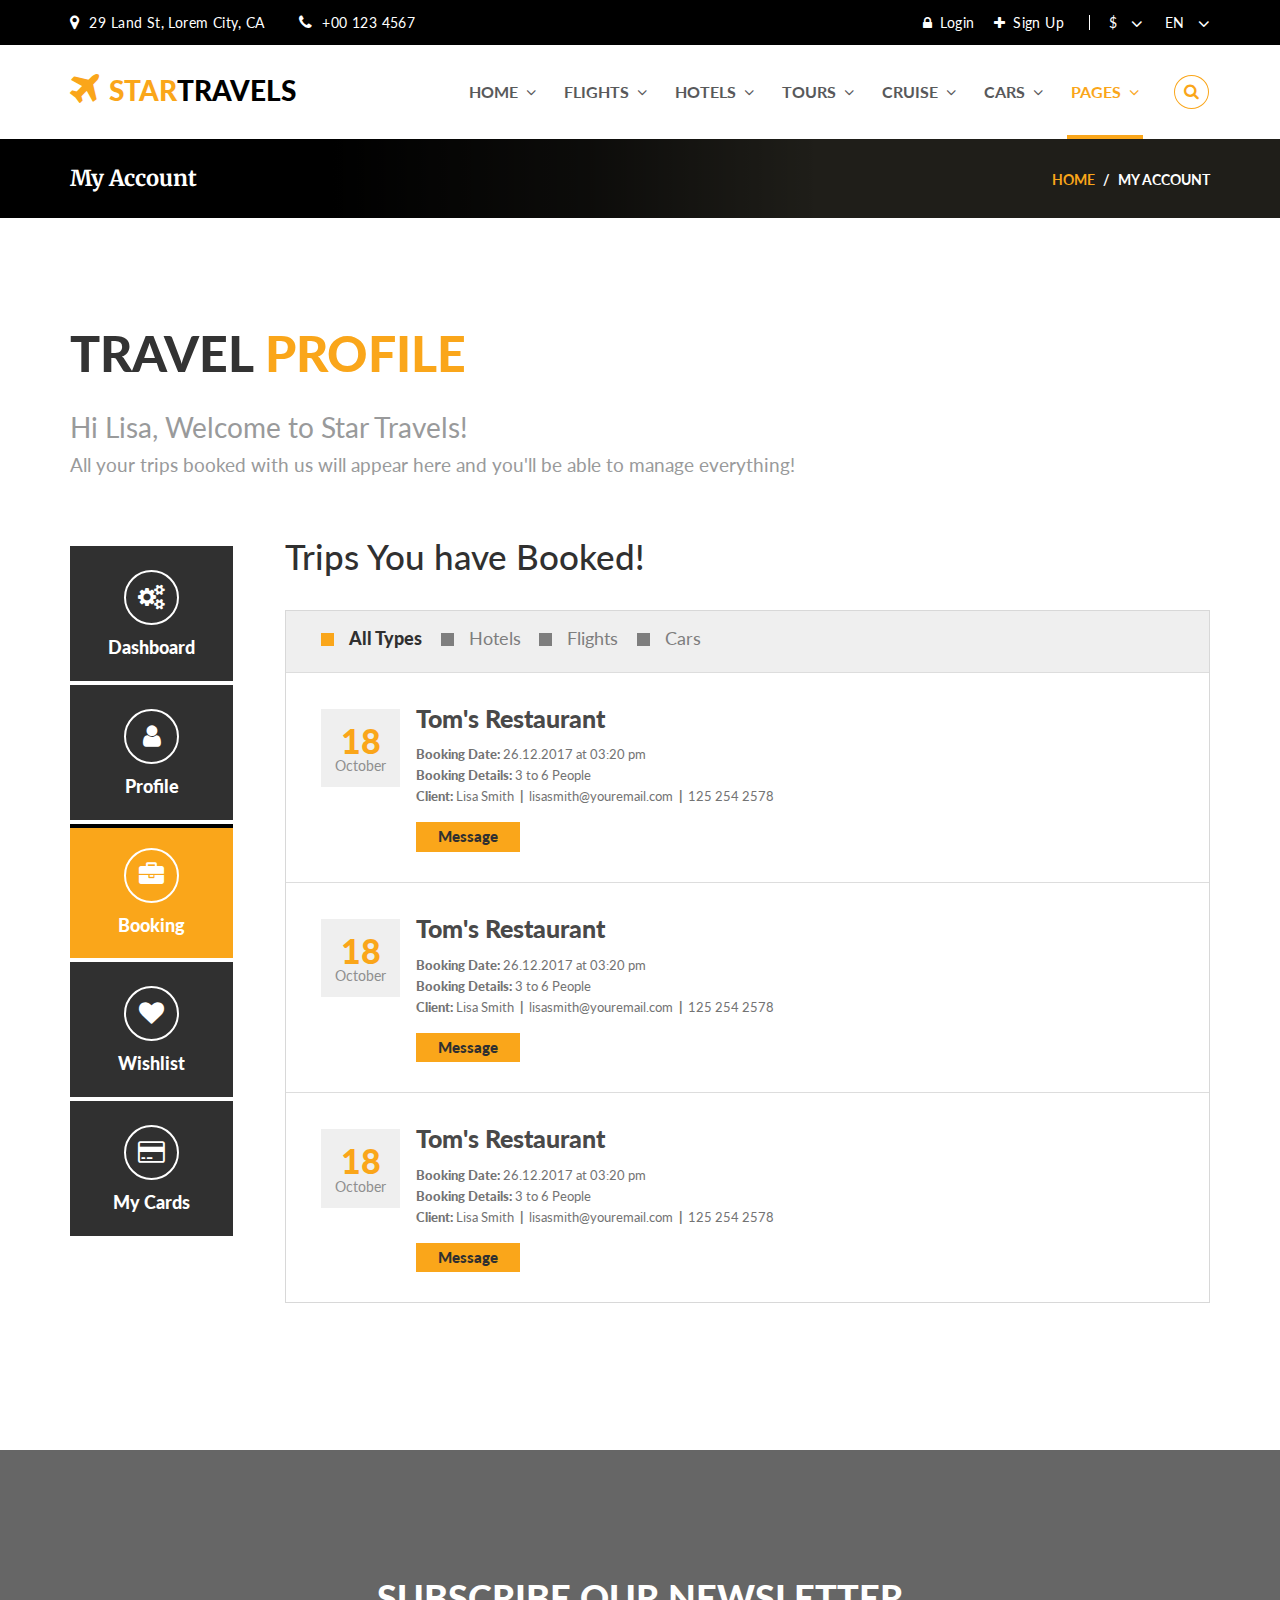
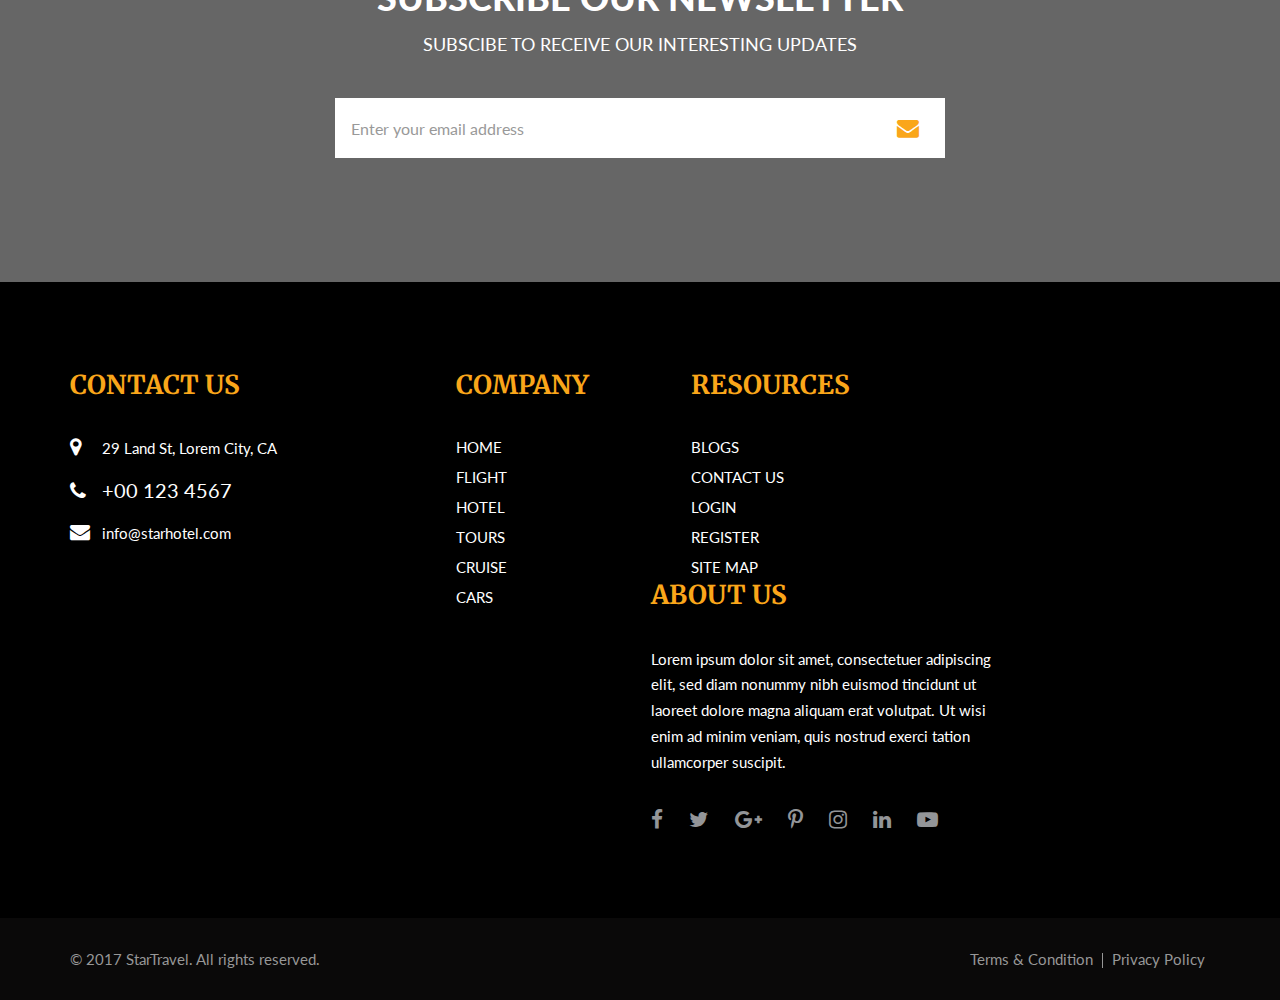
<file: web/user/booking.html>
<!doctype html>
<html lang="en">
    <head>
        <title>Bookings</title>
        <meta charset="utf-8">
        <meta name="viewport" content="width=device-width,initial-scale=1">
        <link rel="icon" href="images/favicon.png" type="image/x-icon">
        
        <!-- Google Fonts -->	
        <link href="https://fonts.googleapis.com/css?family=Lato:300,300i,400,400i,700,700i,900,900i%7CMerriweather:300,300i,400,400i,700,700i,900,900i" rel="stylesheet">
        
        <!-- Bootstrap Stylesheet -->	
        <link rel="stylesheet" href="css/bootstrap.min.css">
        
        <!-- Font Awesome Stylesheet -->
        <link rel="stylesheet" href="css/font-awesome.min.css">
            
        <!-- Custom Stylesheets -->	
        <link rel="stylesheet" href="css/style.css">
        <link rel="stylesheet" id="cpswitch" href="css/orange.css">
        <link rel="stylesheet" href="css/responsive.css">
    </head>
    
    
    <body id="booking">
    
        <!--====== LOADER =====-->
        <div class="loader"></div>
    
    
    	<!--======== SEARCH-OVERLAY =========-->       
        <div class="overlay">
            <a href="javascript:void(0)" id="close-button" class="closebtn">&times;</a>
            <div class="overlay-content">
                <div class="form-center">
                    <form>
                    	<div class="form-group">
                        	<div class="input-group">
                        		<input type="text" class="form-control" placeholder="Search..." required />
                            	<span class="input-group-btn"><button type="submit" class="btn"><span><i class="fa fa-search"></i></span></button></span>
                            </div><!-- end input-group -->
                        </div><!-- end form-group -->
                    </form>
                </div><!-- end form-center -->
            </div><!-- end overlay-content -->
        </div><!-- end overlay -->
        
        
        <!--============= TOP-BAR ===========-->
        <div id="top-bar" class="tb-text-white">
            <div class="container">
                <div class="row">          
                    <div class="col-xs-12 col-sm-6 col-md-6 col-lg-6">
                        <div id="info">
                            <ul class="list-unstyled list-inline">
                                <li><span><i class="fa fa-map-marker"></i></span>29 Land St, Lorem City, CA</li>
                                <li><span><i class="fa fa-phone"></i></span>+00 123 4567</li>
                            </ul>
                        </div><!-- end info -->
                    </div><!-- end columns -->
                    
                    <div class="col-xs-12 col-sm-6 col-md-6 col-lg-6">
                        <div id="links">
                            <ul class="list-unstyled list-inline">
                                <li><a href="login.html"><span><i class="fa fa-lock"></i></span>Login</a></li>
                                <li><a href="registration.html"><span><i class="fa fa-plus"></i></span>Sign Up</a></li>
                                <li>
                                	<form>
                                    	<ul class="list-inline">
                                        	<li>
                                                <div class="form-group currency">
                                                    <span><i class="fa fa-angle-down"></i></span>
                                                    <select class="form-control">
                                                        <option value="">$</option>
                                                        <option value="">£</option>
                                                    </select>
                                                </div><!-- end form-group -->
											</li>
                                            
                                            <li>
                                                <div class="form-group language">
                                                    <span><i class="fa fa-angle-down"></i></span>
                                                    <select class="form-control">
                                                        <option value="">EN</option>
                                                        <option value="">UR</option>
                                                        <option value="">FR</option>
                                                        <option value="">IT</option>
                                                    </select>
                                                </div><!-- end form-group -->
                                            </li>
										</ul>
                                    </form>
                                </li>
                            </ul>
                        </div><!-- end links -->
                    </div><!-- end columns -->				
                </div><!-- end row -->
            </div><!-- end container -->
        </div><!-- end top-bar -->

        <nav class="navbar navbar-default main-navbar navbar-custom navbar-white" id="mynavbar-1">
            <div class="container">
                <div class="navbar-header">
                    <button type="button" class="navbar-toggle" id="menu-button">
                      <span class="icon-bar"></span>
                      <span class="icon-bar"></span>
                      <span class="icon-bar"></span>                        
                    </button>
                    <div class="header-search hidden-lg">
                    	<a href="javascript:void(0)" class="search-button"><span><i class="fa fa-search"></i></span></a>
                    </div>
                    <a href="#" class="navbar-brand"><span><i class="fa fa-plane"></i>STAR</span>TRAVELS</a>
                </div><!-- end navbar-header -->
                
                <div class="collapse navbar-collapse" id="myNavbar1">
                    <ul class="nav navbar-nav navbar-right navbar-search-link">
                        <li class="dropdown"><a href="#" class="dropdown-toggle" data-toggle="dropdown">Home<span><i class="fa fa-angle-down"></i></span></a>
                            <ul class="dropdown-menu">
                                <li><a href="index.html">Main Homepage</a></li>
                                <li><a href="flight-homepage.html">Flight Homepage</a></li>
                                <li><a href="hotel-homepage.html">Hotel Homepage</a></li>
                                <li><a href="tour-homepage.html">Tour Homepage</a></li>
                                <li><a href="cruise-homepage.html">Cruise Homepage</a></li>
                                <li><a href="car-homepage.html">Car Homepage</a></li>
                                <li><a href="landing-page.html">Landing Page</a></li>
                            </ul>			
                        </li>
                        <li class="dropdown"><a href="#" class="dropdown-toggle" data-toggle="dropdown">Flights<span><i class="fa fa-angle-down"></i></span></a>
                            <ul class="dropdown-menu">
                            	<li><a href="flight-homepage.html">Flight Homepage</a></li>
                                <li><a href="flight-listing-left-sidebar.html">List View Left Sidebar</a></li>
                                <li><a href="flight-listing-right-sidebar.html">List View Right Sidebar</a></li>
                                <li><a href="flight-grid-left-sidebar.html">Grid View Left Sidebar</a></li>
                                <li><a href="flight-grid-right-sidebar.html">Grid View Right Sidebar</a></li>
                                <li><a href="flight-detail-left-sidebar.html">Detail Left Sidebar</a></li>
                                <li><a href="flight-detail-right-sidebar.html">Detail Right Sidebar</a></li>
                            </ul>			
                        </li>
                        <li class="dropdown"><a href="#" class="dropdown-toggle" data-toggle="dropdown">Hotels<span><i class="fa fa-angle-down"></i></span></a>
                            <ul class="dropdown-menu">
                            	<li><a href="hotel-homepage.html">Hotel Homepage</a></li>
                                <li><a href="hotel-listing-left-sidebar.html">List View Left Sidebar</a></li>
                                <li><a href="hotel-listing-right-sidebar.html">List View Right Sidebar</a></li>
                                <li><a href="hotel-grid-left-sidebar.html">Grid View Left Sidebar</a></li>
                                <li><a href="hotel-grid-right-sidebar.html">Grid View Right Sidebar</a></li>
                                <li><a href="hotel-detail-left-sidebar.html">Detail Left Sidebar</a></li>
                                <li><a href="hotel-detail-right-sidebar.html">Detail Right Sidebar</a></li>
                            </ul>			
                        </li>
                        <li class="dropdown"><a href="#" class="dropdown-toggle" data-toggle="dropdown">Tours<span><i class="fa fa-angle-down"></i></span></a>
                            <ul class="dropdown-menu">
                            	<li><a href="tour-homepage.html">Tour Homepage</a></li>
                                <li><a href="tour-listing-left-sidebar.html">List View Left Sidebar</a></li>
                                <li><a href="tour-listing-right-sidebar.html">List View Right Sidebar</a></li>
                                <li><a href="tour-grid-left-sidebar.html">Grid View Left Sidebar</a></li>
                                <li><a href="tour-grid-right-sidebar.html">Grid View Right Sidebar</a></li>
                                <li><a href="tour-detail-left-sidebar.html">Detail Left Sidebar</a></li>
                                <li><a href="tour-detail-right-sidebar.html">Detail Right Sidebar</a></li>
                            </ul>			
                        </li>
                        <li class="dropdown"><a href="#" class="dropdown-toggle" data-toggle="dropdown">Cruise<span><i class="fa fa-angle-down"></i></span></a>
                            <ul class="dropdown-menu">
                            	<li><a href="cruise-homepage.html">Cruise Homepage</a></li>
                                <li><a href="cruise-listing-left-sidebar.html">List View Left Sidebar</a></li>
                                <li><a href="cruise-listing-right-sidebar.html">List View Right Sidebar</a></li>
                                <li><a href="cruise-grid-left-sidebar.html">Grid View Left Sidebar</a></li>
                                <li><a href="cruise-grid-right-sidebar.html">Grid View Right Sidebar</a></li>
                                <li><a href="cruise-detail-left-sidebar.html">Detail Left Sidebar</a></li>
                                <li><a href="cruise-detail-right-sidebar.html">Detail Right Sidebar</a></li>
                            </ul>			
                        </li>
                        <li class="dropdown"><a href="#" class="dropdown-toggle" data-toggle="dropdown">Cars<span><i class="fa fa-angle-down"></i></span></a>
                            <ul class="dropdown-menu">
                            	<li><a href="car-homepage.html">Car Homepage</a></li>
                                <li><a href="car-listing-left-sidebar.html">List View Left Sidebar</a></li>
                                <li><a href="car-listing-right-sidebar.html">List View Right Sidebar</a></li>
                                <li><a href="car-grid-left-sidebar.html">Grid View Left Sidebar</a></li>
                                <li><a href="car-grid-right-sidebar.html">Grid View Right Sidebar</a></li>
                                <li><a href="car-detail-left-sidebar.html">Detail Left Sidebar</a></li>
                                <li><a href="car-detail-right-sidebar.html">Detail Right Sidebar</a></li>
                            </ul>			
                        </li>
                        <li class="dropdown active"><a href="#" class="dropdown-toggle" data-toggle="dropdown">Pages<span><i class="fa fa-angle-down"></i></span></a>
                            <ul class="dropdown-menu mega-dropdown-menu row">
                                <li>
                                    <div class="row">
                                        <div class="col-md-3">
                                            <ul class="list-unstyled">
                                                <li class="dropdown-header">Standard <span>Pages</span></li>
                                                <li><a href="about-us.html">About Us</a></li>
                                				<li><a href="contact-us.html">Contact Us</a></li>
                                                <li><a href="blog-listing-left-sidebar.html">Blog Listing Left Sidebar</a></li>
                                                <li><a href="blog-listing-right-sidebar.html">Blog Listing Right Sidebar</a></li>
                                                <li><a href="blog-detail-left-sidebar.html">Blog Detail Left Sidebar</a></li>
                                                <li><a href="blog-detail-right-sidebar.html">Blog Detail Right Sidebar</a></li>
                                            </ul>
                                        </div>
                                        
                                        <div class="col-md-3">
                                            <ul class="list-unstyled">	
                                                <li class="dropdown-header">User <span>Dashboard</span></li>
                                                <li><a href="dashboard.html">Dashboard</a></li>
                                                <li><a href="user-profile.html">User Profile</a></li>
                                                <li class="active"><a href="#">Booking</a></li>
                                                <li><a href="wishlist.html">Wishlist</a></li>
                                                <li><a href="cards.html">Cards</a></li>
                                            </ul>
                                        </div>
                                        
                                        <div class="col-md-3">
                                            <ul class="list-unstyled">
                                                <li class="dropdown-header">Special <span>Pages</span></li>
                                                <li><a href="login.html">Login</a></li>
                                                <li><a href="registration.html">Registration</a></li>
                                                <li><a href="forgot-password.html">Forgot Password</a></li>
                                                <li><a href="error-page.html">404 Page</a></li>
                                                <li><a href="coming-soon.html">Coming Soon</a></li>   
                                            </ul>
                                        </div>
                                        
                                        <div class="col-md-3">
                                            <ul class="list-unstyled">
                                                <li class="dropdown-header">Extra <span>Pages</span></li>
                                                <li><a href="before-you-fly.html">Before Fly</a></li>
                                                <li><a href="travel-insurance.html">Travel Insurance</a></li>
                                                <li><a href="holidays.html">Holidays</a></li>
                                                <li><a href="thank-you.html">Thank You</a></li>
                                            </ul>
                                        </div>
                                    </div>
                                </li>
                            </ul>			
                        </li>
                        <li><a href="javascript:void(0)" class="search-button"><span><i class="fa fa-search"></i></span></a></li>
                    </ul>
                </div><!-- end navbar collapse -->
            </div><!-- end container -->
        </nav><!-- end navbar -->
        
        <div class="sidenav-content">
            <div id="mySidenav" class="sidenav" >
                <h2 id="web-name"><span><i class="fa fa-plane"></i></span>Star Travel</h2>

                <div id="main-menu">
                	<div class="closebtn">
                        <button class="btn btn-default" id="closebtn">&times;</button>
                    </div><!-- end close-btn -->
                    
                    <div class="list-group panel">
                    
                        <a href="#home-links" class="list-group-item" data-toggle="collapse" data-parent="#main-menu"><span><i class="fa fa-home link-icon"></i></span>Home<span><i class="fa fa-chevron-down arrow"></i></span></a>
                        <div class="collapse sub-menu" id="home-links">
                            <a href="index.html" class="list-group-item">Main Homepage</a>
                            <a href="flight-homepage.html" class="list-group-item">Flight Homepage</a>
                            <a href="hotel-homepage.html" class="list-group-item">Hotel Homepage</a>
                            <a href="tour-homepage.html" class="list-group-item">Tour Homepage</a>
                            <a href="cruise-homepage.html" class="list-group-item">Cruise Homepage</a>
                            <a href="car-homepage.html" class="list-group-item">Car Homepage</a>
                            <a href="landing-page.html" class="list-group-item">Landing Page</a>
                        </div><!-- end sub-menu -->
                        
                        <a href="#flights-links" class="list-group-item" data-toggle="collapse" data-parent="#main-menu"><span><i class="fa fa-plane link-icon"></i></span>Flights<span><i class="fa fa-chevron-down arrow"></i></span></a>
                        <div class="collapse sub-menu" id="flights-links">
                            <a href="flight-homepage.html" class="list-group-item">Flight Homepage</a>
                            <a href="flight-listing-left-sidebar.html" class="list-group-item">List View Left Sidebar</a>
                            <a href="flight-listing-right-sidebar.html" class="list-group-item">List View Right Sidebar</a>
                            <a href="flight-grid-left-sidebar.html" class="list-group-item">Grid View Left Sidebar</a>
                            <a href="flight-grid-right-sidebar.html" class="list-group-item">Grid View Right Sidebar</a>
                            <a href="flight-detail-left-sidebar.html" class="list-group-item">Detail Left Sidebar</a>
                            <a href="flight-detail-right-sidebar.html" class="list-group-item">Detail Right Sidebar</a>
                        </div><!-- end sub-menu -->
                        
                        <a href="#hotels-links" class="list-group-item" data-toggle="collapse" data-parent="#main-menu"><span><i class="fa fa-building link-icon"></i></span>Hotels<span><i class="fa fa-chevron-down arrow"></i></span></a>
                        <div class="collapse sub-menu" id="hotels-links">
                            <a href="hotel-homepage.html" class="list-group-item">Hotel Homepage</a>
                            <a href="hotel-listing-left-sidebar.html" class="list-group-item">List View Left Sidebar</a>
                            <a href="hotel-listing-right-sidebar.html" class="list-group-item">List View Right Sidebar</a>
                            <a href="hotel-grid-left-sidebar.html" class="list-group-item">Grid View Left Sidebar</a>
                            <a href="hotel-grid-right-sidebar.html" class="list-group-item">Grid View Right Sidebar</a>
                            <a href="hotel-detail-left-sidebar.html" class="list-group-item">Detail Left Sidebar</a>
                            <a href="hotel-detail-right-sidebar.html" class="list-group-item">Detail Right Sidebar</a>
                        </div><!-- end sub-menu -->
                        
                        <a href="#tours-links" class="list-group-item" data-toggle="collapse" data-parent="#main-menu"><span><i class="fa fa-globe link-icon"></i></span>Tours<span><i class="fa fa-chevron-down arrow"></i></span></a>
                        <div class="collapse sub-menu" id="tours-links">
                            <a href="tour-homepage.html" class="list-group-item">Tour Homepage</a>
                            <a href="tour-listing-left-sidebar.html" class="list-group-item">List View Left Sidebar</a>
                            <a href="tour-listing-right-sidebar.html" class="list-group-item">List View Right Sidebar</a>
                            <a href="tour-grid-left-sidebar.html" class="list-group-item">Grid View Left Sidebar</a>
                            <a href="tour-grid-right-sidebar.html" class="list-group-item">Grid View Right Sidebar</a>
                            <a href="tour-detail-left-sidebar.html" class="list-group-item">Detail Left Sidebar</a>
                            <a href="tour-detail-right-sidebar.html" class="list-group-item">Detail Right Sidebar</a>
                        </div><!-- end sub-menu -->
                        
                        <a href="#cruise-links" class="list-group-item" data-toggle="collapse" data-parent="#main-menu"><span><i class="fa fa-ship link-icon"></i></span>Cruise<span><i class="fa fa-chevron-down arrow"></i></span></a>
                        <div class="collapse sub-menu" id="cruise-links">
                            <a href="cruise-homepage.html" class="list-group-item">Cruise Homepage</a>
                            <a href="cruise-listing-left-sidebar.html" class="list-group-item">List View Left Sidebar</a>
                            <a href="cruise-listing-right-sidebar.html" class="list-group-item">List View Right Sidebar</a>
                            <a href="cruise-grid-left-sidebar.html" class="list-group-item">Grid View Left Sidebar</a>
                            <a href="cruise-grid-right-sidebar.html" class="list-group-item">Grid View Right Sidebar</a>
                            <a href="cruise-detail-left-sidebar.html" class="list-group-item">Detail Left Sidebar</a>
                            <a href="cruise-detail-right-sidebar.html" class="list-group-item">Detail Right Sidebar</a>
                        </div><!-- end sub-menu -->
                        
                        <a href="#cars-links" class="list-group-item" data-toggle="collapse" data-parent="#main-menu"><span><i class="fa fa-car link-icon"></i></span>Cars<span><i class="fa fa-chevron-down arrow"></i></span></a>
                        <div class="collapse sub-menu" id="cars-links">
                            <a href="car-homepage.html" class="list-group-item">Car Homepage</a>
                            <a href="car-listing-left-sidebar.html" class="list-group-item">List View Left Sidebar</a>
                            <a href="car-listing-right-sidebar.html" class="list-group-item">List View Right Sidebar</a>
                            <a href="car-grid-left-sidebar.html" class="list-group-item">Grid View Left Sidebar</a>
                            <a href="car-grid-right-sidebar.html" class="list-group-item">Grid View Right Sidebar</a>
                            <a href="car-detail-left-sidebar.html" class="list-group-item">Detail Left Sidebar</a>
                            <a href="car-detail-right-sidebar.html" class="list-group-item">Detail Right Sidebar</a>
                        </div><!-- end sub-menu -->
                        
                        <a href="#pages-links" class="list-group-item active" data-toggle="collapse" data-parent="#main-menu"><span><i class="fa fa-clone link-icon"></i></span>Pages<span><i class="fa fa-chevron-down arrow"></i></span></a>
                        <div class="collapse sub-menu" id="pages-links">
                        	<div class="list-group-heading list-group-item">Standard <span>Pages</span></div>
                            <a href="about-us.html"  class="list-group-item">About Us</a>
                            <a href="contact-us.html"  class="list-group-item">Contact Us</a>
                            <a href="blog-listing-left-sidebar.html"  class="list-group-item">Blog Listing Left Sidebar</a>
                            <a href="blog-listing-right-sidebar.html"  class="list-group-item">Blog Listing Right Sidebar</a>
                            <a href="blog-detail-left-sidebar.html"  class="list-group-item">Blog Detail Left Sidebar</a>
                            <a href="blog-detail-right-sidebar.html"  class="list-group-item">Blog Detail Right Sidebar</a>
                            <div class="list-group-heading list-group-item">User <span>Dashboard</span></div>
                            <a href="dashboard.html"  class="list-group-item">Dashboard</a>
                            <a href="user-profile.html"  class="list-group-item">User Profile</a>
                            <a href="#"  class="list-group-item active">Booking</a>
                            <a href="wishlist.html"  class="list-group-item">Wishlist</a>
                            <a href="cards.html"  class="list-group-item">Cards</a>
                            <div class="list-group-heading list-group-item">Special <span>Pages</span></div>
                            <a href="login.html"  class="list-group-item">Login</a>
                            <a href="registration.html"  class="list-group-item">Registration</a>
                            <a href="forgot-password.html"  class="list-group-item">Forgot Password</a>
                            <a href="error-page.html"  class="list-group-item">404 Page</a>
                            <a href="coming-soon.html"  class="list-group-item">Coming Soon</a>
                            <div class="list-group-heading list-group-item">Extra <span>Pages</span></div>
                            <a href="before-you-fly.html" class="list-group-item">Before Fly</a>
                            <a href="travel-insurance.html" class="list-group-item">Travel Insurance</a>
                            <a href="holidays.html" class="list-group-item">Holidays</a>
                            <a href="thank-you.html" class="list-group-item">Thank You</a>
                        </div><!-- end sub-menu -->
                    </div><!-- end list-group -->
                </div><!-- end main-menu -->
            </div><!-- end mySidenav -->
        </div><!-- end sidenav-content -->
        
        
        <!--========= PAGE-COVER ==========-->
        <section class="page-cover dashboard">
            <div class="container">
                <div class="row">
                    <div class="col-sm-12">
                    	<h1 class="page-title">My Account</h1>
                        <ul class="breadcrumb">
                            <li><a href="#">Home</a></li>
                            <li class="active">My Account</li>
                        </ul>
                    </div><!-- end columns -->
                </div><!-- end row -->
            </div><!-- end container -->
        </section><!-- end page-cover -->
        
        
        <!--===== INNERPAGE-WRAPPER ====-->
        <section class="innerpage-wrapper">
        	<div id="dashboard" class="innerpage-section-padding">
                <div class="container">
                    <div class="row">
						<div class="col-xs-12 col-sm-12 col-md-12 col-lg-12">
                        	<div class="dashboard-heading">
                                <h2>Travel <span>Profile</span></h2>
                                <p>Hi Lisa, Welcome to Star Travels!</p>
                                <p>All your trips booked with us will appear here and you'll be able to manage everything!</p>
                            </div><!-- end dashboard-heading -->
                            
                            <div class="dashboard-wrapper">
                            	<div class="row">
                                
                                	<div class="col-xs-12 col-sm-2 col-md-2 dashboard-nav">
                                		<ul class="nav nav-tabs nav-stacked text-center">
                                    		<li><a href="dashboard.html"><span><i class="fa fa-cogs"></i></span>Dashboard</a></li>
                                        	<li><a href="user-profile.html"><span><i class="fa fa-user"></i></span>Profile</a></li>
                                            <li  class="active"><a href="#"><span><i class="fa fa-briefcase"></i></span>Booking</a></li>
                                            <li><a href="wishlist.html"><span><i class="fa fa-heart"></i></span>Wishlist</a></li>
                                            <li><a href="cards.html"><span><i class="fa fa-credit-card"></i></span>My Cards</a></li>
                                        </ul>
                                    </div><!-- end columns -->
                                    
                                    
                                    
                                    
                                    
                                    
                                    <div class="col-xs-12 col-sm-10 col-md-10 dashboard-content booking-trips">
                                		<h2 class="dash-content-title">Trips You have Booked!</h2>
                                        <div class="dashboard-listing booking-listing">
                                        	<div class="dash-listing-heading">
                                                <div class="custom-radio">
                                                    <input type="radio" id="radio01" name="radio" checked/>
                                                    <label for="radio01"><span></span>All Types</label>
                                                </div><!-- end custom-radio -->
                                                    
                                                <div class="custom-radio">
                                                    <input type="radio" id="radio02" name="radio" />
                                                    <label for="radio02"><span></span>Hotels</label>
                                                </div><!-- end custom-radio -->
                                                
                                                <div class="custom-radio">
                                                    <input type="radio" id="radio03" name="radio" />
                                                    <label for="radio03"><span></span>Flights</label>
                                                </div><!-- end custom-radio -->
                                                
                                                <div class="custom-radio">
                                                    <input type="radio" id="radio04" name="radio" />
                                                    <label for="radio04"><span></span>Cars</label>
                                                </div><!-- end custom-radio -->
                                            </div>
                                            
                                            <div class="table-responsive">
                                                <table class="table table-hover">
                                                    <tbody>
                                                        <tr>
                                                            <td class="dash-list-icon booking-list-date"><div class="b-date"><h3>18</h3><p>October</p></div></td>
                                                            <td class="dash-list-text booking-list-detail">
                                                            	<h3>Tom's Restaurant</h3>
                                                                <ul class="list-unstyled booking-info">
                                                                	<li><span>Booking Date:</span> 26.12.2017 at 03:20 pm</li>
                                                                    <li><span>Booking Details:</span> 3 to 6 People</li>
                                                                    <li><span>Client:</span> Lisa Smith<span class="line">|</span>lisasmith@youremail.com<span class="line">|</span>125 254 2578</li>
                                                                </ul>
                                                                <button class="btn btn-orange">Message</button>
                                                            </td>
                                                            <td class="dash-list-btn"><button class="btn btn-orange">Cancel</button><button class="btn">Approve</button></td>
                                                        </tr>
                                                        
                                                        <tr>
                                                            <td class="dash-list-icon booking-list-date"><div class="b-date"><h3>18</h3><p>October</p></div></td>
                                                            <td class="dash-list-text booking-list-detail">
                                                            	<h3>Tom's Restaurant</h3>
                                                                <ul class="list-unstyled booking-info">
                                                                	<li><span>Booking Date:</span> 26.12.2017 at 03:20 pm</li>
                                                                    <li><span>Booking Details:</span> 3 to 6 People</li>
                                                                    <li><span>Client:</span> Lisa Smith<span class="line">|</span>lisasmith@youremail.com<span class="line">|</span>125 254 2578</li>
                                                                </ul>
                                                                <button class="btn btn-orange">Message</button>
                                                            </td>
                                                            <td class="dash-list-btn"><button class="btn btn-orange">Cancel</button><button class="btn">Approve</button></td>
                                                        </tr>
                                                        
                                                        <tr>
                                                            <td class="dash-list-icon booking-list-date"><div class="b-date"><h3>18</h3><p>October</p></div></td>
                                                            <td class="dash-list-text booking-list-detail">
                                                            	<h3>Tom's Restaurant</h3>
                                                                <ul class="list-unstyled booking-info">
                                                                	<li><span>Booking Date:</span> 26.12.2017 at 03:20 pm</li>
                                                                    <li><span>Booking Details:</span> 3 to 6 People</li>
                                                                    <li><span>Client:</span> Lisa Smith<span class="line">|</span>lisasmith@youremail.com<span class="line">|</span>125 254 2578</li>
                                                                </ul>
                                                                <button class="btn btn-orange">Message</button>
                                                            </td>
                                                            <td class="dash-list-btn"><button class="btn btn-orange">Cancel</button><button class="btn">Approve</button></td>
                                                        </tr>
                                                    </tbody>
                                                </table>
                                            </div><!-- end table-responsive -->
                                        </div><!-- end booking-listings -->
                                        
                                    </div><!-- end columns -->
                                    
                                </div><!-- end row -->
                            </div><!-- end dashboard-wrapper -->
                        </div><!-- end columns -->
                    </div><!-- end row -->
                </div><!-- end container -->          
            </div><!-- end dashboard -->
        </section><!-- end innerpage-wrapper -->

        
        <!--========================= NEWSLETTER-1 ==========================-->
        <section id="newsletter-1" class="section-padding back-size newsletter"> 
            <div class="container">
                <div class="row">
                	<div class="col-xs-12 col-sm-12 col-md-12 col-lg-12 text-center">
                        <h2>Subscribe Our Newsletter</h2>
                        <p>Subscibe to receive our interesting updates</p>	
                        <form>
                            <div class="form-group">
                                <div class="input-group">
                                    <input type="email" class="form-control input-lg" placeholder="Enter your email address" required/>
                                    <span class="input-group-btn"><button class="btn btn-lg"><i class="fa fa-envelope"></i></button></span>
                                </div>
                            </div>
                        </form>
                    </div><!-- end columns -->
                </div><!-- end row -->
            </div><!-- end container -->
        </section><!-- end newsletter-1 -->
        
        
        <!--======================= FOOTER =======================-->
        <section id="footer" class="ftr-heading-o ftr-heading-mgn-1">
        
            <div id="footer-top" class="banner-padding ftr-top-black ftr-text-white">
                <div class="container">
                    <div class="row">
						
                        <div class="col-xs-12 col-sm-6 col-md-3 col-lg-3 footer-widget ftr-contact">
                            <h3 class="footer-heading">CONTACT US</h3>
                            <ul class="list-unstyled">
                            	<li><span><i class="fa fa-map-marker"></i></span>29 Land St, Lorem City, CA</li>
                            	<li><span><i class="fa fa-phone"></i></span>+00 123 4567</li>
                                <li><span><i class="fa fa-envelope"></i></span>info@starhotel.com</li>
                            </ul>
                        </div><!-- end columns -->
                        
                        <div class="col-xs-12 col-sm-6 col-md-2 col-lg-2 footer-widget ftr-links">
                            <h3 class="footer-heading">COMPANY</h3>
                            <ul class="list-unstyled">
                            	<li><a href="#">Home</a></li>
                            	<li><a href="#">Flight</a></li>
                                <li><a href="#">Hotel</a></li>
                                <li><a href="#">Tours</a></li>
                                <li><a href="#">Cruise</a></li>
                                <li><a href="#">Cars</a></li>
                            </ul>
                        </div><!-- end columns -->
                        
                        <div class="col-xs-12 col-sm-6 col-md-3 col-lg-3 footer-widget ftr-links ftr-pad-left">
                        	<h3 class="footer-heading">RESOURCES</h3>
                            <ul class="list-unstyled">
                            	<li><a href="#">Blogs</a></li>
                            	<li><a href="#">Contact Us</a></li>
                                <li><a href="#">Login</a></li>
                                <li><a href="#">Register</a></li>
                                <li><a href="#">Site Map</a></li>
                            </ul>
                        </div><!-- end columns -->

                        <div class="col-xs-12 col-sm-6 col-md-4 col-lg-4 footer-widget ftr-about">
                            <h3 class="footer-heading">ABOUT US</h3>
                            <p>Lorem ipsum dolor sit amet, consectetuer adipiscing elit, sed diam nonummy nibh euismod tincidunt ut laoreet dolore magna aliquam erat volutpat. Ut wisi enim ad minim veniam, quis nostrud exerci tation ullamcorper suscipit.</p>
                            <ul class="social-links list-inline list-unstyled">
                            	<li><a href="#"><span><i class="fa fa-facebook"></i></span></a></li>
                            	<li><a href="#"><span><i class="fa fa-twitter"></i></span></a></li>
                                <li><a href="#"><span><i class="fa fa-google-plus"></i></span></a></li>
                                <li><a href="#"><span><i class="fa fa-pinterest-p"></i></span></a></li>
                                <li><a href="#"><span><i class="fa fa-instagram"></i></span></a></li>
                                <li><a href="#"><span><i class="fa fa-linkedin"></i></span></a></li>
                                <li><a href="#"><span><i class="fa fa-youtube-play"></i></span></a></li>
                            </ul>
                        </div><!-- end columns -->
                        
                    </div><!-- end row -->
                </div><!-- end container -->
            </div><!-- end footer-top -->

            <div id="footer-bottom" class="ftr-bot-black">
                <div class="container">
                    <div class="row">
                        <div class="col-xs-12 col-sm-6 col-md-6 col-lg-6" id="copyright">
                            <p>© 2017 <a href="#">StarTravel</a>. All rights reserved.</p>
                        </div><!-- end columns -->
                        
                        <div class="col-xs-12 col-sm-6 col-md-6 col-lg-6" id="terms">
                            <ul class="list-unstyled list-inline">
                            	<li><a href="#">Terms & Condition</a></li>
                                <li><a href="#">Privacy Policy</a></li>
                            </ul>
                        </div><!-- end columns -->
                    </div><!-- end row -->
                </div><!-- end container -->
            </div><!-- end footer-bottom -->
            
        </section><!-- end footer -->
        
        
        <div id="edit-profile" class="modal card-modal fade" role="dialog">
            <div class="modal-dialog">
                <div class="modal-content">
                    <div class="modal-header">
                        <button type="button" class="close" data-dismiss="modal">&times;</button>
                        <h3 class="modal-title">Edit Profile</h3>
                    </div><!-- end modal-header -->
                    
                    <div class="modal-body">
                        <form>
                        	<div class="form-group">
                        		<label>Your Name</label>
                            	<input type="text" class="form-control" placeholder="Name" readonly/>
                            </div><!-- end form-group -->
                            
                        	<div class="form-group">
                        		<label>Date of Birth</label>
                            	<input type="text" class="form-control" placeholder="mm-dd-yy" />
                            </div><!-- end form-group -->
                            
                            <div class="form-group">
                        		<label>Your Email</label>
                            	<input type="email" class="form-control" placeholder="Email" />
                            </div><!-- end form-group -->
                            
                            <div class="form-group">
                        		<label>Your Phone</label>
                            	<input type="text" class="form-control" placeholder="Phone Number" />
                            </div><!-- end form-group -->
							
                            <div class="form-group">
                        		<label>Your Country</label>
                            	<input type="text" class="form-control" placeholder="Country" />
                            </div><!-- end form-group -->
                            
                            <div class="form-group">
                        		<label>Your Address</label>
                            	<input type="text" class="form-control" placeholder="Address" />
                            </div><!-- end form-group -->
                            
                            <button class="btn btn-orange">Save Changes</button>
                        </form>
                    </div><!-- end modal-bpdy -->
                </div><!-- end modal-content -->
            </div><!-- end modal-dialog -->
        </div><!-- end edit-profile -->
        
        
        <!-- Page Scripts Starts -->
        <script src="js/jquery.min.js"></script>
        <script src="js/bootstrap.min.js"></script>
        <script src="js/custom-navigation.js"></script>
        <!-- Page Scripts Ends -->
    </body>
</html>
</file>
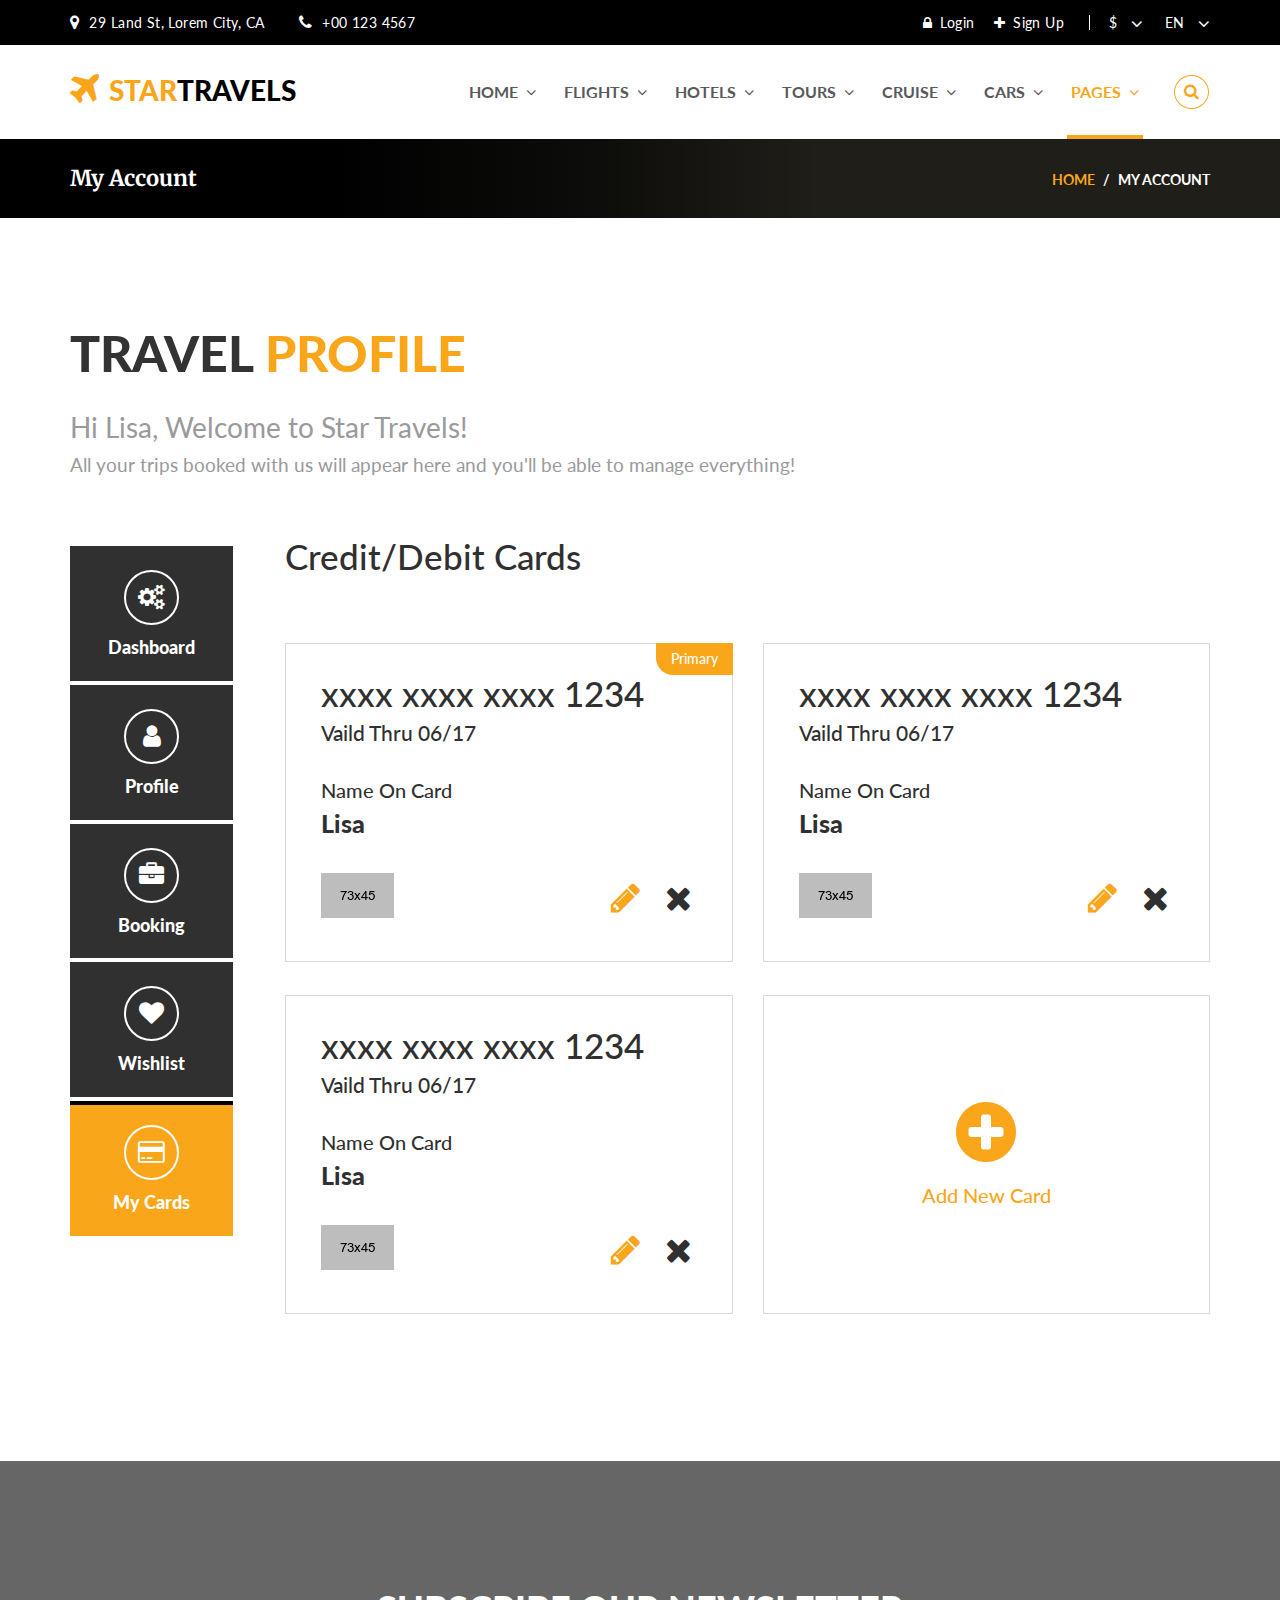
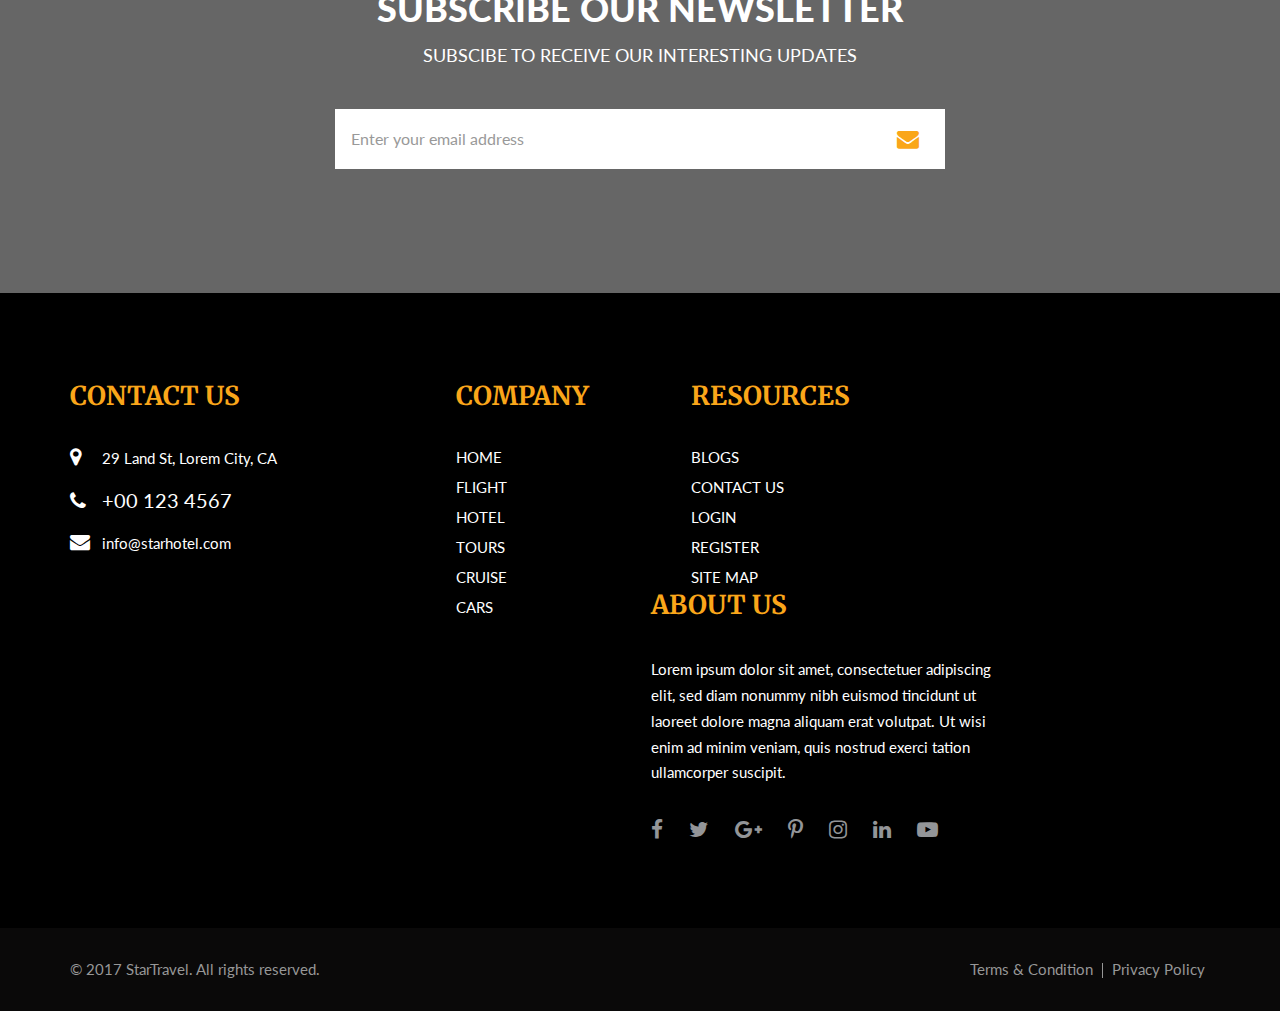
<file: web/user/cards.html>
<!doctype html>
<html lang="en">
    <head>
        <title>My Cards</title>
        <meta charset="utf-8">
        <meta name="viewport" content="width=device-width,initial-scale=1">
        <link rel="icon" href="images/favicon.png" type="image/x-icon">
        
        <!-- Google Fonts -->	
        <link href="https://fonts.googleapis.com/css?family=Lato:300,300i,400,400i,700,700i,900,900i%7CMerriweather:300,300i,400,400i,700,700i,900,900i" rel="stylesheet">
        
        <!-- Bootstrap Stylesheet -->	
        <link rel="stylesheet" href="css/bootstrap.min.css">
        
        <!-- Font Awesome Stylesheet -->
        <link rel="stylesheet" href="css/font-awesome.min.css">
            
        <!-- Custom Stylesheets -->	
        <link rel="stylesheet" href="css/style.css">
        <link rel="stylesheet" id="cpswitch" href="css/orange.css">
        <link rel="stylesheet" href="css/responsive.css">
    </head>
    
    
    <body>
    
        <!--====== LOADER =====-->
        <div class="loader"></div>
    
    
    	<!--======== SEARCH-OVERLAY =========-->       
        <div class="overlay">
            <a href="javascript:void(0)" id="close-button" class="closebtn">&times;</a>
            <div class="overlay-content">
                <div class="form-center">
                    <form>
                    	<div class="form-group">
                        	<div class="input-group">
                        		<input type="text" class="form-control" placeholder="Search..." required />
                            	<span class="input-group-btn"><button type="submit" class="btn"><span><i class="fa fa-search"></i></span></button></span>
                            </div><!-- end input-group -->
                        </div><!-- end form-group -->
                    </form>
                </div><!-- end form-center -->
            </div><!-- end overlay-content -->
        </div><!-- end overlay -->
        
        
        <!--============= TOP-BAR ===========-->
        <div id="top-bar" class="tb-text-white">
            <div class="container">
                <div class="row">          
                    <div class="col-xs-12 col-sm-6 col-md-6 col-lg-6">
                        <div id="info">
                            <ul class="list-unstyled list-inline">
                                <li><span><i class="fa fa-map-marker"></i></span>29 Land St, Lorem City, CA</li>
                                <li><span><i class="fa fa-phone"></i></span>+00 123 4567</li>
                            </ul>
                        </div><!-- end info -->
                    </div><!-- end columns -->
                    
                    <div class="col-xs-12 col-sm-6 col-md-6 col-lg-6">
                        <div id="links">
                            <ul class="list-unstyled list-inline">
                                <li><a href="login.html"><span><i class="fa fa-lock"></i></span>Login</a></li>
                                <li><a href="registration.html"><span><i class="fa fa-plus"></i></span>Sign Up</a></li>
                                <li>
                                	<form>
                                    	<ul class="list-inline">
                                        	<li>
                                                <div class="form-group currency">
                                                    <span><i class="fa fa-angle-down"></i></span>
                                                    <select class="form-control">
                                                        <option value="">$</option>
                                                        <option value="">£</option>
                                                    </select>
                                                </div><!-- end form-group -->
											</li>
                                            
                                            <li>
                                                <div class="form-group language">
                                                    <span><i class="fa fa-angle-down"></i></span>
                                                    <select class="form-control">
                                                        <option value="">EN</option>
                                                        <option value="">UR</option>
                                                        <option value="">FR</option>
                                                        <option value="">IT</option>
                                                    </select>
                                                </div><!-- end form-group -->
                                            </li>
										</ul>
                                    </form>
                                </li>
                            </ul>
                        </div><!-- end links -->
                    </div><!-- end columns -->				
                </div><!-- end row -->
            </div><!-- end container -->
        </div><!-- end top-bar -->

        <nav class="navbar navbar-default main-navbar navbar-custom navbar-white" id="mynavbar-1">
            <div class="container">
                <div class="navbar-header">
                    <button type="button" class="navbar-toggle" id="menu-button">
                      <span class="icon-bar"></span>
                      <span class="icon-bar"></span>
                      <span class="icon-bar"></span>                        
                    </button>
                    <div class="header-search hidden-lg">
                    	<a href="javascript:void(0)" class="search-button"><span><i class="fa fa-search"></i></span></a>
                    </div>
                    <a href="#" class="navbar-brand"><span><i class="fa fa-plane"></i>STAR</span>TRAVELS</a>
                </div><!-- end navbar-header -->
                
                <div class="collapse navbar-collapse" id="myNavbar1">
                    <ul class="nav navbar-nav navbar-right navbar-search-link">
                        <li class="dropdown"><a href="#" class="dropdown-toggle" data-toggle="dropdown">Home<span><i class="fa fa-angle-down"></i></span></a>
                            <ul class="dropdown-menu">
                                <li><a href="index.html">Main Homepage</a></li>
                                <li><a href="flight-homepage.html">Flight Homepage</a></li>
                                <li><a href="hotel-homepage.html">Hotel Homepage</a></li>
                                <li><a href="tour-homepage.html">Tour Homepage</a></li>
                                <li><a href="cruise-homepage.html">Cruise Homepage</a></li>
                                <li><a href="car-homepage.html">Car Homepage</a></li>
                                <li><a href="landing-page.html">Landing Page</a></li>
                            </ul>			
                        </li>
                        <li class="dropdown"><a href="#" class="dropdown-toggle" data-toggle="dropdown">Flights<span><i class="fa fa-angle-down"></i></span></a>
                            <ul class="dropdown-menu">
                            	<li><a href="flight-homepage.html">Flight Homepage</a></li>
                                <li><a href="flight-listing-left-sidebar.html">List View Left Sidebar</a></li>
                                <li><a href="flight-listing-right-sidebar.html">List View Right Sidebar</a></li>
                                <li><a href="flight-grid-left-sidebar.html">Grid View Left Sidebar</a></li>
                                <li><a href="flight-grid-right-sidebar.html">Grid View Right Sidebar</a></li>
                                <li><a href="flight-detail-left-sidebar.html">Detail Left Sidebar</a></li>
                                <li><a href="flight-detail-right-sidebar.html">Detail Right Sidebar</a></li>
                            </ul>			
                        </li>
                        <li class="dropdown"><a href="#" class="dropdown-toggle" data-toggle="dropdown">Hotels<span><i class="fa fa-angle-down"></i></span></a>
                            <ul class="dropdown-menu">
                            	<li><a href="hotel-homepage.html">Hotel Homepage</a></li>
                                <li><a href="hotel-listing-left-sidebar.html">List View Left Sidebar</a></li>
                                <li><a href="hotel-listing-right-sidebar.html">List View Right Sidebar</a></li>
                                <li><a href="hotel-grid-left-sidebar.html">Grid View Left Sidebar</a></li>
                                <li><a href="hotel-grid-right-sidebar.html">Grid View Right Sidebar</a></li>
                                <li><a href="hotel-detail-left-sidebar.html">Detail Left Sidebar</a></li>
                                <li><a href="hotel-detail-right-sidebar.html">Detail Right Sidebar</a></li>
                            </ul>			
                        </li>
                        <li class="dropdown"><a href="#" class="dropdown-toggle" data-toggle="dropdown">Tours<span><i class="fa fa-angle-down"></i></span></a>
                            <ul class="dropdown-menu">
                            	<li><a href="tour-homepage.html">Tour Homepage</a></li>
                                <li><a href="tour-listing-left-sidebar.html">List View Left Sidebar</a></li>
                                <li><a href="tour-listing-right-sidebar.html">List View Right Sidebar</a></li>
                                <li><a href="tour-grid-left-sidebar.html">Grid View Left Sidebar</a></li>
                                <li><a href="tour-grid-right-sidebar.html">Grid View Right Sidebar</a></li>
                                <li><a href="tour-detail-left-sidebar.html">Detail Left Sidebar</a></li>
                                <li><a href="tour-detail-right-sidebar.html">Detail Right Sidebar</a></li>
                            </ul>			
                        </li>
                        <li class="dropdown"><a href="#" class="dropdown-toggle" data-toggle="dropdown">Cruise<span><i class="fa fa-angle-down"></i></span></a>
                            <ul class="dropdown-menu">
                            	<li><a href="cruise-homepage.html">Cruise Homepage</a></li>
                                <li><a href="cruise-listing-left-sidebar.html">List View Left Sidebar</a></li>
                                <li><a href="cruise-listing-right-sidebar.html">List View Right Sidebar</a></li>
                                <li><a href="cruise-grid-left-sidebar.html">Grid View Left Sidebar</a></li>
                                <li><a href="cruise-grid-right-sidebar.html">Grid View Right Sidebar</a></li>
                                <li><a href="cruise-detail-left-sidebar.html">Detail Left Sidebar</a></li>
                                <li><a href="cruise-detail-right-sidebar.html">Detail Right Sidebar</a></li>
                            </ul>			
                        </li>
                        <li class="dropdown"><a href="#" class="dropdown-toggle" data-toggle="dropdown">Cars<span><i class="fa fa-angle-down"></i></span></a>
                            <ul class="dropdown-menu">
                            	<li><a href="car-homepage.html">Car Homepage</a></li>
                                <li><a href="car-listing-left-sidebar.html">List View Left Sidebar</a></li>
                                <li><a href="car-listing-right-sidebar.html">List View Right Sidebar</a></li>
                                <li><a href="car-grid-left-sidebar.html">Grid View Left Sidebar</a></li>
                                <li><a href="car-grid-right-sidebar.html">Grid View Right Sidebar</a></li>
                                <li><a href="car-detail-left-sidebar.html">Detail Left Sidebar</a></li>
                                <li><a href="car-detail-right-sidebar.html">Detail Right Sidebar</a></li>
                            </ul>			
                        </li>
                        <li class="dropdown active"><a href="#" class="dropdown-toggle" data-toggle="dropdown">Pages<span><i class="fa fa-angle-down"></i></span></a>
                            <ul class="dropdown-menu mega-dropdown-menu row">
                                <li>
                                    <div class="row">
                                        <div class="col-md-3">
                                            <ul class="list-unstyled">
                                                <li class="dropdown-header">Standard <span>Pages</span></li>
                                                <li><a href="about-us.html">About Us</a></li>
                                				<li><a href="contact-us.html">Contact Us</a></li>
                                                <li><a href="blog-listing-left-sidebar.html">Blog Listing Left Sidebar</a></li>
                                                <li><a href="blog-listing-right-sidebar.html">Blog Listing Right Sidebar</a></li>
                                                <li><a href="blog-detail-left-sidebar.html">Blog Detail Left Sidebar</a></li>
                                                <li><a href="blog-detail-right-sidebar.html">Blog Detail Right Sidebar</a></li>
                                            </ul>
                                        </div>
                                        
                                        <div class="col-md-3">
                                            <ul class="list-unstyled">	
                                                <li class="dropdown-header">User <span>Dashboard</span></li>
                                                <li><a href="dashboard.html">Dashboard</a></li>
                                                <li><a href="user-profile.html">User Profile</a></li>
                                                <li><a href="booking.html">Booking</a></li>
                                                <li><a href="wishlist.html">Wishlist</a></li>
                                                <li class="active"><a href="#">Cards</a></li>
                                            </ul>
                                        </div>
                                        
                                        <div class="col-md-3">
                                            <ul class="list-unstyled">
                                                <li class="dropdown-header">Special <span>Pages</span></li>
                                                <li><a href="login.html">Login</a></li>
                                                <li><a href="registration.html">Registration</a></li>
                                                <li><a href="forgot-password.html">Forgot Password</a></li>
                                                <li><a href="error-page.html">404 Page</a></li>
                                                <li><a href="coming-soon.html">Coming Soon</a></li>   
                                            </ul>
                                        </div>
                                        
                                        <div class="col-md-3">
                                            <ul class="list-unstyled">
                                                <li class="dropdown-header">Extra <span>Pages</span></li>
                                                <li><a href="before-you-fly.html">Before Fly</a></li>
                                                <li><a href="travel-insurance.html">Travel Insurance</a></li>
                                                <li><a href="holidays.html">Holidays</a></li>
                                                <li><a href="thank-you.html">Thank You</a></li>
                                            </ul>
                                        </div>
                                    </div>
                                </li>
                            </ul>			
                        </li>
                        <li><a href="javascript:void(0)" class="search-button"><span><i class="fa fa-search"></i></span></a></li>
                    </ul>
                </div><!-- end navbar collapse -->
            </div><!-- end container -->
        </nav><!-- end navbar -->
        
        <div class="sidenav-content">
            <div id="mySidenav" class="sidenav" >
                <h2 id="web-name"><span><i class="fa fa-plane"></i></span>Star Travel</h2>

                <div id="main-menu">
                	<div class="closebtn">
                        <button class="btn btn-default" id="closebtn">&times;</button>
                    </div><!-- end close-btn -->
                    
                    <div class="list-group panel">
                    
                        <a href="#home-links" class="list-group-item" data-toggle="collapse" data-parent="#main-menu"><span><i class="fa fa-home link-icon"></i></span>Home<span><i class="fa fa-chevron-down arrow"></i></span></a>
                        <div class="collapse sub-menu" id="home-links">
                            <a href="index.html" class="list-group-item">Main Homepage</a>
                            <a href="flight-homepage.html" class="list-group-item">Flight Homepage</a>
                            <a href="hotel-homepage.html" class="list-group-item">Hotel Homepage</a>
                            <a href="tour-homepage.html" class="list-group-item">Tour Homepage</a>
                            <a href="cruise-homepage.html" class="list-group-item">Cruise Homepage</a>
                            <a href="car-homepage.html" class="list-group-item">Car Homepage</a>
                            <a href="landing-page.html" class="list-group-item">Landing Page</a>
                        </div><!-- end sub-menu -->
                        
                        <a href="#flights-links" class="list-group-item" data-toggle="collapse" data-parent="#main-menu"><span><i class="fa fa-plane link-icon"></i></span>Flights<span><i class="fa fa-chevron-down arrow"></i></span></a>
                        <div class="collapse sub-menu" id="flights-links">
                            <a href="flight-homepage.html" class="list-group-item">Flight Homepage</a>
                            <a href="flight-listing-left-sidebar.html" class="list-group-item">List View Left Sidebar</a>
                            <a href="flight-listing-right-sidebar.html" class="list-group-item">List View Right Sidebar</a>
                            <a href="flight-grid-left-sidebar.html" class="list-group-item">Grid View Left Sidebar</a>
                            <a href="flight-grid-right-sidebar.html" class="list-group-item">Grid View Right Sidebar</a>
                            <a href="flight-detail-left-sidebar.html" class="list-group-item">Detail Left Sidebar</a>
                            <a href="flight-detail-right-sidebar.html" class="list-group-item">Detail Right Sidebar</a>
                        </div><!-- end sub-menu -->
                        
                        <a href="#hotels-links" class="list-group-item" data-toggle="collapse" data-parent="#main-menu"><span><i class="fa fa-building link-icon"></i></span>Hotels<span><i class="fa fa-chevron-down arrow"></i></span></a>
                        <div class="collapse sub-menu" id="hotels-links">
                            <a href="hotel-homepage.html" class="list-group-item">Hotel Homepage</a>
                            <a href="hotel-listing-left-sidebar.html" class="list-group-item">List View Left Sidebar</a>
                            <a href="hotel-listing-right-sidebar.html" class="list-group-item">List View Right Sidebar</a>
                            <a href="hotel-grid-left-sidebar.html" class="list-group-item">Grid View Left Sidebar</a>
                            <a href="hotel-grid-right-sidebar.html" class="list-group-item">Grid View Right Sidebar</a>
                            <a href="hotel-detail-left-sidebar.html" class="list-group-item">Detail Left Sidebar</a>
                            <a href="hotel-detail-right-sidebar.html" class="list-group-item">Detail Right Sidebar</a>
                        </div><!-- end sub-menu -->
                        
                        <a href="#tours-links" class="list-group-item" data-toggle="collapse" data-parent="#main-menu"><span><i class="fa fa-globe link-icon"></i></span>Tours<span><i class="fa fa-chevron-down arrow"></i></span></a>
                        <div class="collapse sub-menu" id="tours-links">
                            <a href="tour-homepage.html" class="list-group-item">Tour Homepage</a>
                            <a href="tour-listing-left-sidebar.html" class="list-group-item">List View Left Sidebar</a>
                            <a href="tour-listing-right-sidebar.html" class="list-group-item">List View Right Sidebar</a>
                            <a href="tour-grid-left-sidebar.html" class="list-group-item">Grid View Left Sidebar</a>
                            <a href="tour-grid-right-sidebar.html" class="list-group-item">Grid View Right Sidebar</a>
                            <a href="tour-detail-left-sidebar.html" class="list-group-item">Detail Left Sidebar</a>
                            <a href="tour-detail-right-sidebar.html" class="list-group-item">Detail Right Sidebar</a>
                        </div><!-- end sub-menu -->
                        
                        <a href="#cruise-links" class="list-group-item" data-toggle="collapse" data-parent="#main-menu"><span><i class="fa fa-ship link-icon"></i></span>Cruise<span><i class="fa fa-chevron-down arrow"></i></span></a>
                        <div class="collapse sub-menu" id="cruise-links">
                            <a href="cruise-homepage.html" class="list-group-item">Cruise Homepage</a>
                            <a href="cruise-listing-left-sidebar.html" class="list-group-item">List View Left Sidebar</a>
                            <a href="cruise-listing-right-sidebar.html" class="list-group-item">List View Right Sidebar</a>
                            <a href="cruise-grid-left-sidebar.html" class="list-group-item">Grid View Left Sidebar</a>
                            <a href="cruise-grid-right-sidebar.html" class="list-group-item">Grid View Right Sidebar</a>
                            <a href="cruise-detail-left-sidebar.html" class="list-group-item">Detail Left Sidebar</a>
                            <a href="cruise-detail-right-sidebar.html" class="list-group-item">Detail Right Sidebar</a>
                        </div><!-- end sub-menu -->
                        
                        <a href="#cars-links" class="list-group-item" data-toggle="collapse" data-parent="#main-menu"><span><i class="fa fa-car link-icon"></i></span>Cars<span><i class="fa fa-chevron-down arrow"></i></span></a>
                        <div class="collapse sub-menu" id="cars-links">
                            <a href="car-homepage.html" class="list-group-item">Car Homepage</a>
                            <a href="car-listing-left-sidebar.html" class="list-group-item">List View Left Sidebar</a>
                            <a href="car-listing-right-sidebar.html" class="list-group-item">List View Right Sidebar</a>
                            <a href="car-grid-left-sidebar.html" class="list-group-item">Grid View Left Sidebar</a>
                            <a href="car-grid-right-sidebar.html" class="list-group-item">Grid View Right Sidebar</a>
                            <a href="car-detail-left-sidebar.html" class="list-group-item">Detail Left Sidebar</a>
                            <a href="car-detail-right-sidebar.html" class="list-group-item">Detail Right Sidebar</a>
                        </div><!-- end sub-menu -->
                        
                        <a href="#pages-links" class="list-group-item active" data-toggle="collapse" data-parent="#main-menu"><span><i class="fa fa-clone link-icon"></i></span>Pages<span><i class="fa fa-chevron-down arrow"></i></span></a>
                        <div class="collapse sub-menu" id="pages-links">
                        	<div class="list-group-heading list-group-item">Standard <span>Pages</span></div>
                            <a href="about-us.html"  class="list-group-item">About Us</a>
                            <a href="contact-us.html"  class="list-group-item">Contact Us</a>
                            <a href="blog-listing-left-sidebar.html"  class="list-group-item">Blog Listing Left Sidebar</a>
                            <a href="blog-listing-right-sidebar.html"  class="list-group-item">Blog Listing Right Sidebar</a>
                            <a href="blog-detail-left-sidebar.html"  class="list-group-item">Blog Detail Left Sidebar</a>
                            <a href="blog-detail-right-sidebar.html"  class="list-group-item">Blog Detail Right Sidebar</a>
                            <div class="list-group-heading list-group-item">User <span>Dashboard</span></div>
                            <a href="dashboard.html"  class="list-group-item">Dashboard</a>
                            <a href="user-profile.html"  class="list-group-item">User Profile</a>
                            <a href="booking.html"  class="list-group-item">Booking</a>
                            <a href="wishlist.html"  class="list-group-item">Wishlist</a>
                            <a href="#"  class="list-group-item active">Cards</a>
                            <div class="list-group-heading list-group-item">Special <span>Pages</span></div>
                            <a href="login.html"  class="list-group-item">Login</a>
                            <a href="registration.html"  class="list-group-item">Registration</a>
                            <a href="forgot-password.html"  class="list-group-item">Forgot Password</a>
                            <a href="error-page.html"  class="list-group-item">404 Page</a>
                            <a href="coming-soon.html"  class="list-group-item">Coming Soon</a>
                            <div class="list-group-heading list-group-item">Extra <span>Pages</span></div>
                            <a href="before-you-fly.html" class="list-group-item">Before Fly</a>
                            <a href="travel-insurance.html" class="list-group-item">Travel Insurance</a>
                            <a href="holidays.html" class="list-group-item">Holidays</a>
                            <a href="thank-you.html" class="list-group-item">Thank You</a>
                        </div><!-- end sub-menu -->
                    </div><!-- end list-group -->
                </div><!-- end main-menu -->
            </div><!-- end mySidenav -->
        </div><!-- end sidenav-content -->
        
        
        <!--========== PAGE-COVER =========-->
        <section class="page-cover dashboard">
            <div class="container">
                <div class="row">
                    <div class="col-sm-12">
                    	<h1 class="page-title">My Account</h1>
                        <ul class="breadcrumb">
                            <li><a href="#">Home</a></li>
                            <li class="active">My Account</li>
                        </ul>
                    </div><!-- end columns -->
                </div><!-- end row -->
            </div><!-- end container -->
        </section><!-- end page-cover -->
        
        
        <!--===== INNERPAGE-WRAPPER ====-->
        <section class="innerpage-wrapper">
        	<div id="dashboard" class="innerpage-section-padding">
                <div class="container">
                    <div class="row">
						<div class="col-xs-12 col-sm-12 col-md-12 col-lg-12">
                        	<div class="dashboard-heading">
                                <h2>Travel <span>Profile</span></h2>
                                <p>Hi Lisa, Welcome to Star Travels!</p>
                                <p>All your trips booked with us will appear here and you'll be able to manage everything!</p>
                            </div><!-- end dashboard-heading -->
                            
                            <div class="dashboard-wrapper">
                            	<div class="row">
                                
                                	<div class="col-xs-12 col-sm-2 col-md-2 dashboard-nav">
                                		<ul class="nav nav-tabs nav-stacked text-center">
                                    		<li><a href="dashboard.html"><span><i class="fa fa-cogs"></i></span>Dashboard</a></li>
                                        	<li><a href="user-profile.html"><span><i class="fa fa-user"></i></span>Profile</a></li>
                                            <li><a href="booking.html"><span><i class="fa fa-briefcase"></i></span>Booking</a></li>
                                            <li><a href="wishlist.html"><span><i class="fa fa-heart"></i></span>Wishlist</a></li>
                                            <li class="active"><a href="#"><span><i class="fa fa-credit-card"></i></span>My Cards</a></li>
                                        </ul>
                                    </div><!-- end columns -->
                                    
                                    <div class="col-xs-12 col-sm-10 col-md-10 dashboard-content my-cards">
                                		<h2 class="dash-content-title">Credit/Debit Cards</h2>
                                        <div class="row">
                                        
                                        	<div class="col-sm-12 col-md-6">
                                        		<div class="card-block">
                                            		<h2 class="card-number">xxxx xxxx xxxx 1234</h2>
                                                    <h3 class="card-expiry">Vaild Thru 06/17</h3>
                                                	<div class="card-name">
                                                        <h4>Name On Card</h4>
                                                        <h3 class="user-name">Lisa</h3>
                                                    </div><!-- end card-name -->
                                                    
                                                    <div class="primary-tag">
                                                    	<h4>Primary</h4>
                                                    </div><!-- end primary-tag -->
                                                    
                                                    <ul class="list-unstyled list-inline">
                                                    	<li class="card-img"><img src="images/master-card.png" class="img-responsive" alt="card-img" /></li>
                                                        <li class="card-links"><button class="btn" data-toggle="modal" data-target="#edit-card" ><span><i class="fa fa-pencil"></i></span></button><button class="btn"><span><i class="fa fa-close"></i></span></button></li>
                                                    </ul>
                                                </div><!-- end card-block -->
                                            </div><!-- end columns -->
                                            
                                            <div class="col-sm-12 col-md-6">
                                        		<div class="card-block">
                                            		<h2 class="card-number">xxxx xxxx xxxx 1234</h2>
                                                    <h3 class="card-expiry">Vaild Thru 06/17</h3>
                                                	<div class="card-name">
                                                        <h4>Name On Card</h4>
                                                        <h3 class="user-name">Lisa</h3>
                                                    </div><!-- end card-name -->
                                                    
                                                    <ul class="list-unstyled list-inline">
                                                    	<li class="card-img"><img src="images/master-card.png" class="img-responsive" alt="card-img" /></li>
                                                        <li class="card-links"><button class="btn" data-toggle="modal" data-target="#edit-card" ><span><i class="fa fa-pencil"></i></span></button><button class="btn"><span><i class="fa fa-close"></i></span></button></li>
                                                    </ul>
                                                </div><!-- end card-block -->
                                            </div><!-- end columns -->
                                            
                                            <div class="col-sm-12 col-md-6">
                                        		<div class="card-block">
                                            		<h2 class="card-number">xxxx xxxx xxxx 1234</h2>
                                                    <h3 class="card-expiry">Vaild Thru 06/17</h3>
                                                	<div class="card-name">
                                                        <h4>Name On Card</h4>
                                                        <h3 class="user-name">Lisa</h3>
                                                    </div><!-- end card-name -->
                                                    
                                                    <ul class="list-unstyled list-inline">
                                                    	<li class="card-img"><img src="images/master-card.png" class="img-responsive" alt="card-img" /></li>
                                                        <li class="card-links"><button class="btn" data-toggle="modal" data-target="#edit-card" ><span><i class="fa fa-pencil"></i></span></button><button class="btn"><span><i class="fa fa-close"></i></span></button></li>
                                                    </ul>
                                                </div><!-- end card-block -->
                                            </div><!-- end columns -->
                                            
                                            <div class="col-sm-12 col-md-6">
                                            	<a href="#add-card" data-toggle="modal">
                                                    <div class="card-block add-card">
                                                        <span><i class="fa fa-plus-circle"></i></span> 
                                                        <h4>Add New Card</h4>
                                                    </div><!-- end card-block -->
                                                </a>
                                            </div><!-- end columns -->
                                            
                                        </div><!-- end row -->
                                    </div><!-- end columns -->
                                    
                                </div><!-- end row -->
                            </div><!-- end dashboard-wrapper -->
                        </div><!-- end columns -->
                    </div><!-- end row -->
                </div><!-- end container -->          
            </div><!-- end dashboard -->
        </section><!-- end innerpage-wrapper -->

        
        <!--========================= NEWSLETTER-1 ==========================-->
        <section id="newsletter-1" class="section-padding back-size newsletter"> 
            <div class="container">
                <div class="row">
                	<div class="col-xs-12 col-sm-12 col-md-12 col-lg-12 text-center">
                        <h2>Subscribe Our Newsletter</h2>
                        <p>Subscibe to receive our interesting updates</p>	
                        <form>
                            <div class="form-group">
                                <div class="input-group">
                                    <input type="email" class="form-control input-lg" placeholder="Enter your email address" required/>
                                    <span class="input-group-btn"><button class="btn btn-lg"><i class="fa fa-envelope"></i></button></span>
                                </div>
                            </div>
                        </form>
                    </div><!-- end columns -->
                </div><!-- end row -->
            </div><!-- end container -->
        </section><!-- end newsletter-1 -->
        
        
        <!--======================= FOOTER =======================-->
        <section id="footer" class="ftr-heading-o ftr-heading-mgn-1">
        
            <div id="footer-top" class="banner-padding ftr-top-black ftr-text-white">
                <div class="container">
                    <div class="row">
						
                        <div class="col-xs-12 col-sm-6 col-md-3 col-lg-3 footer-widget ftr-contact">
                            <h3 class="footer-heading">CONTACT US</h3>
                            <ul class="list-unstyled">
                            	<li><span><i class="fa fa-map-marker"></i></span>29 Land St, Lorem City, CA</li>
                            	<li><span><i class="fa fa-phone"></i></span>+00 123 4567</li>
                                <li><span><i class="fa fa-envelope"></i></span>info@starhotel.com</li>
                            </ul>
                        </div><!-- end columns -->
                        
                        <div class="col-xs-12 col-sm-6 col-md-2 col-lg-2 footer-widget ftr-links">
                            <h3 class="footer-heading">COMPANY</h3>
                            <ul class="list-unstyled">
                            	<li><a href="#">Home</a></li>
                            	<li><a href="#">Flight</a></li>
                                <li><a href="#">Hotel</a></li>
                                <li><a href="#">Tours</a></li>
                                <li><a href="#">Cruise</a></li>
                                <li><a href="#">Cars</a></li>
                            </ul>
                        </div><!-- end columns -->
                        
                        <div class="col-xs-12 col-sm-6 col-md-3 col-lg-3 footer-widget ftr-links ftr-pad-left">
                        	<h3 class="footer-heading">RESOURCES</h3>
                            <ul class="list-unstyled">
                            	<li><a href="#">Blogs</a></li>
                            	<li><a href="#">Contact Us</a></li>
                                <li><a href="#">Login</a></li>
                                <li><a href="#">Register</a></li>
                                <li><a href="#">Site Map</a></li>
                            </ul>
                        </div><!-- end columns -->

                        <div class="col-xs-12 col-sm-6 col-md-4 col-lg-4 footer-widget ftr-about">
                            <h3 class="footer-heading">ABOUT US</h3>
                            <p>Lorem ipsum dolor sit amet, consectetuer adipiscing elit, sed diam nonummy nibh euismod tincidunt ut laoreet dolore magna aliquam erat volutpat. Ut wisi enim ad minim veniam, quis nostrud exerci tation ullamcorper suscipit.</p>
                            <ul class="social-links list-inline list-unstyled">
                            	<li><a href="#"><span><i class="fa fa-facebook"></i></span></a></li>
                            	<li><a href="#"><span><i class="fa fa-twitter"></i></span></a></li>
                                <li><a href="#"><span><i class="fa fa-google-plus"></i></span></a></li>
                                <li><a href="#"><span><i class="fa fa-pinterest-p"></i></span></a></li>
                                <li><a href="#"><span><i class="fa fa-instagram"></i></span></a></li>
                                <li><a href="#"><span><i class="fa fa-linkedin"></i></span></a></li>
                                <li><a href="#"><span><i class="fa fa-youtube-play"></i></span></a></li>
                            </ul>
                        </div><!-- end columns -->
                        
                    </div><!-- end row -->
                </div><!-- end container -->
            </div><!-- end footer-top -->

            <div id="footer-bottom" class="ftr-bot-black">
                <div class="container">
                    <div class="row">
                        <div class="col-xs-12 col-sm-6 col-md-6 col-lg-6" id="copyright">
                            <p>© 2017 <a href="#">StarTravel</a>. All rights reserved.</p>
                        </div><!-- end columns -->
                        
                        <div class="col-xs-12 col-sm-6 col-md-6 col-lg-6" id="terms">
                            <ul class="list-unstyled list-inline">
                            	<li><a href="#">Terms & Condition</a></li>
                                <li><a href="#">Privacy Policy</a></li>
                            </ul>
                        </div><!-- end columns -->
                    </div><!-- end row -->
                </div><!-- end container -->
            </div><!-- end footer-bottom -->
            
        </section><!-- end footer -->
        
        <div id="add-card" class="modal custom-modal fade" role="dialog">
            <div class="modal-dialog">
                <div class="modal-content">
                    <div class="modal-header">
                        <button type="button" class="close" data-dismiss="modal">&times;</button>
                        <h3 class="modal-title">New Card</h3>
                    </div><!-- end modal-header -->
                    
                    <div class="modal-body">
                        <form>
                        	<div class="form-group">
                        		<label>Card Number</label>
                            	<input type="text" class="form-control" placeholder="XXXX XXXX XXXX XXXX" />
                            </div><!-- end form-group -->
                            
                            <div class="row">
                            	<div class="col-sm-8">
                                    <div class="form-group">
                                        <label>Cardholder Name</label>
                                        <input  type="text" class="form-control" placeholder="Your Name" />
                                    </div><!-- end form-group -->
                                </div><!-- end columns -->
                                
                                <div class="col-sm-4">
                                    <div class="form-group">
                                        <label>Valid Thru</label>
                                        <input  type="text" class="form-control" placeholder="mm/yy" />
                                    </div><!-- end form-group -->
                                </div><!-- end columns -->
                            </div><!-- end row -->
                            
                            <div class="custom-check"><input type="checkbox" id="check01" name="checkbox"/>
                                 <label for="check01"><span><i class="fa fa-check"></i></span>Set as primary</label>
                            </div><!-- end checkbox -->
                            
                            <button class="btn btn-orange">Add Card</button>
                        </form>
                    </div><!-- end modal-bpdy -->
                </div><!-- end modal-content -->
            </div><!-- end modal-dialog -->
        </div><!-- end add-card -->
        
        <div id="edit-card" class="modal custom-modal fade" role="dialog">
            <div class="modal-dialog">
                <div class="modal-content">
                    <div class="modal-header">
                        <button type="button" class="close" data-dismiss="modal">&times;</button>
                        <h3 class="modal-title">Edit Card</h3>
                    </div><!-- end modal-header -->
                    
                    <div class="modal-body">
                        <form>
                        	<div class="form-group">
                        		<label>Old Card Number</label>
                            	<input type="text" class="form-control" placeholder="XXXX XXXX XXXX 1234" readonly/>
                            </div><!-- end form-group -->
                            
                        	<div class="form-group">
                        		<label>New Card Number</label>
                            	<input type="text" class="form-control" placeholder="XXXX XXXX XXXX XXXX" />
                            </div><!-- end form-group -->
                            
                            <div class="row">
                            	<div class="col-sm-8">
                                    <div class="form-group">
                                        <label>Cardholder Name</label>
                                        <input  type="text" class="form-control" placeholder="Your Name" />
                                    </div><!-- end form-group -->
                                </div><!-- end columns -->
                                
                                <div class="col-sm-4">
                                    <div class="form-group">
                                        <label>Valid Thru</label>
                                        <input  type="text" class="form-control" placeholder="mm/yy" />
                                    </div><!-- end form-group -->
                                </div><!-- end columns -->
                            </div><!-- end row -->
                            
                            <div class="custom-check"><input type="checkbox" id="check02" name="checkbox"/>
                                 <label for="check02"><span><i class="fa fa-check"></i></span>Set as primary</label>
                            </div><!-- end checkbox -->
                            
                            <button class="btn btn-orange">Save Changes</button>
                        </form>
                    </div><!-- end modal-bpdy -->
                </div><!-- end modal-content -->
            </div><!-- end modal-dialog -->
        </div><!-- end edit-card -->
        
        
        <!-- Page Scripts Starts -->
        <script src="js/jquery.min.js"></script>
        <script src="js/bootstrap.min.js"></script>
        <script src="js/custom-navigation.js"></script>
        <!-- Page Scripts Ends -->
    </body>
</html>
</file>
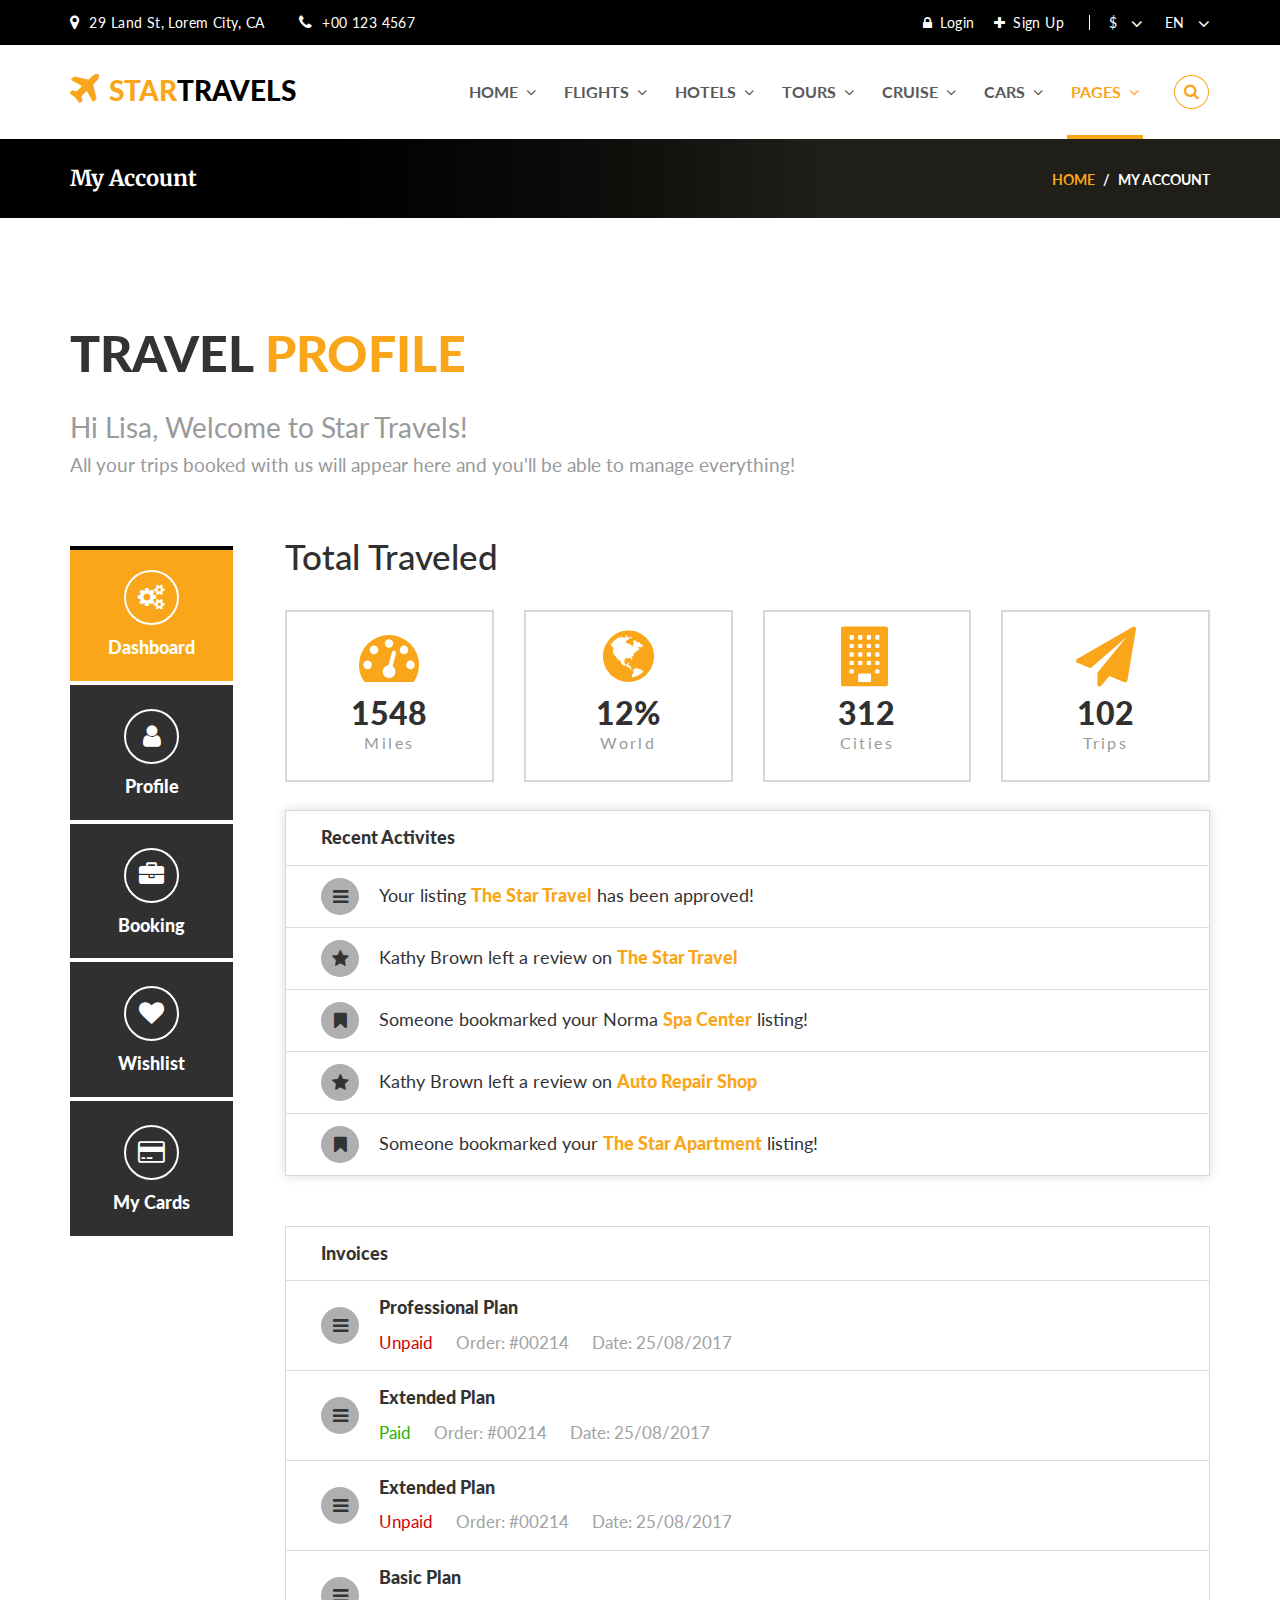
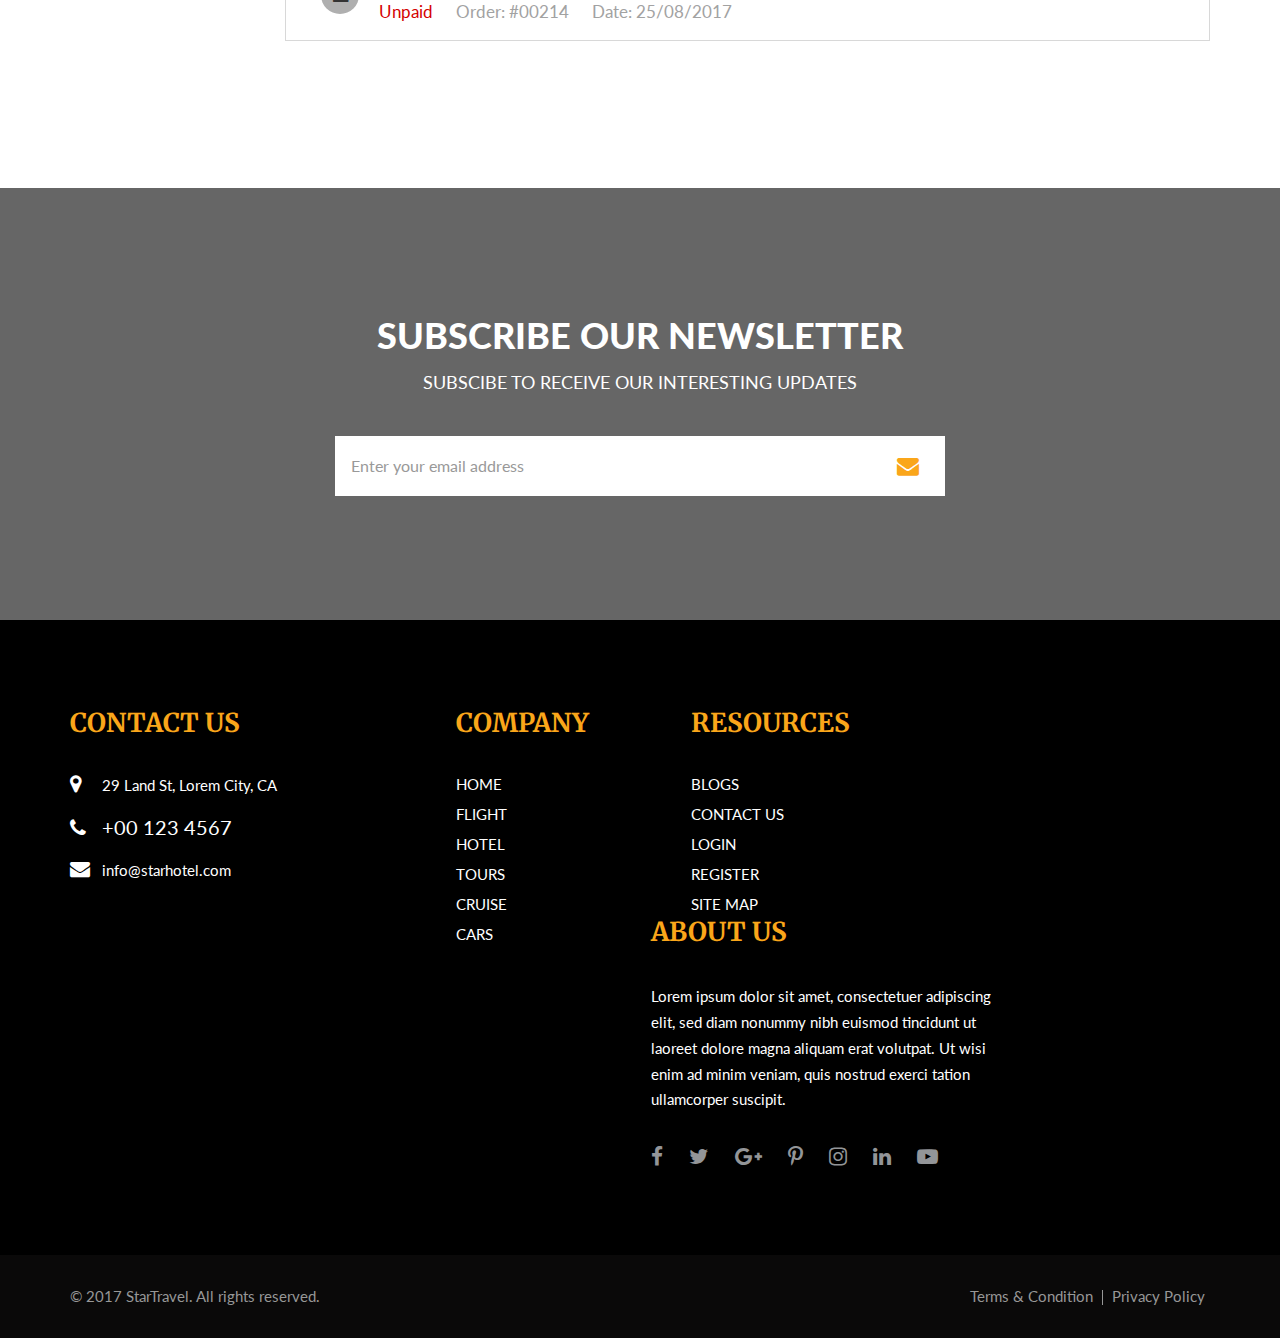
<file: web/user/dashboard.html>
<!doctype html>
<html lang="en">
    <head>
        <title>Dashboard</title>
        <meta charset="utf-8">
        <meta name="viewport" content="width=device-width,initial-scale=1">
        <link rel="icon" href="images/favicon.png" type="image/x-icon">
        
        <!-- Google Fonts -->	
        <link href="https://fonts.googleapis.com/css?family=Lato:300,300i,400,400i,700,700i,900,900i%7CMerriweather:300,300i,400,400i,700,700i,900,900i" rel="stylesheet">
        
        <!-- Bootstrap Stylesheet -->	
        <link rel="stylesheet" href="css/bootstrap.min.css">
        
        <!-- Font Awesome Stylesheet -->
        <link rel="stylesheet" href="css/font-awesome.min.css">
            
        <!-- Custom Stylesheets -->	
        <link rel="stylesheet" href="css/style.css">
        <link rel="stylesheet" id="cpswitch" href="css/orange.css">
        <link rel="stylesheet" href="css/responsive.css">
    </head>
    
    
    <body>
    
        <!--====== LOADER =====-->
        <div class="loader"></div>
    
    
    	<!--======== SEARCH-OVERLAY =========-->       
        <div class="overlay">
            <a href="javascript:void(0)" id="close-button" class="closebtn">&times;</a>
            <div class="overlay-content">
                <div class="form-center">
                    <form>
                    	<div class="form-group">
                        	<div class="input-group">
                        		<input type="text" class="form-control" placeholder="Search..." required />
                            	<span class="input-group-btn"><button type="submit" class="btn"><span><i class="fa fa-search"></i></span></button></span>
                            </div><!-- end input-group -->
                        </div><!-- end form-group -->
                    </form>
                </div><!-- end form-center -->
            </div><!-- end overlay-content -->
        </div><!-- end overlay -->
        
        
        <!--============= TOP-BAR ===========-->
        <div id="top-bar" class="tb-text-white">
            <div class="container">
                <div class="row">          
                    <div class="col-xs-12 col-sm-6 col-md-6 col-lg-6">
                        <div id="info">
                            <ul class="list-unstyled list-inline">
                                <li><span><i class="fa fa-map-marker"></i></span>29 Land St, Lorem City, CA</li>
                                <li><span><i class="fa fa-phone"></i></span>+00 123 4567</li>
                            </ul>
                        </div><!-- end info -->
                    </div><!-- end columns -->
                    
                    <div class="col-xs-12 col-sm-6 col-md-6 col-lg-6">
                        <div id="links">
                            <ul class="list-unstyled list-inline">
                                <li><a href="login.html"><span><i class="fa fa-lock"></i></span>Login</a></li>
                                <li><a href="registration.html"><span><i class="fa fa-plus"></i></span>Sign Up</a></li>
                                <li>
                                	<form>
                                    	<ul class="list-inline">
                                        	<li>
                                                <div class="form-group currency">
                                                    <span><i class="fa fa-angle-down"></i></span>
                                                    <select class="form-control">
                                                        <option value="">$</option>
                                                        <option value="">£</option>
                                                    </select>
                                                </div><!-- end form-group -->
											</li>
                                            
                                            <li>
                                                <div class="form-group language">
                                                    <span><i class="fa fa-angle-down"></i></span>
                                                    <select class="form-control">
                                                        <option value="">EN</option>
                                                        <option value="">UR</option>
                                                        <option value="">FR</option>
                                                        <option value="">IT</option>
                                                    </select>
                                                </div><!-- end form-group -->
                                            </li>
										</ul>
                                    </form>
                                </li>
                            </ul>
                        </div><!-- end links -->
                    </div><!-- end columns -->				
                </div><!-- end row -->
            </div><!-- end container -->
        </div><!-- end top-bar -->

        <nav class="navbar navbar-default main-navbar navbar-custom navbar-white" id="mynavbar-1">
            <div class="container">
                <div class="navbar-header">
                    <button type="button" class="navbar-toggle" id="menu-button">
                      <span class="icon-bar"></span>
                      <span class="icon-bar"></span>
                      <span class="icon-bar"></span>                        
                    </button>
                    <div class="header-search hidden-lg">
                    	<a href="javascript:void(0)" class="search-button"><span><i class="fa fa-search"></i></span></a>
                    </div>
                    <a href="#" class="navbar-brand"><span><i class="fa fa-plane"></i>STAR</span>TRAVELS</a>
                </div><!-- end navbar-header -->
                
                <div class="collapse navbar-collapse" id="myNavbar1">
                    <ul class="nav navbar-nav navbar-right navbar-search-link">
                        <li class="dropdown"><a href="#" class="dropdown-toggle" data-toggle="dropdown">Home<span><i class="fa fa-angle-down"></i></span></a>
                            <ul class="dropdown-menu">
                                <li><a href="index.html">Main Homepage</a></li>
                                <li><a href="flight-homepage.html">Flight Homepage</a></li>
                                <li><a href="hotel-homepage.html">Hotel Homepage</a></li>
                                <li><a href="tour-homepage.html">Tour Homepage</a></li>
                                <li><a href="cruise-homepage.html">Cruise Homepage</a></li>
                                <li><a href="car-homepage.html">Car Homepage</a></li>
                                <li><a href="landing-page.html">Landing Page</a></li>
                            </ul>			
                        </li>
                        <li class="dropdown"><a href="#" class="dropdown-toggle" data-toggle="dropdown">Flights<span><i class="fa fa-angle-down"></i></span></a>
                            <ul class="dropdown-menu">
                            	<li><a href="flight-homepage.html">Flight Homepage</a></li>
                                <li><a href="flight-listing-left-sidebar.html">List View Left Sidebar</a></li>
                                <li><a href="flight-listing-right-sidebar.html">List View Right Sidebar</a></li>
                                <li><a href="flight-grid-left-sidebar.html">Grid View Left Sidebar</a></li>
                                <li><a href="flight-grid-right-sidebar.html">Grid View Right Sidebar</a></li>
                                <li><a href="flight-detail-left-sidebar.html">Detail Left Sidebar</a></li>
                                <li><a href="flight-detail-right-sidebar.html">Detail Right Sidebar</a></li>
                            </ul>			
                        </li>
                        <li class="dropdown"><a href="#" class="dropdown-toggle" data-toggle="dropdown">Hotels<span><i class="fa fa-angle-down"></i></span></a>
                            <ul class="dropdown-menu">
                            	<li><a href="hotel-homepage.html">Hotel Homepage</a></li>
                                <li><a href="hotel-listing-left-sidebar.html">List View Left Sidebar</a></li>
                                <li><a href="hotel-listing-right-sidebar.html">List View Right Sidebar</a></li>
                                <li><a href="hotel-grid-left-sidebar.html">Grid View Left Sidebar</a></li>
                                <li><a href="hotel-grid-right-sidebar.html">Grid View Right Sidebar</a></li>
                                <li><a href="hotel-detail-left-sidebar.html">Detail Left Sidebar</a></li>
                                <li><a href="hotel-detail-right-sidebar.html">Detail Right Sidebar</a></li>
                            </ul>			
                        </li>
                        <li class="dropdown"><a href="#" class="dropdown-toggle" data-toggle="dropdown">Tours<span><i class="fa fa-angle-down"></i></span></a>
                            <ul class="dropdown-menu">
                            	<li><a href="tour-homepage.html">Tour Homepage</a></li>
                                <li><a href="tour-listing-left-sidebar.html">List View Left Sidebar</a></li>
                                <li><a href="tour-listing-right-sidebar.html">List View Right Sidebar</a></li>
                                <li><a href="tour-grid-left-sidebar.html">Grid View Left Sidebar</a></li>
                                <li><a href="tour-grid-right-sidebar.html">Grid View Right Sidebar</a></li>
                                <li><a href="tour-detail-left-sidebar.html">Detail Left Sidebar</a></li>
                                <li><a href="tour-detail-right-sidebar.html">Detail Right Sidebar</a></li>
                            </ul>			
                        </li>
                        <li class="dropdown"><a href="#" class="dropdown-toggle" data-toggle="dropdown">Cruise<span><i class="fa fa-angle-down"></i></span></a>
                            <ul class="dropdown-menu">
                            	<li><a href="cruise-homepage.html">Cruise Homepage</a></li>
                                <li><a href="cruise-listing-left-sidebar.html">List View Left Sidebar</a></li>
                                <li><a href="cruise-listing-right-sidebar.html">List View Right Sidebar</a></li>
                                <li><a href="cruise-grid-left-sidebar.html">Grid View Left Sidebar</a></li>
                                <li><a href="cruise-grid-right-sidebar.html">Grid View Right Sidebar</a></li>
                                <li><a href="cruise-detail-left-sidebar.html">Detail Left Sidebar</a></li>
                                <li><a href="cruise-detail-right-sidebar.html">Detail Right Sidebar</a></li>
                            </ul>			
                        </li>
                        <li class="dropdown"><a href="#" class="dropdown-toggle" data-toggle="dropdown">Cars<span><i class="fa fa-angle-down"></i></span></a>
                            <ul class="dropdown-menu">
                            	<li><a href="car-homepage.html">Car Homepage</a></li>
                                <li><a href="car-listing-left-sidebar.html">List View Left Sidebar</a></li>
                                <li><a href="car-listing-right-sidebar.html">List View Right Sidebar</a></li>
                                <li><a href="car-grid-left-sidebar.html">Grid View Left Sidebar</a></li>
                                <li><a href="car-grid-right-sidebar.html">Grid View Right Sidebar</a></li>
                                <li><a href="car-detail-left-sidebar.html">Detail Left Sidebar</a></li>
                                <li><a href="car-detail-right-sidebar.html">Detail Right Sidebar</a></li>
                            </ul>			
                        </li>
                        <li class="dropdown active"><a href="#" class="dropdown-toggle" data-toggle="dropdown">Pages<span><i class="fa fa-angle-down"></i></span></a>
                            <ul class="dropdown-menu mega-dropdown-menu row">
                                <li>
                                    <div class="row">
                                        <div class="col-md-3">
                                            <ul class="list-unstyled">
                                                <li class="dropdown-header">Standard <span>Pages</span></li>
                                                <li><a href="about-us.html">About Us</a></li>
                                				<li><a href="contact-us.html">Contact Us</a></li>
                                                <li><a href="blog-listing-left-sidebar.html">Blog Listing Left Sidebar</a></li>
                                                <li><a href="blog-listing-right-sidebar.html">Blog Listing Right Sidebar</a></li>
                                                <li><a href="blog-detail-left-sidebar.html">Blog Detail Left Sidebar</a></li>
                                                <li><a href="blog-detail-right-sidebar.html">Blog Detail Right Sidebar</a></li>
                                            </ul>
                                        </div>
                                        
                                        <div class="col-md-3">
                                            <ul class="list-unstyled">	
                                                <li class="dropdown-header">User <span>Dashboard</span></li>
                                                <li class="active"><a href="#">Dashboard</a></li>
                                                <li><a href="user-profile.html">User Profile</a></li>
                                                <li><a href="booking.html">Booking</a></li>
                                                <li><a href="wishlist.html">Wishlist</a></li>
                                                <li><a href="cards.html">Cards</a></li>
                                            </ul>
                                        </div>
                                        
                                        <div class="col-md-3">
                                            <ul class="list-unstyled">
                                                <li class="dropdown-header">Special <span>Pages</span></li>
                                                <li><a href="login.html">Login</a></li>
                                                <li><a href="registration.html">Registration</a></li>
                                                <li><a href="forgot-password.html">Forgot Password</a></li>
                                                <li><a href="error-page.html">404 Page</a></li>
                                                <li><a href="coming-soon.html">Coming Soon</a></li>   
                                            </ul>
                                        </div>
                                        
                                        <div class="col-md-3">
                                            <ul class="list-unstyled">
                                                <li class="dropdown-header">Extra <span>Pages</span></li>
                                                <li><a href="before-you-fly.html">Before Fly</a></li>
                                                <li><a href="travel-insurance.html">Travel Insurance</a></li>
                                                <li><a href="holidays.html">Holidays</a></li>
                                                <li><a href="thank-you.html">Thank You</a></li>
                                            </ul>
                                        </div>
                                    </div>
                                </li>
                            </ul>			
                        </li>
                        <li><a href="javascript:void(0)" class="search-button"><span><i class="fa fa-search"></i></span></a></li>
                    </ul>
                </div><!-- end navbar collapse -->
            </div><!-- end container -->
        </nav><!-- end navbar -->
        
        <div class="sidenav-content">
            <div id="mySidenav" class="sidenav" >
                <h2 id="web-name"><span><i class="fa fa-plane"></i></span>Star Travel</h2>

                <div id="main-menu">
                	<div class="closebtn">
                        <button class="btn btn-default" id="closebtn">&times;</button>
                    </div><!-- end close-btn -->
                    
                    <div class="list-group panel">
                    
                        <a href="#home-links" class="list-group-item" data-toggle="collapse" data-parent="#main-menu"><span><i class="fa fa-home link-icon"></i></span>Home<span><i class="fa fa-chevron-down arrow"></i></span></a>
                        <div class="collapse sub-menu" id="home-links">
                            <a href="index.html" class="list-group-item">Main Homepage</a>
                            <a href="flight-homepage.html" class="list-group-item">Flight Homepage</a>
                            <a href="hotel-homepage.html" class="list-group-item">Hotel Homepage</a>
                            <a href="tour-homepage.html" class="list-group-item">Tour Homepage</a>
                            <a href="cruise-homepage.html" class="list-group-item">Cruise Homepage</a>
                            <a href="car-homepage.html" class="list-group-item">Car Homepage</a>
                            <a href="landing-page.html" class="list-group-item">Landing Page</a>
                        </div><!-- end sub-menu -->
                        
                        <a href="#flights-links" class="list-group-item" data-toggle="collapse" data-parent="#main-menu"><span><i class="fa fa-plane link-icon"></i></span>Flights<span><i class="fa fa-chevron-down arrow"></i></span></a>
                        <div class="collapse sub-menu" id="flights-links">
                            <a href="flight-homepage.html" class="list-group-item">Flight Homepage</a>
                            <a href="flight-listing-left-sidebar.html" class="list-group-item">List View Left Sidebar</a>
                            <a href="flight-listing-right-sidebar.html" class="list-group-item">List View Right Sidebar</a>
                            <a href="flight-grid-left-sidebar.html" class="list-group-item">Grid View Left Sidebar</a>
                            <a href="flight-grid-right-sidebar.html" class="list-group-item">Grid View Right Sidebar</a>
                            <a href="flight-detail-left-sidebar.html" class="list-group-item">Detail Left Sidebar</a>
                            <a href="flight-detail-right-sidebar.html" class="list-group-item">Detail Right Sidebar</a>
                        </div><!-- end sub-menu -->
                        
                        <a href="#hotels-links" class="list-group-item" data-toggle="collapse" data-parent="#main-menu"><span><i class="fa fa-building link-icon"></i></span>Hotels<span><i class="fa fa-chevron-down arrow"></i></span></a>
                        <div class="collapse sub-menu" id="hotels-links">
                            <a href="hotel-homepage.html" class="list-group-item">Hotel Homepage</a>
                            <a href="hotel-listing-left-sidebar.html" class="list-group-item">List View Left Sidebar</a>
                            <a href="hotel-listing-right-sidebar.html" class="list-group-item">List View Right Sidebar</a>
                            <a href="hotel-grid-left-sidebar.html" class="list-group-item">Grid View Left Sidebar</a>
                            <a href="hotel-grid-right-sidebar.html" class="list-group-item">Grid View Right Sidebar</a>
                            <a href="hotel-detail-left-sidebar.html" class="list-group-item">Detail Left Sidebar</a>
                            <a href="hotel-detail-right-sidebar.html" class="list-group-item">Detail Right Sidebar</a>
                        </div><!-- end sub-menu -->
                        
                        <a href="#tours-links" class="list-group-item" data-toggle="collapse" data-parent="#main-menu"><span><i class="fa fa-globe link-icon"></i></span>Tours<span><i class="fa fa-chevron-down arrow"></i></span></a>


                        <div class="collapse sub-menu" id="tours-links">
                            <a href="tour-homepage.html" class="list-group-item">Tour Homepage</a>
                            <a href="tour-listing-left-sidebar.html" class="list-group-item">List View Left Sidebar</a>
                            <a href="tour-listing-right-sidebar.html" class="list-group-item">List View Right Sidebar</a>
                            <a href="tour-grid-left-sidebar.html" class="list-group-item">Grid View Left Sidebar</a>
                            <a href="tour-grid-right-sidebar.html" class="list-group-item">Grid View Right Sidebar</a>
                            <a href="tour-detail-left-sidebar.html" class="list-group-item">Detail Left Sidebar</a>
                            <a href="tour-detail-right-sidebar.html" class="list-group-item">Detail Right Sidebar</a>
                        </div><!-- end sub-menu -->
                        
                        <a href="#cruise-links" class="list-group-item" data-toggle="collapse" data-parent="#main-menu"><span><i class="fa fa-ship link-icon"></i></span>Cruise<span><i class="fa fa-chevron-down arrow"></i></span></a>
                        <div class="collapse sub-menu" id="cruise-links">
                            <a href="cruise-homepage.html" class="list-group-item">Cruise Homepage</a>
                            <a href="cruise-listing-left-sidebar.html" class="list-group-item">List View Left Sidebar</a>
                            <a href="cruise-listing-right-sidebar.html" class="list-group-item">List View Right Sidebar</a>
                            <a href="cruise-grid-left-sidebar.html" class="list-group-item">Grid View Left Sidebar</a>
                            <a href="cruise-grid-right-sidebar.html" class="list-group-item">Grid View Right Sidebar</a>
                            <a href="cruise-detail-left-sidebar.html" class="list-group-item">Detail Left Sidebar</a>
                            <a href="cruise-detail-right-sidebar.html" class="list-group-item">Detail Right Sidebar</a>
                        </div><!-- end sub-menu -->
                        
                        <a href="#cars-links" class="list-group-item" data-toggle="collapse" data-parent="#main-menu"><span><i class="fa fa-car link-icon"></i></span>Cars<span><i class="fa fa-chevron-down arrow"></i></span></a>
                        <div class="collapse sub-menu" id="cars-links">
                            <a href="car-homepage.html" class="list-group-item">Car Homepage</a>
                            <a href="car-listing-left-sidebar.html" class="list-group-item">List View Left Sidebar</a>
                            <a href="car-listing-right-sidebar.html" class="list-group-item">List View Right Sidebar</a>
                            <a href="car-grid-left-sidebar.html" class="list-group-item">Grid View Left Sidebar</a>
                            <a href="car-grid-right-sidebar.html" class="list-group-item">Grid View Right Sidebar</a>
                            <a href="car-detail-left-sidebar.html" class="list-group-item">Detail Left Sidebar</a>
                            <a href="car-detail-right-sidebar.html" class="list-group-item">Detail Right Sidebar</a>
                        </div><!-- end sub-menu -->
                        
                        <a href="#pages-links" class="list-group-item active" data-toggle="collapse" data-parent="#main-menu"><span><i class="fa fa-clone link-icon"></i></span>Pages<span><i class="fa fa-chevron-down arrow"></i></span></a>
                        <div class="collapse sub-menu" id="pages-links">
                        	<div class="list-group-heading list-group-item">Standard <span>Pages</span></div>
                            <a href="about-us.html"  class="list-group-item">About Us</a>
                            <a href="contact-us.html"  class="list-group-item">Contact Us</a>
                            <a href="blog-listing-left-sidebar.html"  class="list-group-item">Blog Listing Left Sidebar</a>
                            <a href="blog-listing-right-sidebar.html"  class="list-group-item">Blog Listing Right Sidebar</a>
                            <a href="blog-detail-left-sidebar.html"  class="list-group-item">Blog Detail Left Sidebar</a>
                            <a href="blog-detail-right-sidebar.html"  class="list-group-item">Blog Detail Right Sidebar</a>
                            <div class="list-group-heading list-group-item">User <span>Dashboard</span></div>
                            <a href="#"  class="list-group-item active">Dashboard</a>
                            <a href="user-profile.html"  class="list-group-item">User Profile</a>
                            <a href="booking.html"  class="list-group-item">Booking</a>
                            <a href="wishlist.html"  class="list-group-item">Wishlist</a>
                            <a href="cards.html"  class="list-group-item">Cards</a>
                            <div class="list-group-heading list-group-item">Special <span>Pages</span></div>
                            <a href="login.html"  class="list-group-item">Login</a>
                            <a href="registration.html"  class="list-group-item">Registration</a>
                            <a href="forgot-password.html"  class="list-group-item">Forgot Password</a>
                            <a href="error-page.html"  class="list-group-item">404 Page</a>
                            <a href="coming-soon.html"  class="list-group-item">Coming Soon</a>
                            <div class="list-group-heading list-group-item">Extra <span>Pages</span></div>
                            <a href="before-you-fly.html" class="list-group-item">Before Fly</a>
                            <a href="travel-insurance.html" class="list-group-item">Travel Insurance</a>
                            <a href="holidays.html" class="list-group-item">Holidays</a>
                            <a href="thank-you.html" class="list-group-item">Thank You</a>
                        </div><!-- end sub-menu -->
                    </div><!-- end list-group -->
                </div><!-- end main-menu -->
            </div><!-- end mySidenav -->
        </div><!-- end sidenav-content -->
        
        
        <!--========== PAGE-COVER =========-->
        <section class="page-cover dashboard">
            <div class="container">
                <div class="row">
                    <div class="col-sm-12">
                    	<h1 class="page-title">My Account</h1>
                        <ul class="breadcrumb">
                            <li><a href="#">Home</a></li>
                            <li class="active">My Account</li>
                        </ul>
                    </div><!-- end columns -->
                </div><!-- end row -->
            </div><!-- end container -->
        </section><!-- end page-cover -->
        
        
        <!--===== INNERPAGE-WRAPPER ====-->
        <section class="innerpage-wrapper">
        	<div id="dashboard" class="innerpage-section-padding">
                <div class="container">
                    <div class="row">
						<div class="col-xs-12 col-sm-12 col-md-12 col-lg-12">
                        	<div class="dashboard-heading">
                                <h2>Travel <span>Profile</span></h2>
                                <p>Hi Lisa, Welcome to Star Travels!</p>
                                <p>All your trips booked with us will appear here and you'll be able to manage everything!</p>
                            </div><!-- end dashboard-heading -->
                            
                            <div class="dashboard-wrapper">
                            	<div class="row">
                                
                                	<div class="col-xs-12 col-sm-2 col-md-2 dashboard-nav">
                                		<ul class="nav nav-tabs nav-stacked text-center">
                                    		<li class="active"><a href="#"><span><i class="fa fa-cogs"></i></span>Dashboard</a></li>
                                        	<li><a href="user-profile.html"><span><i class="fa fa-user"></i></span>Profile</a></li>
                                            <li><a href="booking.html"><span><i class="fa fa-briefcase"></i></span>Booking</a></li>
                                            <li><a href="wishlist.html"><span><i class="fa fa-heart"></i></span>Wishlist</a></li>
                                            <li><a href="cards.html"><span><i class="fa fa-credit-card"></i></span>My Cards</a></li>
                                        </ul>
                                    </div><!-- end columns -->
                                    
                                    <div class="col-xs-12 col-sm-10 col-md-10 dashboard-content">
                                		<h2 class="dash-content-title">Total Traveled</h2>
                                        <div class="row info-stat">
                                        
                                        	<div class="col-sm-6 col-md-3">
                                            	<div class="stat-block">
                                                	<span><i class="fa fa-tachometer"></i></span>
                                                    <h3>1548</h3>
                                                    <p>Miles</p>
                                                </div><!-- end stat-block -->
                                            </div><!-- end columns -->
                                            
                                            <div class="col-sm-6 col-md-3">
                                            	<div class="stat-block">
                                                	<span><i class="fa fa-globe"></i></span>
                                                    <h3>12%</h3>
                                                    <p>World</p>
                                                </div><!-- end stat-block -->
                                            </div><!-- end columns -->
                                            
                                            <div class="col-sm-6 col-md-3">
                                            	<div class="stat-block">
                                                	<span><i class="fa fa-building"></i></span>
                                                    <h3>312</h3>
                                                    <p>Cities</p>
                                                </div><!-- end stat-block -->
                                            </div><!-- end columns -->
                                            
                                            <div class="col-sm-6 col-md-3">
                                            	<div class="stat-block">
                                                	<span><i class="fa fa-paper-plane"></i></span>
                                                    <h3>102</h3>
                                                    <p>Trips</p>
                                                </div><!-- end stat-block -->
                                            </div><!-- end columns -->
                                            
                                        </div><!-- end row -->
                                        
                                        <div class="dashboard-listing recent-activity">
                                        	<h3 class="dash-listing-heading">Recent Activites</h3>
                                            <div class="table-responsive">
                                                <table class="table table-hover">
                                                    <tbody>
                                                        <tr>
                                                            <td class="dash-list-icon recent-ac-icon"><i class="fa fa-bars"></i></td>
                                                            <td class="dash-list-text recent-ac-text">Your listing <span>The Star Travel</span> has been approved!</td>
                                                            <td class="dash-list-btn del-field"><button class="btn">X</button></td>
                                                        </tr>
                                                        
                                                        <tr>
                                                            <td class="dash-list-icon recent-ac-icon"><i class="fa fa-star"></i></td>
                                                            <td class="dash-list-text recent-ac-text">Kathy Brown left a review on <span>The Star Travel</span></td>
                                                            <td class="dash-list-btn del-field"><button class="btn">X</button></td>
                                                        </tr>
                                                        
                                                        <tr>
                                                            <td class="dash-list-icon recent-ac-icon"><i class="fa fa-bookmark"></i></td>
                                                            <td class="dash-list-text recent-ac-text">Someone bookmarked your Norma <span>Spa Center</span> listing!</td>
                                                            <td class="dash-list-btn del-field"><button class="btn">X</button></td>
                                                        </tr>
                                                        
                                                        <tr>
                                                            <td class="dash-list-icon recent-ac-icon"><i class="fa fa-star"></i></td>
                                                            <td class="dash-list-text recent-ac-text">Kathy Brown left a review on <span>Auto Repair Shop</span></td>
                                                            <td class="dash-list-btn del-field"><button class="btn">X</button></td>
                                                        </tr>
                                                        
                                                        <tr>
                                                            <td class="dash-list-icon recent-ac-icon"><i class="fa fa-bookmark"></i></td>
                                                            <td class="dash-list-text recent-ac-text">Someone bookmarked your <span>The Star Apartment</span> listing!</td>
                                                            <td class="dash-list-btn del-field"><button class="btn">X</button></td>
                                                        </tr>
                                                    </tbody>
                                                </table>
                                            </div><!-- end table-responsive -->
                                        </div><!-- end recent-activity -->
                                        
                                        <div class="dashboard-listing invoices">
                                        	<h3 class="dash-listing-heading">Invoices</h3>
                                            <div class="table-responsive">
                                                <table class="table table-hover">
                                                    <tbody>
                                                        <tr>
                                                            <td class="dash-list-icon invoice-icon"><i class="fa fa-bars"></i></td>
                                                            <td class="dash-list-text invoice-text">
                                                            	<h4 class="invoice-title">Professional Plan</h4>
                                                                <ul class="list-unstyled list-inline invoice-info">
                                                                	<li class="invoice-status red">Unpaid</li>
                                                                    <li class="invoice-order"> Order: #00214</li>
                                                                    <li class="invoice-date"> Date: 25/08/2017</li>
                                                                </ul>
                                                            </td>
                                                            <td class="dash-list-btn"><button class="btn btn-orange">View Invoice</button></td>
                                                        </tr>
                                                        
                                                        <tr>
                                                            <td class="dash-list-icon invoice-icon"><i class="fa fa-bars"></i></td>
                                                            <td class="dash-list-text invoice-text">
                                                            	<h4>Extended Plan</h4>
                                                                <ul class="list-unstyled list-inline invoice-info">
                                                                	<li class="invoice-status green">Paid</li>
                                                                    <li class="invoice-order"> Order: #00214</li>
                                                                    <li class="invoice-date"> Date: 25/08/2017</li>
                                                                </ul>
                                                            </td>
                                                            <td class="dash-list-btn"><button class="btn btn-orange">View Invoice</button></td>
                                                        </tr>
                                                        
                                                        <tr>
                                                            <td class="dash-list-icon invoice-icon"><i class="fa fa-bars"></i></td>
                                                            <td class="dash-list-text invoice-text">
                                                            	<h4>Extended Plan</h4>
                                                                <ul class="list-unstyled list-inline invoice-info">
                                                                	<li class="invoice-status red">Unpaid</li>
                                                                    <li class="invoice-order"> Order: #00214</li>
                                                                    <li class="invoice-date"> Date: 25/08/2017</li>
                                                                </ul>
                                                            </td>
                                                            <td class="dash-list-btn"><button class="btn btn-orange">View Invoice</button></td>
                                                        </tr>
                                                        
                                                        <tr>
                                                            <td class="dash-list-icon invoice-icon"><i class="fa fa-bars"></i></td>
                                                            <td class="dash-list-text invoice-text">
                                                            	<h4>Basic Plan</h4>
                                                            	<ul class="list-unstyled list-inline invoice-info">
                                                                	<li class="invoice-status red">Unpaid</li>
                                                                    <li class="invoice-order"> Order: #00214</li>
                                                                    <li class="invoice-date"> Date: 25/08/2017</li>
                                                                </ul>
                                                            </td>
                                                            <td class="dash-list-btn"><button class="btn btn-orange">View Invoice</button></td>
                                                        </tr>
                                                    </tbody>
                                                </table>
                                            </div><!-- end table-responsive -->
                                        </div><!-- end invoices -->
                                    </div><!-- end columns -->
                                    
                                </div><!-- end row -->
                            </div><!-- end dashboard-wrapper -->
                        </div><!-- end columns -->
                    </div><!-- end row -->
                </div><!-- end container -->          
            </div><!-- end dashboard -->
        </section><!-- end innerpage-wrapper -->

        
        <!--========================= NEWSLETTER-1 ==========================-->
        <section id="newsletter-1" class="section-padding back-size newsletter"> 
            <div class="container">
                <div class="row">
                	<div class="col-xs-12 col-sm-12 col-md-12 col-lg-12 text-center">
                        <h2>Subscribe Our Newsletter</h2>
                        <p>Subscibe to receive our interesting updates</p>	
                        <form>
                            <div class="form-group">
                                <div class="input-group">
                                    <input type="email" class="form-control input-lg" placeholder="Enter your email address" required/>
                                    <span class="input-group-btn"><button class="btn btn-lg"><i class="fa fa-envelope"></i></button></span>
                                </div>
                            </div>
                        </form>
                    </div><!-- end columns -->
                </div><!-- end row -->
            </div><!-- end container -->
        </section><!-- end newsletter-1 -->
        
        
        <!--======================= FOOTER =======================-->
        <section id="footer" class="ftr-heading-o ftr-heading-mgn-1">
        
            <div id="footer-top" class="banner-padding ftr-top-black ftr-text-white">
                <div class="container">
                    <div class="row">
						
                        <div class="col-xs-12 col-sm-6 col-md-3 col-lg-3 footer-widget ftr-contact">
                            <h3 class="footer-heading">CONTACT US</h3>
                            <ul class="list-unstyled">
                            	<li><span><i class="fa fa-map-marker"></i></span>29 Land St, Lorem City, CA</li>
                            	<li><span><i class="fa fa-phone"></i></span>+00 123 4567</li>
                                <li><span><i class="fa fa-envelope"></i></span>info@starhotel.com</li>
                            </ul>
                        </div><!-- end columns -->
                        
                        <div class="col-xs-12 col-sm-6 col-md-2 col-lg-2 footer-widget ftr-links">
                            <h3 class="footer-heading">COMPANY</h3>
                            <ul class="list-unstyled">
                            	<li><a href="#">Home</a></li>
                            	<li><a href="#">Flight</a></li>
                                <li><a href="#">Hotel</a></li>
                                <li><a href="#">Tours</a></li>
                                <li><a href="#">Cruise</a></li>
                                <li><a href="#">Cars</a></li>
                            </ul>
                        </div><!-- end columns -->
                        
                        <div class="col-xs-12 col-sm-6 col-md-3 col-lg-3 footer-widget ftr-links ftr-pad-left">
                        	<h3 class="footer-heading">RESOURCES</h3>
                            <ul class="list-unstyled">
                            	<li><a href="#">Blogs</a></li>
                            	<li><a href="#">Contact Us</a></li>
                                <li><a href="#">Login</a></li>
                                <li><a href="#">Register</a></li>
                                <li><a href="#">Site Map</a></li>
                            </ul>
                        </div><!-- end columns -->

                        <div class="col-xs-12 col-sm-6 col-md-4 col-lg-4 footer-widget ftr-about">
                            <h3 class="footer-heading">ABOUT US</h3>
                            <p>Lorem ipsum dolor sit amet, consectetuer adipiscing elit, sed diam nonummy nibh euismod tincidunt ut laoreet dolore magna aliquam erat volutpat. Ut wisi enim ad minim veniam, quis nostrud exerci tation ullamcorper suscipit.</p>
                            <ul class="social-links list-inline list-unstyled">
                            	<li><a href="#"><span><i class="fa fa-facebook"></i></span></a></li>
                            	<li><a href="#"><span><i class="fa fa-twitter"></i></span></a></li>
                                <li><a href="#"><span><i class="fa fa-google-plus"></i></span></a></li>
                                <li><a href="#"><span><i class="fa fa-pinterest-p"></i></span></a></li>
                                <li><a href="#"><span><i class="fa fa-instagram"></i></span></a></li>
                                <li><a href="#"><span><i class="fa fa-linkedin"></i></span></a></li>
                                <li><a href="#"><span><i class="fa fa-youtube-play"></i></span></a></li>
                            </ul>
                        </div><!-- end columns -->
                        
                    </div><!-- end row -->
                </div><!-- end container -->
            </div><!-- end footer-top -->

            <div id="footer-bottom" class="ftr-bot-black">
                <div class="container">
                    <div class="row">
                        <div class="col-xs-12 col-sm-6 col-md-6 col-lg-6" id="copyright">
                            <p>© 2017 <a href="#">StarTravel</a>. All rights reserved.</p>
                        </div><!-- end columns -->
                        
                        <div class="col-xs-12 col-sm-6 col-md-6 col-lg-6" id="terms">
                            <ul class="list-unstyled list-inline">
                            	<li><a href="#">Terms & Condition</a></li>
                                <li><a href="#">Privacy Policy</a></li>
                            </ul>
                        </div><!-- end columns -->
                    </div><!-- end row -->
                </div><!-- end container -->
            </div><!-- end footer-bottom -->
            
        </section><!-- end footer -->
        
        
        <!-- Page Scripts Starts -->
        <script src="js/jquery.min.js"></script>
        <script src="js/bootstrap.min.js"></script>
        <script src="js/custom-navigation.js"></script>
        <!-- Page Scripts Ends -->
    </body>
</html>
</file>
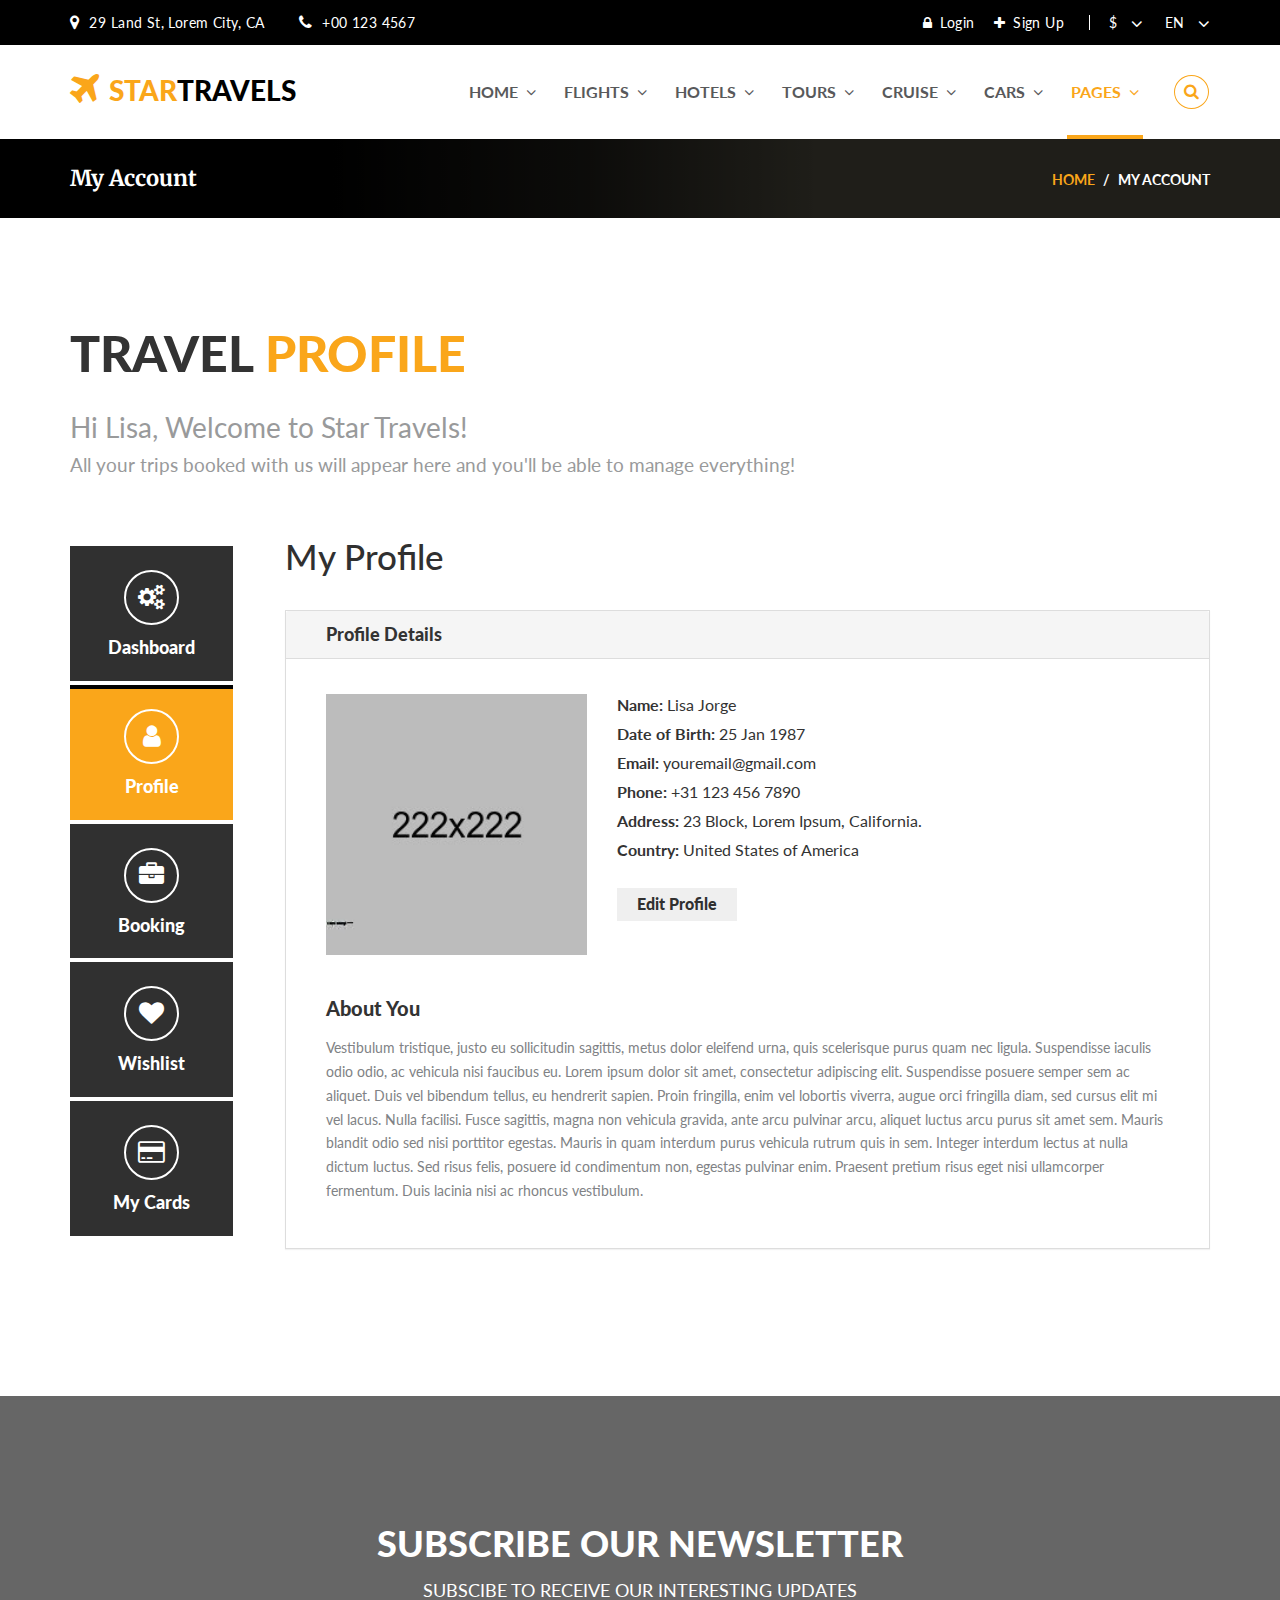
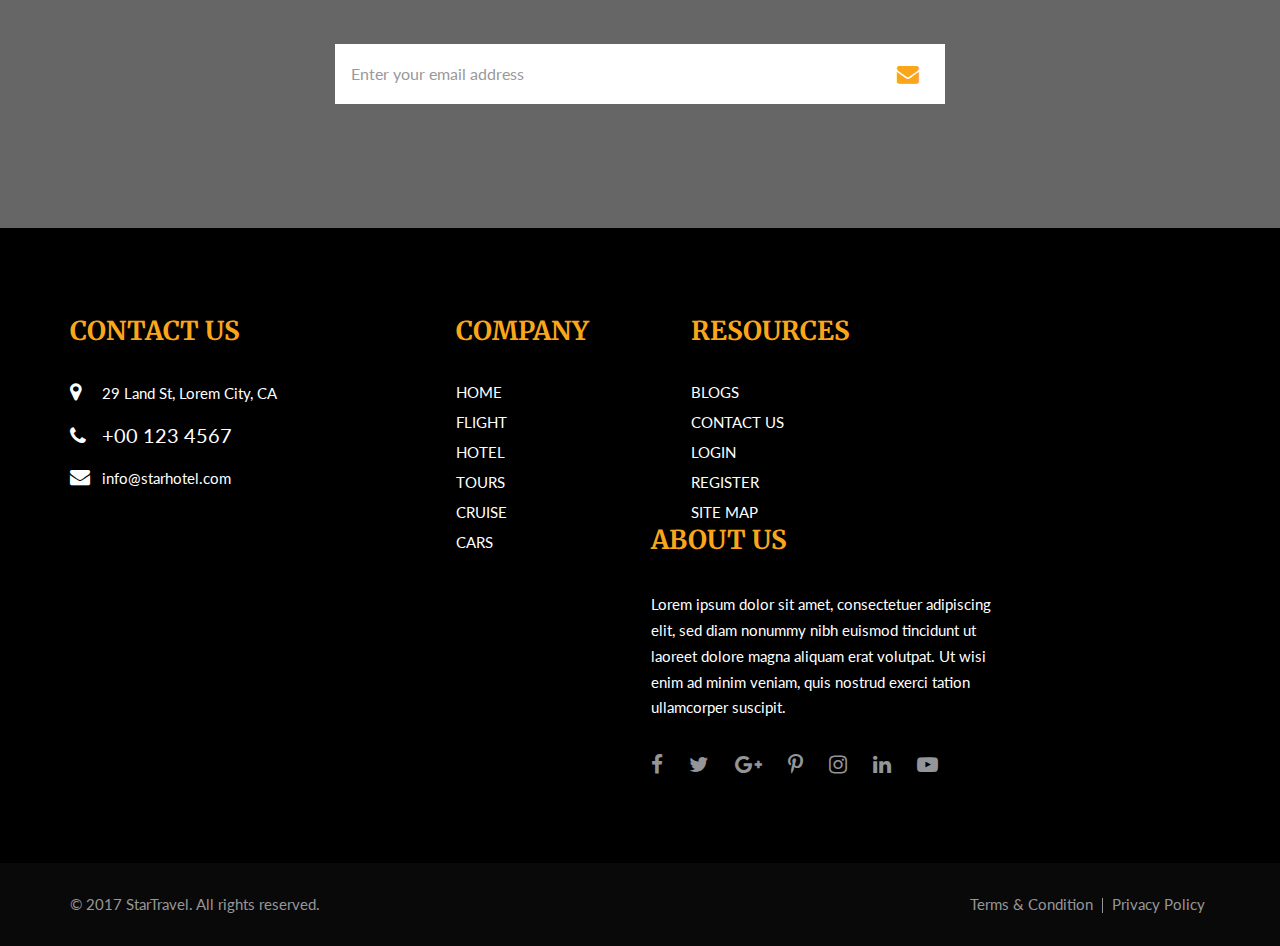
<file: web/user/user-profile.html>
<!doctype html>
<html lang="en">
    <head>
        <title>User Profile</title>
        <meta charset="utf-8">
        <meta name="viewport" content="width=device-width,initial-scale=1">
        <link rel="icon" href="images/favicon.png" type="image/x-icon">
        
        <!-- Google Fonts -->	
        <link href="https://fonts.googleapis.com/css?family=Lato:300,300i,400,400i,700,700i,900,900i%7CMerriweather:300,300i,400,400i,700,700i,900,900i" rel="stylesheet">
        
        <!-- Bootstrap Stylesheet -->	
        <link rel="stylesheet" href="css/bootstrap.min.css">
        
        <!-- Font Awesome Stylesheet -->
        <link rel="stylesheet" href="css/font-awesome.min.css">
            
        <!-- Custom Stylesheets -->	
        <link rel="stylesheet" href="css/style.css">
        <link rel="stylesheet" id="cpswitch" href="css/orange.css">
        <link rel="stylesheet" href="css/responsive.css">
    </head>
    
    
    <body>
    
        <!--====== LOADER =====-->
        <div class="loader"></div>
    
    
    	<!--======== SEARCH-OVERLAY =========-->       
        <div class="overlay">
            <a href="javascript:void(0)" id="close-button" class="closebtn">&times;</a>
            <div class="overlay-content">
                <div class="form-center">
                    <form>
                    	<div class="form-group">
                        	<div class="input-group">
                        		<input type="text" class="form-control" placeholder="Search..." required />
                            	<span class="input-group-btn"><button type="submit" class="btn"><span><i class="fa fa-search"></i></span></button></span>
                            </div><!-- end input-group -->
                        </div><!-- end form-group -->
                    </form>
                </div><!-- end form-center -->
            </div><!-- end overlay-content -->
        </div><!-- end overlay -->
        
        
        <!--============= TOP-BAR ===========-->
        <div id="top-bar" class="tb-text-white">
            <div class="container">
                <div class="row">          
                    <div class="col-xs-12 col-sm-6 col-md-6 col-lg-6">
                        <div id="info">
                            <ul class="list-unstyled list-inline">
                                <li><span><i class="fa fa-map-marker"></i></span>29 Land St, Lorem City, CA</li>
                                <li><span><i class="fa fa-phone"></i></span>+00 123 4567</li>
                            </ul>
                        </div><!-- end info -->
                    </div><!-- end columns -->
                    
                    <div class="col-xs-12 col-sm-6 col-md-6 col-lg-6">
                        <div id="links">
                            <ul class="list-unstyled list-inline">
                                <li><a href="login.html"><span><i class="fa fa-lock"></i></span>Login</a></li>
                                <li><a href="registration.html"><span><i class="fa fa-plus"></i></span>Sign Up</a></li>
                                <li>
                                	<form>
                                    	<ul class="list-inline">
                                        	<li>
                                                <div class="form-group currency">
                                                    <span><i class="fa fa-angle-down"></i></span>
                                                    <select class="form-control">
                                                        <option value="">$</option>
                                                        <option value="">£</option>
                                                    </select>
                                                </div><!-- end form-group -->
											</li>
                                            
                                            <li>
                                                <div class="form-group language">
                                                    <span><i class="fa fa-angle-down"></i></span>
                                                    <select class="form-control">
                                                        <option value="">EN</option>
                                                        <option value="">UR</option>
                                                        <option value="">FR</option>
                                                        <option value="">IT</option>
                                                    </select>
                                                </div><!-- end form-group -->
                                            </li>
										</ul>
                                    </form>
                                </li>
                            </ul>
                        </div><!-- end links -->
                    </div><!-- end columns -->				
                </div><!-- end row -->
            </div><!-- end container -->
        </div><!-- end top-bar -->

        <nav class="navbar navbar-default main-navbar navbar-custom navbar-white" id="mynavbar-1">
            <div class="container">
                <div class="navbar-header">
                    <button type="button" class="navbar-toggle" id="menu-button">
                      <span class="icon-bar"></span>
                      <span class="icon-bar"></span>
                      <span class="icon-bar"></span>                        
                    </button>
                    <div class="header-search hidden-lg">
                    	<a href="javascript:void(0)" class="search-button"><span><i class="fa fa-search"></i></span></a>
                    </div>
                    <a href="#" class="navbar-brand"><span><i class="fa fa-plane"></i>STAR</span>TRAVELS</a>
                </div><!-- end navbar-header -->
                
                <div class="collapse navbar-collapse" id="myNavbar1">
                    <ul class="nav navbar-nav navbar-right navbar-search-link">
                        <li class="dropdown"><a href="#" class="dropdown-toggle" data-toggle="dropdown">Home<span><i class="fa fa-angle-down"></i></span></a>
                            <ul class="dropdown-menu">
                                <li><a href="index.html">Main Homepage</a></li>
                                <li><a href="flight-homepage.html">Flight Homepage</a></li>
                                <li><a href="hotel-homepage.html">Hotel Homepage</a></li>
                                <li><a href="tour-homepage.html">Tour Homepage</a></li>
                                <li><a href="cruise-homepage.html">Cruise Homepage</a></li>
                                <li><a href="car-homepage.html">Car Homepage</a></li>
                                <li><a href="landing-page.html">Landing Page</a></li>
                            </ul>			
                        </li>
                        <li class="dropdown"><a href="#" class="dropdown-toggle" data-toggle="dropdown">Flights<span><i class="fa fa-angle-down"></i></span></a>
                            <ul class="dropdown-menu">
                            	<li><a href="flight-homepage.html">Flight Homepage</a></li>
                                <li><a href="flight-listing-left-sidebar.html">List View Left Sidebar</a></li>
                                <li><a href="flight-listing-right-sidebar.html">List View Right Sidebar</a></li>
                                <li><a href="flight-grid-left-sidebar.html">Grid View Left Sidebar</a></li>
                                <li><a href="flight-grid-right-sidebar.html">Grid View Right Sidebar</a></li>
                                <li><a href="flight-detail-left-sidebar.html">Detail Left Sidebar</a></li>
                                <li><a href="flight-detail-right-sidebar.html">Detail Right Sidebar</a></li>
                            </ul>			
                        </li>
                        <li class="dropdown"><a href="#" class="dropdown-toggle" data-toggle="dropdown">Hotels<span><i class="fa fa-angle-down"></i></span></a>
                            <ul class="dropdown-menu">
                            	<li><a href="hotel-homepage.html">Hotel Homepage</a></li>
                                <li><a href="hotel-listing-left-sidebar.html">List View Left Sidebar</a></li>
                                <li><a href="hotel-listing-right-sidebar.html">List View Right Sidebar</a></li>
                                <li><a href="hotel-grid-left-sidebar.html">Grid View Left Sidebar</a></li>
                                <li><a href="hotel-grid-right-sidebar.html">Grid View Right Sidebar</a></li>
                                <li><a href="hotel-detail-left-sidebar.html">Detail Left Sidebar</a></li>
                                <li><a href="hotel-detail-right-sidebar.html">Detail Right Sidebar</a></li>
                            </ul>			
                        </li>
                        <li class="dropdown"><a href="#" class="dropdown-toggle" data-toggle="dropdown">Tours<span><i class="fa fa-angle-down"></i></span></a>
                            <ul class="dropdown-menu">
                            	<li><a href="tour-homepage.html">Tour Homepage</a></li>
                                <li><a href="tour-listing-left-sidebar.html">List View Left Sidebar</a></li>
                                <li><a href="tour-listing-right-sidebar.html">List View Right Sidebar</a></li>
                                <li><a href="tour-grid-left-sidebar.html">Grid View Left Sidebar</a></li>
                                <li><a href="tour-grid-right-sidebar.html">Grid View Right Sidebar</a></li>
                                <li><a href="tour-detail-left-sidebar.html">Detail Left Sidebar</a></li>
                                <li><a href="tour-detail-right-sidebar.html">Detail Right Sidebar</a></li>
                            </ul>			
                        </li>
                        <li class="dropdown"><a href="#" class="dropdown-toggle" data-toggle="dropdown">Cruise<span><i class="fa fa-angle-down"></i></span></a>
                            <ul class="dropdown-menu">
                            	<li><a href="cruise-homepage.html">Cruise Homepage</a></li>
                                <li><a href="cruise-listing-left-sidebar.html">List View Left Sidebar</a></li>
                                <li><a href="cruise-listing-right-sidebar.html">List View Right Sidebar</a></li>
                                <li><a href="cruise-grid-left-sidebar.html">Grid View Left Sidebar</a></li>
                                <li><a href="cruise-grid-right-sidebar.html">Grid View Right Sidebar</a></li>
                                <li><a href="cruise-detail-left-sidebar.html">Detail Left Sidebar</a></li>
                                <li><a href="cruise-detail-right-sidebar.html">Detail Right Sidebar</a></li>
                            </ul>			
                        </li>
                        <li class="dropdown"><a href="#" class="dropdown-toggle" data-toggle="dropdown">Cars<span><i class="fa fa-angle-down"></i></span></a>
                            <ul class="dropdown-menu">
                            	<li><a href="car-homepage.html">Car Homepage</a></li>
                                <li><a href="car-listing-left-sidebar.html">List View Left Sidebar</a></li>
                                <li><a href="car-listing-right-sidebar.html">List View Right Sidebar</a></li>
                                <li><a href="car-grid-left-sidebar.html">Grid View Left Sidebar</a></li>
                                <li><a href="car-grid-right-sidebar.html">Grid View Right Sidebar</a></li>
                                <li><a href="car-detail-left-sidebar.html">Detail Left Sidebar</a></li>
                                <li><a href="car-detail-right-sidebar.html">Detail Right Sidebar</a></li>
                            </ul>			
                        </li>
                        <li class="dropdown active"><a href="#" class="dropdown-toggle" data-toggle="dropdown">Pages<span><i class="fa fa-angle-down"></i></span></a>
                            <ul class="dropdown-menu mega-dropdown-menu row">
                                <li>
                                    <div class="row">
                                        <div class="col-md-3">
                                            <ul class="list-unstyled">
                                                <li class="dropdown-header">Standard <span>Pages</span></li>
                                                <li><a href="about-us.html">About Us</a></li>
                                				<li><a href="contact-us.html">Contact Us</a></li>
                                                <li><a href="blog-listing-left-sidebar.html">Blog Listing Left Sidebar</a></li>
                                                <li><a href="blog-listing-right-sidebar.html">Blog Listing Right Sidebar</a></li>
                                                <li><a href="blog-detail-left-sidebar.html">Blog Detail Left Sidebar</a></li>
                                                <li><a href="blog-detail-right-sidebar.html">Blog Detail Right Sidebar</a></li>
                                            </ul>
                                        </div>
                                        
                                        <div class="col-md-3">
                                            <ul class="list-unstyled">	
                                                <li class="dropdown-header">User <span>Dashboard</span></li>
                                                <li><a href="dashboard.html">Dashboard</a></li>
                                                <li class="active"><a href="#">User Profile</a></li>
                                                <li><a href="booking.html">Booking</a></li>
                                                <li><a href="wishlist.html">Wishlist</a></li>
                                                <li><a href="cards.html">Cards</a></li>
                                            </ul>
                                        </div>
                                        
                                        <div class="col-md-3">
                                            <ul class="list-unstyled">
                                                <li class="dropdown-header">Special <span>Pages</span></li>
                                                <li><a href="login.html">Login</a></li>
                                                <li><a href="registration.html">Registration</a></li>
                                                <li><a href="forgot-password.html">Forgot Password</a></li>
                                                <li><a href="error-page.html">404 Page</a></li>
                                                <li><a href="coming-soon.html">Coming Soon</a></li>   
                                            </ul>
                                        </div>
                                        
                                        <div class="col-md-3">
                                            <ul class="list-unstyled">
                                                <li class="dropdown-header">Extra <span>Pages</span></li>
                                                <li><a href="before-you-fly.html">Before Fly</a></li>
                                                <li><a href="travel-insurance.html">Travel Insurance</a></li>
                                                <li><a href="holidays.html">Holidays</a></li>
                                                <li><a href="thank-you.html">Thank You</a></li>
                                            </ul>
                                        </div>
                                    </div>
                                </li>
                            </ul>			
                        </li>
                        <li><a href="javascript:void(0)" class="search-button"><span><i class="fa fa-search"></i></span></a></li>
                    </ul>
                </div><!-- end navbar collapse -->
            </div><!-- end container -->
        </nav><!-- end navbar -->
        
        <div class="sidenav-content">
            <div id="mySidenav" class="sidenav" >
                <h2 id="web-name"><span><i class="fa fa-plane"></i></span>Star Travel</h2>

                <div id="main-menu">
                	<div class="closebtn">
                        <button class="btn btn-default" id="closebtn">&times;</button>
                    </div><!-- end close-btn -->
                    
                    <div class="list-group panel">
                    
                        <a href="#home-links" class="list-group-item" data-toggle="collapse" data-parent="#main-menu"><span><i class="fa fa-home link-icon"></i></span>Home<span><i class="fa fa-chevron-down arrow"></i></span></a>
                        <div class="collapse sub-menu" id="home-links">
                            <a href="index.html" class="list-group-item">Main Homepage</a>
                            <a href="flight-homepage.html" class="list-group-item">Flight Homepage</a>
                            <a href="hotel-homepage.html" class="list-group-item">Hotel Homepage</a>
                            <a href="tour-homepage.html" class="list-group-item">Tour Homepage</a>
                            <a href="cruise-homepage.html" class="list-group-item">Cruise Homepage</a>
                            <a href="car-homepage.html" class="list-group-item">Car Homepage</a>
                            <a href="landing-page.html" class="list-group-item">Landing Page</a>
                        </div><!-- end sub-menu -->
                        
                        <a href="#flights-links" class="list-group-item" data-toggle="collapse" data-parent="#main-menu"><span><i class="fa fa-plane link-icon"></i></span>Flights<span><i class="fa fa-chevron-down arrow"></i></span></a>
                        <div class="collapse sub-menu" id="flights-links">
                            <a href="flight-homepage.html" class="list-group-item">Flight Homepage</a>
                            <a href="flight-listing-left-sidebar.html" class="list-group-item">List View Left Sidebar</a>
                            <a href="flight-listing-right-sidebar.html" class="list-group-item">List View Right Sidebar</a>
                            <a href="flight-grid-left-sidebar.html" class="list-group-item">Grid View Left Sidebar</a>
                            <a href="flight-grid-right-sidebar.html" class="list-group-item">Grid View Right Sidebar</a>
                            <a href="flight-detail-left-sidebar.html" class="list-group-item">Detail Left Sidebar</a>
                            <a href="flight-detail-right-sidebar.html" class="list-group-item">Detail Right Sidebar</a>
                        </div><!-- end sub-menu -->
                        
                        <a href="#hotels-links" class="list-group-item" data-toggle="collapse" data-parent="#main-menu"><span><i class="fa fa-building link-icon"></i></span>Hotels<span><i class="fa fa-chevron-down arrow"></i></span></a>
                        <div class="collapse sub-menu" id="hotels-links">
                            <a href="hotel-homepage.html" class="list-group-item">Hotel Homepage</a>
                            <a href="hotel-listing-left-sidebar.html" class="list-group-item">List View Left Sidebar</a>
                            <a href="hotel-listing-right-sidebar.html" class="list-group-item">List View Right Sidebar</a>
                            <a href="hotel-grid-left-sidebar.html" class="list-group-item">Grid View Left Sidebar</a>
                            <a href="hotel-grid-right-sidebar.html" class="list-group-item">Grid View Right Sidebar</a>
                            <a href="hotel-detail-left-sidebar.html" class="list-group-item">Detail Left Sidebar</a>
                            <a href="hotel-detail-right-sidebar.html" class="list-group-item">Detail Right Sidebar</a>
                        </div><!-- end sub-menu -->
                        
                        <a href="#tours-links" class="list-group-item" data-toggle="collapse" data-parent="#main-menu"><span><i class="fa fa-globe link-icon"></i></span>Tours<span><i class="fa fa-chevron-down arrow"></i></span></a>


                        <div class="collapse sub-menu" id="tours-links">
                            <a href="tour-homepage.html" class="list-group-item">Tour Homepage</a>
                            <a href="tour-listing-left-sidebar.html" class="list-group-item">List View Left Sidebar</a>
                            <a href="tour-listing-right-sidebar.html" class="list-group-item">List View Right Sidebar</a>
                            <a href="tour-grid-left-sidebar.html" class="list-group-item">Grid View Left Sidebar</a>
                            <a href="tour-grid-right-sidebar.html" class="list-group-item">Grid View Right Sidebar</a>
                            <a href="tour-detail-left-sidebar.html" class="list-group-item">Detail Left Sidebar</a>
                            <a href="tour-detail-right-sidebar.html" class="list-group-item">Detail Right Sidebar</a>
                        </div><!-- end sub-menu -->
                        
                        <a href="#cruise-links" class="list-group-item" data-toggle="collapse" data-parent="#main-menu"><span><i class="fa fa-ship link-icon"></i></span>Cruise<span><i class="fa fa-chevron-down arrow"></i></span></a>
                        <div class="collapse sub-menu" id="cruise-links">
                            <a href="cruise-homepage.html" class="list-group-item">Cruise Homepage</a>
                            <a href="cruise-listing-left-sidebar.html" class="list-group-item">List View Left Sidebar</a>
                            <a href="cruise-listing-right-sidebar.html" class="list-group-item">List View Right Sidebar</a>
                            <a href="cruise-grid-left-sidebar.html" class="list-group-item">Grid View Left Sidebar</a>
                            <a href="cruise-grid-right-sidebar.html" class="list-group-item">Grid View Right Sidebar</a>
                            <a href="cruise-detail-left-sidebar.html" class="list-group-item">Detail Left Sidebar</a>
                            <a href="cruise-detail-right-sidebar.html" class="list-group-item">Detail Right Sidebar</a>
                        </div><!-- end sub-menu -->
                        
                        <a href="#cars-links" class="list-group-item" data-toggle="collapse" data-parent="#main-menu"><span><i class="fa fa-car link-icon"></i></span>Cars<span><i class="fa fa-chevron-down arrow"></i></span></a>
                        <div class="collapse sub-menu" id="cars-links">
                            <a href="car-homepage.html" class="list-group-item">Car Homepage</a>
                            <a href="car-listing-left-sidebar.html" class="list-group-item">List View Left Sidebar</a>
                            <a href="car-listing-right-sidebar.html" class="list-group-item">List View Right Sidebar</a>
                            <a href="car-grid-left-sidebar.html" class="list-group-item">Grid View Left Sidebar</a>
                            <a href="car-grid-right-sidebar.html" class="list-group-item">Grid View Right Sidebar</a>
                            <a href="car-detail-left-sidebar.html" class="list-group-item">Detail Left Sidebar</a>
                            <a href="car-detail-right-sidebar.html" class="list-group-item">Detail Right Sidebar</a>
                        </div><!-- end sub-menu -->
                        
                        <a href="#pages-links" class="list-group-item active" data-toggle="collapse" data-parent="#main-menu"><span><i class="fa fa-clone link-icon"></i></span>Pages<span><i class="fa fa-chevron-down arrow"></i></span></a>
                        <div class="collapse sub-menu" id="pages-links">
                        	<div class="list-group-heading list-group-item">Standard <span>Pages</span></div>
                            <a href="about-us.html"  class="list-group-item">About Us</a>
                            <a href="contact-us.html"  class="list-group-item">Contact Us</a>
                            <a href="blog-listing-left-sidebar.html"  class="list-group-item">Blog Listing Left Sidebar</a>
                            <a href="blog-listing-right-sidebar.html"  class="list-group-item">Blog Listing Right Sidebar</a>
                            <a href="blog-detail-left-sidebar.html"  class="list-group-item">Blog Detail Left Sidebar</a>
                            <a href="blog-detail-right-sidebar.html"  class="list-group-item">Blog Detail Right Sidebar</a>
                            <div class="list-group-heading list-group-item">User <span>Dashboard</span></div>
                            <a href="dashboard.html"  class="list-group-item">Dashboard</a>
                            <a href="#"  class="list-group-item active">User Profile</a>
                            <a href="booking.html"  class="list-group-item">Booking</a>
                            <a href="wishlist.html"  class="list-group-item">Wishlist</a>
                            <a href="cards.html"  class="list-group-item">Cards</a>
                            <div class="list-group-heading list-group-item">Special <span>Pages</span></div>
                            <a href="login.html"  class="list-group-item">Login</a>
                            <a href="registration.html"  class="list-group-item">Registration</a>
                            <a href="forgot-password.html"  class="list-group-item">Forgot Password</a>
                            <a href="error-page.html"  class="list-group-item">404 Page</a>
                            <a href="coming-soon.html"  class="list-group-item">Coming Soon</a>
                            <div class="list-group-heading list-group-item">Extra <span>Pages</span></div>
                            <a href="before-you-fly.html" class="list-group-item">Before Fly</a>
                            <a href="travel-insurance.html" class="list-group-item">Travel Insurance</a>
                            <a href="holidays.html" class="list-group-item">Holidays</a>
                            <a href="thank-you.html" class="list-group-item">Thank You</a>
                        </div><!-- end sub-menu -->
                    </div><!-- end list-group -->
                </div><!-- end main-menu -->
            </div><!-- end mySidenav -->
        </div><!-- end sidenav-content -->
        
        
        <!--========== PAGE-COVER =========-->
        <section class="page-cover dashboard">
            <div class="container">
                <div class="row">
                    <div class="col-sm-12">
                    	<h1 class="page-title">My Account</h1>
                        <ul class="breadcrumb">
                            <li><a href="#">Home</a></li>
                            <li class="active">My Account</li>
                        </ul>
                    </div><!-- end columns -->
                </div><!-- end row -->
            </div><!-- end container -->
        </section><!-- end page-cover -->
        
        
        <!--===== INNERPAGE-WRAPPER ====-->
        <section class="innerpage-wrapper">
        	<div id="dashboard" class="innerpage-section-padding">
                <div class="container">
                    <div class="row">
						<div class="col-xs-12 col-sm-12 col-md-12 col-lg-12">
                        	<div class="dashboard-heading">
                                <h2>Travel <span>Profile</span></h2>
                                <p>Hi Lisa, Welcome to Star Travels!</p>
                                <p>All your trips booked with us will appear here and you'll be able to manage everything!</p>
                            </div><!-- end dashboard-heading -->
                            
                            <div class="dashboard-wrapper">
                            	<div class="row">
                                
                                	<div class="col-xs-12 col-sm-2 col-md-2 dashboard-nav">
                                		<ul class="nav nav-tabs nav-stacked text-center">
                                    		<li><a href="dashboard.html"><span><i class="fa fa-cogs"></i></span>Dashboard</a></li>
                                        	<li class="active"><a href="#"><span><i class="fa fa-user"></i></span>Profile</a></li>
                                            <li><a href="booking.html"><span><i class="fa fa-briefcase"></i></span>Booking</a></li>
                                            <li><a href="wishlist.html"><span><i class="fa fa-heart"></i></span>Wishlist</a></li>
                                            <li><a href="cards.html"><span><i class="fa fa-credit-card"></i></span>My Cards</a></li>
                                        </ul>
                                    </div><!-- end columns -->
                                    
                                    <div class="col-xs-12 col-sm-10 col-md-10 dashboard-content user-profile">
                                		<h2 class="dash-content-title">My Profile</h2>
                                        <div class="panel panel-default">
                                            <div class="panel-heading"><h4>Profile Details</h4></div>
                                            <div class="panel-body">
                                            	<div class="row">
                                                	<div class="col-sm-5 col-md-4 user-img">
                                                        <img src="images/user-profile.jpg" class="img-responsive" alt="user-img" />
                                                    </div><!-- end columns -->
                                                    
                                                    <div class="col-sm-7 col-md-8  user-detail">
                                                        <ul class="list-unstyled">
                                                            <li><span>Name:</span> Lisa Jorge</li>
                                                            <li><span>Date of Birth:</span> 25 Jan 1987</li>
                                                            <li><span>Email:</span> youremail@gmail.com</li>
                                                            <li><span>Phone:</span> +31 123 456 7890</li>
                                                            <li><span>Address:</span> 23 Block, Lorem Ipsum, California.</li>
                                                            <li><span>Country:</span> United States of America</li>
                                                        </ul>
                                                        <button class="btn" data-toggle="modal" data-target="#edit-profile">Edit Profile</button>
                                                   	</div><!-- end columns -->
                                                    
                                                    <div class="col-sm-12 user-desc">
                                                    	<h4>About You</h4>
                                                    	<p>Vestibulum tristique, justo eu sollicitudin sagittis, metus dolor eleifend urna, quis scelerisque purus quam nec ligula. Suspendisse iaculis odio odio, ac vehicula nisi faucibus eu. Lorem ipsum dolor sit amet, consectetur adipiscing elit. Suspendisse posuere semper sem ac aliquet. Duis vel bibendum tellus, eu hendrerit sapien. Proin fringilla, enim vel lobortis viverra, augue orci fringilla diam, sed cursus elit mi vel lacus. Nulla facilisi. Fusce sagittis, magna non vehicula gravida, ante arcu pulvinar arcu, aliquet luctus arcu purus sit amet sem. Mauris blandit odio sed nisi porttitor egestas. Mauris in quam interdum purus vehicula rutrum quis in sem. Integer interdum lectus at nulla dictum luctus. Sed risus felis, posuere id condimentum non, egestas pulvinar enim. Praesent pretium risus eget nisi ullamcorper fermentum. Duis lacinia nisi ac rhoncus vestibulum.</p>
                                                    
                                                    </div><!-- end columns -->
                                                </div><!-- end row -->
                                                
                                            </div><!-- end panel-body -->
                                        </div><!-- end panel-detault -->
                                    </div><!-- end columns -->
                                    
                                </div><!-- end row -->
                            </div><!-- end dashboard-wrapper -->
                        </div><!-- end columns -->
                    </div><!-- end row -->
                </div><!-- end container -->          
            </div><!-- end dashboard -->
        </section><!-- end innerpage-wrapper -->

        
        <!--========================= NEWSLETTER-1 ==========================-->
        <section id="newsletter-1" class="section-padding back-size newsletter"> 
            <div class="container">
                <div class="row">
                	<div class="col-xs-12 col-sm-12 col-md-12 col-lg-12 text-center">
                        <h2>Subscribe Our Newsletter</h2>
                        <p>Subscibe to receive our interesting updates</p>	
                        <form>
                            <div class="form-group">
                                <div class="input-group">
                                    <input type="email" class="form-control input-lg" placeholder="Enter your email address" required/>
                                    <span class="input-group-btn"><button class="btn btn-lg"><i class="fa fa-envelope"></i></button></span>
                                </div>
                            </div>
                        </form>
                    </div><!-- end columns -->
                </div><!-- end row -->
            </div><!-- end container -->
        </section><!-- end newsletter-1 -->
        
        
        <!--======================= FOOTER =======================-->
        <section id="footer" class="ftr-heading-o ftr-heading-mgn-1">
        
            <div id="footer-top" class="banner-padding ftr-top-black ftr-text-white">
                <div class="container">
                    <div class="row">
						
                        <div class="col-xs-12 col-sm-6 col-md-3 col-lg-3 footer-widget ftr-contact">
                            <h3 class="footer-heading">CONTACT US</h3>
                            <ul class="list-unstyled">
                            	<li><span><i class="fa fa-map-marker"></i></span>29 Land St, Lorem City, CA</li>
                            	<li><span><i class="fa fa-phone"></i></span>+00 123 4567</li>
                                <li><span><i class="fa fa-envelope"></i></span>info@starhotel.com</li>
                            </ul>
                        </div><!-- end columns -->
                        
                        <div class="col-xs-12 col-sm-6 col-md-2 col-lg-2 footer-widget ftr-links">
                            <h3 class="footer-heading">COMPANY</h3>
                            <ul class="list-unstyled">
                            	<li><a href="#">Home</a></li>
                            	<li><a href="#">Flight</a></li>
                                <li><a href="#">Hotel</a></li>
                                <li><a href="#">Tours</a></li>
                                <li><a href="#">Cruise</a></li>
                                <li><a href="#">Cars</a></li>
                            </ul>
                        </div><!-- end columns -->
                        
                        <div class="col-xs-12 col-sm-6 col-md-3 col-lg-3 footer-widget ftr-links ftr-pad-left">
                        	<h3 class="footer-heading">RESOURCES</h3>
                            <ul class="list-unstyled">
                            	<li><a href="#">Blogs</a></li>
                            	<li><a href="#">Contact Us</a></li>
                                <li><a href="#">Login</a></li>
                                <li><a href="#">Register</a></li>
                                <li><a href="#">Site Map</a></li>
                            </ul>
                        </div><!-- end columns -->

                        <div class="col-xs-12 col-sm-6 col-md-4 col-lg-4 footer-widget ftr-about">
                            <h3 class="footer-heading">ABOUT US</h3>
                            <p>Lorem ipsum dolor sit amet, consectetuer adipiscing elit, sed diam nonummy nibh euismod tincidunt ut laoreet dolore magna aliquam erat volutpat. Ut wisi enim ad minim veniam, quis nostrud exerci tation ullamcorper suscipit.</p>
                            <ul class="social-links list-inline list-unstyled">
                            	<li><a href="#"><span><i class="fa fa-facebook"></i></span></a></li>
                            	<li><a href="#"><span><i class="fa fa-twitter"></i></span></a></li>
                                <li><a href="#"><span><i class="fa fa-google-plus"></i></span></a></li>
                                <li><a href="#"><span><i class="fa fa-pinterest-p"></i></span></a></li>
                                <li><a href="#"><span><i class="fa fa-instagram"></i></span></a></li>
                                <li><a href="#"><span><i class="fa fa-linkedin"></i></span></a></li>
                                <li><a href="#"><span><i class="fa fa-youtube-play"></i></span></a></li>
                            </ul>
                        </div><!-- end columns -->
                        
                    </div><!-- end row -->
                </div><!-- end container -->
            </div><!-- end footer-top -->

            <div id="footer-bottom" class="ftr-bot-black">
                <div class="container">
                    <div class="row">
                        <div class="col-xs-12 col-sm-6 col-md-6 col-lg-6" id="copyright">
                            <p>© 2017 <a href="#">StarTravel</a>. All rights reserved.</p>
                        </div><!-- end columns -->
                        
                        <div class="col-xs-12 col-sm-6 col-md-6 col-lg-6" id="terms">
                            <ul class="list-unstyled list-inline">
                            	<li><a href="#">Terms & Condition</a></li>
                                <li><a href="#">Privacy Policy</a></li>
                            </ul>
                        </div><!-- end columns -->
                    </div><!-- end row -->
                </div><!-- end container -->
            </div><!-- end footer-bottom -->
            
        </section><!-- end footer -->
        
        
        <div id="edit-profile" class="modal custom-modal fade" role="dialog">
            <div class="modal-dialog">
                <div class="modal-content">
                    <div class="modal-header">
                        <button type="button" class="close" data-dismiss="modal">&times;</button>
                        <h3 class="modal-title">Edit Profile</h3>
                    </div><!-- end modal-header -->
                    
                    <div class="modal-body">
                        <form>
                        	<div class="form-group">
                        		<label>Your Name</label>
                            	<input type="text" class="form-control" placeholder="Name"/>
                            </div><!-- end form-group -->
                            
                        	<div class="form-group">
                        		<label>Date of Birth</label>
                            	<input type="text" class="form-control" placeholder="mm-dd-yy" />
                            </div><!-- end form-group -->
                            
                            <div class="form-group">
                        		<label>Your Email</label>
                            	<input type="email" class="form-control" placeholder="Email" />
                            </div><!-- end form-group -->
                            
                            <div class="form-group">
                        		<label>Your Phone</label>
                            	<input type="text" class="form-control" placeholder="Phone Number" />
                            </div><!-- end form-group -->
							
                            <div class="form-group">
                        		<label>Your Country</label>
                            	<input type="text" class="form-control" placeholder="Country" />
                            </div><!-- end form-group -->
                            
                            <div class="form-group">
                        		<label>Your Address</label>
                            	<input type="text" class="form-control" placeholder="Address" />
                            </div><!-- end form-group -->
                            
                            <button class="btn btn-orange">Save Changes</button>
                        </form>
                    </div><!-- end modal-bpdy -->
                </div><!-- end modal-content -->
            </div><!-- end modal-dialog -->
        </div><!-- end edit-profile -->
        
        
        <!-- Page Scripts Starts -->
        <script src="js/jquery.min.js"></script>
        <script src="js/bootstrap.min.js"></script>
        <script src="js/custom-navigation.js"></script>
        <!-- Page Scripts Ends -->
    </body>
</html>
</file>
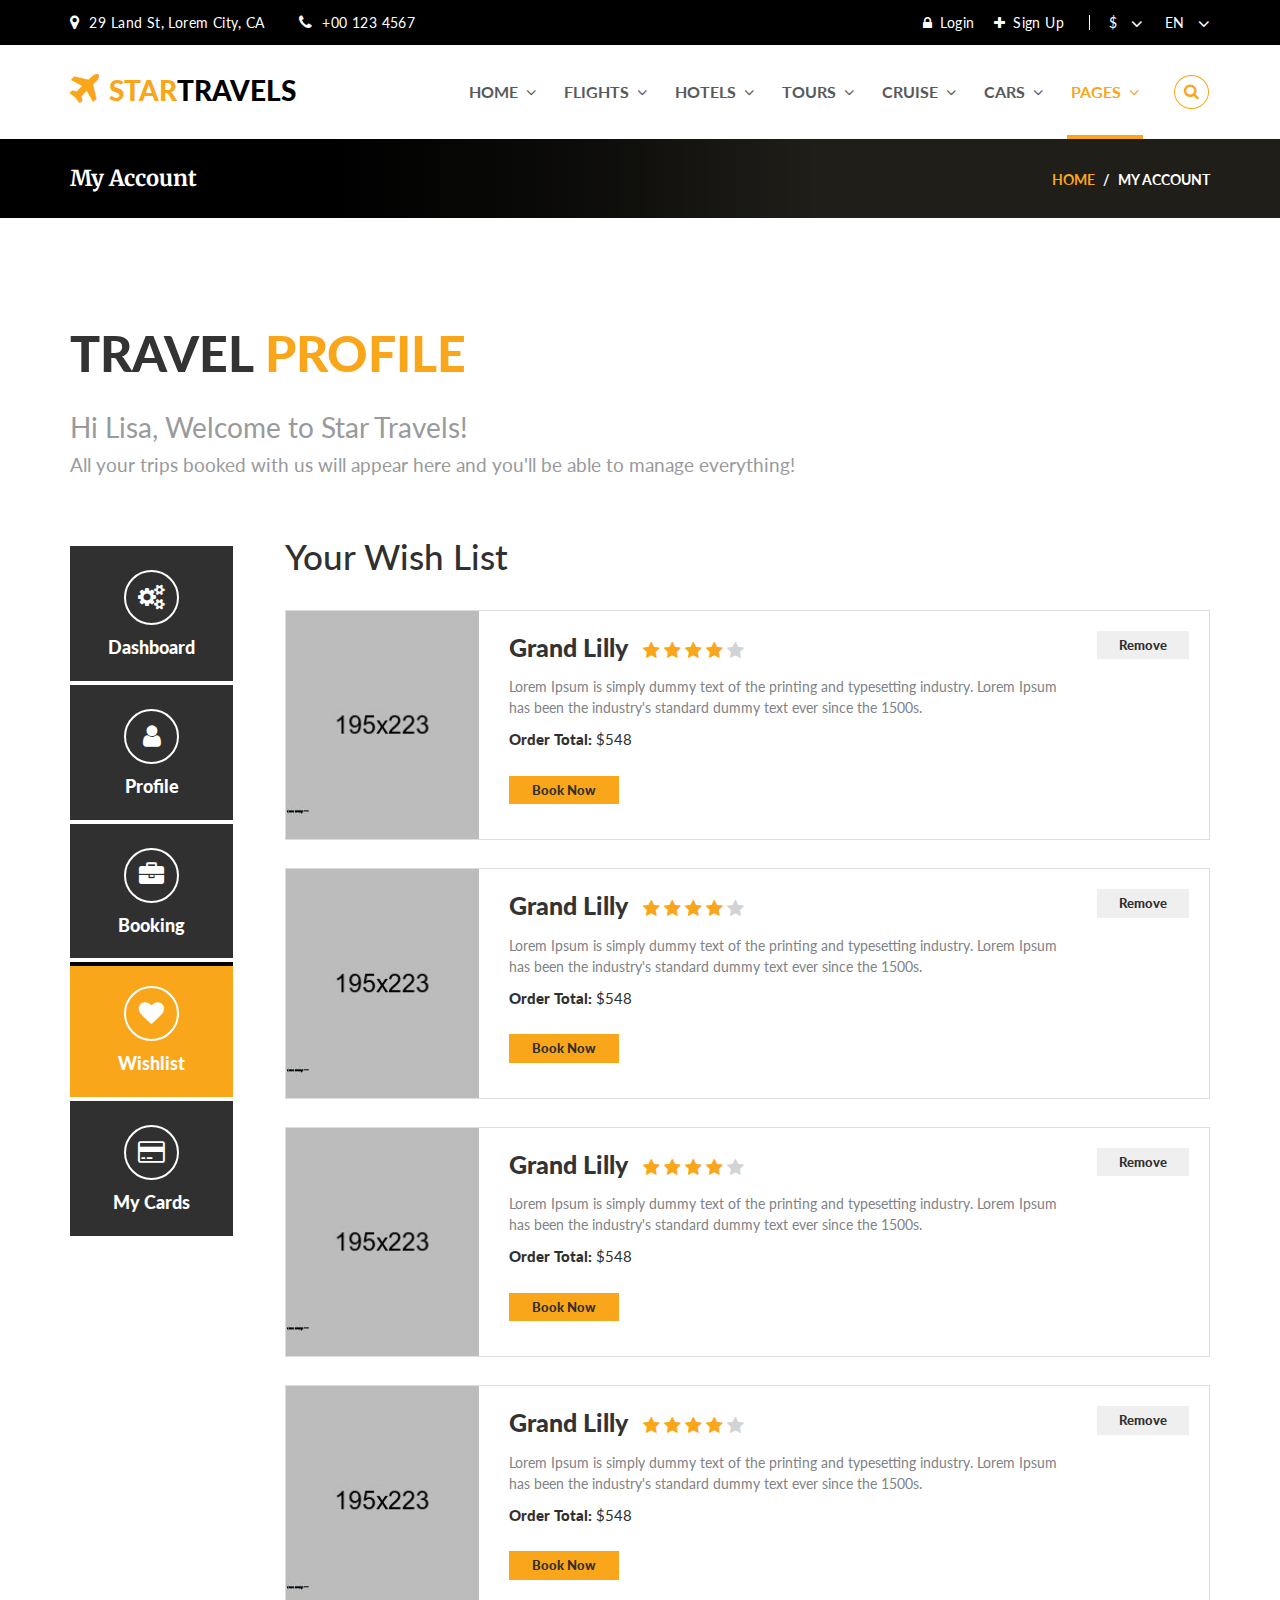
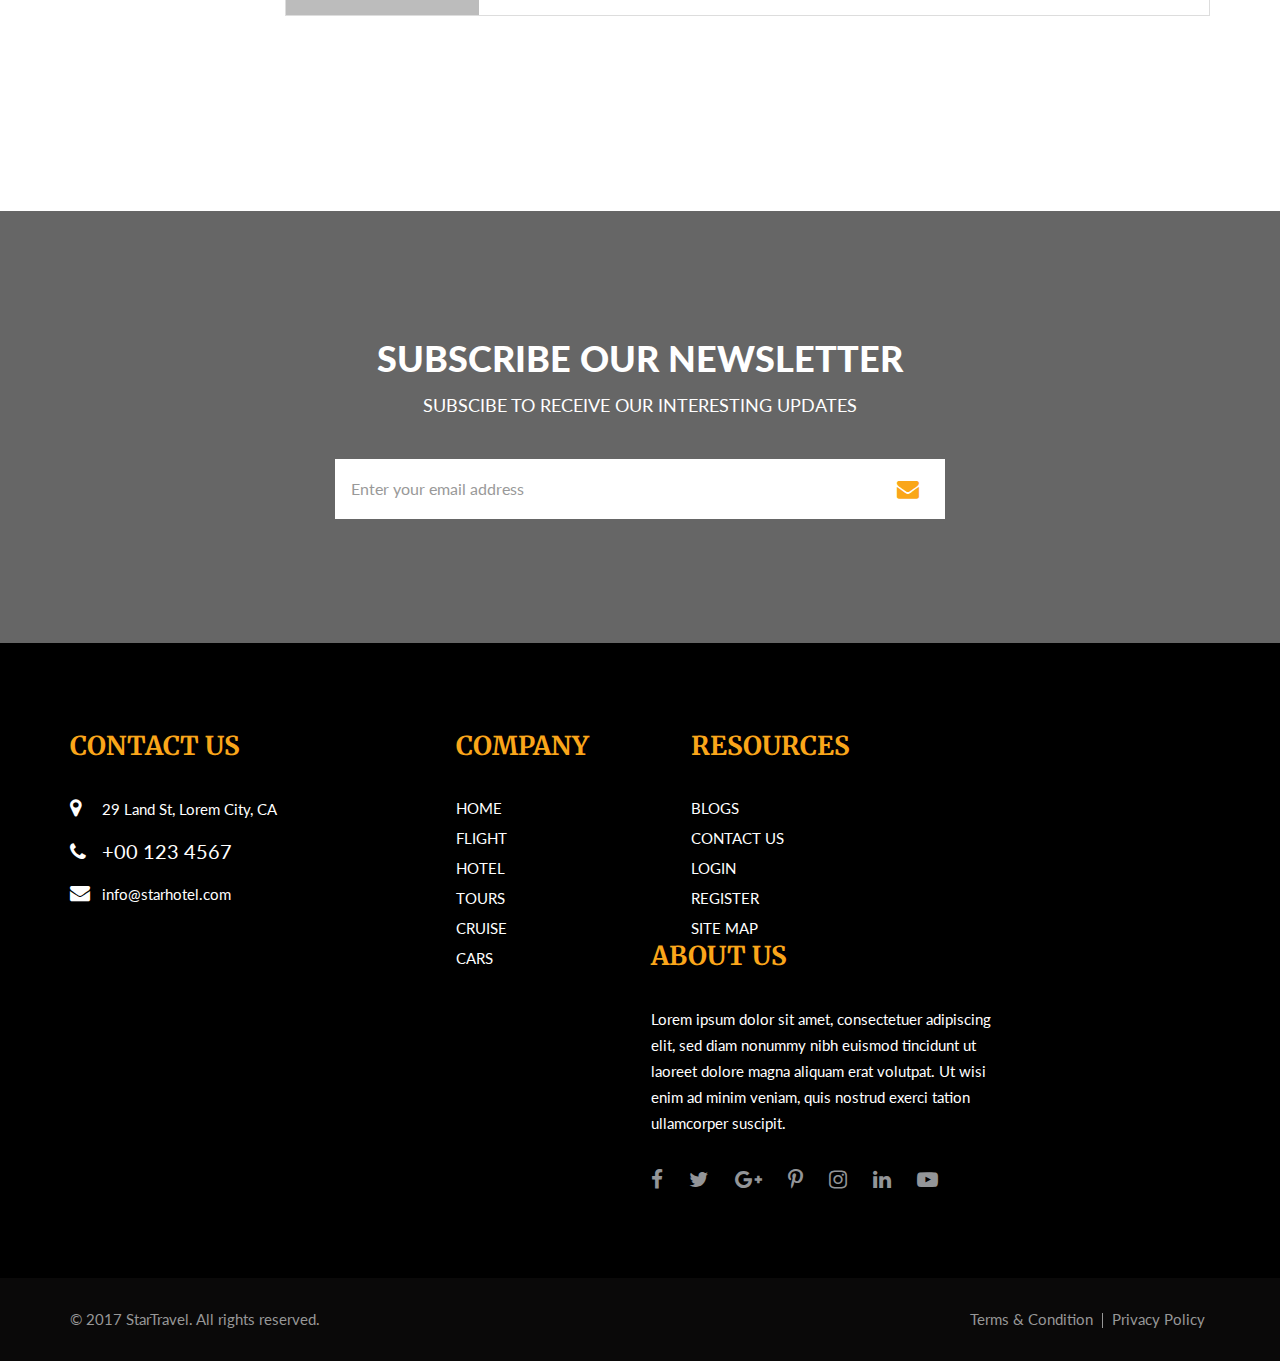
<file: web/user/wishlist.html>
<!doctype html>
<html lang="en">
    <head>
        <title>Wishlist</title>
        <meta charset="utf-8">
        <meta name="viewport" content="width=device-width,initial-scale=1">
        <link rel="icon" href="images/favicon.png" type="image/x-icon">
        
        <!-- Google Fonts -->	
        <link href="https://fonts.googleapis.com/css?family=Lato:300,300i,400,400i,700,700i,900,900i%7CMerriweather:300,300i,400,400i,700,700i,900,900i" rel="stylesheet">
        
        <!-- Bootstrap Stylesheet -->	
        <link rel="stylesheet" href="css/bootstrap.min.css">
        
        <!-- Font Awesome Stylesheet -->
        <link rel="stylesheet" href="css/font-awesome.min.css">
            
        <!-- Custom Stylesheets -->	
        <link rel="stylesheet" href="css/style.css">
        <link rel="stylesheet" id="cpswitch" href="css/orange.css">
        <link rel="stylesheet" href="css/responsive.css">
    </head>
    
    
    <body>
    
        <!--====== LOADER =====-->
        <div class="loader"></div>
    
    
    	<!--======== SEARCH-OVERLAY =========-->       
        <div class="overlay">
            <a href="javascript:void(0)" id="close-button" class="closebtn">&times;</a>
            <div class="overlay-content">
                <div class="form-center">
                    <form>
                    	<div class="form-group">
                        	<div class="input-group">
                        		<input type="text" class="form-control" placeholder="Search..." required />
                            	<span class="input-group-btn"><button type="submit" class="btn"><span><i class="fa fa-search"></i></span></button></span>
                            </div><!-- end input-group -->
                        </div><!-- end form-group -->
                    </form>
                </div><!-- end form-center -->
            </div><!-- end overlay-content -->
        </div><!-- end overlay -->
        
        
        <!--============= TOP-BAR ===========-->
        <div id="top-bar" class="tb-text-white">
            <div class="container">
                <div class="row">          
                    <div class="col-xs-12 col-sm-6 col-md-6 col-lg-6">
                        <div id="info">
                            <ul class="list-unstyled list-inline">
                                <li><span><i class="fa fa-map-marker"></i></span>29 Land St, Lorem City, CA</li>
                                <li><span><i class="fa fa-phone"></i></span>+00 123 4567</li>
                            </ul>
                        </div><!-- end info -->
                    </div><!-- end columns -->
                    
                    <div class="col-xs-12 col-sm-6 col-md-6 col-lg-6">
                        <div id="links">
                            <ul class="list-unstyled list-inline">
                                <li><a href="login.html"><span><i class="fa fa-lock"></i></span>Login</a></li>
                                <li><a href="registration.html"><span><i class="fa fa-plus"></i></span>Sign Up</a></li>
                                <li>
                                	<form>
                                    	<ul class="list-inline">
                                        	<li>
                                                <div class="form-group currency">
                                                    <span><i class="fa fa-angle-down"></i></span>
                                                    <select class="form-control">
                                                        <option value="">$</option>
                                                        <option value="">£</option>
                                                    </select>
                                                </div><!-- end form-group -->
											</li>
                                            
                                            <li>
                                                <div class="form-group language">
                                                    <span><i class="fa fa-angle-down"></i></span>
                                                    <select class="form-control">
                                                        <option value="">EN</option>
                                                        <option value="">UR</option>
                                                        <option value="">FR</option>
                                                        <option value="">IT</option>
                                                    </select>
                                                </div><!-- end form-group -->
                                            </li>
										</ul>
                                    </form>
                                </li>
                            </ul>
                        </div><!-- end links -->
                    </div><!-- end columns -->				
                </div><!-- end row -->
            </div><!-- end container -->
        </div><!-- end top-bar -->

        <nav class="navbar navbar-default main-navbar navbar-custom navbar-white" id="mynavbar-1">
            <div class="container">
                <div class="navbar-header">
                    <button type="button" class="navbar-toggle" id="menu-button">
                      <span class="icon-bar"></span>
                      <span class="icon-bar"></span>
                      <span class="icon-bar"></span>                        
                    </button>
                    <div class="header-search hidden-lg">
                    	<a href="javascript:void(0)" class="search-button"><span><i class="fa fa-search"></i></span></a>
                    </div>
                    <a href="#" class="navbar-brand"><span><i class="fa fa-plane"></i>STAR</span>TRAVELS</a>
                </div><!-- end navbar-header -->
                
                <div class="collapse navbar-collapse" id="myNavbar1">
                    <ul class="nav navbar-nav navbar-right navbar-search-link">
                        <li class="dropdown"><a href="#" class="dropdown-toggle" data-toggle="dropdown">Home<span><i class="fa fa-angle-down"></i></span></a>
                            <ul class="dropdown-menu">
                                <li><a href="index.html">Main Homepage</a></li>
                                <li><a href="flight-homepage.html">Flight Homepage</a></li>
                                <li><a href="hotel-homepage.html">Hotel Homepage</a></li>
                                <li><a href="tour-homepage.html">Tour Homepage</a></li>
                                <li><a href="cruise-homepage.html">Cruise Homepage</a></li>
                                <li><a href="car-homepage.html">Car Homepage</a></li>
                                <li><a href="landing-page.html">Landing Page</a></li>
                            </ul>			
                        </li>
                        <li class="dropdown"><a href="#" class="dropdown-toggle" data-toggle="dropdown">Flights<span><i class="fa fa-angle-down"></i></span></a>
                            <ul class="dropdown-menu">
                            	<li><a href="flight-homepage.html">Flight Homepage</a></li>
                                <li><a href="flight-listing-left-sidebar.html">List View Left Sidebar</a></li>
                                <li><a href="flight-listing-right-sidebar.html">List View Right Sidebar</a></li>
                                <li><a href="flight-grid-left-sidebar.html">Grid View Left Sidebar</a></li>
                                <li><a href="flight-grid-right-sidebar.html">Grid View Right Sidebar</a></li>
                                <li><a href="flight-detail-left-sidebar.html">Detail Left Sidebar</a></li>
                                <li><a href="flight-detail-right-sidebar.html">Detail Right Sidebar</a></li>
                            </ul>			
                        </li>
                        <li class="dropdown"><a href="#" class="dropdown-toggle" data-toggle="dropdown">Hotels<span><i class="fa fa-angle-down"></i></span></a>
                            <ul class="dropdown-menu">
                            	<li><a href="hotel-homepage.html">Hotel Homepage</a></li>
                                <li><a href="hotel-listing-left-sidebar.html">List View Left Sidebar</a></li>
                                <li><a href="hotel-listing-right-sidebar.html">List View Right Sidebar</a></li>
                                <li><a href="hotel-grid-left-sidebar.html">Grid View Left Sidebar</a></li>
                                <li><a href="hotel-grid-right-sidebar.html">Grid View Right Sidebar</a></li>
                                <li><a href="hotel-detail-left-sidebar.html">Detail Left Sidebar</a></li>
                                <li><a href="hotel-detail-right-sidebar.html">Detail Right Sidebar</a></li>
                            </ul>			
                        </li>
                        <li class="dropdown"><a href="#" class="dropdown-toggle" data-toggle="dropdown">Tours<span><i class="fa fa-angle-down"></i></span></a>
                            <ul class="dropdown-menu">
                            	<li><a href="tour-homepage.html">Tour Homepage</a></li>
                                <li><a href="tour-listing-left-sidebar.html">List View Left Sidebar</a></li>
                                <li><a href="tour-listing-right-sidebar.html">List View Right Sidebar</a></li>
                                <li><a href="tour-grid-left-sidebar.html">Grid View Left Sidebar</a></li>
                                <li><a href="tour-grid-right-sidebar.html">Grid View Right Sidebar</a></li>
                                <li><a href="tour-detail-left-sidebar.html">Detail Left Sidebar</a></li>
                                <li><a href="tour-detail-right-sidebar.html">Detail Right Sidebar</a></li>
                            </ul>			
                        </li>
                        <li class="dropdown"><a href="#" class="dropdown-toggle" data-toggle="dropdown">Cruise<span><i class="fa fa-angle-down"></i></span></a>
                            <ul class="dropdown-menu">
                            	<li><a href="cruise-homepage.html">Cruise Homepage</a></li>
                                <li><a href="cruise-listing-left-sidebar.html">List View Left Sidebar</a></li>
                                <li><a href="cruise-listing-right-sidebar.html">List View Right Sidebar</a></li>
                                <li><a href="cruise-grid-left-sidebar.html">Grid View Left Sidebar</a></li>
                                <li><a href="cruise-grid-right-sidebar.html">Grid View Right Sidebar</a></li>
                                <li><a href="cruise-detail-left-sidebar.html">Detail Left Sidebar</a></li>
                                <li><a href="cruise-detail-right-sidebar.html">Detail Right Sidebar</a></li>
                            </ul>			
                        </li>
                        <li class="dropdown"><a href="#" class="dropdown-toggle" data-toggle="dropdown">Cars<span><i class="fa fa-angle-down"></i></span></a>
                            <ul class="dropdown-menu">
                            	<li><a href="car-homepage.html">Car Homepage</a></li>
                                <li><a href="car-listing-left-sidebar.html">List View Left Sidebar</a></li>
                                <li><a href="car-listing-right-sidebar.html">List View Right Sidebar</a></li>
                                <li><a href="car-grid-left-sidebar.html">Grid View Left Sidebar</a></li>
                                <li><a href="car-grid-right-sidebar.html">Grid View Right Sidebar</a></li>
                                <li><a href="car-detail-left-sidebar.html">Detail Left Sidebar</a></li>
                                <li><a href="car-detail-right-sidebar.html">Detail Right Sidebar</a></li>
                            </ul>			
                        </li>
                        <li class="dropdown active"><a href="#" class="dropdown-toggle" data-toggle="dropdown">Pages<span><i class="fa fa-angle-down"></i></span></a>
                            <ul class="dropdown-menu mega-dropdown-menu row">
                                <li>
                                    <div class="row">
                                        <div class="col-md-3">
                                            <ul class="list-unstyled">
                                                <li class="dropdown-header">Standard <span>Pages</span></li>
                                                <li><a href="about-us.html">About Us</a></li>
                                				<li><a href="contact-us.html">Contact Us</a></li>
                                                <li><a href="blog-listing-left-sidebar.html">Blog Listing Left Sidebar</a></li>
                                                <li><a href="blog-listing-right-sidebar.html">Blog Listing Right Sidebar</a></li>
                                                <li><a href="blog-detail-left-sidebar.html">Blog Detail Left Sidebar</a></li>
                                                <li><a href="blog-detail-right-sidebar.html">Blog Detail Right Sidebar</a></li>
                                            </ul>
                                        </div>
                                        
                                        <div class="col-md-3">
                                            <ul class="list-unstyled">	
                                                <li class="dropdown-header">User <span>Dashboard</span></li>
                                                <li><a href="dashboard.html">Dashboard</a></li>
                                                <li><a href="user-profile.html">User Profile</a></li>
                                                <li><a href="booking.html">Booking</a></li>
                                                <li class="active"><a href="#">Wishlist</a></li>
                                                <li><a href="cards.html">Cards</a></li>
                                            </ul>
                                        </div>
                                        
                                        <div class="col-md-3">
                                            <ul class="list-unstyled">
                                                <li class="dropdown-header">Special <span>Pages</span></li>
                                                <li><a href="login.html">Login</a></li>
                                                <li><a href="registration.html">Registration</a></li>
                                                <li><a href="forgot-password.html">Forgot Password</a></li>
                                                <li><a href="error-page.html">404 Page</a></li>
                                                <li><a href="coming-soon.html">Coming Soon</a></li>   
                                            </ul>
                                        </div>
                                        
                                        <div class="col-md-3">
                                            <ul class="list-unstyled">
                                                <li class="dropdown-header">Extra <span>Pages</span></li>
                                                <li><a href="before-you-fly.html">Before Fly</a></li>
                                                <li><a href="travel-insurance.html">Travel Insurance</a></li>
                                                <li><a href="holidays.html">Holidays</a></li>
                                                <li><a href="thank-you.html">Thank You</a></li>
                                            </ul>
                                        </div>
                                    </div>
                                </li>
                            </ul>			
                        </li>
                        <li><a href="javascript:void(0)" class="search-button"><span><i class="fa fa-search"></i></span></a></li>
                    </ul>
                </div><!-- end navbar collapse -->
            </div><!-- end container -->
        </nav><!-- end navbar -->
        
        <div class="sidenav-content">
            <div id="mySidenav" class="sidenav" >
                <h2 id="web-name"><span><i class="fa fa-plane"></i></span>Star Travel</h2>

                <div id="main-menu">
                	<div class="closebtn">
                        <button class="btn btn-default" id="closebtn">&times;</button>
                    </div><!-- end close-btn -->
                    
                    <div class="list-group panel">
                    
                        <a href="#home-links" class="list-group-item" data-toggle="collapse" data-parent="#main-menu"><span><i class="fa fa-home link-icon"></i></span>Home<span><i class="fa fa-chevron-down arrow"></i></span></a>
                        <div class="collapse sub-menu" id="home-links">
                            <a href="index.html" class="list-group-item">Main Homepage</a>
                            <a href="flight-homepage.html" class="list-group-item">Flight Homepage</a>
                            <a href="hotel-homepage.html" class="list-group-item">Hotel Homepage</a>
                            <a href="tour-homepage.html" class="list-group-item">Tour Homepage</a>
                            <a href="cruise-homepage.html" class="list-group-item">Cruise Homepage</a>
                            <a href="car-homepage.html" class="list-group-item">Car Homepage</a>
                            <a href="landing-page.html" class="list-group-item">Landing Page</a>
                        </div><!-- end sub-menu -->
                        
                        <a href="#flights-links" class="list-group-item" data-toggle="collapse" data-parent="#main-menu"><span><i class="fa fa-plane link-icon"></i></span>Flights<span><i class="fa fa-chevron-down arrow"></i></span></a>
                        <div class="collapse sub-menu" id="flights-links">
                            <a href="flight-homepage.html" class="list-group-item">Flight Homepage</a>
                            <a href="flight-listing-left-sidebar.html" class="list-group-item">List View Left Sidebar</a>
                            <a href="flight-listing-right-sidebar.html" class="list-group-item">List View Right Sidebar</a>
                            <a href="flight-grid-left-sidebar.html" class="list-group-item">Grid View Left Sidebar</a>
                            <a href="flight-grid-right-sidebar.html" class="list-group-item">Grid View Right Sidebar</a>
                            <a href="flight-detail-left-sidebar.html" class="list-group-item">Detail Left Sidebar</a>
                            <a href="flight-detail-right-sidebar.html" class="list-group-item">Detail Right Sidebar</a>
                        </div><!-- end sub-menu -->
                        
                        <a href="#hotels-links" class="list-group-item" data-toggle="collapse" data-parent="#main-menu"><span><i class="fa fa-building link-icon"></i></span>Hotels<span><i class="fa fa-chevron-down arrow"></i></span></a>
                        <div class="collapse sub-menu" id="hotels-links">
                            <a href="hotel-homepage.html" class="list-group-item">Hotel Homepage</a>
                            <a href="hotel-listing-left-sidebar.html" class="list-group-item">List View Left Sidebar</a>
                            <a href="hotel-listing-right-sidebar.html" class="list-group-item">List View Right Sidebar</a>
                            <a href="hotel-grid-left-sidebar.html" class="list-group-item">Grid View Left Sidebar</a>
                            <a href="hotel-grid-right-sidebar.html" class="list-group-item">Grid View Right Sidebar</a>
                            <a href="hotel-detail-left-sidebar.html" class="list-group-item">Detail Left Sidebar</a>
                            <a href="hotel-detail-right-sidebar.html" class="list-group-item">Detail Right Sidebar</a>
                        </div><!-- end sub-menu -->
                        
                        <a href="#tours-links" class="list-group-item" data-toggle="collapse" data-parent="#main-menu"><span><i class="fa fa-globe link-icon"></i></span>Tours<span><i class="fa fa-chevron-down arrow"></i></span></a>


                        <div class="collapse sub-menu" id="tours-links">
                            <a href="tour-homepage.html" class="list-group-item">Tour Homepage</a>
                            <a href="tour-listing-left-sidebar.html" class="list-group-item">List View Left Sidebar</a>
                            <a href="tour-listing-right-sidebar.html" class="list-group-item">List View Right Sidebar</a>
                            <a href="tour-grid-left-sidebar.html" class="list-group-item">Grid View Left Sidebar</a>
                            <a href="tour-grid-right-sidebar.html" class="list-group-item">Grid View Right Sidebar</a>
                            <a href="tour-detail-left-sidebar.html" class="list-group-item">Detail Left Sidebar</a>
                            <a href="tour-detail-right-sidebar.html" class="list-group-item">Detail Right Sidebar</a>
                        </div><!-- end sub-menu -->
                        
                        <a href="#cruise-links" class="list-group-item" data-toggle="collapse" data-parent="#main-menu"><span><i class="fa fa-ship link-icon"></i></span>Cruise<span><i class="fa fa-chevron-down arrow"></i></span></a>
                        <div class="collapse sub-menu" id="cruise-links">
                            <a href="cruise-homepage.html" class="list-group-item">Cruise Homepage</a>
                            <a href="cruise-listing-left-sidebar.html" class="list-group-item">List View Left Sidebar</a>
                            <a href="cruise-listing-right-sidebar.html" class="list-group-item">List View Right Sidebar</a>
                            <a href="cruise-grid-left-sidebar.html" class="list-group-item">Grid View Left Sidebar</a>
                            <a href="cruise-grid-right-sidebar.html" class="list-group-item">Grid View Right Sidebar</a>
                            <a href="cruise-detail-left-sidebar.html" class="list-group-item">Detail Left Sidebar</a>
                            <a href="cruise-detail-right-sidebar.html" class="list-group-item">Detail Right Sidebar</a>
                        </div><!-- end sub-menu -->
                        
                        <a href="#cars-links" class="list-group-item" data-toggle="collapse" data-parent="#main-menu"><span><i class="fa fa-car link-icon"></i></span>Cars<span><i class="fa fa-chevron-down arrow"></i></span></a>
                        <div class="collapse sub-menu" id="cars-links">
                            <a href="car-homepage.html" class="list-group-item">Car Homepage</a>
                            <a href="car-listing-left-sidebar.html" class="list-group-item">List View Left Sidebar</a>
                            <a href="car-listing-right-sidebar.html" class="list-group-item">List View Right Sidebar</a>
                            <a href="car-grid-left-sidebar.html" class="list-group-item">Grid View Left Sidebar</a>
                            <a href="car-grid-right-sidebar.html" class="list-group-item">Grid View Right Sidebar</a>
                            <a href="car-detail-left-sidebar.html" class="list-group-item">Detail Left Sidebar</a>
                            <a href="car-detail-right-sidebar.html" class="list-group-item">Detail Right Sidebar</a>
                        </div><!-- end sub-menu -->
                        
                        <a href="#pages-links" class="list-group-item active" data-toggle="collapse" data-parent="#main-menu"><span><i class="fa fa-clone link-icon"></i></span>Pages<span><i class="fa fa-chevron-down arrow"></i></span></a>
                        <div class="collapse sub-menu" id="pages-links">
                        	<div class="list-group-heading list-group-item">Standard <span>Pages</span></div>
                            <a href="about-us.html"  class="list-group-item">About Us</a>
                            <a href="contact-us.html"  class="list-group-item">Contact Us</a>
                            <a href="blog-listing-left-sidebar.html"  class="list-group-item">Blog Listing Left Sidebar</a>
                            <a href="blog-listing-right-sidebar.html"  class="list-group-item">Blog Listing Right Sidebar</a>
                            <a href="blog-detail-left-sidebar.html"  class="list-group-item">Blog Detail Left Sidebar</a>
                            <a href="blog-detail-right-sidebar.html"  class="list-group-item">Blog Detail Right Sidebar</a>
                            <div class="list-group-heading list-group-item">User <span>Dashboard</span></div>
                            <a href="dashboard.html"  class="list-group-item">Dashboard</a>
                            <a href="user-profile.html"  class="list-group-item">User Profile</a>
                            <a href="booking.html"  class="list-group-item">Booking</a>
                            <a href="#"  class="list-group-item active">Wishlist</a>
                            <a href="cards.html"  class="list-group-item">Cards</a>
                            <div class="list-group-heading list-group-item">Special <span>Pages</span></div>
                            <a href="login.html"  class="list-group-item">Login</a>
                            <a href="registration.html"  class="list-group-item">Registration</a>
                            <a href="forgot-password.html"  class="list-group-item">Forgot Password</a>
                            <a href="error-page.html"  class="list-group-item">404 Page</a>
                            <a href="coming-soon.html"  class="list-group-item">Coming Soon</a>
                            <div class="list-group-heading list-group-item">Extra <span>Pages</span></div>
                            <a href="before-you-fly.html" class="list-group-item">Before Fly</a>
                            <a href="travel-insurance.html" class="list-group-item">Travel Insurance</a>
                            <a href="holidays.html" class="list-group-item">Holidays</a>
                            <a href="thank-you.html" class="list-group-item">Thank You</a>
                        </div><!-- end sub-menu -->
                    </div><!-- end list-group -->
                </div><!-- end main-menu -->
            </div><!-- end mySidenav -->
        </div><!-- end sidenav-content -->
        
        
        <!--========== PAGE-COVER =========-->
        <section class="page-cover dashboard">
            <div class="container">
                <div class="row">
                    <div class="col-sm-12">
                    	<h1 class="page-title">My Account</h1>
                        <ul class="breadcrumb">
                            <li><a href="#">Home</a></li>
                            <li class="active">My Account</li>
                        </ul>
                    </div><!-- end columns -->
                </div><!-- end row -->
            </div><!-- end container -->
        </section><!-- end page-cover -->
        
        
        <!--===== INNERPAGE-WRAPPER ====-->
        <section class="innerpage-wrapper">
        	<div id="dashboard" class="innerpage-section-padding">
                <div class="container">
                    <div class="row">
						<div class="col-xs-12 col-sm-12 col-md-12 col-lg-12">
                        	<div class="dashboard-heading">
                                <h2>Travel <span>Profile</span></h2>
                                <p>Hi Lisa, Welcome to Star Travels!</p>
                                <p>All your trips booked with us will appear here and you'll be able to manage everything!</p>
                            </div><!-- end dashboard-heading -->
                            
                            <div class="dashboard-wrapper">
                            	<div class="row">
                                
                                	<div class="col-xs-12 col-sm-2 col-md-2 dashboard-nav">
                                		<ul class="nav nav-tabs nav-stacked text-center">
                                    		<li><a href="dashboard.html"><span><i class="fa fa-cogs"></i></span>Dashboard</a></li>
                                        	<li><a href="user-profile.html"><span><i class="fa fa-user"></i></span>Profile</a></li>
                                            <li><a href="booking.html"><span><i class="fa fa-briefcase"></i></span>Booking</a></li>
                                            <li class="active"><a href="#"><span><i class="fa fa-heart"></i></span>Wishlist</a></li>
                                            <li><a href="cards.html"><span><i class="fa fa-credit-card"></i></span>My Cards</a></li>
                                        </ul>
                                    </div><!-- end columns -->
                                    
                                    <div class="col-xs-12 col-sm-10 col-md-10 dashboard-content wishlist">
                                		<h2 class="dash-content-title">Your Wish List</h2>
										<div class="table-responsive">
                                            <table class="table table-hover">
                                                <tbody>
                                                    <tr class="list-content">
                                                        <td class="list-img wishlist-img"><img src="images/wishlist.jpg" class="img-responsive" alt="wishlist-img" /></td>
                                                        <td class="list-text wishlist-text">
                                                            <h3>Grand Lilly
                                                            	<span class="rating">
                                                                    <i class="fa fa-star orange"></i>
                                                                    <i class="fa fa-star orange"></i>
                                                                    <i class="fa fa-star orange"></i>
                                                                    <i class="fa fa-star orange"></i>
                                                                    <i class="fa fa-star lightgrey"></i>
                                                                </span>
                                                            </h3>
                                                            <p>Lorem Ipsum is simply dummy text of the printing and typesetting industry. Lorem Ipsum has been the industry's standard dummy text ever since the 1500s.</p>
                                                            <p class="order"><span>Order Total:</span> $548</p>
                                                            <button class="btn btn-orange">Book Now</button>
                                                            <button class="btn btn-lightgrey visible-sm pull-right">Remove</button>
                                                        </td>
                                                        <td class="wishlist-btn hidden-sm"><button class="btn btn-lightgrey">Remove</button></td>
                                                    </tr>
                                                    
                                                    <tr class="list-content">
                                                        <td class="list-img wishlist-img"><img src="images/wishlist.jpg" class="img-responsive" alt="wishlist-img" /></td>
                                                        <td class="list-text wishlist-text">
                                                            <h3>Grand Lilly
                                                            	<span class="rating">
                                                                    <i class="fa fa-star orange"></i>
                                                                    <i class="fa fa-star orange"></i>
                                                                    <i class="fa fa-star orange"></i>
                                                                    <i class="fa fa-star orange"></i>
                                                                    <i class="fa fa-star lightgrey"></i>
                                                                </span>
                                                            </h3>
                                                            <p>Lorem Ipsum is simply dummy text of the printing and typesetting industry. Lorem Ipsum has been the industry's standard dummy text ever since the 1500s.</p>
                                                            <p class="order"><span>Order Total:</span> $548</p>
                                                            <button class="btn btn-orange">Book Now</button>
                                                            <button class="btn btn-lightgrey visible-sm pull-right">Remove</button>
                                                        </td>
                                                        <td class="wishlist-btn hidden-sm"><button class="btn btn-lightgrey">Remove</button></td>
                                                    </tr>
                                                    
                                                    <tr class="list-content">
                                                        <td class="list-img wishlist-img"><img src="images/wishlist.jpg" class="img-responsive" alt="wishlist-img" /></td>
                                                        <td class="list-text wishlist-text">
                                                            <h3>Grand Lilly
                                                            	<span class="rating">
                                                                    <i class="fa fa-star orange"></i>
                                                                    <i class="fa fa-star orange"></i>
                                                                    <i class="fa fa-star orange"></i>
                                                                    <i class="fa fa-star orange"></i>
                                                                    <i class="fa fa-star lightgrey"></i>
                                                                </span>
                                                            </h3>
                                                            <p>Lorem Ipsum is simply dummy text of the printing and typesetting industry. Lorem Ipsum has been the industry's standard dummy text ever since the 1500s.</p>
                                                            <p class="order"><span>Order Total:</span> $548</p>
                                                            <button class="btn btn-orange">Book Now</button>
                                                            <button class="btn btn-lightgrey visible-sm pull-right">Remove</button>
                                                        </td>
                                                        <td class="wishlist-btn hidden-sm"><button class="btn btn-lightgrey">Remove</button></td>
                                                    </tr>
                                                    
                                                    <tr class="list-content">
                                                        <td class="list-img wishlist-img"><img src="images/wishlist.jpg" class="img-responsive" alt="wishlist-img" /></td>
                                                        <td class="list-text wishlist-text">
                                                            <h3>Grand Lilly
                                                            	<span class="rating">
                                                                    <i class="fa fa-star orange"></i>
                                                                    <i class="fa fa-star orange"></i>
                                                                    <i class="fa fa-star orange"></i>
                                                                    <i class="fa fa-star orange"></i>
                                                                    <i class="fa fa-star lightgrey"></i>
                                                                </span>
                                                            </h3>
                                                            <p>Lorem Ipsum is simply dummy text of the printing and typesetting industry. Lorem Ipsum has been the industry's standard dummy text ever since the 1500s.</p>
                                                            <p class="order"><span>Order Total:</span> $548</p>
                                                            <button class="btn btn-orange">Book Now</button>
                                                            <button class="btn btn-lightgrey visible-sm pull-right">Remove</button>
                                                        </td>
                                                        <td class="wishlist-btn hidden-sm"><button class="btn btn-lightgrey">Remove</button></td>
                                                    </tr>
                                                 </tbody>
                                             </table>
                                        </div><!-- end table-responsive -->
                                    </div><!-- end columns -->
                                    
                                </div><!-- end row -->
                            </div><!-- end dashboard-wrapper -->
                        </div><!-- end columns -->
                    </div><!-- end row -->
                </div><!-- end container -->          
            </div><!-- end dashboard -->
        </section><!-- end innerpage-wrapper -->

        
        <!--========================= NEWSLETTER-1 ==========================-->
        <section id="newsletter-1" class="section-padding back-size newsletter"> 
            <div class="container">
                <div class="row">
                	<div class="col-xs-12 col-sm-12 col-md-12 col-lg-12 text-center">
                        <h2>Subscribe Our Newsletter</h2>
                        <p>Subscibe to receive our interesting updates</p>	
                        <form>
                            <div class="form-group">
                                <div class="input-group">
                                    <input type="email" class="form-control input-lg" placeholder="Enter your email address" required/>
                                    <span class="input-group-btn"><button class="btn btn-lg"><i class="fa fa-envelope"></i></button></span>
                                </div>
                            </div>
                        </form>
                    </div><!-- end columns -->
                </div><!-- end row -->
            </div><!-- end container -->
        </section><!-- end newsletter-1 -->
        
        
        <!--======================= FOOTER =======================-->
        <section id="footer" class="ftr-heading-o ftr-heading-mgn-1">
        
            <div id="footer-top" class="banner-padding ftr-top-black ftr-text-white">
                <div class="container">
                    <div class="row">
						
                        <div class="col-xs-12 col-sm-6 col-md-3 col-lg-3 footer-widget ftr-contact">
                            <h3 class="footer-heading">CONTACT US</h3>
                            <ul class="list-unstyled">
                            	<li><span><i class="fa fa-map-marker"></i></span>29 Land St, Lorem City, CA</li>
                            	<li><span><i class="fa fa-phone"></i></span>+00 123 4567</li>
                                <li><span><i class="fa fa-envelope"></i></span>info@starhotel.com</li>
                            </ul>
                        </div><!-- end columns -->
                        
                        <div class="col-xs-12 col-sm-6 col-md-2 col-lg-2 footer-widget ftr-links">
                            <h3 class="footer-heading">COMPANY</h3>
                            <ul class="list-unstyled">
                            	<li><a href="#">Home</a></li>
                            	<li><a href="#">Flight</a></li>
                                <li><a href="#">Hotel</a></li>
                                <li><a href="#">Tours</a></li>
                                <li><a href="#">Cruise</a></li>
                                <li><a href="#">Cars</a></li>
                            </ul>
                        </div><!-- end columns -->
                        
                        <div class="col-xs-12 col-sm-6 col-md-3 col-lg-3 footer-widget ftr-links ftr-pad-left">
                        	<h3 class="footer-heading">RESOURCES</h3>
                            <ul class="list-unstyled">
                            	<li><a href="#">Blogs</a></li>
                            	<li><a href="#">Contact Us</a></li>
                                <li><a href="#">Login</a></li>
                                <li><a href="#">Register</a></li>
                                <li><a href="#">Site Map</a></li>
                            </ul>
                        </div><!-- end columns -->

                        <div class="col-xs-12 col-sm-6 col-md-4 col-lg-4 footer-widget ftr-about">
                            <h3 class="footer-heading">ABOUT US</h3>
                            <p>Lorem ipsum dolor sit amet, consectetuer adipiscing elit, sed diam nonummy nibh euismod tincidunt ut laoreet dolore magna aliquam erat volutpat. Ut wisi enim ad minim veniam, quis nostrud exerci tation ullamcorper suscipit.</p>
                            <ul class="social-links list-inline list-unstyled">
                            	<li><a href="#"><span><i class="fa fa-facebook"></i></span></a></li>
                            	<li><a href="#"><span><i class="fa fa-twitter"></i></span></a></li>
                                <li><a href="#"><span><i class="fa fa-google-plus"></i></span></a></li>
                                <li><a href="#"><span><i class="fa fa-pinterest-p"></i></span></a></li>
                                <li><a href="#"><span><i class="fa fa-instagram"></i></span></a></li>
                                <li><a href="#"><span><i class="fa fa-linkedin"></i></span></a></li>
                                <li><a href="#"><span><i class="fa fa-youtube-play"></i></span></a></li>
                            </ul>
                        </div><!-- end columns -->
                        
                    </div><!-- end row -->
                </div><!-- end container -->
            </div><!-- end footer-top -->

            <div id="footer-bottom" class="ftr-bot-black">
                <div class="container">
                    <div class="row">
                        <div class="col-xs-12 col-sm-6 col-md-6 col-lg-6" id="copyright">
                            <p>© 2017 <a href="#">StarTravel</a>. All rights reserved.</p>
                        </div><!-- end columns -->
                        
                        <div class="col-xs-12 col-sm-6 col-md-6 col-lg-6" id="terms">
                            <ul class="list-unstyled list-inline">
                            	<li><a href="#">Terms & Condition</a></li>
                                <li><a href="#">Privacy Policy</a></li>
                            </ul>
                        </div><!-- end columns -->
                    </div><!-- end row -->
                </div><!-- end container -->
            </div><!-- end footer-bottom -->
            
        </section><!-- end footer -->
        
        
        <div id="edit-profile" class="modal card-modal fade" role="dialog">
            <div class="modal-dialog">
                <div class="modal-content">
                    <div class="modal-header">
                        <button type="button" class="close" data-dismiss="modal">&times;</button>
                        <h3 class="modal-title">Edit Profile</h3>
                    </div><!-- end modal-header -->
                    
                    <div class="modal-body">
                        <form>
                        	<div class="form-group">
                        		<label>Your Name</label>
                            	<input type="text" class="form-control" placeholder="Name" readonly/>
                            </div><!-- end form-group -->
                            
                        	<div class="form-group">
                        		<label>Date of Birth</label>
                            	<input type="text" class="form-control" placeholder="mm-dd-yy" />
                            </div><!-- end form-group -->
                            
                            <div class="form-group">
                        		<label>Your Email</label>
                            	<input type="email" class="form-control" placeholder="Email" />
                            </div><!-- end form-group -->
                            
                            <div class="form-group">
                        		<label>Your Phone</label>
                            	<input type="text" class="form-control" placeholder="Phone Number" />
                            </div><!-- end form-group -->
							
                            <div class="form-group">
                        		<label>Your Country</label>
                            	<input type="text" class="form-control" placeholder="Country" />
                            </div><!-- end form-group -->
                            
                            <div class="form-group">
                        		<label>Your Address</label>
                            	<input type="text" class="form-control" placeholder="Address" />
                            </div><!-- end form-group -->
                            
                            <button class="btn btn-orange">Save Changes</button>
                        </form>
                    </div><!-- end modal-bpdy -->
                </div><!-- end modal-content -->
            </div><!-- end modal-dialog -->
        </div><!-- end edit-profile -->
        
        
        <!-- Page Scripts Starts -->
        <script src="js/jquery.min.js"></script>
        <script src="js/bootstrap.min.js"></script>
        <script src="js/custom-navigation.js"></script>
        <!-- Page Scripts Ends -->
    </body>
</html>
</file>
<file: web/user/css/style.css>
/* ----------------------------------------------------
Theme Name:		Star Travel - HTML Template
Version:		1.0.1
Author:			Star Travel
------------------------------------------------------- */


/* ======================================================
	TABLE OF CONTENTS
   ====================================================== */

/**

* 1.0	Settings
* 1.1	Top Bar
* 1.2	Navbar
* 1.3	Slider
* 1.4	Search Tabs
* 1.5	Main Block
* 1.6	Hotel Block
* 1.7	Tour Block
* 1.8	Cruise Block
* 1.9	Flight Block
* 1.10	Destination Block
* 1.11	Vehicle Block
* 1.12	Best Features
* 1.13	Luxury Offers
* 1.14	Highlights
* 1.15	Banners
* 1.16	Testimonials
* 1.17	Latest Blog
* 1.18	Packages
* 1.19	Newsletter
* 1.20	Footer
* 1.21	Page Cover
* 1.22	Sidebar
* 1.23	Grid Block
* 1.24	List Block
* 1.25	Pagination
* 1.26	Detail Pages Tabs
* 1.27	Detail Pages Slider
* 1.28	Custom Form
* 1.29	Extra Pages
* 1.30	Contact Us

**/

/* -----------------------------------------------------
		Settings
   ----------------------------------------------------- */

html,body{
	height:100%;
	position:relative;
}

p,ul,a,.btn,span,input,select,textarea,label, table, .meta h2, blockquote, small, .newsletter h2, .cruise-offer-text h3, .package h2, .welcome-message h2, #hot-tour h3, #hot-tour h2, #message-banner h2, .member-name h3, #error-text h2, .company-name, #coming-soon-text h2, .booking-form-block .selected-price, #dashboard h2, #dashboard h3, #dashboard h4, #web-name, .tvl-insurance-info .innerpage-heading h1, .big-heading h2, .traveler-info h3, .list-group-heading{
	font-family: 'Lato', sans-serif;
}

p,ul{
	line-height:1.5em;
	font-size:14px;
}

ul{
	margin-bottom:0px;
}

h1,h2,h3,h4,h5,h6,.main-title a, .flight-info h3 .flight-destination,.blog-post-title a, .block-title a{
	font-family: 'Merriweather', serif;
	margin-top:0;
	line-height:1.3em;
}

.page-heading{
	text-align:center;
	margin-bottom:40px;
}

.page-heading h2{
	text-transform: capitalize;
	font-size:36px;
	font-weight:bold;
	margin-bottom:14px;
}

.page-heading .heading-line{
	width:50px;
	margin:0px auto;
}

.page-heading p{
	width:65%;
	margin:0 auto;
	font-size:18px;
}

.innerpage-heading h1{
	text-transform:uppercase;
	font-weight:bold;
	margin-bottom:20px;
	font-size:35px;
}

.innerpage-heading p{
	width:65%;
	margin:20px auto 50px;
	font-size:18px;
}

.trip-heading span{
	margin-right:15px;
}

.trip-heading h2{
	margin-bottom:0px;
}

.trip-heading p{
	margin-bottom:0px;
}

.innerpage-wrapper .butn .btn{
	width:218px;
}

.btn{
	font-size:14px;
	text-transform:uppercase;
	font-weight:bold;
}

.section-padding{
	padding-top:124px;
	padding-bottom:124px;
}

.banner-padding{
	padding-top:86px;
	padding-bottom:86px;
}

.innerpage-section-padding{
	padding-top:103px;
	padding-bottom:147px;
}

.innerpage-banner-padding{
	padding-top:100px;
	padding-bottom:100px;
}

.yellow-line{
	width:130px;
	margin:0 auto 40px;
}

.btn-padding{
	padding:12px 48px;
}

.no-padding{
	padding-left:0px !important;
	padding-right:0px !important;
}

.no-pd-top{
	padding-top:0px;
}

.no-pd-bottom{
	padding-bottom:0px;
}

.mg-bot-60{
	margin-bottom:60px;
}

.butn .btn{
	margin-top:70px;
	width:265px;
	padding:16px 0px;
}

.col-xs-15,
.col-sm-15,
.col-md-15,
.col-lg-15 {
    position: relative;
    min-height: 1px;
    padding-right: 15px;
    padding-left: 15px;
}

.col-xs-15 {
    width: 20%;
    float: left;
}

#colorPanel{
	z-index:300;
}

.view-all{
	margin-top:80px;
}

.view-all .btn{
	padding:10px 50px;
	font-size:15px;
}

.owl-carousel.owl-custom-arrow .owl-controls .owl-buttons{
	position:absolute;
	top:45%;
	transform:translateY(-45%);
	left:0;
	width:100%;
}

.owl-carousel.owl-custom-arrow .owl-controls .owl-buttons div{
	font-size:20px;
	padding:0px 10px;
	opacity:1;
}

.owl-carousel.owl-custom-arrow .owl-controls .owl-buttons div .fa{
	margin-bottom:5px;
}

.owl-carousel.owl-custom-arrow .owl-controls .owl-buttons .owl-prev{
	left:-20px;
	position:absolute;
}

.owl-carousel.owl-custom-arrow .owl-controls .owl-buttons .owl-next{
	right:-20px;
	position:absolute;
}

.map iframe{
	width:100%;
}

#colorPanel{
	z-index:300;
}

/* -----------------------------------------------------
		Top Bar
   ----------------------------------------------------- */

#top-bar{
	padding:10px 0px 10px 0px;
}

#top-bar ul{
	margin-bottom:0px;
	letter-spacing:0.03em;
	font-size:14px;
	line-height:1.8em;
}

#top-bar #info li:first-child{
	margin-right:20px;
}
	
#top-bar #info ul li .fa{
	padding-right:10px;
	font-size:16px;
}

#top-bar #links{
	float:right;
}

#top-bar #links a{
	padding-bottom:0px;
}

#top-bar #links a .fa{
	padding-left:10px;
	font-size:14px;
	margin-right:8px;
}

#top-bar #links ul li{
	padding-left:0px;
}

#top-bar #links ul li:last-child{
	padding-right:0px;
}

#top-bar form ul li:last-child{
	margin-left:12px;
}

#top-bar #links > ul > li form{
	position:relative;
	padding-left:25px;
}

#top-bar #links > ul > li form:after{
	position:absolute;
	content:'';
	height:15px;
	width:1px;
	display:block;
	top:5px;
	left:0px;
}

#top-bar .form-group{
	margin-bottom:0px;
}

#top-bar .form-group{
    font-size:15px;
	position:relative;
	text-transform:uppercase;
	width:45px;
}

#top-bar .form-group.currency{
	width:35px;
}

#top-bar .form-group .fa{
	position:absolute;
	right:0px;
	top:2px;
	font-size:18px;
	pointer-events:none;
}

#top-bar .form-group select {
	z-index:9999;
	padding:0px;
	height:auto;
	z-index:1;
}

/* -----------------------------------------------------
		Navbar
   ----------------------------------------------------- */

.navbar{
	margin-bottom:0px;
	z-index:200;
}

.affix{
	position:fixed;
	top:0;
	left:0;
	width:100%;
	z-index:200;
}

.affix ~ section{
	position:relative;
	top:51px;
}

.main-navbar .navbar-header{
	position:relative;
}

.main-navbar .header-search{
	float:right;
	margin-top:17px;
}

.main-navbar .navbar-brand .fa{
	margin-right:10px;
	position:relative;
	top:2px;
}

.main-navbar .nav > li > a{
	font-size:16px;
	font-weight:bold;
	text-transform:uppercase;
}

.main-navbar .navbar-nav > li{
	position:relative;
}

.main-navbar .navbar-nav > li::before{
	width: 0;
	height: 4px;
	transition: all 0.25s linear;
	position: absolute;
	content: "";
	z-index: -1;
	left: 0px;
	top: auto;
	bottom:0px;
	right: 0px;
	-webkit-transition: all 0.25s linear;
	z-index:1;
	margin:0 auto;
}

.main-navbar .navbar-nav > li.active::before{
	width: 100%;
}

.main-navbar .nav > li > a .fa-angle-down{
	margin-left:8px;
}

.main-navbar .navbar-search-link > li:last-child a{
	height:34px;
	width:35px;
	text-align:center;
	padding:0px;
	margin-top:2px;
}

.main-navbar .navbar-search-link > li:last-child .fa{
	margin-top:7px;
}

.main-navbar .navbar-nav li .dropdown-menu {
	width: 250px;
	padding: 0;
}

.main-navbar .navbar-nav li .dropdown-menu li a {
	padding-top: 10px;
	padding-bottom: 10px;
	font-size: 14px;
}

.main-navbar .mega-dropdown-menu{
	padding:50px 20px 40px !important;
}

.main-navbar .mega-dropdown-menu .row{
	margin-left:0px;
	margin-right:0px;
}

.main-navbar .mega-dropdown-menu .dropdown-header{
	font-size:16px;
	font-weight:900;
	margin-bottom:18px;
	text-transform:uppercase;
	padding:3px 16px;
}

.main-navbar .navbar-nav li .mega-dropdown-menu ul li a{
	display:block;
	text-decoration:none;
	padding-left:15px;
	margin-top:1px;
}

.header-absolute{
	position:absolute;
	top:0;
	left:0;
	z-index:100;
	width:100%;
}

/************* CRUISE HOMEPAGE *************/

#cruise-homepage #top-bar{
	padding-left:15px;
	padding-right:15px;
}

#cruise-homepage .main-navbar .navbar-nav > li:last-child{
	margin-right:15px;
}

#close-button{
	position:fixed;
	right:50px;
	top:40px;
	color:black;
	z-index:1;
	font-size:40px;
	cursor:pointer;
	text-decoration:none;
}

.overlay {
    height: 100%;
    width: 100%;
    position: fixed;
    z-index:1000;
    top: 0;
    left: 0;
    overflow-y: hidden;
    transition: 0.5s;
	transform:translateY(-120%);
}

.overlay-content {
    position: relative;
	height:100%;
    width: 100%;
    text-align: center;
	display:table;
}

.overlay-content .form-center{
	display:table-cell;
	vertical-align:middle;
}

.overlay-content form .form-group{
	width:610px;
	margin:0 auto;
}

.overlay-content form input{
	font-size:20px;
}

.overlay-content form .input-group-btn .btn{
	font-size:22px;
	width:75px;
	position:relative;
}

.overlay-content form input,
.overlay-content form .input-group-btn .btn{
	height:60px;
}

/*************** SIDEBAR NAV ***************/

#mySidenav{
	overflow-Y:auto;
	overflow-X:hidden;
	width:250px;
	transition:.4s;
	transform:translateX(120%);
}

.sidenav .closebtn {
	position:absolute;
	top:1px;
	right:9px;
	width:100%;
	text-align:right;
}

.sidenav #closebtn {
    font-size: 30px;
	text-decoration:none;
	padding:0px;
	line-height:1.0em;
}

#mySidenav #web-name{
	text-transform:uppercase;
	text-align:center;
	padding:40px 0px;
	margin-bottom:0px;
	font-size:22px;
	font-weight:bold;
	position:relative;
}

#mySidenav #web-name::after{
	position:absolute;
	content:'';
	display:block;
	height:45px;
	width:140px;
	top:-20px;
	right:-40px;
}

#mySidenav #web-name .fa{
	margin-right:8px;
	font-size:30px;
	position:relative;
	top:2px;	
}

.sidenav {
    height: 100%;
    width: 0;
    position: fixed;
    z-index: 300;
    top: 0;
    right: 0;
    transition: 0.5s;
}

#main-menu .list-group > .list-group-item{
	padding:13px 15px 13px 20px;
	font-size:15px;
}

#main-menu .list-group-item .link-icon{
	width:10px;
	text-align:center;
	margin-right:18px;
	font-size:15px;
}

#mySidenav .list-group-item .arrow{
	float:right;
	margin-top:3px;
	font-size:14px;
}

#main-menu .list-group .sub-menu > .list-group-item{
	padding-left:46px;
}

#main-menu .list-group .sub-menu .list-group-heading{
	pointer-events:none;
	font-weight:900;
	font-size:15px;
	text-transform:uppercase;
	padding-top:35px;
}

/* -----------------------------------------------------
		Slider
   ----------------------------------------------------- */

.flexslider-container{
	position:relative;
}

.flexslider {
	margin: 0; 
	padding: 0; 
	width: 100%;  
	border: 0px; 
	overflow: hidden;
	position:relative;
}

.flexslider .slides > li { 
	background-position: center;
	width: 100%;
	display: none; 
	-webkit-backface-visibility: hidden;
	-webkit-background-size: cover;
	-moz-background-size: cover;
	-o-background-size: cover;
	background-size: cover;
}

.flexslider ul.slides {
	margin: 0;
	padding: 0;
}

.flexslider li {
	position: relative;
}

.flexslider li .meta .highlight-price{
	text-transform:uppercase;
	font-size:18px;
	font-weight:bold;
	padding:6px 16px;
}

.flexslider li .meta h1,
.flexslider li .meta h2,
.flexslider li .meta p,
.flexslider li .meta .highlight-price,
.flexslider li .meta .btn {
	-webkit-animation-duration: .6s;
	animation-duration: .6s;
	-webkit-animation-fill-mode: both;
	animation-fill-mode: both;
	-webkit-animation-name: fadeOutTop;
	animation-name: fadeOutTop;
}

.flexslider li.flex-active-slide .meta h1,
.flexslider li.flex-active-slide .meta h2,
.flexslider li.flex-active-slide .meta p,
.flexslider li.flex-active-slide .meta .highlight-price,
.flexslider li.flex-active-slide .meta .btn {
	-webkit-animation-delay: .4s;
	animation-delay: .4s;
	-webkit-animation-duration: .6s;
	animation-duration: .6s;
	-webkit-animation-fill-mode: both;
	animation-fill-mode: both;
	-webkit-animation-name: fadeInTop;
	animation-name: fadeInTop;
}

.flexslider li.flex-active-slide .meta h2 {
	-webkit-animation-delay: .5s;
	animation-delay: .5s;
}

.flexslider li.flex-active-slide .meta p,
.flexslider li.flex-active-slide .meta .btn {
	-webkit-animation-delay: .8s;
	animation-delay: .8s;
}

.flexslider li.flex-active-slide .meta .highlight-price{
	-webkit-animation-delay: 1.2s;
	animation-delay: 1.2s;
}

.flexslider li.flex-active-slide .meta .highlight-price.highlight-2{
	-webkit-animation-delay: .4s;
	animation-delay: .4s;
}

.flex-direction-nav {
	display:none;		
}

@-webkit-keyframes fadeInTop {
	
	0% {
		opacity: 0;
		-webkit-transform: translate3d(0, -50%, 0);
		transform: translate3d(0, -50%, 0);
	}
	
	100% {
		opacity: 1;
		-webkit-transform: none;
		transform: none;
	}
}

@keyframes fadeInTop {
	
	0% {
		opacity: 0;
		-webkit-transform: translate3d(0, -50%, 0);
		transform: translate3d(0, -50%, 0);
	}
	
	100% {
		opacity: 1;
		-webkit-transform: none;
		transform: none;
	}
}

@-webkit-keyframes fadeOutTop {
	
	0% {
		opacity: 1;
	}
	
	100% {
		opacity: 0;
		-webkit-transform: translate3d(0, -50%, 0);
		transform: translate3d(0, -50%, 0);
	}
}

@keyframes fadeOutTop {
	
	0% {
		opacity: 1;
	}
	
	100% {
		opacity: 0;
		-webkit-transform: translate3d(0, -50%, 0);
		transform: translate3d(0, -50%, 0);
	}
}

/************* SLIDER-1 *************/

#slider-1 li .meta {
	position: absolute;
	height:100%;
	width:100%;
	text-align:center;
	padding-top:120px;
}

#slider-1 li .meta h1 {
	margin: 0;
	font-size: 80px;
	font-weight: 300;
	text-transform:uppercase;
	margin-bottom:22px;
}

#slider-1 li .meta h2 {
	font-size: 66px;
	margin: 0;
	font-weight: 400;
	text-transform:uppercase;
	letter-spacing:0.20em;
	margin-bottom:-10px;
}

#slider-1 li .meta .btn{
	font-weight:bold;
	padding:8px 23px;
	font-size:14px;
}

/************* SLIDER-2 *************/

#slider-2 li .meta {
	position: absolute;
	height:100%;
	width:100%;
	text-align:center;
	padding-top:160px;
}

#slider-2 li .meta h2{
	font-size:60px;
	font-weight:300;
	text-transform:uppercase;
	margin-bottom:0px;
}

#slider-2 li .meta p{
	width:650px;
	margin:0 auto;
}

/************* SLIDER-4 *************/

#slider-4 li .meta {
	padding-top:140px;
}

/************* SLIDER-5 *************/

#slider-5 li .meta {
	position: absolute;
	height:100%;
	width:100%;
	text-align:center;
	display:flex;
	align-items:center;
	justify-content:center;
}

#slider-5 li .meta h2{
	font-size:70px;
	font-weight:900;
	margin-bottom:3px;
}

#slider-5 li .meta p{
	font-size:16px;
	width:560px;
	margin:0 auto 40px;
	font-weight:bold;
}

/************* SLIDER-6 *************/

#slider-6 .slides > li { 
  background-position: center;
  height: 100%;
  width: 100%;
  display: none; 
  -webkit-backface-visibility: hidden;
  -webkit-background-size: cover;
  -moz-background-size: cover;
  -o-background-size: cover;
  background-size: cover;
}

#flexslider-container-6, 
#slider-6 .slides, 
#slider-6 .flex-viewport {
    height: 100%;
}

#slider-6 {
  width: 100%; 
  height: 100%; 
}

#slider-6 li .meta {
	display:flex;
	align-items:center;
	justify-content:center;
}

/************* TOUR-SLIDER *************/

.tour-slider li .meta {
	position: absolute;
	height:100%;
	width:100%;
}

.tour-slider li .meta h2{
	font-size:70px;
	font-weight:900;
	text-transform:uppercase;
	margin-top:8px;
	margin-bottom:1px;
}

.tour-slider li .meta p{
	font-weight:bold;
	width:520px;
}

/* -----------------------------------------------------
		Search Tabs
   ----------------------------------------------------- */

.search-tabs{
	position:absolute;
	bottom:190px;
	left:0px;
	width:100%;
}

.search-tabs .nav-tabs{
	text-align:center;
	font-size:0px;
	margin-bottom:-2px;
}

.center-tabs li{
	display:inline-block;
	float:none;
}

.search-tabs .nav-tabs li{
	text-transform:uppercase;
	font-size:14px;
	font-weight:bold;
}

.search-tabs .nav-tabs li a{
	padding:8px 20px;
}

.search-tabs .nav-tabs li.active a{
	padding:8px 25px 11px;
}

.search-tabs .nav-tabs li .fa{
	margin-right:7px;
	font-size:15px;
}

.search-tabs .tab-content .tab-pane{
	padding:35px 30px 20px;
}

.search-tabs .tab-content .tab-pane input,
.search-tabs .tab-content .tab-pane select{
	text-transform:uppercase;
	font-size:13px;
}

.search-tabs .tab-content .tab-pane .form-group,
.search-tabs .tab-content .tab-pane .form-group{
	position:relative;
}

.search-tabs .tab-content .tab-pane .form-group.left-icon input{
	padding-left:38px;
}

.search-tabs .tab-content .tab-pane .form-group.left-icon .fa{
	left:15px;
}

.search-tabs .tab-content .tab-pane .form-group.right-icon .fa{
	right:11px;
}

.search-tabs .tab-content .tab-pane .form-group.left-icon .fa,
.search-tabs .tab-content .tab-pane .form-group.right-icon .fa{
	position:absolute;
	pointer-events:none;
}

.search-tabs .tab-content .tab-pane .btn{
	padding:8px 45px;
}

/************* SEARCH-TABS-3 *************/

#search-tabs-3.search-tabs{
	bottom:148px;
}

#search-tabs-3 .nav-tabs li{
	font-size:13px;
	margin-bottom:1px;
}

#search-tabs-3 .nav-tabs li a,
#search-tabs-3 .nav-tabs li.active a{
	padding:10px 15px;
	border:0px;
}

#search-tabs-3 .tab-content .tab-pane{
	padding:35px 30px;
}

#search-tabs-3 .tab-content .tab-pane .btn{
	margin-top:15px;
}

#search-tabs-3 .tab-content .tab-pane .form-group label{
	text-transform:uppercase;
	font-weight:400;
}

#search-tabs-3 .tab-pane form input,
#search-tabs-3 .tab-pane form input::placeholder,
#search-tabs-3 .tab-pane form select{
	text-transform: none;
}
	
.welcome-message{
	padding:43px 55px;
	margin-top:38px;
}

.welcome-message h2{
	font-weight:bold;
	font-size:28px;
	margin-bottom:15px;
}

.welcome-message p{
	font-weight:bold;
	font-size:15px;
	margin-bottom:22px;
}

.welcome-message p:nth-child(odd){
	font-weight:normal;
}

.welcome-message .btn{
	margin-top:10px;
	padding:8px 27px 9px;
}

/************* SEARCH-TABS-4 *************/

#search-tabs-4.search-tabs{
	bottom:0px;
}

/************* SEARCH-TABS-5 *************/

#search-tabs-5.search-tabs{
	bottom:0px;
}

/* -----------------------------------------------------
		Main Block
   ----------------------------------------------------- */

.main-block{
	transition:.4s;
}

.main-img{
	position:relative;
	overflow:hidden;
}

.main-img img{
	width:100%;
	transition:.4s;
}

.main-info .main-title a{
	text-decoration:none;
}

.main-title p{
	text-transform:uppercase;
	font-weight:bold;
	margin-bottom:0px;
	margin-top:-2px;
}

.arrow .fa{
	height:28px;
	width:28px;
	text-align:center;
	padding-top:2px;
	font-size:20px;
	margin-top:11px;
}

/************** OFFER-PRICE-1 *************/

.offer-price-1{
	font-size:14px;
	margin:0px;
	text-transform:uppercase;
	font-weight:bold;
	padding:14px 18px 11px;
}

.offer-price-1 li.price{
	font-size:22px;
	font-weight:bold;
}

.offer-price-1 li.price .pkg{
	font-size:14px;
	position:relative;
	top:-3px;
}

.offer-price-1 li.price .divider{
	margin:0px 8px;
	font-size:14px;
	position:relative;
	top:-3px;
}

.offer-price-1 li.rating{
	float:right;
	font-size:0.98em;
}

/************** OFFER-PRICE-2 *************/

.offer-price-2 li.price{
	font-size:22px;
	font-weight:bold;
}

.offer-price-2 ul li .fa{
	margin-top:0px;
}

.offer-price-2{
	padding:14px 20px;
}

.offer-price-2 li .arrow{
	float:right;
	margin-top:-3px;
}

/* -----------------------------------------------------
		Hotel Block
   ----------------------------------------------------- */

#owl-hotel-offers .item{
	padding:10px 15px;
}
  
.main-img .main-mask{
	position:absolute;
	bottom:0px;
	width:100%;
}

.hotel-info{
	padding:15px 22px 18px;
	position:relative;
}

.hotel-info .hotel-title{
	font-size:1.42em;
	overflow:hidden;
}

.hotel-info .arrow{
	overflow:hidden;
	float:right;
}

/* -----------------------------------------------------
		Tour Block
   ----------------------------------------------------- */

#owl-tour-offers .item{
	padding:10px 15px;
}

.tour-info .tour-title{
	text-align:center;
	padding:22px 20px;
}

.tour-info .tour-title a{
	font-size:21px;
}

.tour-info .tour-title p{
	font-size:1.17em;
	margin-top:6px;
	margin-bottom:8px;
}

/* -----------------------------------------------------
		Cruise Block
   ----------------------------------------------------- */

.cruise-block{
	margin:15px 0px;
}

.cruise-info{
	padding:30px;
}

.cruise-title a{
	font-size:20px;
	font-weight:bold;
}

.cruise-title p{
	font-size:15px;
	margin-top:2px;
	margin-bottom:20px;
}

.cruise-title .rating{
	margin-bottom:3px;
}

.cruise-title .cruise-price{
	font-size:24px;
	font-weight:bold;
}

.main-img .cruise-mask{
	position:absolute;
	top:11px;
	right:12px;
	padding:6px 12px;
}

.cruise-mask p{
	margin-bottom:0px;
	text-transform:uppercase;
	font-weight:bold;
}

#owl-cruise-offers .grid{
	margin:0px 15px 30px 15px;
}

#owl-cruise-offers .owl-controls .owl-buttons{
	top:44%;
	transform:translateY(-44%);
}

#owl-cruise-offers .owl-controls .owl-buttons div{
	padding:0px 11px;
}

/* -----------------------------------------------------
		Flight Block
   ----------------------------------------------------- */

.flight-block{
	margin:15px 0px;
}

.flight-block a{
	text-decoration:none;
}

.flight-img{
	text-align:center;
	padding:40px 0px;
}

.flight-img img{
	display:inline-block;
	max-height:90px;
}

.flight-title{
	padding:20px 20px 12px;
}

.flight-info h3{
	margin-bottom:0px;
}

.flight-info h3 .flight-destination{
	font-size:24px;
	position:relative;
	top:-3px;
	margin-right:8px;
}

.flight-info h3 .flight-type{
	font-size:14px;
	text-transform:uppercase;
	position:relative;
	top:-4px;
	margin-left:8px;
}

.flight-timing{
	overflow:hidden;
}

.flight-timing li{
	font-size:12px;
	text-align:center;
	padding:10px 5px 12px;
}

.flight-timing li .fa{
	margin-right:8px;
	font-size:19px;
	position:relative;
	top:3px;
}

.flight-timing li .date{
	font-weight:bold;
}

.flight-info .offer-price-1{
	padding:14px 15px 11px;
}

.flight-info .offer-price-1 li.price .pkg{
	margin-left:8px;
	font-size:12px;
	top:-4px;
}

/* -----------------------------------------------------
		Destination Block
   ----------------------------------------------------- */

.destination-block{
	margin:15px 0px;
}

.destination-img img{
	max-height:350px;
}

.destination-info{
	text-align:center;
	padding:40px 15px;
}

.destination-title > a{
	font-size:19px;
	font-weight:bold;
	text-transform:uppercase;
	text-decoration:none;
}

.destination-title .country{
	text-transform:uppercase;
	font-weight:bold;
	margin-top:2px;
	margin-bottom:12px;
}

.destination-title p{
	line-height:1.3em;
}

.destination-title .destination-price{
	font-size:18px;
	font-weight:bold;
	display:block;
	margin-top:14px;
}

.destination-title .btn{
	font-size:13px;
	margin-top:22px;
	padding:8px 20px;
}

/* -----------------------------------------------------
		Vehicle Block
   ----------------------------------------------------- */

.vehicle-block{
	margin:15px 0px;
}

.vehicle-time{
	position:absolute;
	top:27px;
	left:0px;
	padding:5px 10px;
}

.vehicle-time .fa{
	margin-right:5px;
}

.vehicle-time p{
	margin-bottom:0px;
	font-size:16px;
}

.vehicle-info{
	text-align:center;
	padding:22px 10px;
}

.vehicle-info .vehicle-title a{
	font-size:20px;
	font-weight:bold;
	text-transform:uppercase;
}

.vehicle-info .vehicle-title p{
	font-size:16px;
	margin-bottom:12px;
	margin-top:0px;
}

/************* CAR-OFFER-BLOCK *************/

#owl-car-offers .item{
	padding:15px;
}

.car-offer-info{
	padding:18px 22px;
}

.car-offer-info li a{
	text-decoration:none;
}

.car-offer-info li h4{
	display:inline;
	text-transform:uppercase;
	font-weight:bold;
}

.car-offer-info li .car-offer-price{
	float:right;
	margin-bottom:0px;
}

.car-offer-info li .car-offer-price{
	font-size:22px;
	font-weight:bold;
	position:relative;
}

.car-offer-info li .limit{
	font-size:14px;
	text-transform:uppercase;
	position:relative;
	top:-3px;
}

.car-offer-info li .divider{
	margin:0px 5px;
}

/* -----------------------------------------------------
		Best Features
   ----------------------------------------------------- */

.b-feature-block{
	text-align:center;
}

.b-feature-block .fa{
	height:70px;
	width:65px;
	text-align:center;
	padding-top:15px;
	font-size:35px;
	margin-bottom:28px;
	transition:.4s;
}

.b-feature-block h3{
	font-size:22px;
	font-weight:bold;
	margin-bottom:6px;
}

.b-feature-block p{
	margin-bottom:0px;
}

/* -----------------------------------------------------
		Luxury Offers
   ----------------------------------------------------- */

.luxury-img img{
	width:100%;
}

.luxury-text h2{
	font-size:30px;
	font-weight:bold;
	margin-bottom:15px;
}

.luxury-text p{
	margin-bottom:27px;
	width:92%;
}
   
.luxury-text .btn{
	text-transform:capitalize;
	height:47px;
	margin-top:10px;
}

.luxury-text .btn-black{
	font-size:22px;
	padding:7px 25px;
}

.luxury-text .btn-o-border{
	font-size:16px;
	padding:11px 50px;
	margin-left:2px;
	margin-right:2px;
}

/*************** ROOMS-OFFER ***************/

.luxury-room-imgs{
	padding:31px;
	overflow:hidden;
}

.luxury-room-block img{
	padding:1px;
}

.luxury-room-block:nth-child(odd){
	padding-right:0px;
}

.luxury-room-block:nth-child(even){
	padding-left:0px;
}

.luxury-room-imgs ul li{
	float:left;
	margin:1px;
}

.luxury-room-text{
	padding:90px 60px 110px;
	overflow:hidden;
}

/*************** TOUR-OFFER ****************/

#hot-tour .row{
	margin-left:0px;
	margin-right:0px;
}

.hot-tour-carousel{
	padding-left:0px;
	padding-right:0px;
}

#hot-tour-carousel .item img{
	width:100%;	
}

#hot-tour-carousel .carousel-control{
	opacity:1;
	width:auto;
}

#hot-tour-carousel .carousel-control.left,
#hot-tour-carousel .carousel-control.right{
	background:none;
	margin-top:-30px;
}

#hot-tour-carousel .carousel-control.left{
	left:40px;
}

#hot-tour-carousel .carousel-control.right{
	right:40px;
}

#hot-tour-carousel .carousel-control .glyphicon{
	font-weight:100;
	font-size:20px;
	height:60px;
	width:60px;
	text-align:center;
	padding-top:19px;
	background:rgba(0,0,0,0.7);
	border-radius:100%;
}

.hot-tour-text{
	text-align:center;
	padding:80px 20px 69px;
}

.hot-tour-text h3{
	text-transform:uppercase;
	font-weight:bold;
	font-size:28px;
	margin-bottom:11px;
}

.hot-tour-text .hot-tour-title{
	font-size:55px;
	font-weight:100;
	margin-bottom:26px;
	line-height:1.25em;
}

.hot-tour-text p{
	font-size:20px;
	text-transform:uppercase;
	margin-bottom:60px;
}

.hot-tour-text .btn{
	padding:11px 32px;
	font-size:18px;
	margin:8px 4px;
}

.hot-tour-text .btn-details{
	padding:11px 31px;
}

/************** CRUISE-OFFER ***************/

.cruise-offer-img img{
	display:inline-block;
}

.cruise-offer-text{
	padding:110px 0px 0px 50px;
}

.cruise-offer-text h2{
	font-size:55px;
	font-weight:bold;
}

.cruise-offer-text h3{
	font-size:28px;
	font-weight:bold;
	margin-bottom:0px;
}

.cruise-offer-text .cruise-offer-dur{
	font-size:20px;
	text-transform:uppercase;
}

.cruise-offer-text .cruise-offer-price{
	font-size:36px;
	text-transform:uppercase;
	font-weight:bold;
	margin:25px 0px 50px 0px;
}

.cruise-offer-text .btn{
	font-size:1.4em;
	padding:17px 50px;
}

/**************** CAR-OFFER ****************/

.luxury-car-text{
	padding:50px 55px 60px;
	overflow:hidden;
}

/* -----------------------------------------------------
		Banners
   ----------------------------------------------------- */

/************** VIDEO-BANNER **************/

#video-banner{
	text-align:center;
}

#video-banner h2{
	font-size:40px;
	font-weight:bold;
	margin-bottom:15px;
}

#video-banner p{
	font-size:19px;
	width:65%;
	margin:0 auto;
}

#video-banner #play-button .fa{
	font-size:33px;
	width:110px;
	height:110px;
	padding-top:33px;
	text-align:center;
	margin-top:50px;
}

/************* MESSAGE-BANNER *************/

#message-banner{
	overflow:hidden;
}

#message-banner h2{
	font-size:38px;
	font-weight:900;
	margin-bottom:8px;
}

#message-banner p{
	font-size:18px;
	margin-bottom:0px;
}

#message-banner .btn{
	padding:18px 31px;
	font-size:20px;
	font-weight:900;
	margin-top:17px;
}

/* -----------------------------------------------------
		Highlights
   ----------------------------------------------------- */

.highlight-box .h-icon{
	float:left;
	width:87px;
	font-size:70px;
}

.highlight-box .h-icon .fa-plane{
	margin-top:27px;
}

.highlight-box .h-text.cruise,
.highlight-box .h-text.taxi{
	padding-left:12px;
}

.highlight-box .h-icon .fa-ship,
.highlight-box .h-icon .fa-taxi{
	font-size:65px;
	margin-top:27px;
}

.highlight-box .h-text{
	overflow:hidden;
}

.highlight-box .h-text .numbers{
	font-size:50px;
	font-weight:bold;
}

.highlight-box .h-text p{
	text-transform:uppercase;
	font-size:18px;
	margin-top:2px;
	margin-bottom:0px;
}

/************* HIGHLIGHTS-2 *************/

#highlights.highlights-2{
	padding:62px 0px;
}

#highlights.highlights-2 .highlight-box .h-text p{
	margin-top:-8px;
}

/* -----------------------------------------------------
		Testimonials
   ----------------------------------------------------- */

#testimonials .page-heading h2,
#testimonials-2 .page-heading h2{
	font-size:52px;
}

/************* QUOTE-CAROUSEL *************/

#quote-carousel .item blockquote{
	padding:0px 200px;
	text-align:center;
	font-size:17px;
	line-height:1.8em;
}

#quote-carousel .item .rating{
	margin-bottom:10px;
}

#quote-carousel .item small{
	font-size:25px;
	font-weight:bold;
	text-transform:uppercase;
}

#quote-carousel .carousel-indicators {
    position: relative;
    right: 50%;
    top: auto;
    bottom: 0px;
    margin-top: 35px;
    margin-right: -19px;
}

#quote-carousel .carousel-indicators li {
    width: 80px;
    height: 80px;
    cursor: pointer;
    opacity: 0.4;
    overflow: hidden;
    transition: all .4s;
    vertical-align: middle;
}

#quote-carousel .carousel-indicators li img{
	width:100%;
}

#quote-carousel .carousel-indicators li.active {
    width: 110px;
    height: 110px;
    opacity: 1;
    transition: all .2s;
	margin-right:6px;
	margin-left:2px;
}

/************* CRUISE HOMEPAGE *************/

#cruise-homepage #quote-carousel .item blockquote{
	padding:0px 150px;
	text-align:center;
	font-size:18px;
	line-height:1.4em;
	margin-bottom:50px;
}

#cruise-homepage #quote-carousel .item .rating{
	margin:20px 0px 30px;
}

#cruise-homepage #quote-carousel .item .rating .fa{
	font-size:22px;
}

#cruise-homepage #quote-carousel .item .position{
	font-size:16px;
}

/************* OWL-TESTIMONIALS *************/

#owl-testimonials{
	margin-top:50px;
}

#owl-testimonials .item{
	text-align:center;
	padding:0px 10px;
}

#owl-testimonials .review-block img{
	display:inline-block;
	margin-bottom:23px;
}

#owl-testimonials .review-block p{
	font-size:18px;
	width:740px;
	margin:0px auto 27px;
}

#owl-testimonials .review-block small{
	font-size:24px;
	font-weight:bold;
	text-transform:uppercase;
}

#owl-testimonials .review-block .position{
	font-size:16px;
	text-transform:uppercase;
}

#owl-testimonials .owl-controls{
	margin-top:35px;
}

#owl-testimonials .owl-pagination .owl-page span{
	height:17px;
	width:17px;
}

/* -----------------------------------------------------
		Latest Blog
   ----------------------------------------------------- */

.latest-block{
	margin:15px 0px;
}

.latest-info{
	padding:14px 20px;
}

.latest-info li{
	font-size:12px;
}

.latest-info li .fa{
	font-size:14px;
	margin-right:8px;
}

.latest-info li .author{
	float:right;
	font-size:14px;
}

.latest-desc{
	padding:20px;
	position:relative;
}

.latest-desc a{
	font-size:18px;
}

.latest-desc p{
	margin-top:7px;
	font-weight:normal;
	font-size:14px;
	text-transform:none;
	line-height:1.4em;
}

.latest-desc .arrow .fa{
	position:absolute;
	bottom:20px;
	right:20px;
}

/* -----------------------------------------------------
		Packages
   ----------------------------------------------------- */

.package .pkg-features li{
	font-size:15px;
	padding-top:7px;
	padding-bottom:7px;
	text-transform:uppercase;
}

.package .btn{
	margin-top:5px;
	text-transform:uppercase;
	font-size:15px;
	padding:10px 28px;
	font-weight:normal;
}

/************* HOTEL-PACKAGES *************/

.hotel-package{
	padding:40px 15px 50px;
	transition:.4s;
}

.h-pkg-title{
	font-size:26px;
	font-weight:300;
	text-transform:uppercase;
	margin-bottom:25px;
}

.h-pkg-price{
	font-size:38px;
	font-weight:bold;
	margin-bottom:0px;
	text-transform:uppercase;
	height:142px;
	width:142px;
	display:inline-block;
	padding-top:40px;
	transition:.4s;
}

.h-pkg-price span{
	display:block;
	font-size:18px;
	margin-top:-20px;
}

.hotel-package .pkg-features{
	padding:23px 35px;
}

/*************** TOUR-PACKAGES *************/

.tour-package{
	margin-top:30px;
	transition:.4s;
}

.tour-package .t-pkg-heading{
	padding:51px 20px;
}

.tour-package .t-pkg-title{
	font-size:34px;
	font-weight:900;
	text-transform:uppercase;
	margin-bottom:5px;
}

.tour-package .t-pkg-price{
	font-size:22px;	
	text-transform:uppercase;
	margin-bottom:0px;
}

.tour-package .pkg-features{
	padding:30px 48px 53px 48px;
}

.tour-package .pkg-features li{
	padding-top:8px;
	padding-bottom:8px;
}

.tour-package .pkg-features .btn{
	margin-top:42px;
}

/* -----------------------------------------------------
		Newsletter
   ----------------------------------------------------- */

.newsletter h2{
	font-weight:900;
	text-transform:uppercase;
}

.newsletter form input{
	font-size:16px;
}

/************* NEWSLETTER-1 *************/

#newsletter-1 h2{
	font-size:36px;
}

#newsletter-1 p{
	font-size:18px;
	margin-bottom:40px;
	text-transform:uppercase;
}

#newsletter-1 form .form-group{
	width:610px;
	margin:0 auto;
}

#newsletter-1 form .input-group-btn .btn{
	font-size:22px;
	width:75px;
}

#newsletter-1 form input,
#newsletter-1 form .input-group-btn .btn{
	height:60px;
}

/************* NEWSLETTER-2 *************/

#newsletter-2{
	padding:38px 0px;
}

#newsletter-2 h2{
	font-size:2.25em;
	margin-bottom:0px;
	margin-top:5px;
}

#newsletter-2 form .form-group{
	margin-bottom:0px;
}

#newsletter-2 form .input-group-btn .btn{
	font-size:20px;
	width:60px;
}

#newsletter-2 form input,
#newsletter-2 form .input-group-btn .btn{
	height:52px;
}

/* -----------------------------------------------------
		Contact Form
   ----------------------------------------------------- */

#contact-form .page-heading h2{
	font-size:52px;
}

#contact-form form{
	padding:50px 30px;
	margin-top:30px;
}

#contact-form form .form-group{
	position:relative;
}

#contact-form .form-group input,
#contact-form form .btn{
	height:45px;
}

#contact-form .form-group input,
#contact-form .form-group textarea{
	padding-left:35px;
}

#contact-form .form-group textarea{
	padding-top:12px;
}

#contact-form .form-group .fa{
	position:absolute;
	top:16px;
	left:12px;
}

.contact-block{
	margin-top:30px;
	padding:31px 30px;
	position:relative;
	overflow:hidden;
}

.contact-block:before{
	content:'';
	position:absolute;
	left:0px;
	top:0px;
	width:1px;
	height:79%;
}

.contact-block:after{
	content:'';
	position:absolute;
	left:0px;
	top:0px;
	width:89%;
	height:1px;
}

.border-shape:before{
	content:'';
	position:absolute;
	right:0px;
	bottom:0px;
	width:1px;
	height:79%;
}

.border-shape:after{
	content:'';
	position:absolute;
	right:0px;
	bottom:0px;
	width:89%;
	height:1px;
}

.contact-block .fa{
	font-size:40px;
	margin-bottom:20px;
}

.contact-block p{
	font-size:20px;
	margin-bottom:0px;
}

/* -----------------------------------------------------
		Footer
   ----------------------------------------------------- */

#footer.ftr-heading-mgn-1 .footer-heading{
	margin-bottom:35px;
}

#footer.ftr-heading-mgn-2 .footer-heading{
	margin-bottom:20px;
}

.footer-widget .footer-heading{
	font-size:26px;
	font-weight:bold;
}

.footer-widget ul li,
.footer-widget a,
.footer-widget p{
	font-size:15px;
}

.footer-widget ul li:last-child{
	margin-bottom:0px;
}

.footer-widget.ftr-contact li{
	margin-bottom:21px;
}

.footer-widget.ftr-contact li:nth-child(2){
	font-size:20px;
}

.footer-widget.ftr-contact li .fa{
	font-size:20px;
	width:25px;
	margin-right:7px;
}

.footer-widget.ftr-links li{
	text-transform:uppercase;
	margin-bottom:9px;
}

.instagram-list li{
	margin-top:8px;
	padding-right:10px;
}

.instagram-list li:nth-child(n+4){
	margin-top:14px;
}

.footer-widget.ftr-about p{
	line-height:1.72em;
}

.footer-widget.ftr-about .social-links{
	margin-top:22px;
}

.footer-widget.ftr-about .social-links li a{
	font-size:21px;
}

.footer-widget.ftr-about .social-links li{
	margin-right:12px;
	margin-top:10px;
}

.footer-widget.ftr-in-touch form{
	margin-top:26px;
}

.footer-widget.ftr-in-touch input{
	height:37px;
}

.footer-widget.ftr-in-touch textarea{
	height:155px;
	padding-top:10px;
	padding-left:15px;
}

.footer-widget.ftr-in-touch input,
.footer-widget.ftr-in-touch textarea{
	text-transform:uppercase;
	margin-bottom:22px;
}

.footer-widget.ftr-in-touch .btn{
	padding:7px 70px;
	font-size:16px;
	margin-top:5px;
	float:right;
}

.footer-widget.ftr-newsletter form{
	margin-top:30px;
}

.footer-widget.ftr-newsletter input{
	font-size:14px;
}

.footer-widget.ftr-newsletter .input-group-btn .btn{
	font-size:20px;
	height:46px;
}

.footer-widget.ftr-map iframe{
	height:270px;
}

#footer-bottom{
	padding-top:30px;
	padding-bottom:30px;
}

#footer-bottom p,
#footer-bottom ul{
	margin-bottom:0px;
	font-size:15px;
}

#footer-bottom li:first-child{
	position:relative;
	padding-right:10px;
}

#footer-bottom li:first-child:after{
	content:"";
	position:absolute;
	right:0;
	top:5px;
	height:15px;
	width:1px;
	display:block;
}

/* -----------------------------------------------------
		Page Cover
   ----------------------------------------------------- */

.page-cover{
	padding:70px 0px;
	position:relative;
}

.page-cover::before{
	content:'';
	display:block;
	position:absolute;
	top:0;
	left:0;
	height:100%;	
	width:100%;
}

.page-cover h1{
	font-size:32px;
	font-weight:bold;
	margin-bottom:6px;
}

.page-cover .breadcrumb{
	padding:0px;
	margin:0px;
	font-size:14px;
	font-weight:300;
}

.page-cover .breadcrumb li a{
	text-decoration:none;
}

/* -----------------------------------------------------
		Sidebar
   ----------------------------------------------------- */

/******** GRID/LIST PAGE SIDEBAR ********/

.side-bar-block{
	margin-bottom:40px;
}

.side-bar-block:last-child{
	margin-bottom:0px;
}

.side-bar .filter-block{
	padding:33px 25px 50px;
}

.side-bar .filter-block h3{
	font-weight:bold;
	font-size:25px;
	margin-bottom:0px;
}

.side-bar .filter-block p{
	font-size:13px;
}

.side-bar .filter-block .panels-group{
	margin:30px 0px 25px;
}

.side-bar .filter-block .panel-default{
	margin-bottom:13px;
}

.side-bar .filter-block .panel-heading{
	padding:0px;
	position:relative;
}

.side-bar .filter-block .panel-heading a{
	display:block;
	padding:8px 12px;
	font-size:14px;
	text-decoration:none;
	text-transform:uppercase;
}

.side-bar .filter-block .panel-heading span{
	position:absolute;
	font-size:16px;
	right:10px;
	top:6px;
}

.side-bar .filter-block .panel-heading .fa-angle-down{
	font-size:22px;
	margin-top:2px;
}

.side-bar .filter-block .panel-body ul li label input{
	margin-right:10px;
}

.side-bar .filter-block .panel-body ul li label{
	font-weight:normal;
	font-size:13px;
}

.side-bar .filter-block .price-slider input{
	text-align:center;
	width:100%;
	font-size:26px;
	font-weight:bold;
	margin-bottom:20px;
}

.side-bar .filter-block .ui-slider-horizontal{
	height:.4em;
}

.side-bar .filter-block .ui-slider .ui-slider-handle{
	width:.85em;
	height:.93em;
}

.side-bar .support-block{
	padding:33px 25px 50px;
}

.side-bar .support-block h3{
	font-size:25px;
	font-weight:bold;
}

.side-bar .support-block p{
	font-size:13px;
}

.side-bar .support-contact span{
	font-size:22px;
	margin-right:13px;
	float:left;
}

.side-bar .support-contact p{
	font-size:22px;
	font-weight:bold;
	overflow:hidden;
}

.side-bar .ad-img{
	position:relative;
}

.side-bar .ad-mask{
	position:absolute;
	top:0;
	left:0;
	width:100%;
	height:100%;
	display:flex;
	align-items:center;
	justify-content:center;
}

.side-bar .ad-mask .ad-text{
	height:150px;
	width:150px;
	text-align:center;
	padding-top:28px;
	text-transform:uppercase;
}

.side-bar .ad-mask .ad-text h2{
	font-weight:900;
	margin:-10px 0px -13px;
	font-size:46px;
}

.side-bar .ad-mask .ad-text span{
	font-size:16px;
	font-weight:bold;
}

.side-bar .ad-mask .ad-text span:nth-of-type(2){
	font-size:24px;
}

/********* DETAIL PAGES SIDEBAR *********/

.side-bar .booking-form-block{
	margin-bottom:60px;
}

.side-bar .booking-form-block .selected-price{
	font-size:26px;
	font-weight:bold;
	margin-bottom:0px;
	padding:8px 23px 6px;
}

.side-bar .booking-form-block .selected-price span{
	font-size:14px;
	font-weight:normal;
	position:relative;
	top:-3px;
	margin-left:5px;
}

.side-bar .booking-form{
	padding:35px 23px 40px;
}

.side-bar .booking-form h3{
	font-weight:bold;
	font-size:22px;
	text-transform:uppercase;
	margin-bottom:0px;
}

.side-bar .booking-form form{
	margin-top:23px;
}

.side-bar .booking-form .form-group{
	position:relative;
	margin-bottom:13px;
}

.side-bar .booking-form .form-group .fa{
	position:absolute;
	right:15px;
	top:10px;
	pointer-events:none;
	font-size:14px;
}

.side-bar .booking-form .form-group .fa-angle-down{
	right:10px;
	top:10px;
	font-size:18px;
}

.side-bar .booking-form .form-group input,
.side-bar .booking-form .form-group select,
.side-bar .booking-form .btn{
	height:36px;
}

.side-bar .booking-form .checkbox{
	margin:30px 0px 40px;
}

.side-bar .booking-form .checkbox label{
	font-size:12px;
	line-height:1.6em;
	padding-left:0px;
}

.side-bar .booking-form .custom-check label span {
    margin: -2px 10px 0 0;
	width:13px;
    height:13px;
	font-size:10px;
}

/********** BLOG PAGES SIDEBAR **********/

.side-bar-heading{
	font-size:22px;
	font-weight:bold;
	text-transform:uppercase;
	margin-bottom:25px;
}

.side-bar .categories,
.side-bar .instagram,
.side-bar .contact,
.side-bar .recent-post,
.side-bar .follow-us{
	margin-bottom:90px;
}

.side-bar .instagram li{
	padding-right:0px;
	padding-left:5px;
	margin-bottom:2px;
	width:31%;
}

.side-bar .contact .c-list{
	margin-top:26px;
	line-height:1.2em;
}

.side-bar .contact .c-list .icon{
	font-size:20px;
	float:left;
	margin-right:13px;
	text-align:center;
}

.side-bar .contact .c-list .fa{
	width:36px;
	height:36px;
	padding-top:7px;
}

.side-bar .contact .c-list .text{
	overflow:hidden;
}

.side-bar .contact .c-list .text p{
	font-size:14px;
	line-height:1.27em;
	margin-bottom:0px;
}

.side-bar .contact .c-list:nth-of-type(1) .text p{
	padding-top:6px;
}

.side-bar .contact .c-list:nth-of-type(2) .text p{
	font-weight:bold;
	font-size:18px;
	line-height:.9em;
	padding-top:8px;
}

.side-bar .recent-post .recent-block{
	margin-top:40px;
}

.side-bar .recent-post .recent-block .recent-img{
	float:left;
	margin-right:12px;
}

.side-bar .recent-post .recent-block .recent-img img{
	max-height:100px;
}

.side-bar .recent-post .recent-block .recent-text{
	overflow:hidden;
	padding-top:10px;
}
.side-bar .recent-post .recent-block .recent-text h5{
	font-weight:bold;
	font-size:14px;
	text-transform:uppercase;
	margin-bottom:2px;
}

.side-bar .recent-post .recent-block .recent-text p{
	font-size:14px;
	margin-bottom:10px;
	line-height:1.4em;
}

.side-bar .follow-us li{
	margin:0px 13px 13px 0px;
}

.side-bar .follow-us li a{
	font-size:30px;
}

.side-bar .tags li{
	padding-left:7px;
	padding-right:0px;
	margin-bottom:9px;
}

.side-bar .tags li .btn-g-border{
	font-weight:normal;
	font-size:11px;
}

.side-bar .categories li{
	font-size:16px;
	margin:0px;
}

.side-bar .categories li .fa{
	margin-right:15px;
}

#byf-guidelines .side-bar .follow-us{
	margin-bottom:0px;
}

/* -----------------------------------------------------
		Grid Block
   ----------------------------------------------------- */
   
.block-info{
	padding:12px 19px 19px;
}

.block-info a{
	text-decoration:none;
}

.block-title{
	font-size:20px;
	margin-bottom:0px;
}

.block-minor{
	font-size:14px;
	text-transform:uppercase;
	margin-bottom:7px;
}

.block-minor span{
	font-weight:bold;
}

.grid-block{
	margin-bottom:30px;
}

.grid-block .block-title{
	margin-top:10px;
}

.grid-block .offer-price-1{
	padding:14px 15px 11px;
}

.grid-block .offer-price-1 li.price{
	font-size:22px;
}

.grid-block .offer-price-1 li.price .pkg{
	font-size:14px;
	top:-3px;
}

.grid-block .offer-price-1 li.price .divider{
	margin:0px 8px;
	top:-3px;
}
	
.grid-btn .btn{
	padding:9px;
	margin-top:20px;
}   

/*********** FLIGHT-GRID BLOCK **********/

.f-img{
	padding:26px 26px;
	text-align:center;
}

.f-img img{
	max-width:180px;
	display:inline-block;	
}

.f-grid-info.block-info{
	padding:0px;
}

.f-grid-desc{
	padding:12px 19px;
}

.f-grid-info .f-grid-time{
	font-size:13px;
	font-weight:bold;
}

.f-grid-info .f-grid-time .fa{
	font-size:18px;
	margin-right:7px;
	top:1px;
	position:relative;
}

.f-grid-info .block-minor{
	font-size:12px;
	margin-bottom:10px;
}

.f-grid-desc p:nth-of-type(2){
	margin-bottom:0px;
}

.f-grid-timing{
	margin:5px 0px 4px;
}

.f-grid-timing li{
	font-size:12px;
	padding:10px 18px;
}

.f-grid-timing li .fa{
	font-size:19px;
	margin-right:8px;
	position:relative;
	top:3px;
}

.f-grid-timing li .date{
	font-size:14px;
	font-weight:bold;
}

.f-grid-info .grid-btn{
	padding:19px 18px;
}

.f-grid-info .grid-btn .btn{
	margin-top:0px;
}

/*********** HOTEL-GRID BLOCK ***********/
   
.h-grid-info .block-minor{
	font-size:13px;
	font-weight:bold;
}

/************ TOUR-GRID BLOCK ***********/
   
.t-grid-info .block-minor{
	font-size:13px;
}

/********** CRUISE-GRID BLOCK ***********/

.crs-grid-info .block-title{
	font-size:17px;
}

.crs-grid-info .block-minor{
	font-size:12px;
}

/************ CAR-GRID BLOCK ************/

.car-features{
	margin-bottom:-6px;
	margin-left:1px;
}

.car-features li{
	text-transform:uppercase;
	font-size:12px;
	padding-left:0px;
	padding-right:1px;
	margin-top:8px;
	text-align:center;
}

.car-features li .fa{
	display:block;
	width:41px;
	height:37px;
	padding-top:10px;
	font-size:15px;
}

/* -----------------------------------------------------
		List Block
   ----------------------------------------------------- */

.list-block{
	margin-bottom:40px;
}

.list-block .main-mask{
	bottom:20px;
}

.list-block .list-img{
	width:100%;
}

.list-block .list-info{
	padding:30px;
}

.list-block .list-info a{
	text-decoration:none;
}

.list-block .list-info .block-title{
	font-size:24px;
}

.list-block .list-info .block-minor{
	font-weight:normal;
	margin-bottom:10px;
}

.list-block .list-info .btn{
	padding:6px 21px 7px;
	font-size:12px;
	margin-top:15px;
}

/*********** FLIGHT-LIST BLOCK **********/

.f-list-img .f-img{
	padding:28px 26px;
	text-align:center;
}

.f-list-info{
	padding:20px 30px;
}

.f-list-info h3{
	font-size:24px;
}

.f-list-info .block-minor{
	font-size:14px;
}

.f-list-info .btn{
	margin-top:17px;
	font-size:12px;
	padding:6px 22px;
}

.f-list-img .offer-price-1 .duration{
	font-size:13px;
	text-transform:none;
}

.f-list-img .offer-price-1 .duration i{
	font-size:20px;
	margin-right:8px;
}

.f-list-img .offer-price-1 .duration span{
	position:relative;
	top:-2px;
}

.f-list-img .offer-price-1 .price{
	float:right;
	margin-top:0px;
}

/************ CAR-LIST BLOCK ************/

.cr-list-info .car-features{
	margin:23px 0px 15px;
}

.cr-list-info .car-features li{
	text-transform:uppercase;
	font-size:13px;
	padding-left:0px;
	padding-right:13px;
	margin-top:8px;
}

.cr-list-info .car-features li .fa{
	width:55px;
	height:49px;	
	font-size:20px;
	margin-bottom:5px;
	padding-top:13px;
}

/* -----------------------------------------------------
		Pagination
   ----------------------------------------------------- */

.pages{
	text-align:center;
}

.pages .pagination{
	margin:40px 0px 0px;
}

.pages .pagination li a{
	margin-top:14px;
}

.pages .pagination li a{
	font-size:18px;
	margin-left:6px;
	margin-right:6px;
	padding:6px 14px;
}

.pages .pagination li:first-child a,
.pages .pagination li:last-child a{
	padding:6px 16px;
}
   
/* -----------------------------------------------------
		Detail Pages Tabs
   ----------------------------------------------------- */

.detail-tabs{
	margin:88px 0px;
}

.detail-tabs .nav-tabs li a{
	font-size:12px;
	font-weight:bold;
	text-transform:uppercase;
	padding:13px 10px;
}

.detail-tabs .tab-content .tab-pane{
	padding:35px 30px;
}

.detail-tabs .tab-pane .tab-img img{
	width:100%;
}

.detail-tabs .tab-pane .tab-text{
	padding-top:25px;
}

.detail-tabs .tab-pane .tab-text h3{
	font-weight:bold;
	text-transform:uppercase;
	font-size:20px;
	margin-bottom:13px;
}

.detail-tabs .tab-pane .tab-text p{
	width:95%;
	line-height:1.55em;
}

.available-blocks h2{
	font-size:28px;
	font-weight:bold;
	margin-bottom:45px;
}

/* -----------------------------------------------------
		Detail Pages Slider
   ----------------------------------------------------- */
   
.detail-slider{
	position:relative;
}

.detail-slider .features{
	position:absolute;
	top:40px;
	left:0;
}

.detail-slider .features li{
	padding:18px 22px;
	min-width:165px;
	margin-bottom:6px;
}

.detail-slider .features li .f-icon{
	float:left;
	font-size:28px;
	width:37px;
	position:relative;
	top:5px;
}

.detail-slider .features li .f-text{
	overflow:hidden;
}

.detail-slider .features li .f-text p{
	margin-bottom:0px;
}

.detail-slider .features li .f-text p.f-heading{
	font-size:14px;
	text-transform:uppercase;
	font-weight:bold;
}

.detail-slider .features li .f-text p.f-data{
	font-size:14px;
	margin-top:-2px;
}

.feature-slider-nav .slick-list{
	margin:0px 33px;
}

.feature-slider .slick-list .slick-slide img,
.feature-slider-nav .slick-list .slick-slide img{
	width:100%;
}

.feature-slider-nav .slick-list .slick-slide img{
	padding:0px 15px;
}

.feature-slider-nav .slick-slide{
	cursor:pointer;
}

.feature-slider-nav .slick-arrow{
	height:60px;
	width:23px;
}

.feature-slider-nav .slick-prev{
	left:0px;
	z-index:1;
}

.feature-slider-nav .slick-next{
	right:-1px;
}

.feature-slider-nav .slick-prev::before,
.feature-slider-nav .slick-next::before{
	font-family: FontAwesome;
	font-size:22px;
}

.feature-slider-nav .slick-prev::before{
	content: '\f104';
}

.feature-slider-nav .slick-next::before{
	content: '\f105';
}

.feature-slider{
	margin-bottom:35px;
}

.flight-features li:first-child .f-icon{
	font-size:33px;
}

.flight-features li:nth-child(2) .fa-plane{
	transform:rotate(85deg);
}

/* -----------------------------------------------------
		Custom Form
   ----------------------------------------------------- */

.custom-form{
	padding:45px 40px 55px;
}

.custom-form h3{
	font-size:25px;
	text-transform:uppercase;
	margin-bottom:10px;
}

.custom-form p{
	line-height:1.3em;
	font-size:13px;
}

.custom-form form{
	margin-top:40px;
}

.custom-form .form-group{
	position:relative;
}

.custom-form .form-group .fa{
	position:absolute;
	top:14px;
	left:15px;
	font-size:18px;
}

.custom-form .form-group .fa-envelope{
	font-size:15px;
	top:15px;
}

.custom-form .form-group input{
	height:45px;
	padding-left:40px;
}

.custom-form .form-group textarea{
	padding-left:40px;
	padding-top:14px;
	height:97px;
}

.custom-form .checkbox{
	margin-bottom:40px;
	font-size:13px;
}

.custom-form .checkbox input{
	top:-2px;
}

.custom-form button{
	height:45px;
	font-size:16px;
	margin-top:25px;
}

.custom-form .other-links{
	text-align:center;
	margin-top:27px;
}

.custom-form .link-line{
	font-size:14px;
	margin-bottom:0px;
}

.custom-form .link-line > a{
	font-weight:bold;
}

.custom-form .simple-link{
	text-decoration:underline;
	display:inline-block;
	margin-top:20px;
}

.custom-check input[type="checkbox"] {
    display:none;
}

.custom-check input[type="checkbox"] + label {
	font-weight:normal;
	cursor:pointer;
}

.custom-check input[type="checkbox"]:not(:checked) + label .fa-check{
	display:none;
}

.custom-check input[type="checkbox"]:checked + label .fa-check{
	display:block;
}

.custom-check input[type="checkbox"] + label span {
    display:inline-block;
    width:15px;
    height:15px;
    margin:-2px 15px 0 0;
    vertical-align:middle;
    cursor:pointer;
	text-align:center;
	font-size:12px;
	padding-top:1px;
}

/* -----------------------------------------------------
		Extra Pages
   ----------------------------------------------------- */

/************ ABOUT US PAGE *************/

#about-content .about-img img{
	width:100%;
}

#about-content .about-detail{
	padding:63px 47px 63px;
}

#about-content .about-detail h2{
	font-size:32px;
	font-weight:bold;
	text-transform:uppercase;
	margin-bottom:18px;
}

#about-content .about-detail p:nth-of-type(1){
	font-size:16px;
	line-height:1.35em;
	margin-bottom:23px;
}

#about-content .about-detail p:nth-of-type(2){
	font-size:15px;
	margin-bottom:0px;
}

#owl-team .item{
	padding:15px;
	text-align:center;
}

.member-block{
	transition:.4s;
}

.member-img{
	padding:23px;
}

.member-img img{
	display:inline-block;
	margin-bottom:15px;
}

.member-img .contact-links li{
	font-size:27px;
	margin-top:15px;
}

.member-name{
	padding:16px;
}

.member-name h3{
	margin-bottom:2px;
	font-weight:bold;
}

.member-name p{
	text-transform:uppercase;
	font-size:15px;
	margin-bottom:0px;
}

#owl-team .owl-controls{
	margin-top:30px;
}

/************** ERROR PAGE **************/

#error-text{
	text-align:center;
}

.company-name{
	font-size:38px;
	text-transform:uppercase;
	font-weight:900;
	margin-bottom:-15px;
}

.company-name .fa{
	font-size:55px;
	margin-right:13px;
	position:relative;
	top:5px;
}

#error-text h2{
	font-size:316px;
	font-weight:300;
	margin-bottom:-55px;
}

#error-text p{
	font-size:30px;
	text-transform:uppercase;
	width:510px;
	margin:0 auto 70px;
	line-height:1.35em;
}

#error-text .btn{
	font-size:20px;
	padding:14px 50px;
}

/********** COMING SOON PAGE ************/

#coming-soon-text{
	text-align:center;
}

#coming-soon-text h2{
	font-size:92px;
	font-weight:300;
	text-transform:uppercase;
	margin-top:83px;
}

#coming-soon-text p{
	font-size:30px;
	text-transform:uppercase;
}

#coming-soon-text form .form-group{
	width:360px;
	margin:60px auto 95px;
}

#coming-soon-text form input{
	font-size:15px;
	height:42px;
}

#coming-soon-text .input-group-btn .btn{
	height:42px;
	width:52px;
	font-size:28px;
}

#coming-soon-text .input-group-btn .btn i{
	position:relative;
	top:-7px;
}

#coming-soon-text .timer li{
	height:112px;
	width:112px;
	font-size:16px;
	padding-top:28px;
	margin:20px 14px; 
	overflow:hidden;
}

#coming-soon-text .timer li .digit{
	font-size:54px;
	font-weight:300;
	display:block;
	margin-bottom:23px;
}

/********* BLOG LISTINGS PAGE ***********/

.blog-list{
	transition:.4s;
	margin-bottom:60px;
}

.blog-post:last-child{
	margin-bottom:0px;
}

.blog-post-img{
	overflow:hidden;
}

.blog-post .blog-post-img img{
	width:100%;
	transition:.4s;
	max-height:440px;
}

.blog-post-img .main-mask{
	padding:15px 43px;
}

.blog-post-img .main-mask .blog-post-info li{
	text-transform:uppercase;
	font-size:13px;
}

.blog-post-img .main-mask .blog-post-info li .fa{
	margin-right:10px;
	font-size:14px;
}

.blog-post-img .main-mask .blog-post-info li:nth-child(2){
	margin-left:13px;
}

.blog-post-img .main-mask .blog-post-info li:nth-child(2) a{
	font-weight:bold;
}

.blog-post-detail{
	padding:45px 40px;
}

.blog-post-detail .blog-post-title{
	font-size:22px;
	margin-bottom:7px;
}

.blog-post-detail .blog-post-title a{
	text-decoration:none;
	display:inline-block;
}

.blog-post-detail p{
	line-height:1.6em;
}

.blog-post-detail .btn{
	font-size:12px;
	padding:6px 22px;
	margin-top:12px;
}

#blog-listings .side-bar .ad-block,
#blog-details .side-bar .ad-block{
	margin-bottom:90px;
}

/********** BLOG DETAILS PAGE ***********/

#blog-details .blog-post-detail{
	padding-bottom:60px;
}

#blog-details .blog-post-detail p{
	font-size:15px;
	margin-bottom:20px;
	line-height:1.5em;
}

#blog-details .content-side{
	margin-top:0px;
}

#blog-details .side-bar-block{
	margin-bottom:90px;
}

#blog-details .side-bar-block.search{
	margin-bottom:60px;
}

#blog-details .blog-list-detail .list-title{
	margin-bottom:20px;
}

#blog-details .blog-list-block p{
	margin-bottom:25px;
}

#comments{
	margin-top:120px;
	width:95%;
}

.comment-block{
	margin-bottom:85px;
}

.comment-block .user-img{
	float:left;
	margin-right:28px;
	margin-top:7px;
}

.comment-block .user-text{
	overflow:hidden;
}

.comment-block .user-text ul .user-name{
	font-size:20px;
	font-weight:bold;
	text-transform:uppercase;
	position:relative;
	padding-right:12px;
}

.comment-block .user-text ul .user-name:after{
	content:"";
	position:absolute;
	right:0;
	top:1px;
	height:20px;
	width:2px;
	display:block;
}

.comment-block .user-text ul .date{
	font-size:16px;
	padding-left:10px;
}

.comment-block .user-text p{
	font-size:14px;
	margin-top:12px;
	margin-bottom:20px;
	line-height:1.43em;
}

.comment-block .user-text a{
	font-size:15px;
	text-decoration:none;
}

.comment-block .user-text .fa{
	font-size:18px;
	margin-right:10px;
}

.reply-block{
	padding-left:100px;
	margin-top:75px;
}

#comment-form{
	margin-top:115px;
}

#comment-form .innerpage-heading h1{
	font-size:26px;
	margin-bottom:38px;
	text-transform:capitalize;
}

#comment-form .form-group{
	margin-bottom:27px;
}

#comment-form input{
	font-size:14px;
	padding-left:15px;
}

#comment-form textarea{
	font-size:14px;
	padding-top:15px;
}

#comment-form .btn{
	font-size:16px;
	margin-top:35px;
	padding:7px 40px;
}

/************** DASHOBARD ***************/

.page-cover.dashboard{
	padding:25px 0px;
}

.page-cover.dashboard .page-title{
	display:inline-block;
	font-size:22px;
	margin-bottom:0px;
}

.page-cover.dashboard .breadcrumb{
	float:right;
	text-transform:uppercase;
	font-weight:bold;
	margin-top:5px;
}

.dashboard-heading h2{
	font-size:50px;
	font-weight:900;
	text-transform:uppercase;
	margin-bottom:20px;
}

.dashboard-heading p:nth-of-type(1){
	font-size:28.24px;
	margin-bottom:3px;
}

.dashboard-heading p:nth-of-type(2){
	font-size:18.76px;
}

.dashboard-wrapper{
	margin-top:55px;
}

.dashboard-nav .nav-tabs{
	margin-top:12px;
}

.dashboard-nav .nav-stacked > li + li {
    margin-top: 0px;
}

.dashboard-nav .nav-tabs li a{
	font-size:18px;
	font-weight:900;
	padding:20px 0px;
	margin-bottom:5px;
}

.dashboard-nav .nav-tabs li .fa{
	display:block;
	font-size:25px;
	margin:0 auto 10px;
	height:55px;
	width:55px;
	text-align:center;
	padding-top:13px;
}

.dashboard-content .btn{
	text-transform:none;
	font-weight:900;
}

.dash-content-title{
	font-size:35px;	
	margin-bottom:30px;
}

.info-stat .stat-block{
	text-align:center;
	padding:15px 0px;
	margin-bottom:28px;
}

.info-stat .stat-block .fa{
	font-size:60px;
	margin-bottom:5px;
}

.info-stat .stat-block h3{
	font-size:32px;
	font-weight:900;
	margin-bottom:-2px;
}

.info-stat .stat-block p{
	font-size:16px;
	letter-spacing:0.15em;
}

.dashboard-listing table{
	margin-bottom:0px;
}

.dashboard-listing .dash-listing-heading{
	font-size:18px;
	font-weight:900;	
	padding:15px 35px;
	margin-bottom:0px;
}

.dashboard-listing table td.dash-list-icon{
	width:85px;
	padding-left:35px;
}

.dashboard-listing table td.dash-list-icon .fa{
	font-size:18px;
	height:37px;
	width:38px;
	text-align:center;
	padding-top:10px;
}

.dashboard-listing table td.dash-list-text{
	padding-left:8px;
	padding-right:8px;
}

.dashboard-listing table td.dash-list-btn{
	text-align:right;
}

.dashboard-listing table td.dash-list-btn .btn{
	opacity:0;
}

.recent-activity td.recent-ac-icon{
	padding:12px 8px 12px 35px;
}

.recent-activity td.recent-ac-text{
	font-size:18px;
	padding:17px 8px 12px 8px;
}

.recent-activity td.recent-ac-text span{
	font-weight:900;
}

.recent-activity td.del-field{
	padding:17px 25px 12px 8px;
}

.dashboard-listing.invoices{
	margin-top:50px;
}

.invoices td.invoice-icon{
	padding-top:26px;
}

.invoices td.invoice-text{
	padding:15px 0px;
}

.invoices td.invoice-text h4{
	font-weight:900;
}

.invoices td.invoice-text .invoice-info{
	font-size:17px;
}

.invoices td.invoice-text .invoice-info li{
	position:relative;
	padding-right:12px;
	margin-right:2px;
}

.invoices td.invoice-text .invoice-info li:after{
	content:'';
	position:absolute;
	top:5px;
	right:0;
	display:block;
	height:16px;
	width:1px;
}

.invoices td.invoice-text .invoice-info li:last-child:after{
	display:none;
}

.invoices td.dash-list-btn{
	padding-top:30px;
	padding-right:40px;
}

.invoices td.dash-list-btn .btn-orange{
	font-size:14px;
	text-transform:none;
	padding:5px 8px;
}

/************** PROFILE PAGE **************/

.user-profile .panel-default{
	margin-bottom:0px;
}

.user-profile .panel-default .panel-heading{
	padding:12px 40px;
}

.user-profile .panel-default .panel-heading h4{
	font-weight:900;
	font-size:18px;
	margin-bottom:0px;
}

.user-profile .panel-default .panel-body{
	padding:35px 40px;
}

.user-profile .panel-body .user-img img{
	width:100%;
}

.user-profile .panel-body .user-detail li{
	font-size:16px;
	margin-bottom:8px;
}

.user-profile .panel-body .user-detail li span{
	font-weight:bold;
}

.user-profile .panel-body .user-detail .btn{
	margin-top:20px;
	font-size:16px;
	padding:5px 20px;
}

.user-profile .panel-body .user-desc{
	margin-top:40px;
}

.user-profile .panel-body .user-desc h4{
	font-weight:900;
	font-size:20px;
	margin-bottom:15px;
}

.user-profile .panel-body .user-desc p{
	font-size:14px;
	line-height:1.7em;
}

/************** BOOKING PAGE ************/

.booking-trips .dash-listing-heading .custom-radio {
	margin:0 0.75em 0 0;
	display:inline;
}

.booking-trips .dash-listing-heading input[type="radio"] {
    display:none;
}

.booking-trips .dash-listing-heading input[type="radio"] + label {
	font-weight:normal;
	cursor:pointer;
}

.booking-trips .dash-listing-heading input[type="radio"]:checked + label{
	font-weight:900;
}

.booking-trips .dash-listing-heading input[type="radio"] + label span {
    display:inline-block;
    width:13px;
    height:13px;
    margin:-2px 15px 0 0;
    vertical-align:middle;
    cursor:pointer;
}

.booking-listing td.booking-list-date,
.booking-listing td.booking-list-detail,
.booking-listing td.dash-list-btn{
	padding-top:30px;
	padding-bottom:30px;	
}

.booking-listing td.booking-list-date{
	text-align:center;
}

.booking-listing td.booking-list-date .b-date{
	padding:11px 14px;
	margin-top:6px;
}

.booking-listing td.booking-list-date h3{
	font-size:33.57px;
	font-weight:900;
	margin-bottom:-8px;
}

.booking-listing td.booking-list-date p{
	margin-bottom:0px;
}

.booking-listing td.booking-list-detail h3{
	font-size:24.5px;
	font-weight:900;
}

.booking-listing td.booking-list-detail li{
	font-size:13.12px;
}

.booking-listing td.booking-list-detail li span{
	font-weight:900;
}

.booking-listing td.booking-list-detail li .line{
	margin:0px 6px;
}

.booking-listing td.booking-list-detail .btn{
	margin-top:15px;
	font-size:15px;
	padding:4px 22px;
}

.booking-listing td.dash-list-btn{
	padding-right:30px;
}

.booking-listing td.dash-list-btn .btn{
	font-size:13px;
	padding:4px 0px;
	width:90px;
	margin-bottom:15px;
}

.booking-listing td.dash-list-btn .btn:nth-child(2){
	margin-left:15px;
}

/************* WISHLIST PAGE ************/

.wishlist table tr{
	margin-bottom:28px;
}

.wishlist table tr td{
	padding:0px;
}

.wishlist td.wishlist-img img{
	width:100%;
}

.wishlist-text h3{
	font-size:25px;
	font-weight:900;
}

.wishlist-text h3 .rating{
	margin-left:10px;
	font-size:18px;
}

.wishlist td.wishlist-text{
	padding:20px 30px 35px;
}

.wishlist td.wishlist-text .order{
	font-size:15px;
}

.wishlist td.wishlist-text .order span{
	font-weight:900;
}

.wishlist td.wishlist-text .btn{
	margin-top:15px;
	padding:5px 22px;
	font-size:13px;
	width:110px;
}

.wishlist td.wishlist-btn{
	padding:20px 20px 20px 8px;
}

.wishlist td.wishlist-btn .btn{
	padding:5px 22px;
	font-size:13px;
}

/************** CARD PAGE **************/

.my-cards a{
	text-decoration:none;
}

.card-block{
	padding:28px 35px;
	margin-top:33px;
	min-height:319px;
	position:relative;
}

.card-block .card-number{
	font-size:34.59px;
	margin-bottom:3px;
}

.card-block .card-expiry{
	font-size:21.14px;
	margin-bottom:30px;
}

.card-block .primary-tag{
	position:absolute;
	right:-1px;
	top:-1px;
	padding:7px 15px 7px;
}

.card-block .primary-tag h4{
	font-size:14px;
	margin-bottom:0px;
}

.card-block h4{
	font-size:20px;
	margin-bottom:4px;
}

.card-block .card-name{
	margin-bottom:33px;
}

.card-block .user-name{
	font-size:24.98px;
	font-weight:900;
}

.card-block ul li.card-links{
	float:right;
}

.card-block ul li.card-links .btn{
	margin-left:25px;
	font-size:34px;
	padding:0px;
}

.card-block.add-card{
	display:flex;
	align-items:center;
	justify-content:center;
	flex-direction:column;
	text-align:center;
}

.card-block.add-card .fa{
	font-size:70px;
	margin-bottom:15px;
}

.custom-modal .modal-content{
	position:relative;
	overflow:hidden;
}

.custom-modal .modal-content:after{
	content:'';
	position:absolute;
	display:block;
	height:100px;
	width:100px;
	right:-50px;
	bottom:-50px;
	transform:rotate(-45deg);
}

.custom-modal .modal-content{
	padding:20px 30px 30px;
}

.custom-modal .modal-body label{
	font-weight:400;
	margin-top:10px;
}

.custom-modal .modal-body .btn{
	margin-top:25px;
	padding:8px 25px;
}

/************** LOGIN PAGE **************/
   
#login .custom-form .link-line{
	font-size:15px;
}

/******** FORGOT PASSWORD PAGE **********/
   
#forgot-password .custom-form .other-links{
	margin-top:40px;
}

#forgot-password .custom-form .link-line{
	margin-top:17px;
}

/********* BEFORE YOU FLY PAGE **********/

.byf-info .nav-tabs li a{
	font-size:16px;
}

.byf-info .nav-tabs li .fa{
	margin-right:8px;
	width:20px;
}

.byf-info .tab-pane{
	padding:50px 40px;
}

.byf-info .tab-pane .byf-info-wrap{
	margin-bottom:50px;
}

.byf-info .tab-pane .byf-info-wrap img{
	width:100%;
}

.byf-info .tab-pane .byf-info-wrap img + h3{
	margin-top:50px;
}

.byf-info .tab-pane .byf-info-wrap .byf-info-heading{
	margin-bottom:15px;
}

.byf-info .tab-pane .byf-info-wrap ul{
	line-height:1.8em;
	margin:20px 0px;
}

.tab-pane .byf-info-wrap:last-child,
.tab-pane .byf-info-wrap p:last-child{
	margin-bottom:0px;
}

/********* TRAVEL INSURANCE PAGE *********/

.tvl-insurance-info .innerpage-heading h1{
	font-size:30px;
	padding-left:15px;
}

.tvl-insurance-info .innerpage-heading p{
	width:100%;
	margin-bottom:30px;
}

.tvl-insurance-info .innerpage-heading p + img{
	margin-bottom:30px;
}

.insurance-desc .innerpage-heading + ul li{
	font-size:16px;
	position:relative;
	padding-left:25px;
	line-height:1.8em;
}

.insurance-desc .innerpage-heading + ul li:before{
	content:'\f101';
	font-family: "FontAwesome";
	position:absolute;
	top:0px;
	left:0px;
	font-size:20px;
}

.in-feature-block{
	margin-top:25px;
}

.in-feature-block .fa{
	font-size:40px;
	width:90px;
	height:90px;
	text-align:center;
	padding-top:24px;
	margin-bottom:20px;
	transition:.4s;
	position:relative;
	z-index:1;
}

.in-feature-block .fa::after{
	position:absolute;
	content:'';
	top:0px;
	left:0px;
	bottom:0px;
	right:0px;
	z-index:-1;
}

.in-feature-block h4{
	font-weight:bold;
	font-size:21px;
	margin-bottom:10px;
}

.in-feature-block p{
	font-size:15px;
}

/************* HOLIDAYS PAGE *************/

#holiday-trips .owl-holidays .item{
	padding:15px;
}

.big-heading h2{
	font-size:80px;
	font-weight:900;
	text-transform:uppercase;
	text-align:center;
	line-height:0.73em;
	margin-top:-145px;
	margin-bottom:70px;
}

#popular-destinations li{
	margin-top:15px;
	position:relative;
	padding-left:25px;
}

#popular-destinations li:before{
	content:'\f101';
	font-family: "FontAwesome";
	position:absolute;
	top:0px;
	left:0px;
	font-size:20px;
}

#popular-destinations li a{
	font-size:17px;
	font-weight:bold;
	text-decoration:none;
}

/************ THNAK YOU PAGE *************/

.thank-you-note{
	position:relative;
	padding:0px 0px 30px 140px;
}

.thank-you-note:before{
	content:'\f087 ';
	font-family: "FontAwesome";
	position:absolute;
	top:-30px;
	left:0px;
	font-size:130px;
	z-index:-1;
}

.thank-you-note h3{
	margin-bottom:4px;
}

.thank-you-note p{
	font-size:16px;
	margin-bottom:20px;
}

.thank-you-note .btn{
	padding:9px 20px;
}

.t-info-heading{
	margin:60px 0px 40px 0px;
	font-weight:900;
	font-size:24px;
}

.t-info-heading span{
	margin-right:10px;
	padding-bottom:10px;
}

.traveler-info .table-responsive{
	border:0px;
}

.traveler-info table tr td:nth-child(2){
	font-weight:bold;	
}

.traveler-info table tr td:first-child{
	padding-left:0px;
}

.payment-method p{
	font-size:16px;
	margin-bottom:20px;
}

.payment-method ul li{
	margin-right:5px;
}

.payment-method ul li img{
	max-width:100px;
	margin-top:10px;
}

/* -----------------------------------------------------
		Contact Us
   ----------------------------------------------------- */

#contact-us .map iframe{
	min-height:563px;
	max-height:563px;
}
</file>
<file: web/user/css/orange.css>
/* ----------------------------------------------------
Theme Name:		Star Travel - HTML Template
Version:		1.0.1
Author:			Star Travel
------------------------------------------------------- */


/* ======================================================
	TABLE OF CONTENTS
   ====================================================== */

/**

* 1.0	Settings
* 1.1	Top Bar
* 1.2	Navbar
* 1.3	Slider
* 1.4	Search Tabs
* 1.5	Main Block
* 1.6	Hotel Block
* 1.7	Tour Block
* 1.8	Cruise Block
* 1.9	Flight Block
* 1.10	Destination Block
* 1.11	Vehicle Block
* 1.12	Best Features
* 1.13	Luxury Offers
* 1.14	Highlights
* 1.15	Banners
* 1.16	Testimonials
* 1.17	Latest Blog
* 1.18	Packages
* 1.19	Newsletter
* 1.20	Footer
* 1.21	Page Cover
* 1.22	Sidebar
* 1.23	Grid Block
* 1.24	List Block
* 1.25	Pagination
* 1.26	Detail Pages Tabs
* 1.27	Detail Pages Slider
* 1.28	Custom Form
* 1.29	Extra Pages

**/

/* -----------------------------------------------------
		Settings
   ----------------------------------------------------- */

.loader {
	position: fixed;
	left: 0px;
	top: 0px;
	width: 100%;
	height: 100%;
	z-index: 9999;
	background: url(../images/loader-orange.gif) center no-repeat #fff;
}

p{
	color:#808285;
}

.page-heading h2{
	color:#231f20;
}

.page-heading.white-heading h2{
	color:white;
}


.page-heading .heading-line{
	border-color:#faa61a;
	border-width:medium;
}

.innerpage-heading h1{
	color:#000000;
}

.trip-heading span{
	color:#faa61a;
}

.yellow-line{
	border-color:#faa61a;
	border-width:5px;
}

.bg-grey{
	background:#f1f2f2;
}

.btn{
	border-radius:0px;
	border:0px;
}

.btn-orange,
.btn-orange:focus{
	background:#faa61a;
	color:white;
}

.btn-orange:hover{
	background:#010101;
	color:white;
}

.btn-black,
.btn-black:focus{
	background:#000;
	color:white;
}

.btn-black:hover{
	background:#faa61a;
	color:white;
}

.btn-o-border{
	border:1px solid #faa61a;
	color:#faa61a;
}

.btn-o-border:hover{
	border-color:#faa61a;
	color:white;
	background:#faa61a;
}

.btn-w-border{
	border:1px solid #e2e1e1;
	color:white;
}

.btn-w-border:hover{
	border:1px solid white;
	color:black;
	background:white;
}

.btn-g-border,
.btn-g-border:focus{
	border:1px solid #939598;
	color:#565656;
}

.btn-g-border:hover{
	border:1px solid black;
	color:white;
	background:black;
}

.btn-white,
.btn-white:focus{
	background:white;
	color:#000;
}

.btn-white:hover{
	background:#faa61a;
	color:#000;
}

.btn-lightgrey,
.btn-lightgrey:focus{
	background:#efefef;
	color:#000;
}

.btn-lightgrey:hover{
	background:#303030;
	color:white;
}

.owl-carousel.owl-custom-arrow .owl-controls .owl-buttons .owl-prev,
.owl-carousel.owl-custom-arrow .owl-controls .owl-buttons .owl-next{
	border-radius:0px;
	background:#faa61a;
}

.map iframe{
	border:0px;
}

@media(max-width:991px){
	
	.back-size{
		background-size:cover !important;
	}
}

/* -----------------------------------------------------
		Top Bar
   ----------------------------------------------------- */

#top-bar{
	background-color:#000;
}

#top-bar .form-group select{
    background:none;
    -webkit-appearance: none;
    -moz-appearance: none;
	border:0px;
	box-shadow:none;
}

#top-bar .form-group select option{
	color:black;
}

#top-bar.tb-text-white #links ul li a,
#top-bar.tb-text-white #info ul li,
#top-bar.tb-text-white .form-group select,
#top-bar.tb-text-white .form-group .fa {
	color:white;
}

#top-bar.tb-text-white #links > ul > li form:after{
	background:white;
}

#top-bar.tb-text-grey #links ul li a,
#top-bar.tb-text-grey #info ul li,
#top-bar.tb-text-grey .form-group select,
#top-bar.tb-text-grey .form-group .fa{
	color:#939598;
}

#top-bar.tb-text-grey #links > ul > li form:after{
	background:#939598;
}

#flight-homepage #top-bar{
	background:#faa61a;
}

#cruise-homepage #top-bar{
	background:rgba(0,0,0,0.7);
}

/* -----------------------------------------------------
		Navbar
   ----------------------------------------------------- */

.navbar-white{
	background:white;
}

/************* MAIN NAVBAR *************/

.main-navbar{
	border:0px;
	border-radius:0px;
}
  
.main-navbar .navbar-header .navbar-brand {
  color:#000;
  font-weight:900;
}

.main-navbar .navbar-header .navbar-brand span{
  color:#faa61a;
}

.main-navbar .navbar-header .header-search .fa{
	color:#faa61a;
}

.main-navbar .navbar-header .navbar-toggle {
	background:none;
	border:0;
}

.main-navbar .navbar-header .navbar-toggle span{
	background:#000;
}

.main-navbar .navbar-collapse{
	border-color:#f2f2f2;
}

.main-navbar .nav > li > a{
	color:#58595b;
}

.main-navbar .navbar-nav > li::before{
	background:#faa61a;
}

.main-navbar .navbar-nav > li::before{
	background:#faa61a;
}

.main-navbar .nav > li > a:hover,
.main-navbar .nav > li > a:focus,
.main-navbar .nav > li > a:focus:hover,
.main-navbar .nav > li.active > a,
.main-navbar .nav > li.active > a:focus,
.main-navbar .nav > li.active > a:hover,
.main-navbar .nav > li.active > a:focus:hover {
	color: #faa61a;
	background-color: transparent;
}

.main-navbar .navbar-search-link > li:last-child a{
	border:1px solid #faa61a;
	color:#faa61a;
	border-radius:100%;
}

.main-navbar .navbar-search-link > li:last-child a:hover{
	background:#faa61a;
	color:white;
}

.main-navbar .navbar-nav > li.dropdown.active.open > a, 
.main-navbar .navbar-nav > li.dropdown.active > a:hover,
.main-navbar .navbar-nav > li.dropdown.open > a, 
.main-navbar .navbar-nav > li.dropdown.open > ul.dropdown-menu > a:hover{
	color:#faa61a;
  	background:none;
}

.main-navbar .navbar-nav li .dropdown-menu{
	border-radius:0px;
	background:#f6f6f6;
	border-color:#f2f2f2;
	border-bottom:0px;
}

.main-navbar .navbar-nav li .dropdown-menu li a:hover,
.main-navbar .navbar-nav li .dropdown-menu li a:focus,
.main-navbar .navbar-nav li .dropdown-menu li.active a,
.main-navbar .navbar-nav li .dropdown-menu li.active a:hover {
	background:#faa61a;
	color:black;
}

.main-navbar .mega-dropdown-menu{
	background:linear-gradient(rgba(242, 242, 242,0.85),rgba(242, 242, 242,0.85)),url('../images/megamenu.jpg') 65% 50% !important;
}

.main-navbar .mega-dropdown-menu .dropdown-header{
	color:#333;
}

.main-navbar .navbar-nav li .mega-dropdown-menu ul li a{
	color:#333;
	border-bottom:0px;
}

.main-navbar .mega-dropdown-menu .dropdown-header span{
	color:#faa61a;
}

@media(min-width:768px){

	.main-navbar.affix {
		box-shadow:0px 2px 5px rgba(0,0,0,0.2);
	}
	
	.main-navbar .navbar-nav li .dropdown-menu li a{
		border-bottom:1px solid #ebebeb;
	}
}

@media(max-width:767px){

	.main-navbar{
		background:white;
	}
	
	.main-navbar.affix{
		box-shadow:0px 2px 5px rgba(0,0,0,0.2);
	}
}

/************* NAVBAR-TRANSPARENT *************/

@media(min-width:1200px){
	
	.main-navbar.navbar-transparent .navbar-nav > li > a{
		color:white;
	}
	
	.main-navbar.navbar-transparent .navbar-nav > li:last-child > a{
		color:#faa61a;
	}
	
	.main-navbar.navbar-transparent .nav > li > a:hover,
	.main-navbar.navbar-transparent .nav > li > a:focus,
	.main-navbar.navbar-transparent .nav > li > a:focus:hover,
	.main-navbar.navbar-transparent .nav > li.active > a,
	.main-navbar.navbar-transparent .nav > li.active > a:focus,
	.main-navbar.navbar-transparent .nav > li.active > a:hover,
	.main-navbar.navbar-transparent .nav > li.active > a:focus:hover  {
		color: #faa61a;
	}
	
	.main-navbar.navbar-transparent.affix .navbar-nav > li > a{
		color:#58595b;
	}
	
	.main-navbar.navbar-transparent.affix .nav > li > a:hover,
	.main-navbar.navbar-transparent.affix .nav > li > a:focus,
	.main-navbar.navbar-transparent.affix .nav > li > a:focus:hover,
	.main-navbar.navbar-transparent.affix .nav > li.active > a,
	.main-navbar.navbar-transparent.affix .nav > li.active > a:focus,
	.main-navbar.navbar-transparent.affix .nav > li.active > a:hover,
	.main-navbar.navbar-transparent.affix .nav > li.active > a:focus:hover  {
		color: #faa61a;
	}
}

@media(min-width:768px){
	
	.main-navbar.navbar-transparent{
		background:transparent;
	}
	
	.main-navbar.navbar-transparent .navbar-brand{
		color:white;
	}
	
	.main-navbar.navbar-transparent .navbar-toggle span{
		background:white;
	}
	
	.main-navbar.navbar-transparent.affix{
		background:white;
	}
	
	.main-navbar.navbar-transparent.affix .navbar-brand{
		color:#000;
	}
	
	.main-navbar.navbar-transparent.affix .navbar-toggle span{
		background:#000;
	}
}

/************ NAVBAR-COLORED *************/

.navbar-colored{
	background:#faa61a;
}

.main-navbar.navbar-colored .navbar-header .navbar-brand {
  color:white;
}

.main-navbar.navbar-colored .navbar-header .navbar-brand span{
  color:#000;
}

.main-navbar.navbar-colored .nav > li > a{
	color:white;
}

.main-navbar.navbar-colored .navbar-nav > li::before{
	background:#000;
}

.main-navbar.navbar-colored .navbar-nav > li::before{
	background:#000;
}

.main-navbar.navbar-colored .nav > li > a:hover,
.main-navbar.navbar-colored .nav > li > a:focus,
.main-navbar.navbar-colored .nav > li > a:focus:hover,
.main-navbar.navbar-colored .nav > li.active > a,
.main-navbar.navbar-colored .nav > li.active > a:focus,
.main-navbar.navbar-colored .nav > li.active > a:hover,
.main-navbar.navbar-colored .nav > li.active > a:focus:hover {
	color:#000;
	background-color: transparent;
}

.main-navbar.navbar-colored .navbar-nav > li.dropdown.active.open > a, 
.main-navbar.navbar-colored .navbar-nav > li.dropdown.active > a:hover,
.main-navbar.navbar-colored .navbar-nav > li.dropdown.open > a, 
.main-navbar.navbar-colored .navbar-nav > li.dropdown.open > ul.dropdown-menu > a:hover{
	color:#000;
  	background:none;
}

.main-navbar.navbar-colored .navbar-nav li .dropdown-menu li a:hover,
.main-navbar.navbar-colored .navbar-nav li .dropdown-menu li a:focus,
.main-navbar.navbar-colored .navbar-nav li .dropdown-menu li.active a,
.main-navbar.navbar-colored .navbar-nav li .dropdown-menu li.active a:hover {
	background:#000;
	color:#f2f2f2;
}

.main-navbar.navbar-colored .navbar-search-link > li:last-child a{
	border:1px solid white;
	color:white;
	border-radius:100%;
}

.main-navbar.navbar-colored .navbar-search-link > li:last-child a:hover{
	background:white;
	color:#000;
}

.main-navbar.navbar-colored .navbar-header .header-search .fa{
	color:#000;
}

@media(max-width:767px){
	
	.main-navbar.navbar-colored{
		background:#faa61a;
	}
}

/************* NAVBAR-BLACK *************/

.navbar-black{
	background:rgba(0,0,0,0.4);
}

.main-navbar.navbar-black.affix{
	background:#000;
}

.main-navbar.navbar-black .navbar-header .navbar-brand {
  color:white;
}

.main-navbar.navbar-black .navbar-header .navbar-brand span{
  color:#faa61a;
}

.main-navbar.navbar-black .navbar-header .navbar-toggle span{
	background:white;
}

.main-navbar.navbar-black .nav > li > a{
	color:white;
}

.main-navbar.navbar-black .nav > li > a:hover,
.main-navbar.navbar-black .nav > li > a:focus,
.main-navbar.navbar-black .nav > li > a:focus:hover,
.main-navbar.navbar-black .nav > li.active > a,
.main-navbar.navbar-black .nav > li.active > a:focus,
.main-navbar.navbar-black .nav > li.active > a:hover,
.main-navbar.navbar-black .nav > li.active > a:focus:hover {
	color:#faa61a;
	background-color: transparent;
}

@media(max-width:767px){
	
	.navbar-black{
		background:rgba(0,0,0,0.4);
	}
}

/************* SEARCH-OVERLAY *************/

.overlay {
    background-color: rgb(0,0,0);
    background-color: rgba(0,0,0, 0.9);
}

#menu-button{
	color:black;
}

#close-button{
	color:#818181;
}

#close-button:hover{
	color:#f1f1f1;
}

.overlay-content form input{
	background:rgba(255,255,255,0.2);
	border:0px;
	border-radius:0px;
	color:white;
}

.overlay-content form input:focus{
	box-shadow:none;
	border-color:white;
}

.overlay-content form .input-group-btn .btn{
	background:#818181;
}

.overlay-content form .input-group-btn .btn:hover{
	background:white;
}

.overlay-content form input,
.overlay-content form .input-group-btn .btn{
	height:60px;
}

/*************** SIDEBAR NAV ***************/

#mySidenav{
	background:white;
	box-shadow:0px 0px 20px rgba(0,0,0,0.3);
	transform:translateX(120%);
}

#mySidenav::-webkit-scrollbar{
    width: 0.5em;
	background:#f2f2f2;
}
 
#mySidenav::-webkit-scrollbar-track{
    -webkit-box-shadow: inset 0 0 6px rgba(0,0,0,0.3);
}

#mySidenav::-webkit-scrollbar-thumb{
	background-color:#303030;
	outline: 1px solid slategrey;
}

#mySidenav #web-name{
	background:#faa61a;
	color:white;
}

#mySidenav #web-name::after{
	background:#303030;
	transform:rotate(43deg);
}

.sidenav #closebtn{
	color:white;
	background:transparent;
}

#main-menu .list-group.panel{
	border:0px;
}

#main-menu .list-group > .list-group-item{
	border-radius:0px;
	border-left:0px;
	border-right:0px;
	border-color:#f6f6f6;
	color:#303030;
}

#main-menu .list-group > .list-group-item:first-child{
	border-top:0px;
}

#main-menu .list-group > .list-group-item.active,
#main-menu .list-group > .list-group-item:focus,
#main-menu .list-group > .list-group-item:hover{
	background:#303030;
	color:white;
}

#main-menu .list-group-item .link-icon{
	color:#faa61a;
}

#mySidenav .list-group-item .arrow{
	color:#faa61a;
}

#main-menu .list-group .sub-menu .list-group-heading span{
	color:#faa61a;
}

#main-menu .list-group .sub-menu > .list-group-item{
	background:#f8f8f8;
	border-color:#f1f1f1;
	border-radius:0px;
}

#main-menu .list-group .sub-menu > .list-group-item.active,
#main-menu .list-group .sub-menu > .list-group-item:hover,
#main-menu .list-group .sub-menu > .list-group-item:focus{
	background:#e6e6e6;	
	color:#303030;
}

@media(min-width:1200px){
	
	#mySidenav{
		transform:translateX(120%) !important;
	}
}
	
/* -----------------------------------------------------
		Slider
   ----------------------------------------------------- */

.flexslider.slider{
	border:0px;
	border-radius:0px;
	background:none;
}

.flexslider li .meta,
.flexslider li .meta p{
	color:white;
}

.flexslider li .meta .highlight-price{
	background:#faa61a;
}

.flexslider li .meta .btn{
	background:transparent;
	color:white;
	border:1px solid white;
}

.flexslider li .meta .btn:hover{
	background:white;
	color:#333;
	border:1px solid white;
}

/* -----------------------------------------------------
		Search Tabs
   ----------------------------------------------------- */

.search-tabs .nav-tabs li a{
	background:#000;
	border-radius:0px;
	color:white;
}

.search-tabs .nav-tabs li:hover a{
	border-color:transparent;
}

.search-tabs .nav-tabs li.active a{
	background:white;
	border-radius:0px;
	color:#808285;
	border:2px solid white;
	border-bottom:0px;
}

.search-tabs .nav-tabs li .fa{
	color:#faa61a;
}

.search-tabs .tab-content .tab-pane{
	background:white;
}

.search-tabs .tab-content .tab-pane .form-group .fa{
	color:#faa61a;
}

.search-tabs .tab-content .tab-pane input,
.search-tabs .tab-content .tab-pane select{
	border-radius:0px;
	color:#000;
	border-color:#e2e3e4;
	box-shadow:none;
}

.search-tabs .tab-content .tab-pane input::placeholder{
	color:#000;
}

.search-tabs .tab-content .tab-pane select {
    -webkit-appearance: none;
    -moz-appearance: none;
}

/************* SEARCH-TABS-2 *************/

#search-tabs-2 .nav-tabs li.active a,
#search-tabs-2 .nav-tabs li.active .fa{
	color:#66686a;
}

/************* SEARCH-TABS-3 *************/

#search-tabs-3 .nav-tabs{
	border-bottom-color:transparent;
}

#search-tabs-3 .nav-tabs li a,
#search-tabs-3 .nav-tabs li.active a{
	border:0px;
}

#search-tabs-3 .nav-tabs li.active a,
#search-tabs-3 .nav-tabs li.active .fa{
	color:#66686a;
}

#search-tabs-3 .nav-tabs li.active a{
	background:rgba(255,255,255,0.9);
}

#search-tabs-3 .tab-pane{
	background:rgba(255,255,255,0.9);
}

#search-tabs-3 .tab-pane form input,
#search-tabs-3 .tab-pane form input::placeholder,
#search-tabs-3 .tab-pane form select{
	color:#8c8d8f;	
}

#search-tabs-3 .tab-pane form select option{
	color:#000;
}

.welcome-message{
	background:rgba(0,0,0,0.8);
	color:#faa61a;
}

.welcome-message p{
	color:white;
}

/************* SEARCH-TABS-4 *************/

#search-tabs-4 .nav-tabs li.active a,
#search-tabs-4 .nav-tabs li.active .fa{
	color:#66686a;
}

#search-tabs-4 .tab-pane{
	border-bottom:1px solid #e2e3e4;
}

/************* SEARCH-TABS-5 *************/

#search-tabs-5 .tab-pane{
	background:#efeff0;
}

/* -----------------------------------------------------
		Main Block
   ----------------------------------------------------- */

.main-block:hover{
	transform:translateY(-10px);
}

.main-block:hover .main-img img{
	transform:scale(1.15);
} 

.main-info{
	background:white;
}

.main-info .main-title a{
	color:#000;
}

.rating .fa.lightgrey{
	color:#d1d3d4;
}

.rating .fa.orange{
	color:#faa61a;
}

.rating .fa.grey{
	color:#8b8e90;
}

.arrow .fa{
	background:#8e8f91;
	color:white;
	border-radius:100%;
}

.arrow .fa:hover{
	background:#faa61a;
	color:white;
}

/************** OFFER-PRICE-1 *************/

.offer-price-1 li.price{
	color:white;
}

.offer-price-1 li.price .divider,
.offer-price-1 li.price .pkg{
	color:#b6b6b6;
}

/************** OFFER-PRICE-2 *************/

.offer-price-2{
	background:#000;
	color:white;
}

.offer-price-2 .arrow .fa{
	background:#faa61a;
}

/* -----------------------------------------------------
		Hotel Block
   ----------------------------------------------------- */

.hotel-block:hover .hotel-info{
	box-shadow:0px 4px 8px rgba(0,0,0,0.15);
}

.main-mask{
	background:rgba(0,0,0,0.8);
}

.hotel-info{
	box-shadow:0px 4px 6px rgba(0,0,0,0.07);
	border:1px solid #e6e7e8;
}

/************* HOTEL-HOMEPAGE *************/

#hotel-homepage #hotel-offers{
	background:linear-gradient(rgba(0,0,0,0.5), rgba(0,0,0,0.5)),url(../images/hotel-offers.jpg) 50% 80%;
	background-size:cover;
}


/* -----------------------------------------------------
		Tour Block
   ----------------------------------------------------- */

#main-homepage #tour-offers{
	background:linear-gradient(rgba(0,0,0,0.3),rgba(0,0,0,0.3)),url(../images/tour-offers.jpg) 50% 0%;
	background-size:cover;
	background-attachment:fixed;
}

.tour-block:hover{
	box-shadow:0px 0px 16px rgba(0,0,0,0.15);
}

.tour-block .tour-info{
	border:1px solid #e6e7e8;
}

/************* TOUR-HOMEPAGE *************/

#tour-homepage #tour-offers .tour-block .tour-info{
	background:#f8f8f8;
}

/* -----------------------------------------------------
		Cruise Block
   ----------------------------------------------------- */

.cruise-block:hover{
	box-shadow:0px 0px 16px rgba(0,0,0,0.15);
}

.cruise-block{
	border:1px solid #e6e7e8;
}

.cruise-info .cruise-title a{
	color:#231f20;
}

.cruise-price{
	color:#104096;
}

.cruise-mask{
	background:white;
}

.cruise-mask p{
	color:#2d2d2d;
}

#owl-cruise-offers .owl-controls .owl-buttons .owl-prev,
#owl-cruise-offers .owl-controls .owl-buttons .owl-next{
	border-radius:100%;
}

/* -----------------------------------------------------
		Flight Block
   ----------------------------------------------------- */

.flight-block:hover{
	box-shadow:0px 0px 16px rgba(0,0,0,0.15);
}

.flight-img{
	border:1px solid #e6e7e8;
	background:white;
}

.flight-title{
	background:#faa61a;
	color:#1e1e1e;
}

.flight-timing{
	background:#ededee;
	color:#6d6e71;
}

.flight-timing ul{
	background:#ededee;
}

.flight-timing{
	border-left:1px solid #e6e7e8;
	border-right:1px solid #e6e7e8;
}

.flight-timing li:first-child{
	border-right:1px solid #dedfe0;
}

.flight-timing li .fa{
	color:#faa61a;
}

.flight-timing li:nth-child(2) .fa{
	transform:rotate(83deg);
}

.flight-info .offer-price-1{
	background:#1e1e1e;
}

.flight-info .offer-price-1 li.price .pkg{
	color:white;
}

@media(min-width:992px) and (max-width:1199px){
	
	.flight-timing li:first-child{
		border-right:0px;
	}
}

@media(max-width:420px){
	
	.flight-timing li:first-child{
		border-right:0px;
	}
}

/*********** FLIGHT-HOMEPAGE ***********/

#flight-homepage #flight-offers{
	background:#f1f1f1;
}

#flight-homepage .flight-img{
	border:0px;
}

/* -----------------------------------------------------
		Destination Block
   ----------------------------------------------------- */
   
.destination-block{
	border:1px solid #e6e7e8;
}

.destination-block:hover{
	box-shadow:0px 0px 16px rgba(0,0,0,0.15);
}

.destination-info{
	background:white;
}

.destination-title a,
.destination-title .country{
	color:#000;
}

.destination-title .destination-price{
	color:#faa61a;
}
 
.destination-title .btn{
	color:white;
}

/* -----------------------------------------------------
		Vehicle Block
   ----------------------------------------------------- */

.vehicle-time{
	background:white;
	border:1px solid #e6e7e8;
}

.vehicle-info{
	box-shadow:0px 4px 6px rgba(0,0,0,0.07);
	border:1px solid #e6e7e8;
}

.vehicle-block:hover .vehicle-info{
	box-shadow:0px 4px 8px rgba(0,0,0,0.15);
}

.vehicle-info .vehicle-title p{
	color:#a7a9ac;
}

/************* CAR-OFFER-BLOCK *************/

.car-offer-block:hover{
	box-shadow:0px 4px 16px rgba(0,0,0,0.15);
}

.car-offer-info{
	background:#efeff0;
}

.car-offer-info li a{
	color:#000;
}

.car-offer-info li .car-offer-price{
	color:#faa61a;
}

.car-offer-info li .limit{
	color:#575757;
}

#owl-car-offers .owl-controls .owl-buttons .owl-prev,
#owl-car-offers .owl-controls .owl-buttons .owl-next{
	border-radius:100%;
}

/* -----------------------------------------------------
		Best Features
   ----------------------------------------------------- */

.b-feature-block:hover .fa{
	transform:rotateY(180deg);
}

/************* BLACK-FEATURES *************/

#best-features.black-features{
     background: linear-gradient(rgba(0, 0, 0,0.8),rgba(0, 0, 0,0.8));
    background-size: 145%;
    background-attachment: fixed;
    color: white;
}
 

#best-features.black-features .b-feature-block .fa{
	border:3px solid #faa61a;
	color:#faa61a;
}

#best-features.black-features .b-feature-block:hover .fa{
	background:#faa61a;
	color:white;
}

#best-features.black-features .b-feature-block p{
	color:white;
}

/*********** LIGHTGREY-FEATURES ***********/

#best-features.lightgrey-features{	
	background:#f5f5f5;
	color:#000;
}

#best-features.lightgrey-features .b-feature-block .fa{
	border:3px solid #000;
	color:white;
	background:#000;
}

#best-features.lightgrey-features .b-feature-block:hover .fa{
	color:#000;
	background:transparent;
}

#best-features.lightgrey-features .b-feature-block p{
	color:#000;
}

/************* ORANGE FEATURES ************/

#best-features.orange-features{
	background:#faa61a;
	color:#000;
}

#best-features.orange-features .b-feature-block .fa{
	border:3px solid #000;
	color:white;
	background:#000;
}

#best-features.orange-features .b-feature-block:hover .fa{
	color:#000;
	background:transparent;
}

#best-features.orange-features .b-feature-block p{
	color:#000;
}

/* -----------------------------------------------------
		Luxury Offers
   ----------------------------------------------------- */

.luxury-text h2,
.luxury-text p{
	color:#000;
}

/*************** ROOMS-OFFER ***************/

#luxury-rooms .row{
	background:#faa61a;
}

.luxury-room-text{
	background:#efeff0;
	color:#000;
}

.luxury-room-text .btn-black:hover{
	background:white;
	color:#000;
}

/*************** TOUR-OFFER ****************/

#hot-tour .row{
	background:#f1f2f2;
	margin-left:0px;
	margin-right:0px;
}

.hot-tour-text p{
	color:#949494;
}

.hot-tour-text .btn-details{
	background:#a7a7a7;
	color:white;
}

.hot-tour-text .btn-details:hover{
	background:#000;
	color:white;
}

/************** CRUISE-OFFER ***************/

#cruise-offer-banner{
	background:#faa61a;
	color:white;
}

#cruise-offer-banner p{
	color:white;
}

.cruise-offer-text .btn:hover{
	background:white;
	color:#faa61a;
}

/**************** CAR-OFFER ****************/

.luxury-car-text{
	border:3px solid #faa61a;
}

/* -----------------------------------------------------
		Banners
   ----------------------------------------------------- */

/************** VIDEO-BANNER **************/
  
#video-banner{
	background: linear-gradient(rgba(0, 0, 0,0.6),rgba(0, 0, 0,0.6)),url('../images/video-banner.jpg') 50% 37%;
	background-size:140%;
}

#video-banner h2,
#video-banner p{
	color:white;
}

#video-banner #play-button .fa{
	border-radius:100%;
	background:rgba(44, 38, 34,0.79);
	border:4px solid #faa61a;
	color:#faa61a;
}

/************* MESSAGE-BANNER *************/

#message-banner{
	background: linear-gradient(rgba(0, 0, 0,0.76),rgba(0, 0, 0,0.76)),url('../images/message-banner.jpg') 50% 66%;
	background-size:140%;
	color:white;
}

#message-banner p{
	color:white;
}

/* -----------------------------------------------------
		Highlights
   ----------------------------------------------------- */

#highlights{
	background: linear-gradient(rgba(0, 0, 0,0.6),rgba(0, 0, 0,0.6)),url('../images/highlights.jpg') 50% 87%;
	background-size:145%;
	color:white;
}

.highlight-box .h-icon{
	color:#faa61a;
}

.highlight-box .h-text p{
	color:white;
}

/************** HIGHLIGHTS-2 ***************/

#highlights.highlights-2{
	background:white;
}

#highlights.highlights-2 .highlight-box .h-text .numbers,
#highlights.highlights-2 .highlight-box .h-text p{
	color:#808285;
}

/************* CRUISE HOMEPAGE *************/

#cruise-homepage #highlights{
	background:#f2f2f2;
}

/* -----------------------------------------------------
		Testimonials
   ----------------------------------------------------- */

#testimonials{
	background: linear-gradient(rgba(0, 0, 0,0.8),rgba(0, 0, 0,0.8)),url('../images/testimonials1111.jpg') 50% 87%;
	background-size:145%;
	background-attachment:fixed;
	color:white;
}

/************* QUOTE-CAROUSEL *************/

#quote-carousel .item blockquote{
	border-left:0px;
}

#quote-carousel .carousel-indicators li {
    border: 2px solid #CCC;
    border-radius: 50px;
}

#quote-carousel .carousel-indicators .active {
    background: #333333;
    border-radius: 100px;
    border: 4px solid #faa61a;
}

/************* FLIGHT-HOMEPAGE *************/

#flight-homepage #testimonials{
	background: linear-gradient(rgba(0, 0, 0,0.7),rgba(0, 0, 0,0.7)),url('../images/flight-testimonials.jpg') center center;
	background-size:cover;
	background-attachment:fixed;
	color:white;
}

/************** HOTEL-HOMEPAGE *************/

#hotel-homepage #testimonials{
	background:#000;
}

#hotel-homepage #quote-carousel .item blockquote,
#hotel-homepage #quote-carousel small{
	color:#939598;
}

/************** TOUR-HOMEPAGE **************/

#tour-homepage #testimonials{
	background: linear-gradient(rgba(0, 0, 0,0.7),rgba(0, 0, 0,0.7)),url('../images/tour-testimonials.jpg') center center;
	background-size:cover;
	background-attachment:fixed;
	color:white;
}

/************* CRUISE-HOMEPAGE *************/

#cruise-homepage #testimonials{
	background:white;
	color:#595b5c;
}

#cruise-homepage #quote-carousel .item .position{
	color:#87888b;
}

/************* OWL-TESTIMONIALS *************/

#owl-testimonials .review-block img{
	border:4px solid #faa61a;
}

#owl-testimonials .owl-pagination .owl-page span{
	background:#000;
	opacity:1;
}

#owl-testimonials .owl-pagination .owl-page.active span{
	background:#faa61a;
}

/* -----------------------------------------------------
		Latest Blog
   ----------------------------------------------------- */

.latest-block:hover{
	box-shadow:0px 4px 8px rgba(0,0,0,0.15);
}

.latest-info{
	background:#090909;
	color:white;
}

.latest-info li .author a{
	color:white;
}

.latest-desc{
	border:1px solid #e6e7e8;
}

.latest-desc .arrow .fa{
	background:#6e6e6e;
}

.latest-desc .arrow .fa:hover{
	background:#faa61a;
}

/* -----------------------------------------------------
		Packages
   ----------------------------------------------------- */

.package{
	background:white;
}

.package .pkg-features li{
	color:#6d6e71;
	border-bottom:1px solid #d1d3d4;
}

.package .pkg-features li:last-child{
	border-bottom:0px;
}

/************* HOTEL-PACKAGES *************/

#hotel-packages{
	background:#eeeeee;	
}

.hotel-package:hover{
	box-shadow:0px 0px 16px rgba(0,0,0,0.15);
}

.hotel-package.best-package{
	background:#faa61a;
	color:white
}

.hotel-package.best-package .h-pkg-price{
	background:white;
	color:#faa61a;
}

.hotel-package:hover .h-pkg-price{
	transform:rotate(360deg);
	box-shadow:0px 0px 16px rgba(0,0,0,0.15);
}

.hotel-package.best-package .pkg-features li{
	color:white;
	border-bottom:1px solid white;
}

.h-pkg-price{
	background:#faa61a;
	border-radius:100%;
	color:white;
}

.hotel-package.best-package .btn{
	background:#000;
}

.hotel-package.best-package .btn:hover{
	background:white;
	color:#000;
}

.hotel-package .btn{
	background:#727272;
	color:white;
}

.hotel-package .btn:hover{
	background:#000;
	color:white;
}

/*************** TOUR-PACKAGES *************/

#tour-packages{
	background:#ededed;
}

.tour-package:hover{
	box-shadow:0px 0px 16px rgba(0,0,0,0.15);
	transform:translateY(-10px);
}

.tour-package.best-package .t-pkg-heading{
	background:#bb7a0f;
}

.tour-package .t-pkg-heading{
	background:#faa61a;
	color:white;
}

.tour-package .btn{
	background:#313131;
	color:white;
}

.tour-package .btn:hover{
	background:#faa61a;
	color:white;
}

/************* CAR-HOMEPAGE *************/

#car-homepage #car-packages{
	background:linear-gradient(rgba(0, 0, 0,0.6),rgba(0, 0, 0,0.6)),url('../images/car-packages.jpg') center center;
	background-size:cover;
}

/* -----------------------------------------------------
		Newsletter
   ----------------------------------------------------- */


.newsletter form input{
	box-shadow:none;
	border-radius:0px;
}

.newsletter form input,
.newsletter form .input-group-btn .btn{
	border:0px;
}

.newsletter form .input-group-btn .btn{
	background:white;
	color:#faa61a;
}

/************* NEWSLETTER-1 *************/

#newsletter-1{
	background:linear-gradient(rgba(0, 0, 0,0.6),rgba(0, 0, 0,0.6));
	background-size:140%;
	color:white;
}

#newsletter-1 p{
	color:white;
}

#newsletter-1 form .input-group-btn .btn:hover{
	background:#faa61a;
	color:#000;
}

/************* NEWSLETTER-2 *************/

#newsletter-2{
	background:#faa61a;
	color:#000;
}

#newsletter-2 form .input-group-btn .btn:hover{
	background:#000;
	color:white;
}

/* -----------------------------------------------------
		Contact Form
   ----------------------------------------------------- */

#contact-form{
	background:linear-gradient(rgba(0, 0, 0,0.6),rgba(0, 0, 0,0.6)),url('../images/contact-form.jpg') 50% 50%;
	background-size:cover;
	color:white;
}

#contact-form form{
	background:rgba(255,255,255,0.25);
}

#contact-form .form-group .fa{
	color:grey;
}

#contact-form .form-group input,
#contact-form .form-group textarea{
	border-radius:0px;
	border:0px;
}

.contact-block{
	color:#faa61a;
}

.contact-block:before,
.contact-block:after,
.border-shape:before,
.border-shape:after{
	background:#faa61a;
}

.contact-block p{
	color:white;
}

/* -----------------------------------------------------
		Footer
   ----------------------------------------------------- */

.ftr-top-grey{
	background:#231f20;
}

.ftr-top-black{
	background:#000;
}

.ftr-bot-black{
	background:#0a0909;
}

#footer.ftr-heading-o .footer-heading{
	color:#faa61a;
}

#footer.ftr-heading-w .footer-heading{
	color:white;
}

#footer-top.ftr-text-white,
#footer-top.ftr-text-white p,
#footer-top.ftr-text-white a{
	color:white;
}

#footer-top.ftr-text-grey,
#footer-top.ftr-text-grey p,
#footer-top.ftr-text-grey ul li{
	color:#828282;
}

.footer-widget.ftr-about .social-links li .fa{
	color:#939598;
}

.footer-widget.ftr-about .social-links li .fa:hover{
	color:#faa61a;
}

.footer-widget.ftr-in-touch input,
.footer-widget.ftr-in-touch textarea{
	border-radius:0px;
	border:0px;
	background:#f2f2f2;
}

.footer-widget.ftr-in-touch .btn{
	color:#000;
}

.footer-widget.ftr-in-touch .btn:hover{
	color:#000;
	background:#f49a04;
}

.footer-widget.ftr-newsletter input{
	border:0px;
	border-radius:0px;
}

.footer-widget.ftr-newsletter .input-group-btn .btn{
	background:white;
	color:#faa61a;
}

.footer-widget.ftr-newsletter .input-group-btn .btn:hover{
	background:#faa61a;
	color:#000;
}

.footer-widget.ftr-map iframe{
	border:8px solid white;
}

.instagram-list li:hover img{
	opacity:0.7;
}

#footer-bottom p,
#footer-bottom a,
#footer-bottom .line{
	color:#979797;
}

#footer-bottom li:first-child:after{
	background:#979797;
}

/* -----------------------------------------------------
		Page Cover
   ----------------------------------------------------- */
   
.page-cover{
	color:white;
}

.page-cover::before{
	background:linear-gradient( to right, rgba(0, 0, 0,1) 0%,rgba(0, 0, 0,1) 26%, rgba(0, 0, 0,0.6) 46%, rgba(0, 0, 0,0) 64%,rgba(0, 0, 0,0) 100%);	
}

.page-cover .breadcrumb{
	background:none;
}

.page-cover .breadcrumb li a{
	color:#faa61a;
}

.page-cover .breadcrumb > li + li::before,
.page-cover .breadcrumb li.active{
	color:white;
}

@media(max-width:768px){
	
	.page-cover::before{
		background:linear-gradient( to right, rgba(0, 0, 0,1) 0%,rgba(0, 0, 0,1) 26%, rgba(0, 0, 0,0.6) 66%, rgba(0, 0, 0,0) 84%,rgba(0, 0, 0,0) 100%);	
	}
}

/********** COVER FLIGHT PAGES **********/

#cover-flight-grid-list{
	background:url('../images/cover-flight-grid-list.jpg') 50% 40%;
	background-size:140%;
	color:white;
}

#cover-flight-detail{
	background:url('../images/cover-flight-detail.jpg') 50% 20%;
	background-size:140%;
	color:white;
}

/*********** COVER HOTEL PAGES **********/

#cover-hotel-grid-list{
	background:url('../images/cover-hotel-grid-list.jpg') 50% 20%;
	background-size:140%;
	color:white;
}

#cover-hotel-detail{
	background:url('../images/cover-hotel-detail.jpg') 50% 55%;
	background-size:140%;
	color:white;
}

/*********** COVER TOUR PAGES ***********/

#cover-tour-grid-list{
	background:url('../images/cover-tour-grid-list.jpg') 50% 84%;
	background-size:140%;
	color:white;
}

#cover-tour-detail{
	background:url('../images/cover-tour-detail.jpg') 50% 56%;
	background-size:140%;
	color:white;
}

/********** COVER CRUISE PAGES **********/

#cover-cruise-grid-list{
	background:url('../images/cover-cruise-grid-list.jpg') 50% 45%;
	background-size:cover;
	color:white;
}

#cover-cruise-detail{
	background:url('../images/cover-cruise-detail.jpg') 50% 25%;
	background-size:140%;
	color:white;
}

/************ COVER CAR PAGES ***********/

#cover-car-grid-list{
	background:url('../images/cover-car-grid-list.jpg') 50% 45%;
	background-size:cover;
	color:white;
}

#cover-car-detail{
	background:url('../images/cover-car-detail.jpg') 50% 30%;
	background-size:140%;
	color:white;
}

/************ COVER ABOUT US ************/

#cover-about-us{
	background:url('../images/cover-about-us.jpg') 50% 45%;
	background-size:cover;
	color:white;
}

/********** COVER BLOG PAGES ************/

#cover-blog-listing{
	background:url('../images/cover-blog-listing.jpg') 50% 90%;
	background-size:cover;
}

#cover-blog-details{
	background:url('../images/cover-blog-details.jpg') 50% 90%;
	background-size:cover;
}

/******* COVER REGISTRATION PAGE ********/

#cover-registration{
	background:url('../images/cover-registration.jpg') 50% 36%;
	background-size:145%;
}

/********** COVER LOGIN PAGE ************/

#cover-login{
	background:url('../images/cover-login.jpg') 50% 76%;
	background-size:145%;
}

/****** COVER FORGOT PASSWORD PAGE ******/

#cover-forgot-password{
	background:url('../images/cover-forgot-password.jpg') 50% 32%;
	background-size:140%;
}

/********** BEFORE YOU FLY PAGE *********/

#cover-byf-info{
	background:url('../images/cover-byf-info.jpg') center center;
	background-size:cover;
}

/********* TRAVEL INSURANCE PAGE ********/

#cover-travel-insurance{
	background:url('../images/cover-travel-insurance.jpg') 50% 20%;
	background-size:cover;
}

/************* HOLIDAYS PAGE ************/

#cover-holiday{
	background:url('../images/cover-holiday.jpg') 50% 30%;
	background-size:cover;
}

/************* THANK YOU PAGE ***********/

#cover-thank-you{
	background:url('../images/cover-thank-you.jpg') 50% 50%;
	background-size:cover;
}

/********** COVER CONTACT US ************/

#cover-contact-us{
	background:url('../images/cover-contact-us.jpg') 50% 20%;
	background-size:cover;
}

/* -----------------------------------------------------
		Sidebar
   ----------------------------------------------------- */

.side-bar .side-bar-heading{
	color:#444546;
}

/******** GRID/LIST PAGES SIDEBAR ********/

.side-bar .filter-block{
	background:#6d6d6d;
}

.side-bar .filter-block h3,
.side-bar .filter-block p{
	color:white;
}

.side-bar .filter-block .panel-default{
	border-radius:0px;
	border:0px;
}

.side-bar .filter-block .panel-heading span{
	color:#faa61a;
}

.side-bar .filter-block .panel-heading{
	background:white;
	border:0px;
}

.side-bar .filter-block .panel-heading a{
	color:#808285;
}

.side-bar .filter-block .panel-body{
	border-top:1px solid #808285;
	background:#f5f5f5;
}
  
.side-bar .filter-block .price-slider input{
	background:transparent;
	border:0px;
}

.side-bar .filter-block .price-slider .ui-widget.ui-widget-content{
	border-radius:0px;
	border:0px;
	background:#9b9b9b;
}

.side-bar .filter-block .price-slider .ui-widget-header{
	background:#faa61a;
	border:1px solid #faa61a;
}

.side-bar .filter-block .ui-state-default, .filter-block .ui-widget-content .ui-state-default{
	border:0px;
	background:#faa61a;
}

.side-bar .filter-block .ui-corner-all{
	border-radius:0px;
}

.side-bar .support-block{
	background:#f1f2f2;
	color:#808285;
}

.side-bar .support-block p{
	color:#808285;
}

.side-bar .ad-block:hover .ad-mask .ad-text{
	background:rgba(250, 166, 26,1);
}

.side-bar .ad-mask{
	background:rgba(0,0,0,0.2);
}

.side-bar .ad-mask .ad-text{
	background:rgba(250, 166, 26,0.9);
	color:black;
	border-radius:100%;
}

/********* DETAIL PAGES SIDEBAR *********/

.side-bar .booking-form-block{
	border:1px solid #e6e7e8;;
}

.side-bar .booking-form-block .selected-price{
	background:#faa61a;
	color:white;
}

.side-bar .booking-form .form-group .fa{
	color:#808285;
}

.side-bar .booking-form .form-group .fa-angle-down{
	color:#faa61a;
}

.side-bar .booking-form .form-group input,
.side-bar .booking-form .form-group input::placeholder,
.side-bar .booking-form .form-group select{
	color:#808285;	
}

.side-bar .booking-form .form-group select option{
	color:#333;
}

.side-bar .booking-form input,
.side-bar .booking-form select{
	background:#f6f6f6;
	border-radius:0px;
	box-shadow:none;
	border-color:#e6e7e8;
}

.side-bar .booking-form select{
	-webkit-appearance: none;
    -moz-appearance: none;
}

.side-bar .booking-form .checkbox label{
	color:#808285;
}

.side-bar .booking-form .checkbox label a{
	color:#454545;
}

/********** BLOG PAGES SIDEBAR **********/

.side-bar .instagram li:hover{
	opacity:0.8;
}

.side-bar .contact .c-list .icon .fa{
	background:#e8e8e8;
	color:#585858;
}

.side-bar .recent-post .recent-block .recent-text h5{
	color:#383838;
}

.side-bar .recent-post .recent-block .recent-text span{
	color:#696868;
}

.side-bar .follow-us li a{
	color:#a9a9a9;
}

.side-bar .follow-us li a:hover{
	color:#faa61a;
}

.side-bar .tags li .btn-g-border{
	border-color:#9b9b9b;
	color:#464646;
}

.side-bar .tags li .btn-g-border:hover{
	border-color:#faa61a;
	background:#faa61a;
	color:white;
}

.side-bar .categories li a{
	color:#696868;
	border-radius:0px;
	border-bottom:1px solid #e8e8e8;
}

.side-bar .categories li:first-child a{
	border-top:1px solid #e8e8e8;
}

.side-bar .categories li:hover a,
.side-bar .categories li.active a{
	color:#1a1a1a;
	background:none;
	border-bottom-color:#1a1a1a;
}

/* -----------------------------------------------------
		Grid Block
   ----------------------------------------------------- */

.block-title a{
	color:#000;	
}

.block-info{
	background:#f8f8f8;
	border:1px solid #e6e7e8;
}

.block-info p{
	color:#949597;
}

.block-info .block-minor{
	color:#8c8d8f;
}

.grid-block:hover{
	box-shadow:0px 0px 16px rgba(0,0,0,0.15);
}

/*********** FLIGHT-GRID BLOCK **********/

.f-grid-block .f-img{
	border:1px solid #e6e7e8;
	background:white;
}

.f-grid-block .offer-price-1{
	background:#000;
}

.f-grid-info .f-grid-time{
	color:#858585;
}

.f-grid-info .f-grid-time .fa{
	color:#faa61a;
}

.f-grid-desc .f-grid-code{
	color:#57585a;
}

.f-grid-info .f-grid-timing{
	background:white;
}

.f-grid-timing li{
	border-top:1px solid #e6e7e8;
	border-bottom:1px solid #e6e7e8;
	color:#6d6e71;
}

.f-grid-timing li .fa{
	color:#faa61a;
}

.f-grid-timing li:first-child{
	border-bottom:0px;
}

.f-grid-timing li:nth-child(2) .fa{
	transform:rotate(83deg);
}

/************ CAR-GRID BLOCK ************/

.car-features li{
	color:#58595b;
}

.car-features li .fa{
	border:1px solid #e6e7e8;
	background:white;
	color:#58595b;
}

.car-features li:hover .fa{
	border-color:#58595b;
	background:#58595b;
	color:white;
}

/* -----------------------------------------------------
		List Block
   ----------------------------------------------------- */

.list-block:hover{
	box-shadow:0px 0px 16px rgba(0,0,0,0.15);
}

.list-info{
	border:1px solid #e6e7e8;
}

.list-info .block-minor{
	color:#6d6e71;
}

/*********** FLIGHT-LIST BLOCK **********/

.f-list-block{
	border:1px solid #e6e7e8;
}

.f-list-block .offer-price-1{
	background:#000;
}

.f-list-img .offer-price-1 .duration{
	color:white;
}

.f-list-info{
	border:0px;
	background:#f6f6f6;
	border-left:1px solid #e6e7e8;
}

.f-list-block .flight-timing{
	border:0px;
	background:white;
}

@media(max-width:991px){
	
	.f-list-block .flight-timing li:first-child{
		border-right:0px;
	}
}

/************ CAR-LIST BLOCK ************/

.cr-list-info{
	background:#f1f2f2;
}

/* -----------------------------------------------------
		Pagination
   ----------------------------------------------------- */
   
.pages .pagination li a{
	border-radius:0px;
	background:#e6e7e8;
	color:#808285;
	border:0px;
}

.pages .pagination li a:hover,
.pages .pagination li.active a{
	background:#5a5a5a;
	color:white;
}

.pages .pagination li:first-child a:hover,
.pages .pagination li:last-child a:hover{
	background:#faa61a;
	color:#000;
}

/* -----------------------------------------------------
		Detail Pages Tabs
   ----------------------------------------------------- */

.detail-tabs .nav-tabs li a{
	background:#939598;
	color:white;
	border-radius:0px;
	border-color:#e6e7e8;
}

.detail-tabs .nav-tabs.nav-justified > .active > a{
	border-color:#e6e7e8;
	border-bottom-color:transparent;
}

.detail-tabs .nav-tabs li.active a{
	background:#f1f2f2;
	color:#000;
}

.detail-tabs .tab-content .tab-pane{
	border:1px solid #e6e7e8;
	border-top:0px;
	background:#f1f2f2;
}

.detail-tabs .tab-content .tab-pane img{
	border:8px solid white;
}

@media(max-width:768px){
	
	.detail-tabs .nav-tabs.nav-justified > .active > a{
		border-bottom-color:#e6e7e8;
	}
	
	.detail-tabs .tab-content .tab-pane{
		border-top:1px solid #e6e7e8;
	}
}

/* -----------------------------------------------------
		Detail Pages Slider
   ----------------------------------------------------- */
   
.detail-slider .features li{
	background:rgba(0,0,0,0.6);
	color:white;
}

.detail-slider .features li .f-icon{
	color:#faa61a;
}

.detail-slider .features li .f-text p{
	color:white;
}

.feature-slider-nav .slick-arrow,
.feature-slider-nav .slick-arrow:hover,
.feature-slider-nav .slick-arrow:focus{
	background:#faa61a;
}

/* -----------------------------------------------------
		Custom Form
   ----------------------------------------------------- */

.custom-form{
	background:#efeff0;
}

.custom-form h3{
	color:#58595b;
}

.custom-form .form-group .fa{
	color:#a7a9ac;
}

.custom-form .form-group input,
.custom-form .form-group textarea{
	border-radius:0px;
	border:0px;
}

.custom-form .checkbox label{
	color:#939598;
}

.custom-form .link-line,
.custom-form .simple-link{
	color:#6e7071;
}

.custom-form .link-line > a{
	color:#faa61a;
}

.custom-check input[type="checkbox"] + label {
  	color:#303030;
}

.custom-check input[type="checkbox"] + label span {
	color:#646464;
}

.custom-check input[type="checkbox"] + label span {
     background-color:#7e7e7e;
}

.custom-check input[type="checkbox"]:checked + label span{
     background-color:#faa61a;
}

.custom-check input[type="checkbox"] + label span,
.custom-check input[type="checkbox"]:checked + label span {
  	transition:background-color .2s linear;
	color:white;
}

/* -----------------------------------------------------
		Extra Pages
   ----------------------------------------------------- */

/************ ABOUT US PAGE *************/

#about-content{
	background:#faa61a;
}

.about-text{
	background:white;
}

#about-content .about-img img{
	border:6px solid white;
}

#about-content .about-detail p:nth-of-type(1){
	color:#4f5051;
}

.member-block:hover{
	box-shadow:0px 4px 10px rgba(0,0,0,0.15);
	transform:translateY(-10px);
}

.member-img{
	background:#f1f2f2;
	border:1px solid #e6e7e8;
}

.member-img img{
	border:4px solid white;
	box-shadow:0px 4px 8px rgba(0,0,0,0.4);
}

.contact-links li .fa-facebook-square{
	color:#00508f;
}

.contact-links li .fa-twitter-square{
	color:#00aeef;
}

.contact-links li .fa-linkedin-square{
	color:#004378;
}

.member-name{
	border:1px solid #e6e7e8;
}

.member-name h3{
	color:#faa61a;
}

#owl-team .owl-pagination span{
	background:#000;
}

/************** ERROR PAGE **************/

#error-text{
	background:linear-gradient(rgba(250, 166, 26,0.85),rgba(250, 166, 26,0.85)),url('../images/error-page.jpg') top;
	background-size:145%;
	color:white;
}

#error-text p{
	color:white;
}

#error-text .btn-w-border{
	border:2px solid white;
}

/********** COMING SOON PAGE ************/

#coming-soon-text{
	background:linear-gradient(rgba(0, 0, 0,0.56),rgba(0, 0, 0,0.56)),url('../images/coming-soon-page.jpg') bottom;
	background-size:145%;
	color:white;
}

#coming-soon-text .company-name span{
	color:#faa61a;
}

#coming-soon-text p{
	color:white;
}

#coming-soon-text form input{
	border-radius:0px;
	border:0px;
}

#coming-soon-text .input-group-btn .btn{
	color:#000;
}

#coming-soon-text .input-group-btn .btn:hover{
	color:#faa61a;
}

#coming-soon-text .timer li{
	border:1px solid white;
}

/********* BLOG LISTINGS PAGE ***********/

.blog-list:hover{
	box-shadow:0px 0px 16px rgba(0,0,0,0.15);
}

.blog-post-img .main-mask{
	background:rgba(0,0,0,0.6);
}

.blog-post-img .main-mask,
.blog-post-img .main-mask .blog-post-info li a{
	color:white;
}

.blog-post-img .main-mask .blog-post-info li .fa{
	color:#faa61a;
}

.blog-post-detail{
	border:1px solid #e6e7e8;
	border-top:0px;
}

.blog-post-detail .blog-post-title,
.blog-post-detail .blog-post-title a{
	color:#000;
}

/********** BLOG DETAILS PAGE ***********/

.comment-block .user-text ul .user-name:after{
	background:#333;
}

.comment-block .user-text ul .date{
	color:#9d9fa2;
}

.comment-block .user-text p{
	color:#828486;
}

.comment-block .user-text a{
	color:#c0c0c0;
}

#comment-form .innerpage-heading h1{
	color:#464646;
}

#comment-form input,
#comment-form textarea{
	border-radius:0px;
	border:1px solid #dcddde;
	box-shadow:none;
}

#comment-form input:focus,
#comment-form textarea:focus{
	border-color:#555;
}

/************** DASHOBARD ***************/

.page-cover.dashboard{
	background:#1f1e19;
}

.dashboard-heading h2 span{
	color:#faa61a;
}

.dashboard-heading p{
	color:#999a9b;
}

.dashboard-nav .nav-tabs{
	border-bottom:0px;
}

.dashboard-nav .nav-tabs li a{
	background:#303030;
	color:white;
	border-radius:0px;
	border:0px;
	border-top:4px solid transparent;
}

.dashboard-nav .nav-tabs li a:hover{
	background:#faa61a;
}

.dashboard-nav .nav-tabs li.active a{
	background:#faa61a;
	color:white;
	border-top-color:#000;
}

.dashboard-nav .nav-tabs li.active a:hover{
	border-left:0px;
	border-right:0px;
	border-bottom:0px;
	border-top:4px solid #000;
}

.dashboard-nav .nav-tabs li .fa{
	border:2px solid white;
	color:white;
	border-radius:100%;
}

.dash-content-title{
	color:#303030;
}

.dashboard-content .btn{
	color:#303030;
}

.dashboard-content .btn:hover{
	color:white;
}

.info-stat .stat-block{
	border:2px solid #d8d8d8;
	color:#303030;
}

.info-stat .stat-block .fa{
	color:#faa61a;
}

.info-stat .stat-block p{
	color:#999a9b;
}

.dashboard-listing{
	border:1px solid #d8d8d8;
}

.dashboard-listing.recent-activity{
	box-shadow:0px 0px 10px rgba(0,0,0,0.15);
}

.dashboard-listing table td.dash-list-icon .fa{
	background:#afafaf;
	border-radius:100%;
}

.dashboard-listing table tr:hover td.dash-list-btn .btn{
	opacity:1;
}

.recent-activity td.recent-ac-text{`
	color:#303030;
}

.recent-activity td.recent-ac-text span{
	color:#faa61a;
}

.recent-activity td.del-field .btn{
	color:red;
	background:transparent;
}

.invoices td.invoice-text .invoice-info li{
	color:#a2a2a2;
}
 

.invoices td.invoice-text .invoice-info li.red{
	color:#d40000;
}

.invoices td.invoice-text .invoice-info li.green{
	color:#26b500;
}

@media(max-width:768px){
	
	.dashboard-listing .table-responsive{
		border:0px;
	}
}

/************** PROFILE PAGE **************/

.user-profile .panel-default{
	border-radius:0px;
}

.user-profile .panel-default .panel-body .big-icon{
	color:#f2f2f2;
}

.user-profile .panel-body .user-detail .btn:hover{
	background:#303030;
}

/************** BOOKING PAGE ************/

.booking-listing td.booking-list-date .b-date{
	background:#efefef;
}

.booking-listing tr:hover .booking-list-date .b-date{
	background:white;
}

.booking-listing td.booking-list-date h3{
	color:#faa61a;
}

.booking-listing td.booking-list-date p{
	color:#8e8e8e;
}

.booking-listing td.booking-list-detail h3{
	color:#494949;
}

.booking-listing td.booking-list-detail li{
	color:#737373;
}

.booking-listing td.dash-list-btn .btn:nth-child(2){
	background:#d1d1d1;
}

.booking-listing td.dash-list-btn .btn:nth-child(2):hover{
	background:#303030;
}

.booking-trips .dash-listing-heading{
	background:#efefef;
}

.booking-trips .dash-listing-heading input[type="radio"] + label {
  	color:#7e7e7e;
}

.booking-trips .dash-listing-heading input[type="radio"]:checked + label{
	color:#303030;
}

.booking-trips .dash-listing-heading input[type="radio"] + label span {
	color:#646464;
}

.booking-trips .dash-listing-heading input[type="radio"] + label span {
     background-color:#7e7e7e;
}

.booking-trips .dash-listing-heading input[type="radio"]:checked + label span{
     background-color:#faa61a;
}

.booking-trips .dash-listing-heading input[type="radio"] + label span,
.booking-trips .dash-listing-heading input[type="radio"]:checked + label span {
  	transition:background-color .2s linear;
}

/************* WISHLIST PAGE ************/

.wishlist td.wishlist-text .order{
	color:#303030;
}

.wishlist table tr td{
	border:0px;
}

.wishlist tr:hover{
	background:#f6f6f6;
}

@media(min-width:768px){
	
	.wishlist tr{
		border:1px solid #ddd;
	}	
}

@media(max-width:767px){
	
	.wishlist tr{
		border-bottom:1px solid #ddd;
	}	
}

/************** CARD PAGE **************/

.card-block{
	border:1px solid #d8d8d8;
	color:#303030;
}

.card-block:hover{
	background:#efefef;
}

.card-block .primary-tag{
	background:#faa61a;
	color:white;
	border-radius:0px 0px 0px 17px;
}

.card-block ul li.card-links .btn{
	color:#303030;
	background:transparent;
	box-shadow:none;
}

.card-block ul li.card-links .fa-pencil{
	color:#faa61a;
}

.card-block.add-card:hover{
	background:#faa61a;
	border-color:#faa61a;
}

.card-block.add-card:hover .fa,
.card-block.add-card:hover h4{
	color:white;
}

.card-block.add-card .fa,
.card-block.add-card h4{
	color:#faa61a;
}

.custom-modal .modal-content:after{
	background:#faa61a;
}

.custom-modal .modal-content{
	border-top:8px solid #faa61a;
}

.custom-modal .modal-content .modal-header{
	border:0px;
}

.custom-modal .modal-content,
.custom-modal .modal-body  input{
	border-radius:0px;
}

.custom-modal .modal-body  input{
	box-shadow:none;
	background:#f2f2f2;
	border:0px;
}

.custom-modal .modal-body .custom-check label{
	color:#595959;
}

/********* BEFORE YOU FLY PAGE **********/

.byf-info .nav-tabs li a{
	background:#4d4d4d;
	color:white;
	border:0px;
	border-radius:8px 8px 0px 0px;
}

.byf-info .nav-tabs li:hover a,
.byf-info .nav-tabs li.active a{
	background:#faa61a;
	border:0px;
	color:white;
}

.byf-info .tab-pane{
	border:1px solid #ddd;
	border-top:0px;
}

.byf-info .tab-pane ul li{
	color:#808285;
}

@media(max-width:767px){
	
	.byf-info .nav-tabs li{
		border-top:1px solid rgba(255,255,255,0.1);
	}
	
	.byf-info .nav-tabs li a{
		border-radius:0px;
	}
}

/********* TRAVEL INSURANCE PAGE *********/

.tvl-insurance-info .innerpage-heading h1{
	border-left:6px solid #faa61a;
}

.tvl-insurance-info .innerpage-heading + ul{
	color:#808285;
}

.insurance-desc .innerpage-heading + ul li:before{
	color:#faa61a;
}

.in-feature-block h4{
	color:#231f20;
}

.in-feature-block .fa{
	border-radius:100%;
	background:#faa61a;
	color:white;
}

.in-feature-block .fa::after{
	border:8px solid rgba(255,255,255,0.2);
	border-radius:100%;
}

.in-feature-block:hover .fa{
	transform:rotate(360deg);
	box-shadow:0px 5px 15px rgba(0,0,0,0.2);
}

/************* HOLIDAYS PAGE *************/

#holiday-trips .owl-holidays .tour-info{
	background:#f8f8f8;
}

#popular-destinations{
	background:#f2f2f2;
}

.big-heading h2{
	color:#333;
	text-shadow:8px 0px 10px rgba(0,0,0,0.5);
	animation: color 7s infinite;
	animation-timing-function: ease-in-out;
}

#popular-destinations li:before{
	color:#faa61a;	
}

#popular-destinations li a{
	color:#404040;
}

#popular-destinations li a:hover{
	color:#faa61a;
}

@keyframes color {
	0% {text-shadow:-8px 0px 10px rgba(0,0,0,0.5);}
	25% {color:#faa61a; text-shadow:8px 0px 10px rgba(0,0,0,0.5);}
	50%	{text-shadow:-8px 0px 10px rgba(0,0,0,0.5);}
	75% {color:#faa61a; text-shadow:8px 0px 10px rgba(0,0,0,0.5);}
	100% { text-shadow:-8px 0px 10px rgba(0,0,0,0.5);}
}

/************ THNAK YOU PAGE *************/

.thank-you-note{
	border-bottom:1px solid #e6e6e6;
}

.thank-you-note:before{
	color:lightgrey;	
	animation: thumbs-up 3s infinite;
	animation-timing-function: ease-in-out;
}

.thank-you-note .btn{
	border-radius:30px;
}

.t-info-heading{
	color:#1a1a1a;
}

.t-info-heading span{
	color:#faa61a;
	border-bottom:4px solid #faa61a;
}

.traveler-info table tr td{
	border-top:0px;
	border-bottom:1px solid #f2f2f2;
}

.traveler-info table tr td:first-child{
	color:grey;
}

.payment-method ul li{
	opacity:0.2;
}

.payment-method ul li.active{
	opacity:1;
}

@keyframes thumbs-up {
	0%{color:lightgrey;}
	50%{color:#faa61a;}
	100%{color:lightgrey;}
}
</file>
<file: web/user/css/responsive.css>
/* ----------------------------------------------------
Theme Name:		Star Travel - HTML & Bootstrap Template
Version:		1.0.0
Author:			Star Travel
------------------------------------------------------- */


/* ======================================================
	TABLE OF CONTENTS
   ====================================================== */

/**

* 1.0	Settings
* 1.1	Top Bar
* 1.2	Navbar
* 1.3	Slider
* 1.4	Search Tabs
* 1.5	Main Block
* 1.6	Hotel Block
* 1.7	Tour Block
* 1.8	Cruise Block
* 1.9	Flight Block
* 1.10	Destination Block
* 1.11	Vehicle Block
* 1.12	Best Features
* 1.13	Luxury Offers
* 1.14	Highlights
* 1.15	Banners
* 1.16	Testimonials
* 1.17	Latest Blog
* 1.18	Packages
* 1.19	Newsletter
* 1.20	Footer
* 1.21	Page Cover
* 1.22	Sidebar
* 1.23	Grid Block
* 1.24	List Block
* 1.25	Pagination
* 1.26	Detail Pages Tabs
* 1.27	Detail Pages Slider
* 1.28	Custom Form
* 1.29	Extra Pages

**/


/* -----------------------------------------------------
		Settings
   ----------------------------------------------------- */

@media(min-width:991px) and (max-width:1200px){
	
	.page-heading p{
		width:75%;
	}
}

@media(min-width:992px){
	
	.no-pd-r{
		padding-right:0px;
	}
	
	.no-pd-l{
		padding-left:0px;
	}
	
	.space-right{
		padding-right:30px;
	}
}

@media(max-width:991px){
	
	.page-heading p{
		width:90%;
	}
	
	.innerpage-heading p{
		width:90%;
	}
}

@media(max-width:768px){
	
	.btn{
		font-size:14px;
	}
	
	.btn-padding{
		padding:10px 30px;
	}
	
	.page-heading h2{
		font-size:32px;
	}
	
	.page-heading p{
		font-size:17px;
	}
	
	.innerpage-heading h1{
		font-size:30px;
	}
			
	.innerpage-heading p{
		font-size:16px;
	}
	
	.butn .btn{
		width:200px;
		padding:14px 0px;
	}
}

@media(max-width:767px){
	
	.view-all{
		margin-top:50px;
	}
}

@media(max-width:400px){
	
	.page-heading h2{
		font-size:27px;
	}
	
	.innerpage-heading h1{
		font-size:28px;
	}
}
	
@media (min-width: 1200px) {
	
    .col-lg-15 {
        width: 20%;
        float: left;
    }
}

@media (min-width: 992px) {
	
    .col-md-15 {
        width: 20%;
        float: left;
    }
}

@media (min-width: 768px) {
	
	.col-sm-15 {
        width: 20%;
        float: left;
    }
}

/* -----------------------------------------------------
		Top Bar
   ----------------------------------------------------- */

@media(min-width:768px) and (max-width:991px){

	#top-bar #links > ul > li form{
		padding-left:22px;
		margin-left:15px;
	}
}

@media(min-width:992px){
	
	#top-bar #links ul li form{
		margin-left:15px;
	}
}

@media(max-width:767px){
	
	#top-bar{
		text-align:center;
	}
	
	#top-bar #info li:first-child{
		margin-right:0px;
	}
	
	#top-bar #info li{
		margin:0px 5px 3px;
	}
	
	#top-bar #links{
		float:none;
		text-align:center;
	}
	
	#top-bar #links > ul > li form{
		padding-left:18px;
		margin-left:10px;
	}
	
	#top-bar form ul li:last-child{
		margin-left:4px;
	}
}

/************* CRUISE HOMEPAGE *************/

@media(min-width:768px) and (max-width:991px){

	#cruise-homepage #top-bar #info li:first-child{
		margin-right:5px;
	}
	
	#cruise-homepage #top-bar #links > ul > li form{
		padding-left:18px;
		margin-left:10px;
	}
	
	#cruise-homepage #top-bar form ul li:last-child{
		margin-left:4px;
	}
}

/* -----------------------------------------------------
		Navbar
   ----------------------------------------------------- */

@media(min-width:1200px){
	
	.main-navbar.navbar-custom .navbar-brand{
		padding-top: 24px;
	}
	
	.main-navbar.navbar-custom .navbar-nav > li {
		padding: 22px 0;
		-webkit-transition: padding 0.3s;
		-moz-transition: padding 0.3s;
		transition: padding 0.3s;
		margin:0px 1px;
  	}
	
	.main-navbar .nav > li > a{
		padding-left:0px;
		padding-right:0px;
		margin:0px 13px;
	}
	
	.main-navbar .navbar-nav > li:last-child a{
		margin-right:0px;
	}
	
	.main-navbar .navbar-nav > li:last-child{
		margin-left:12px;
	}
	
	.main-navbar .navbar-search-link > li:last-child{
		margin-left:8px;
		margin-top:6px;
	}
	
	.main-navbar.navbar-custom.affix .navbar-nav > li{
		padding: 10px 0;
	}
	
	.main-navbar.navbar-custom.affix .navbar-brand{
		padding-top: 12px;
	}
	
	.main-navbar .navbar-nav > li.active::before{
		width: 80%;
	}
	
	.main-navbar .mega-dropdown-menu{
		min-width:950px;
	}
	
	.main-navbar .mega-dropdown-menu ul li a{
		padding-right:15px;
	}
	
	.main-navbar .navbar-right .mega-dropdown-menu.dropdown-menu{
		left:auto;
		right:0px;
	}
}

@media(max-width:1199px){
	
	.main-navbar .navbar-nav > li:last-child{
		display:none;
	}
	
	.main-navbar .navbar-search-link > li:last-child{
		display:none;
	}
	
	.main-navbar .navbar-nav{
		display:none !important;
	}
}

@media(min-width:768px) and (max-width:1199px){

	#mynavbar{
		padding:0px;
	}
	
	.main-navbar .header-search{
		margin-top:16px;
	}
	
	.main-navbar .navbar-header .header-search .fa{
		font-size:18px;
	}
	
	.main-navbar .navbar-header{
		padding-top:15px;
		padding-bottom:15px;
	}

	.main-navbar .navbar-collapse.collapse{
		display:none !important;
	}
	
	.main-navbar .navbar-collapse.collapse.in{
		display:block !important;
	}
	
	.main-navbar .navbar-collapse{
		margin-top:0px;
		padding-left:0px;
		padding-right:0px;
	}
	
	.main-navbar .navbar-nav {
        float: none !important;
		width:100%;
    }
	
	.main-navbar .navbar-nav>li {
        float: none;
    }
	
	.main-navbar .navbar-nav>li>a {
        padding-top: 10px;
        padding-bottom: 10px;
    }
	
	.main-navbar .navbar-toggle{
		display:block;
		margin-top:10px;
		margin-right:0px;
		margin-left:15px;
		padding-right:0px;
	}
	
	.main-navbar .navbar-header{
		float:none;
	}
	
	.main-navbar .navbar-nav li .dropdown-menu{
		width:100%;
		max-height:300px;
		overflow:auto;
	}
	
	.main-navbar.navbar-custom .navbar-brand{
		padding-top: 3px;
	}
}

@media(min-width:768px) and (max-width:991px){
	
	#mynavbar .navbar-brand img{
		max-height:46px;
		margin-top:3px;
	}
}

@media(min-width: 768px) {
  
	.main-navbar.navbar-custom .navbar-brand {
		font-size: 2.0em;
		-webkit-transition: all 0.3s;
		-moz-transition: all 0.3s;
		transition: all 0.3s;
	}
	
	.main-navbar.navbar-custom .navbar-brand .fa{
		font-size: 1.33em;
		-webkit-transition: all 0.3s;
		-moz-transition: all 0.3s;
		transition: all 0.3s;
	}
	
	.main-navbar .navbar-right .dropdown-menu {
		left: 0;
		right: auto;
	}
}

@media(max-width:768px){
	
	.main-navbar .navbar-header .header-search .fa{
		font-size:18px;
	}
	
	.overlay-content form .form-group{
		width:60%;
	}
}

@media(max-width:600px){
	
	#close-button{
		right:20px;
		top:40px;
	}
	
	.overlay-content form .form-group{
		width:90%;
	}
}

@media(max-width:767px){

	.main-navbar{
		z-index:100;
	}
	
	.main-navbar .navbar-brand{
		padding-bottom:0px;
		padding-top:17px;
	}
	
	.main-navbar .navbar-brand .fa{
		top:0px;
		margin-right:6px;
	}

	.main-navbar .navbar-nav{
		margin-top:0;
		margin-bottom:0;
	}
	
	.main-navbar .navbar-toggle{
		padding:20px;
		border-radius:0px;
		margin:0px;
	}
	
	.main-navbar .navbar-nav>li>a {
       	font-size:14px;
	}
	
	.affix ~ section{
		top:42px;
	}
	
	.main-navbar .navbar-nav li .dropdown-menu{
		width:100%;
		max-height:148px;
		overflow:auto;
	}
	
	.main-navbar .navbar-nav li .dropdown-menu li a {
		font-size: 14px;
	}
}

@media(max-width:576px){
	
	.overlay-content form input{
		font-size:18px;
	}
	
	.overlay-content form .input-group-btn .btn{
		font-size:18px;
		width:60px;
	}
	
	.overlay-content form input,
	.overlay-content form .input-group-btn .btn{
		height:45px;
	}
}

/************* CRUISE HOMEPAGE *************/

@media(min-width:768px) and (max-width:1199px){
	
	#cruise-homepage .main-navbar .navbar-toggle{
		margin-right:15px;
	}
}

/* -----------------------------------------------------
		Slider
   ----------------------------------------------------- */

@media(max-width:576px){
	
	.flexslider li .meta .highlight-price{
		font-size:15px;
	}
}

/************* SLIDER-1 *************/

@media(min-width:992px){
	
	#flexslider-container-1, 
	#slider-1 .slides, 
	#slider-1 .flex-viewport {
		height: 712px;
	}

	#slider-1 .slides > li { 
	  	height: 712px;
	}
	
	#slider-1 {
	  	height: 712px; 
	}
}

@media(max-width:991px){
	
	#flexslider-container-1, 
	#slider-1 .slides, 
	#slider-1 .flex-viewport {
		height: 800px;
	}

	#slider-1 .slides > li { 
	  	height: 800px;
	}
	
	#slider-1 {
	  	height: 800px; 
	}
	
	#slider-1 li .meta h1{
		font-size:70px;
	}	
	
	#slider-1 li .meta h2{
		font-size:28px;
	}	
}

@media(max-width:768px){
	
	#slider-1 li .meta h1{
		font-size:60px;
	}	
	
	#slider-1 li .meta h2{
		font-size:26px;
	}
}

@media(max-width:767px){
	
	#flexslider-container-1, 
	#slider-1 .slides, 
	#slider-1 .flex-viewport {
		height: 830px;
	}

	#slider-1 .slides > li { 
	  	height: 830px;
	}
	
	#slider-1 {
	  	height: 830px; 
	}
}

@media(max-width:576px){
	
	#flexslider-container-1, 
	#slider-1 .slides, 
	#slider-1 .flex-viewport {
		height: 745px;
	}

	#slider-1 .slides > li { 
	  	height: 745px;
	}
	
	#slider-1 {
	  	height: 745px; 
	}
	
	#slider-1 li .meta {
		padding-top:80px;
	}
	
	#slider-1 li .meta h1{
		font-size:50px;
	}	
	
	#slider-1 li .meta h2{
		font-size:24px;
		margin-bottom:-4px;
	}	
}

@media(max-width:420px){

	
	#slider-1 li .meta h1{
		font-size:40px;
	}	
	
	#slider-1 li .meta h2{
		font-size:20px;
		margin-bottom:-4px;
	}	
}

/************* SLIDER-2 *************/

@media(min-width:1200px){
	
	#flexslider-container-2, 
	#slider-2 .slides, 
	#slider-2 .flex-viewport {
		height: 618px;
	}

	#slider-2 .slides > li { 
	  	height: 618px;
	}
	
	#slider-2 {
	  	height: 618px; 
	}
}

@media(max-width:1199px){
	
	#flexslider-container-2, 
	#slider-2 .slides, 
	#slider-2 .flex-viewport {
		height: 688px;
	}

	#slider-2 .slides > li { 
	  	height: 688px;
	}
	
	#slider-2 {
	  	height: 688px; 
	}
}

@media(max-width:991px){
	
	#flexslider-container-2, 
	#slider-2 .slides, 
	#slider-2 .flex-viewport {
		height: 758px;
	}

	#slider-2 .slides > li { 
	  	height: 758px;
	}
	
	#slider-2 {
	  	height: 758px; 
	}
	
	#slider-2 li .meta{
		padding-top:130px;
	}
}

@media(max-width:768px){
	
	#slider-2 li .meta h2{
		font-size:50px;
	}	
	
	#slider-2 li .meta p{
		width:80%;
	}
}

@media(max-width:767px){

	#slider-2 li .meta{
		padding-top:100px;
	}
}

@media(max-width:576px){
	
	#flexslider-container-2, 
	#slider-2 .slides, 
	#slider-2 .flex-viewport {
		height: 722px;
	}

	#slider-2 .slides > li { 
	  	height: 722px;
	}
	
	#slider-2 {
	  	height: 722px; 
	}
	
	#slider-2 li .meta h2{
		font-size:35px;
	}	
	
	#slider-2 li .meta p{
		width:95%;
	}
}

@media(max-width:420px){

	#slider-2 li .meta h2{
		font-size:30px;
	}	
	
	#slider-2 li .meta p{
		font-size:14px;
	}
}


@media(max-width:360px){

	#slider-2 li .meta h2{
		font-size:28px;
	}	
}

/************* SLIDER-3 *************/

@media(min-width:1200px){
	
	#flexslider-container-3, 
	#slider-3 .slides, 
	#slider-3 .flex-viewport {
		height: 778px;
	}

	#slider-3 .slides > li { 
	  	height: 778px;
	}
	
	#slider-3 {
	  	height: 778px; 
	}
}

@media(max-width:1199px){
	
	#flexslider-container-3, 
	#slider-3 .slides, 
	#slider-3 .flex-viewport {
		height: 768px;
	}

	#slider-3 .slides > li { 
	  	height: 768px;
	}
	
	#slider-3 {
	  	height: 768px; 
	}
}

@media(max-width:991px){
	
	#flexslider-container-3, 
	#slider-3 .slides, 
	#slider-3 .flex-viewport {
		height: 768px;
	}

	#slider-3 .slides > li { 
	  	height: 768px;
	}
	
	#slider-3 {
	  	height: 768px; 
	}
}

@media(max-width:767px){
	
	#flexslider-container-3, 
	#slider-3 .slides, 
	#slider-3 .flex-viewport {
		height: 798px;
	}

	#slider-3 .slides > li { 
	  	height: 798px;
	}
	
	#slider-3 {
	  	height: 798px; 
	}
}

/************* SLIDER-4 *************/

@media(min-width:1200px){
	
	#flexslider-container-4, 
	#slider-4 .slides, 
	#slider-4 .flex-viewport {
		height: 658px;
	}

	#slider-4 .slides > li { 
	  	height: 658px;
	}
	
	#slider-4 {
	  	height: 658px; 
	}
}

@media(max-width:1199px){
	
	#flexslider-container-4, 
	#slider-4 .slides, 
	#slider-4 .flex-viewport {
		height: 718px;
	}

	#slider-4 .slides > li { 
	  	height: 718px;
	}
	
	#slider-4 {
	  	height: 718px; 
	}
}

@media(max-width:991px){
	
	#flexslider-container-4, 
	#slider-4 .slides, 
	#slider-4 .flex-viewport {
		height: 818px;
	}

	#slider-4 .slides > li { 
	  	height: 818px;
	}
	
	#slider-4 {
	  	height: 818px; 
	}
			
	#slider-4 li .meta{
		padding-top:130px;
	}
}

@media(max-width:767px){
	
	#flexslider-container-4, 
	#slider-4 .slides, 
	#slider-4 .flex-viewport {
		height: 800px;
	}

	#slider-4 .slides > li { 
	  	height: 800px;
	}
	
	#slider-4 {
	  	height: 800px; 
	}
}

@media(max-width:576px){
	
	#flexslider-container-4, 
	#slider-4 .slides, 
	#slider-4 .flex-viewport {
		height: 742px;
	}

	#slider-4 .slides > li { 
	  	height: 742px;
	}
	
	#slider-4 {
	  	height: 742px; 
	}
	
	#slider-4 li .meta {
		padding-top:100px;
	}
}

@media(max-width:420px){
	
	#flexslider-container-4, 
	#slider-4 .slides, 
	#slider-4 .flex-viewport {
		height: 712px;
	}

	#slider-4 .slides > li { 
	  	height: 712px;
	}
	
	#slider-4 {
	  	height: 712px; 
	}
}

/************* SLIDER-5 *************/

@media(min-width:1200px){
	
	#flexslider-container-5, 
	#slider-5 .slides, 
	#slider-5 .flex-viewport {
		height: 778px;
	}

	#slider-5 .slides > li { 
	  	height: 778px;
	}
	
	#slider-5 {
	  	height: 778px; 
	}
}

@media(max-width:1199px){
	
	#flexslider-container-5, 
	#slider-5 .slides, 
	#slider-5 .flex-viewport {
		height: 768px;
	}

	#slider-5 .slides > li { 
	  	height: 768px;
	}
	
	#slider-5 {
	  	height: 768px; 
	}
	
	#slider-5 li .meta{
		margin-top:-40px;
	}
}

@media(max-width:991px){
	
	#flexslider-container-5, 
	#slider-5 .slides, 
	#slider-5 .flex-viewport {
		height: 868px;
	}

	#slider-5 .slides > li { 
	  	height: 868px;
	}
	
	#slider-5 {
	  	height: 868px; 
	}
	
	#slider-5 li .meta{
		margin-top:-70px;
	}
	
	#slider-5 li .meta h2{
		font-size:55px;
	}
	
	#slider-5 li .meta p{
		font-size:16px;
	}
}

@media(max-width:768px){
	
	#flexslider-container-5, 
	#slider-5 .slides, 
	#slider-5 .flex-viewport {
		height: 868px;
	}

	#slider-5 .slides > li { 
	  	height: 868px;
	}
	
	#slider-5 {
	  	height: 868px; 
	}
	
	#slider-5 li .meta{
		margin-top:-110px;
	}
	
	#slider-5 li .meta h2{
		font-size:45px;
	}
	
	#slider-5 li .meta p{
		font-size:15px;
	}
}

@media(max-width:576px){
	
	#flexslider-container-5, 
	#slider-5 .slides, 
	#slider-5 .flex-viewport {
		height: 868px;
	}

	#slider-5 .slides > li { 
	  	height: 868px;
	}
	
	#slider-5 {
	  	height: 868px; 
	}
	
	#slider-5 li .meta{
		margin-top:-90px;
	}
	
	#slider-5 li .meta h2{
		font-size:35px;
	}
	
	#slider-5 li .meta p{
		font-size:14px;
		width:90%;
	}
}

/************* TOUR-SLIDER *************/

@media(max-width:991px){
	
	.tour-slider li .meta h2{
		font-size:55px;
	}
}

@media(max-width:768px){
	
	.tour-slider li .meta{
		text-align:center;
	}
	
	.tour-slider li .meta h2{
		font-size:45px;
	}
	
	.tour-slider li .meta .highlight-price{
		font-size:15px;
	}
	
	.tour-slider li .meta p{
		margin:0 auto;
	}
}

@media(max-width:576px){
	
	.tour-slider li .meta h2{
		font-size:40px;
	}	
	
	.tour-slider li .meta p{
		width:90%;
	}
}

@media(max-width:420px){
	
	.tour-slider li .meta h2{
		font-size:35px;
	}	
}

/* -----------------------------------------------------
		Search Tabs
   ----------------------------------------------------- */

@media(max-width:1199px){
	
	.search-tabs .tab-content .tab-pane .search-btn{
		text-align:center;
	}
	
	.search-tabs .tab-content .tab-pane .search-btn .btn{
		margin-top:10px;
	}
	
	.search-tabs .tab-content .tab-pane{
		padding:35px 30px;
	}
}

@media(max-width:650px){
	
	.search-tabs .nav-tabs li .st-text{
		display:none;
	}
	
	.search-tabs .nav-tabs li .fa{
		margin-right:0px;
		font-size:18px;
	}
	
	.search-tabs .nav-tabs li a{
		padding:8px 18px;
	}

	.search-tabs .nav-tabs li.active a{
		padding:8px 20px 11px;
	}
}

@media(min-width:577px){
	
	.search-tabs .tab-content .tab-pane input,
	.search-tabs .tab-content .tab-pane select,
	.search-tabs .tab-content .tab-pane .btn{
		height:40px;
	}
	
	.search-tabs .tab-content .tab-pane .form-group.left-icon .fa{
		top:12px;
		font-size:15px;
	}
	
	.search-tabs .tab-content .tab-pane .form-group.right-icon .fa{
		top:10px;
		font-size:20px;
	}
	
}

@media(max-width:576px){
	
	.search-tabs .tab-content .tab-pane input,
	.search-tabs .tab-content .tab-pane select{
		font-size:13px;
	}
	
	.search-tabs .tab-content .tab-pane .form-group.left-icon .fa{
		top:10px;
		font-size:14px;
	}
	
	.search-tabs .tab-content .tab-pane .form-group.right-icon .fa{
		top:7px;
		font-size:20px;
	}
}

@media(max-width:360px){
	
	.search-tabs .nav-tabs li .fa{
		font-size:15px;
	}
}

/************* SEARCH-TABS-3 *************/

@media(min-width:992px) and (max-width:1199px){
	
	#search-tabs-3.search-tabs .nav-tabs li{
		font-size:12px;
	}
	
	#search-tabs-3 .nav-tabs li a,
	#search-tabs-3 .nav-tabs li.active a{
		padding:10px 13px;
	}
}

@media(min-width:769px) and (max-width:1199px){
		
	.welcome-message{
		padding:43px 35px;
		margin-top:37px;
	}
}

@media(min-width:577px){
	
	#search-tabs-3 .tab-content .tab-pane .form-group.left-icon .fa{
		top:38px;
	}
	
	#search-tabs-3 .tab-content .tab-pane .form-group.right-icon .fa{
		top:36px;
	}
}

@media(max-width:576px){
	
	#search-tabs-3 .tab-content .tab-pane .form-group.left-icon .fa{
		top:35px;
	}
	
	#search-tabs-3 .tab-content .tab-pane .form-group.right-icon .fa{
		top:32px;
	}
}

/* -----------------------------------------------------
		Main Block
   ----------------------------------------------------- */

/************** OFFER-PRICE-1 *************/

@media(min-width:992px) and (max-width:1199px){
	
	.offer-price-1 li.price{
		font-size:17px;
	}
	
	.offer-price-1 li.price .pkg,
	.offer-price-1 li.rating .fa{
		font-size:12px;
	}
	
	.offer-price-1 li.price .pkg,
	.offer-price-1 li.price .divider{
		top:-1px;
	}
}

@media(max-width:767px){
	
	.offer-price-1 li.price{
		font-size:17px;
	}
	
	.offer-price-1 li.price .pkg,
	.offer-price-1 li.rating .fa{
		font-size:11px;
	}
	
	.offer-price-1 li.price .pkg,
	.offer-price-1 li.price .divider{
		top:-1px;
	}
}

@media(max-width:630px){
	
	.offer-price-1 li.price .divider{
		margin:0px 5px;
	}
}

/************** OFFER-PRICE-2 *************/

/*@media(min-width:992px) and (max-width:1199px){
	
	.offer-price-2 li.price{
		font-size:20px;
	}
}*/

@media(max-width:767px){
	
	.offer-price-2 li.price{
		font-size:20px;
	}
}

/* -----------------------------------------------------
		Hotel Block
   ----------------------------------------------------- */
   
@media(max-width:420px){
	   
	.hotel-info .hotel-title{
		font-size:1.38em;
	}
	
	.hotel-title.main-title p{
		font-size:13px;
	}
}	

/* -----------------------------------------------------
		Tour Block
   ----------------------------------------------------- */

@media(max-width:767px){
	
	.tour-info .tour-title a{
		font-size:19px;
	}
	
	.tour-info .tour-title p{
		font-size:1.07em;
	}
}

/* -----------------------------------------------------
		Cruise Block
   ----------------------------------------------------- */

@media(min-width:992px) and (max-width:1199px){
	
	.cruise-block .cruise-img img{
		min-height:190px;
		max-height:190px;
	}
	
	#owl-cruise-offers .cruise-block .cruise-img img{
		min-height:215px;
		max-height:215px;
	}
}

@media(max-width:767px){
	
	.cruise-block{
		margin-bottom:30px;
	}
}

@media(max-width:420px){
	
	.cruise-title a{
		font-size:19px;
	}
	
	.cruise-title p{
		font-size:13px;
	}
	
	.cruise-title .cruise-price{
		font-size:20px;
	}
}

@media(max-width:991px){
	
	#owl-cruise-offers .owl-controls .owl-buttons{
		top:47%;
		transform:translateY(-47%);
	}
}

/* -----------------------------------------------------
		Flight Block
   ----------------------------------------------------- */

@media(min-width:1200px){  

	.flight-timing li{
		width:50%;
		float:left;
	}
}

@media(max-width:1199px){
	
	.flight-info .offer-price-1 li{
		display:inline-block;
	}
	
	.flight-info .offer-price-1 li.rating{	
		float:right;
		margin-top:0px;
	}
}

@media(min-width:992px) and (max-width:1199px){  

	.flight-timing li{
		float:none;
		width:100%;
	}
	
	.flight-timing li:first-child{
		padding-bottom:0px;
	}
	
	.flight-timing li:nth-child(2){
		padding-top:4px;
	}
}

@media(max-width:991px){  

	.flight-timing li{
		width:50%;
		float:left;
	}
}

@media(max-width:767px){
	
	.flight-block{
		margin-bottom:30px;
	}
	
	.flight-info .offer-price-1 li.price .pkg{
		top:-2px;
	}
}

@media(max-width:420px){
	
	.flight-info h3 .flight-destination{
		font-size:21px;
	}
	
	.flight-info h3 .flight-type{
		font-size:13px;
	}
	
	.flight-timing li{
		float:none;
		width:100%;
	}
	
	.flight-timing li:first-child{
		padding-bottom:0px;
	}
	
	.flight-timing li:nth-child(2){
		padding-top:4px;
	}
}

/* -----------------------------------------------------
		Destination Block
   ----------------------------------------------------- */
   
@media(min-width:992px) and (max-width:1199px){
	
	.destination-img img{
		min-height:290px;	
	}
}

@media(max-width:767px){
	
	.destination-block{
		margin-bottom:30px;
	}
}

/* -----------------------------------------------------
		Vehicle Block
   ----------------------------------------------------- */

@media(max-width:767px){
	
	.vehicle-block{
		margin-bottom:30px;
	}
	
	.vehicle-info .vehicle-title a{
		font-size:19px;
	}
	
	.vehicle-info .vehicle-title p{
		font-size:15px;
	}
}

/************* CAR-OFFER-BLOCK *************/

@media(max-width:767px){
	
	.car-offer-info li .car-offer-price{
		font-size:19px;
	}
	
	.car-offer-info li .limit{
		font-size:12px;
		top:-3px;
	}
}

@media(max-width:576px){
	
	.car-offer-info{
		text-align:center;
	}
	
	.car-offer-info li h4{
		display:block;
	}
	
	.car-offer-info li .car-offer-price{
		float:none;
	}
}

/* -----------------------------------------------------
		Best Features
   ----------------------------------------------------- */

@media(max-width:991px){
	
	#best-features{
		padding-bottom:26px;
	}
	
	.b-feature-block{
		margin-bottom:60px;
	}
}

@media(max-width:768px){
	
	.b-feature-block .fa{
		height:60px;
		width:55px;
		padding-top:12px;
		font-size:30px;
	}
	
	.b-feature-block h3{
		font-size:20px;
	}
}

/* -----------------------------------------------------
		Luxury Offers
   ----------------------------------------------------- */

@media(max-width:768px){
	
	.luxury-text .btn{
		height:42px;
	}
	
	.luxury-text .btn-black{
		font-size:18px;
		padding:7px 25px;
	}
	
	.luxury-text .btn-o-border{
		font-size:16px;
		padding:8px 37px;
	}
}

/*************** ROOMS-OFFER ***************/

@media(max-width:1199px){
	
	.luxury-room-text{
		text-align:center;
	}
	
	.luxury-room-text p{
		width:100%;
	}
}

@media(max-width:576px){
	
	.luxury-room-text{
		padding:60px 30px;
	}
}

@media(max-width:420px){
	
	.luxury-room-imgs{
		padding:23px;
	}
}

/*************** TOUR-OFFER ****************/

@media(max-width:768px){
	
	.hot-tour-text h3{
		font-size:26px;
	}
	
	.hot-tour-text .hot-tour-title{
		font-size:40px;
	}
	
	.hot-tour-text p{
		font-size:18px;
		margin-bottom:50px;
	}
	
	.hot-tour-text .btn{
		padding:8px 28px;
		font-size:16px;
	}
	
	.hot-tour-text .btn-details{
		padding:8px 28px;
	}
}

@media(max-width:576px){
	
	#hot-tour-carousel .carousel-control .glyphicon{
		font-size:18px;
		height:55px;
		width:55px;
		padding-top:17px;
	}
	
	#hot-tour-carousel .carousel-control.left{
		left:30px;
	}
	
	#hot-tour-carousel .carousel-control.right{
		right:30px;
	}

	.hot-tour-text h3{
		font-size:22px;
	}
	
	.hot-tour-text .hot-tour-title{
		font-size:36px;
	}
	
	.hot-tour-text p{
		font-size:16px;
	}
}

/************** CRUISE-OFFER ***************/

@media(min-width:992px) and (max-width:1199px){
	
	.cruise-offer-text{
		padding:65px 0px 0px 50px;
	}
}

@media(max-width:991px){
	
	.cruise-offer-text{
		padding:40px 0px 0px 30px;
	}
	
	.cruise-offer-text h2{
		font-size:38px;
	}
	
	.cruise-offer-text h3{
		font-size:22px;
	}
	
	.cruise-offer-text .cruise-offer-dur{
		font-size:15px;
	}
	
	.cruise-offer-text .cruise-offer-price{
		font-size:28px;
		margin:25px 0px 35px 0px;
	}
	
	.cruise-offer-text .btn{
		font-size:1.2em;
		padding:14px 40px;
	}
}

@media(max-width:767px){

	.cruise-offer-text{
		padding:40px 10px 50px;
		text-align:center;
	}
}

@media(max-width:576px){
	
	.cruise-offer-text h2{
		font-size:35px;
	}
	
	.cruise-offer-text .cruise-offer-price{
		font-size:25px;
		margin:25px 0px 35px 0px;
	}
	
	.cruise-offer-text .btn{
		font-size:1.1em;
		padding:12px 30px;
	}
}

/**************** CAR-OFFER ****************/

@media(min-width:1200px){
	
	.luxury-car-text{
		margin-top:35px;
	}
}

@media(min-width:992px) and (max-width:1199px){
	
	.luxury-car-text{
		padding:40px 50px 51px;
	}
	
	.luxury-car-text .btn-black{
		font-size:20px;
		padding:7px 20px;
	}
	
	.luxury-car-text .btn-o-border{
		font-size:14px;
		padding:11px 45px;
		margin-left:2px;
		margin-right:0px;
	}
}

@media(max-width:991px){
	
	.luxury-car-text{
		text-align:center;
	}	
	
	.luxury-car-text p{
		width:100%;
	}
}

@media(max-width:576px){
	
	.luxury-car-text{
		padding:60px 30px;
	}
}

/* -----------------------------------------------------
		Banners
   ----------------------------------------------------- */
 
/************** VIDEO-BANNER **************/

@media(max-width:991px){  

	#video-banner p{
		font-size:19px;
		width:90%;
		margin:0 auto;
	}
}

@media(max-width:768px){  
	
	#video-banner h2{
		font-size:30px;
	}
	
	#video-banner p{
		font-size:15px;
	}
	
	#video-banner #play-button .fa{
		font-size:27px;
		width:90px;
		height:90px;
		padding-top:27px;
		margin-top:40px;
	}
}

/************* MESSAGE-BANNER *************/

@media(min-width:1200px){
	
	#message-banner .message-btn{
		padding-left:0px;
	}
}

@media(max-width:1199px){
	
	#message-banner{
		text-align:center;
	}
	
	#message-banner .message-btn .btn{
		margin-top:40px;
		padding:12px 31px;
	}
}

@media(max-width:991px){
	
	#message-banner h2{
		font-size:32px;
	}
	
	#message-banner .message-btn .btn{
		margin-top:40px;
		padding:12px 31px;
		font-size:17px;
	}
}

@media(max-width:768px){
	
	#message-banner h2{
		font-size:26px;
	}
	
	#message-banner p{
		font-size:16px;
	}
	
	#message-banner .message-btn .btn{
		padding:10px 28px;
		font-size:16px;
	}
}

/* -----------------------------------------------------
		Highlights
   ----------------------------------------------------- */

@media(max-width:991px){
	
	.highlight-box .h-icon{
		width:87px;
		font-size:60px;
	}
	
	.highlight-box .h-icon .fa-ship,
	.highlight-box .h-icon .fa-taxi{
		font-size:55px;
	}
	
	.highlight-box .h-text .numbers{
		font-size:45px;
	}
	
	.highlight-box .h-text p{
		font-size:15px;
	}
}

@media(max-width:767px){
	
	#highlights #boxes{
		width:290px;
		margin:0 auto;
	}
	
	.highlight-box{
		margin:15px 0px;
	}
	
	.highlight-box .h-text.cruise,
	.highlight-box .h-text.taxi{
		padding-left:0px;
	}
	
	.highlight-box .h-icon .fa-plane{
		margin-top:14px;
	}
}

@media(max-width:576px){
	
	#highlights #boxes{
		width:255px;
		margin:0 auto;
	}
	
	.highlight-box .h-icon{
		width:77px;
		font-size:50px;
	}
	
	.highlight-box .h-icon .fa-ship,
	.highlight-box .h-icon .fa-taxi{
		font-size:45px;
	}
	
	.highlight-box .h-text .numbers{
		font-size:40px;
	}
	
	.highlight-box .h-text p{
		font-size:13px;
	}
}

/* -----------------------------------------------------
		Testimonials
   ----------------------------------------------------- */

@media(max-width:768px){
	
	#testimonials .page-heading h2,
	#testimonials-2 .page-heading h2{
		font-size:32px;
	}
}

/************* QUOTE-CAROUSEL *************/

@media(max-width:1199px){
	
	#quote-carousel .item blockquote{
		padding:0px 100px;
	}
}

@media(max-width:991px){
	
	#quote-carousel .item blockquote{
		padding:0px 10px;
	}
}

@media(max-width:768px){
	
	#quote-carousel .item blockquote{
		font-size:15px;
	}
	
	#quote-carousel .item small{
		font-size:20px;
	}
}

@media(min-width:576px){
	
	#quote-carousel .carousel-indicators{
		height:110px;
	}
}

@media(max-width:576px){
	
	#quote-carousel .carousel-indicators{
		height:70px;
	}
	
	#quote-carousel .carousel-indicators li {
		width: 40px;
		height: 40px;
	}
	
	#quote-carousel .carousel-indicators li.active {
		width: 70px;
		height: 70px;
	}
}

@media(max-width:576px){
	
	#quote-carousel .carousel-indicators{
		width:70%;
		left:45%;
	}
}

/************* CRUISE HOMEPAGE *************/

@media(max-width:1199px){

	#cruise-homepage #quote-carousel .item blockquote{
		padding:0px 50px;
	}
}

@media(max-width:991px){
	
	#cruise-homepage #quote-carousel .item blockquote{
		padding:0px 10px;
	}
}

@media(max-width:768px){
	
	#cruise-homepage #quote-carousel .item blockquote{
		font-size:15px;
	}
	
	#cruise-homepage #quote-carousel .item .rating .fa{
		font-size:18px;
	}
	
	#cruise-homepage #quote-carousel .item .position{
		font-size:14px;
	}
}

/************* OWL-TESTIMONIALS *************/

@media(max-width:991px){
	
	#owl-testimonials .review-block p{
		width:100%;
		margin:0px auto 27px;
	}
}

@media(max-width:768px){
	
	#owl-testimonials .review-block p{
		font-size:15px;
	}
	
	#owl-testimonials .review-block small{
		font-size:20px;
	}
	
	#owl-testimonials .review-block .position{
		font-size:15px;
	}
}

/* -----------------------------------------------------
		Latest Blog
   ----------------------------------------------------- */

@media(max-width:767px){
	
	.latest-block{
		margin-bottom:30px;
	}
}

/* -----------------------------------------------------
		Packages
   ----------------------------------------------------- */

@media(min-width:992px){
	
	.package .pkg-features li,
	.package .btn{
		font-size:14px;
	}
}

/************* HOTEL-PACKAGES *************/

@media(min-width:992px){
	
	#hotel-package-tables{
		margin-top:100px;
	}
	
	.hotel-package.best-package{
		margin:0px 4px;
	}
	
	.hotel-package.best-package{
		padding:80px 15px 90px;
		position:relative;
		top:-40px;
	}	
}

@media(max-width:991px){
	
	.hotel-package{
		margin:15px 0px;
	}
}

@media(max-width:420px){
	
	.h-pkg-title{
		font-size:23px;
	}
	
	.h-pkg-price{
		font-size:34px;
		height:132px;
		width:132px;
		padding-top:34px;
	}
	
	.h-pkg-price span{
		margin-top:-15px;
		font-size:17px;
	}
}

/*************** TOUR-PACKAGES *************/

@media(max-width:420px){
	
	.tour-package .t-pkg-title{
		font-size:30px;
	}
	
	.tour-package .t-pkg-price{
		font-size:20px;	
	}
}

/* -----------------------------------------------------
		Newsletter
   ----------------------------------------------------- */

/************* NEWSLETTER-1 *************/

@media(max-width:768px){
	
	#newsletter-1 h2{
		font-size:31px;
	}
	
	#newsletter-1 p{
		font-size:15px;
	}
	
	#newsletter-1 form .form-group{
		width:60%;
	}
}

@media(max-width:600px){
	
	#newsletter-1 form .form-group{
		width:90%;
	}
	
	#newsletter-1 form .input-group-btn .btn{
		width:65px;
	}
}

/************* NEWSLETTER-2 *************/

@media(min-width:992px) and (max-width:1199px){
	
	#newsletter-2 form .form-group{
		margin-top:20px;
	}
}

@media(max-width:991px){
	
	#newsletter-2{
		text-align:center;
	}
	
	#newsletter-2 h2{
		margin-top:0px;
		margin-bottom:20px;
	}
	
	#newsletter-2 form .form-group{
		width:85%;
		margin:0 auto;
	}
}

@media(max-width:768px){
	
	#newsletter-2 h2{
		font-size:2.0em;
	}
}

/* -----------------------------------------------------
		Contact Form
   ----------------------------------------------------- */
   
@media(max-width:768px){
	
	#contact-form .page-heading h2{
		font-size:32px;
	}	
	
	.contact-block .fa{
		font-size:30px;
	}
	
	.contact-block p{
		font-size:18px;
	}
}

@media(max-width:420px){
	
	.contact-block{
		margin-top:30px;
		padding:31px 30px;
	}
}

/* -----------------------------------------------------
		Footer
   ----------------------------------------------------- */

@media(min-width:992px){
	
	.ftr-pad-left{
		padding-left:55px;
	}

	.footer-widget.ftr-our-company p{
		padding-right:30px;
	}
}

@media(max-width:991px){
	
	.footer-widget{
		margin-bottom:50px;
	}
	
	.footer-widget:last-child{
		margin-bottom:0px;
	}
}

@media(min-width:768px){
	
	#terms{
		text-align:right;
	}
}

@media(max-width:768px){
	
	.footer-widget .footer-heading{
		font-size:23px;
	}
	
	.footer-widget.ftr-about .social-links li a{
		font-size:19px;
	}
}

@media(max-width:767px){
	
	#footer-bottom{
		text-align:center;
	}
	
	#footer-bottom #copyright{
		margin-bottom:10px;
	}
}

/************* HOTEL HOMEPAGE *************/

@media(min-width:992px){
	
	#hotel-homepage .footer-widget.ftr-our-company{
		margin-top:25px;
	}
	
	.footer-widget.ftr-map{
		padding-left:53px;
	}
}

/************* CRUISE HOMEPAGE *************/

@media(min-width:992px){
	
	#cruise-homepage #footer-top{
		padding-bottom:150px;
	}
}

/* -----------------------------------------------------
		Page Cover
   ----------------------------------------------------- */

@media(max-width:768px){
	
	.page-cover h1{
		font-size:25px;
	}
}

/* -----------------------------------------------------
		Sidebar
   ----------------------------------------------------- */

@media(max-width:991px){
	
	.right-side-bar.side-bar{
		margin-top:90px;	
	}
	
	.left-side-bar.side-bar{
		margin-bottom:90px;
	}
}

/******** GRID/LIST PAGES SIDEBAR ********/

@media(min-width:992px){
	
	.support-block{
		margin-top:40px;
	}
}

@media(max-width:767px){
	
	.support-block{
		margin-top:40px;
	}
}

/********* DETAIL PAGES SIDEBAR *********/

@media(min-width:1200px){
	
	.booking-form .no-sp-l{
		padding-left:5px;
	}
	
	.booking-form .no-sp-r{
		padding-right:5px;
	}
}

/********** BLOG PAGES SIDEBAR **********/

@media(max-width:991px){
	
	.side-bar .instagram li{
		width:80px;
	}
}

@media(max-width:768px){
	
	.side-bar .follow-us li a{
		font-size:25px;
	}	
}

/* -----------------------------------------------------
		Grid Block
   ----------------------------------------------------- */

@media(max-width:420px){
	
	.block-title{
		font-size:19px;
	}
}

@media(max-width:768px){
	
	.grid-block .offer-price-1 li.price{
		font-size:20px;
	}
	
	.grid-block .offer-price-1 li.price .pkg{
		font-size:13px;
		top:-2px;
	}
	
	.grid-block .offer-price-1 li.price .divider{
		margin:0px 8px;
		top:-3px;
	}
}

/* -----------------------------------------------------
		List Block
   ----------------------------------------------------- */

@media(min-width:992px){
	
	.list-info{
		-webkit-flex: 1 0 28%; 
		-ms-flex: 1 0 28%;
		flex: 1 0 28%;
	}
	
	.list-img{
		-webkit-flex: 1 0 15%; 
		-ms-flex: 1 0 15%;
		flex: 1 0 15%;
	}
}

@media(min-width:768px) and (max-width:991px){
	
	.list-info{
		-webkit-flex: 1 0 28%; 
		-ms-flex: 1 0 28%;
		flex: 1 0 28%;
	}
	
	.list-img{
		-webkit-flex: 1 0 20%; 
		-ms-flex: 1 0 20%;
		flex: 1 0 20%;
	}
}

@media(min-width:768px){
	
	.list-content{
		display: -webkit-box;
		display: -moz-box;
		display: -ms-flexbox;
		display: -moz-flex;
		display: -webkit-flex;
		display: flex;
		flex-wrap: wrap;
		width: 100%;
		vertical-align: top;
		overflow: hidden;
	}
	
	.list-img{
		position: relative;
		overflow: hidden;
	}
	
	.list-img img{
		height: 100%;
	}
}

@media(max-width:767px){
	
	.list-block .list-info{
		padding:21px 21px 28px;
	}

	.list-block .list-info .block-title{
		font-size:20px;
	}
	
	.list-block .list-info .block-minor{
		font-size:13px;
	}
}

/*********** FLIGHT-LIST BLOCK **********/

@media(min-width:1200px){
	
	.f-list-img .flight-timing li{
		padding:15px 5px;
	}
}

@media(max-width:1199px){
	
	.f-list-img .offer-price-1 li{
		width:100%;
		text-align:center;
	}
	
	.f-list-img .offer-price-1 .price{
		float:none;
		margin-top:5px;
		font-size:17px;
	}
	
	.f-list-img .offer-price-1 .price .divider{
		top:-2px;
	}
	
	.f-list-img .offer-price-1 .price .pkg{
		font-size:12px;
		top:-2px;
	}
}

@media(min-width:992px){
	
	.f-list-img.list-img{
		-webkit-flex: 1 0 14%; 
		-ms-flex: 1 0 14%;
		flex: 1 0 14%;
	}
}

@media(max-width:991px){
	
	.f-list-img.list-img{
		-webkit-flex: 1 0 13%; 
		-ms-flex: 1 0 13%;
		flex: 1 0 13%;
	}
	
	.f-list-img .flight-timing li{
		float:none;
		width:100%;
	}
	
	.f-list-img .flight-timing li:first-child{
		padding-bottom:0px;
	}
	
	.f-list-img .flight-timing li:nth-child(2){
		padding-top:4px;
	}
}

/************ CAR-LIST BLOCK ************/

@media(max-width:1199px){
	
	.cr-list-info .car-features li{
		font-size:12px;
		padding-right:7px;
	}
	
	.cr-list-info .car-features li .fa{
		width:45px;
		height:39px;	
		font-size:15px;
		padding-top:12px;
	}
}

@media(min-width:992px){
	
	.cr-list-img.list-img{
		-webkit-flex: 1 0 13%; 
		-ms-flex: 1 0 13%;
		flex: 1 0 13%;
	}
}

@media(max-width:991px){
	
	.cr-list-img .offer-price-1 li.price {
		font-size: 17px;
	}
	
	.cr-list-img .offer-price-1 li.price .divider {
		top: -2px;
	}
	
	.cr-list-img .offer-price-1 li.price .pkg{
		top:-2px;
		font-size:11px;
	}
}

/* -----------------------------------------------------
		Pagination
   ----------------------------------------------------- */

@media(max-width:576px){
	
	.pages .pagination li a{
		font-size:15px;
		padding:6px 14px;
	}
	
	.pages .pagination li:first-child a,
	.pages .pagination li:last-child a{
		padding:6px 14px;
	}
}

/* -----------------------------------------------------
		Detail Pages Tabs
   ----------------------------------------------------- */

@media(min-width:768px) and (max-width:1199px){
	
	.detail-tabs .tab-pane .tab-text{
		padding-top:0px;
	}
}

@media(max-width:767px){
	
	.available-blocks h2{
		font-size:24px;
	}
	
	.detail-tabs .nav-tabs{
		margin-bottom:5px;
	}
	
	.detail-tabs .nav-tabs.nav-justified > li > a{
		margin-bottom:0px;
	}
	
	.detail-tabs .tab-pane .tab-text p{
		width:100%;
	}
}

@media(max-width:420px){

	.detail-tabs .tab-pane .tab-text h3{
		font-size:19px;
	}
}

/* -----------------------------------------------------
		Detail Pages Slider
   ----------------------------------------------------- */
   
@media(max-width:576px){
	
	.detail-slider .features{
		top:8px;
	}
	
	.detail-slider .features li{
		padding:12px 20px;
		min-width:140px;
	}
	
	.detail-slider .features li .f-icon{
		font-size:21px;
		width:30px;
	}
	
	.detail-slider .features li .f-text p.f-heading,
	.detail-slider .features li .f-text p.f-data{
		font-size:12px;
	}

	.feature-slider-nav .slick-list .slick-slide img{
		padding:0px 10px;
	}
}

@media(max-width:420px){
	
	.detail-slider .features li{
		padding:10px 17px;
		min-width:130px;
	}
	
	.detail-slider .features li .f-icon{
		top:-3px;
		font-size:17px;
		width:24px;
	}
	
	.detail-slider .features li .f-text p.f-heading{
		display:none;
	}
}

/* -----------------------------------------------------
		Custom Form
   ----------------------------------------------------- */

@media(min-width:992px){
	
	.custom-form-img{
		-webkit-flex: 1 0 28%; 
		-ms-flex: 1 0 28%;
		flex: 1 0 28%;
	}
	
	.custom-form-fields{
		-webkit-flex: 1 0 15%; 
		-ms-flex: 1 0 15%;
		flex: 1 0 15%;
	}
	
	.flex-content{
		display: -webkit-box;
		display: -moz-box;
		display: -ms-flexbox;
		display: -moz-flex;
		display: -webkit-flex;
		display: flex;
		flex-wrap: wrap;
		width: 100%;
		vertical-align: top;
		overflow: hidden;
	}
	
	.flex-content-img{
		position: relative;
		overflow: hidden;
	}
	
	.flex-content-img img{
		height: 100%;
	}
}

@media(max-width:991px){
	
	.custom-form-img img{
		width: 100% !important;
		height:0%;
	}
}
	
@media(max-width:576px){
	
	.custom-form{
		padding:40px 30px 55px;
	}
}

@media(max-width:420px){
	
	.custom-form{
		padding:35px 25px 50px;
	}
	
	.custom-form h3{
		font-size:22px;
	}
}

/* -----------------------------------------------------
		Extra Pages
   ----------------------------------------------------- */

/************ ABOUT US PAGE *************/

@media(min-width:992px){
	
	.about-img{
		-webkit-flex: 1 0 25%; 
		-ms-flex: 1 0 25%;
		flex: 1 0 25%;
	}
	
	.about-text{
		-webkit-flex: 1 0 28%; 
		-ms-flex: 1 0 28%;
		flex: 1 0 28%;
	}
}

@media(max-width:991px){
	
	#about-content .about-detail{
		padding:40px 40px 50px;
	}
}

@media(max-width:768px){
	
	#about-content .about-detail h2{
		font-size:27px;
	}
	
	#about-content .about-detail p:nth-of-type(1){
		font-size:15px;
		line-height:1.5em;
	}
	
	#about-content .about-detail p:nth-of-type(2){
		font-size:14px;
	}
}

@media(max-width:575px){
	
	#about-content .about-detail{
		padding:30px 30px 40px;
	}
	
	#about-content .about-detail h2{
		font-size:24px;
	}
}

/************** ERROR PAGE **************/

@media(max-width:991px){
	
	.company-name{
		font-size:34px;
	}
	
	.company-name .fa{
		font-size:50px;
	}
	
	#error-text h2{
		font-size:276px;
		margin-bottom:-47px;
	}
	
	#error-text p{
		font-size:27px;
	}
	
	#error-text .btn{
		font-size:18px;
		padding:14px 45px;
	}
}

@media(max-width:768px){
	
	.company-name{
		font-size:30px;
	}
	
	.company-name .fa{
		font-size:45px;
	}
	
	#error-text h2{
		font-size:226px;
		margin-bottom:-37px;
	}
	
	#error-text p{
		font-size:24px;
		width:60%;
	}
	
	#error-text .btn{
		font-size:17px;
		padding:14px 37px;
	}
}

@media(max-width:576px){
	
	.company-name{
		font-size:27px;
	}
	
	.company-name .fa{
		font-size:40px;
	}
	
	#error-text h2{
		font-size:186px;
		margin-bottom:-27px;
	}
	
	#error-text p{
		font-size:22px;
		width:75%;
	}
	
	#error-text .btn{
		font-size:17px;
		padding:10px 30px;
	}
}

@media(max-width:420px){
	
	.company-name{
		font-size:24px;
	}
	
	.company-name .fa{
		font-size:35px;
	}
	
	#error-text h2{
		font-size:156px;
		margin-bottom:-20px;
	}
	
	#error-text p{
		font-size:20px;
		width:90%;
		margin-bottom:50px;
	}
	
	#error-text .btn{
		font-size:15px;
		padding:10px 30px;
	}
}

/********** COMING SOON PAGE ************/

@media(max-width:991px){
	
	#coming-soon-text h2{
		font-size:75px;
	}
	
	#coming-soon-text p{
		font-size:27px;
	}

	#coming-soon-text .timer li{
		height:108px;
		width:108px;
		font-size:16px;
		padding-top:24px;
	}
	
	#coming-soon-text .timer li .digit{
		font-size:47px;
	}
}

@media(max-width:768px){
	
	#coming-soon-text h2{
		font-size:60px;
		margin-top:73px;
	}
	
	#coming-soon-text p{
		font-size:23px;
	}

	#coming-soon-text form .form-group{
		margin:60px auto 85px;
	}
	
	#coming-soon-text .timer li{
		height:98px;
		width:98px;
		font-size:16px;
		padding-top:21px;
	}
	
	#coming-soon-text .timer li .digit{
		font-size:43px;
		margin-bottom:18px;
	}
}

@media(max-width:576px){
	
	#coming-soon-text h2{
		font-size:50px;
		margin-top:53px;
	}
	
	#coming-soon-text p{
		font-size:20px;
	}

	#coming-soon-text form .form-group{
		margin:50px auto 75px;
	}
	
	#coming-soon-text .timer li{
		height:88px;
		width:88px;
		font-size:15px;
		padding-top:18px;
		margin:11px 10px; 
	}
	
	#coming-soon-text .timer li .digit{
		font-size:38px;
		margin-bottom:15px;
	}
}

@media(max-width:500px){
	
	#coming-soon-text .timer li{
		width:40%;
	}
}

@media(max-width:420px){
	
	#coming-soon-text h2{
		font-size:41px;
		margin-top:43px;
	}
	
	#coming-soon-text p{
		font-size:18px;
	}
	
	#coming-soon-text .timer li{
		font-size:14px;
	}
	
	#coming-soon-text .timer li .digit{
		font-size:34px;
		margin-bottom:15px;
	}
	
	#coming-soon-text form .form-group{
		width:95%;
		margin:50px auto 60px;
	}
}

/********* BLOG LISTINGS PAGE ***********/

@media(max-width:576px){
	
	.blog-post-img .main-mask{
		padding:9px 33px;
	}
	
	.blog-post-img .main-mask .blog-post-info li{
		font-size:12px;
	}
	
	.blog-post-img .main-mask .blog-post-info li .fa{
		font-size:13px;
	}
	
	.blog-post-img .main-mask .blog-post-info li:nth-child(2){
		margin-left:0px;
	}
	
	.blog-post-detail{
		padding:30px;
	}

	.blog-post-detail .blog-post-title{
		font-size:20px;
	}
}

/********** BLOG DETAILS PAGE ***********/

@media(min-width:1200px){
	
	.comment-block .user-text p{
		width:90%;
	}
	
	.comment-block.reply-block .user-text p{
		width:80%;
	}
	
	#comment-form{
		width:88%;
	}
}

@media(max-width:768px){
	
	.comment-block .user-text ul .user-name{
		font-size:17px;
	}
	
	.comment-block .user-text ul .user-name:after{
		top:3px;
		height:17px;
	}
	
	#comment-form .innerpage-heading h1{
		font-size:26px;
	}
}

@media(max-width:767px){
	
	#comments{
		margin-top:120px;
		width:100%;
	}
	
	#comment-form .form-group{
		margin-bottom:15px;
	}
}

@media(max-width:550px){
	
	.comment-block .user-img{
		float:none;
		margin-bottom:20px;
	}
	
	.comment-block .user-img img{
		max-height:50px;
	}
	
	.reply-block{
		padding-left:45px;
	}
}

/************** DASHOBARD ***************/

@media(max-width:991px){
	
	.dashboard-nav .nav-tabs{
		margin-top:10px;
	}
	
	.dashboard-nav .nav-tabs li a{
		font-size:16px;
	}
	
	.dashboard-nav .nav-tabs li .fa{
		font-size:22px;
		height:50px;
		width:50px;
		padding-top:12px;
	}
	
	.info-stat .stat-block .fa{
		font-size:50px;
	}

	.dashboard-listing .table-responsive{
		margin-bottom:0px;
	}
	
	.dashboard-heading h2{
		font-size:40px;
	}
	
	.dashboard-heading p:nth-of-type(1){
		font-size:23.24px;
	}
	
	.dashboard-heading p:nth-of-type(2){
		font-size:14.76px;
	}
	
	.dash-content-title{
		font-size:30px;	
	}
	
	.dashboard-listing .dash-listing-heading{
		padding:13px 30px 13px 30px;
	}
	
	.dashboard-listing table td.dash-list-icon .fa{
		font-size:17px;
		height:36px;
		width:36px;
		padding-top:9px;
	}
	
	.dashboard-listing.recent-activity td.recent-ac-icon{
		padding:12px 8px 12px 30px;
	}
	
	.dashboard-listing.recent-activity table td.recent-ac-text{
		font-size:16px;
		padding:18px 8px 12px 8px;
	}
	
	.dashboard-listing.recent-activity td.del-field{
		padding:15px 20px 10px 8px;
	}
	
	.dashboard-listing.invoices td.invoice-text{
		padding:13px 8px;
	}

	.dashboard-listing.invoices td.invoice-icon{
		padding:20px 8px 12px 30px;
	}
	
	.invoices td.invoice-text h4{
		font-size:16px;
		margin-bottom:6px;
	}
	
	.invoices td.invoice-text .invoice-info{
		font-size:15px;
	}
	
	.invoices td.invoice-text .invoice-info li:after{
		top:3px;
	}
	
	.invoices td.dash-list-btn{
		padding-top:23px;
		padding-right:30px;
	}

}

@media(min-width:768px){
	
	.dashboard-content{
		padding-left:35px;
	}
}

@media(max-width:767px){
	
	.dashboard-heading h2{
		font-size:35px;
	}
		
	.dashboard-nav .nav-tabs li{
		float:left;
		width:20%;
	}
	
	.dashboard-content{
		margin-top:80px;
	}
}

@media(max-width:576px){
	
	.dashboard-heading h2{
		font-size:30px;
		margin-bottom:15px;
	}
	
	.dashboard-heading p:nth-of-type(1){
		font-size:20.24px;
	}
	
	.dashboard-heading p:nth-of-type(2){
		font-size:14px;
	}
	
	.dash-content-title{
		font-size:28px;	
	}
	
	.dashboard-nav .nav-tabs li a{
		font-size:12px;
		font-weight:400;
	}
		
	.dashboard-nav .nav-tabs li .fa{
		font-size:19px;
		height:44px;
		width:44px;
		padding-top:10px;
	}
	
	.dashboard-listing .dash-listing-heading{
		padding:13px 30px 13px 20px;
	}
	
	.dashboard-listing.recent-activity td.recent-ac-icon{
		padding:12px 8px 12px 20px;
	}
	
	.dashboard-listing.invoices td.invoice-icon{
		padding:20px 8px 12px 20px;
	}
	
	.invoices td.dash-list-btn{
		padding-top:23px;
		padding-right:20px;
	}
}

@media(max-width:420px){
	
	.page-cover.dashboard .page-title{
		display:block;
	}
	
	.page-cover.dashboard .breadcrumb{
		float:none;
	}
	
	.dashboard-nav .nav-tabs li a{
		font-size:12px;
		padding:15px 0px;
	}
		
	.dashboard-nav .nav-tabs li .fa{
		font-size:17px;
		height:38px;
		width:38px;
		padding-top:9px;
	}
}

/************** PROFILE PAGE **************/

@media(max-width:991px){
	
	.user-profile .panel-default .panel-heading{
		padding:12px 30px;
	}

	.user-profile .panel-default .panel-body{
		padding:30px;
	}
	
	.user-profile .panel-body .user-detail li{
		font-size:15px;
	}
}

@media(max-width:767px){
	
	.user-profile .panel-body .user-img img{
		margin-bottom:30px;
	}
	
	.user-profile .panel-body .user-desc{
		margin-top:60px;
	}
}

/************** BOOKING PAGE ************/

@media(max-width:991px){
	
	.booking-trips .dashboard-listing .dash-listing-heading{
		font-size:16px;
	}
	
	.booking-listing td.booking-list-date .b-date{
		padding:10px 12px;
	}
	
	.booking-listing td.booking-list-date h3{
		font-size:29px;
		margin-bottom:-6px;
	}
	
	.booking-listing td.booking-list-date p{
		font-size:13px;
	}
	
	.booking-listing td.booking-list-detail h3{
		font-size:21px;
	}
}

@media(max-width:576px){
	
	.dashboard-listing.booking-listing td.booking-list-date,
	.booking-listing td.booking-list-detail,
	.booking-listing td.dash-list-btn{
		padding:20px 20px 25px;
	}
}

/************* WISHLIST PAGE ************/

@media(min-width:1200px){
	
	.wishlist-img.list-img{
		-webkit-flex: .55 0 0%; 
		-ms-flex: .55 0 0%;
		flex: .55 0 0%;
	}
	
	.wishlist-text.list-text{
		-webkit-flex: 1 0 28%; 
		-ms-flex: 1 0 28%;
		flex: 1 0 28%;
	}
}

@media(max-width:1199px){
	
	.wishlist-img.list-img{
		-webkit-flex: 1 0 0%; 
		-ms-flex: 1 0 0%;
		flex: 1 0 0%;
	}
	
	.wishlist-text.list-text{
		-webkit-flex: 1 0 28%; 
		-ms-flex: 1 0 28%;
		flex: 1 0 28%;
	}
}

@media(min-width:768px) and (max-width:991px){
	
	.wishlist-img.list-img{
		-webkit-flex: 1 0 0%; 
		-ms-flex: 1 0 0%;
		flex: 1 0 0%;
	}
	
	.wishlist-text.list-text{
		-webkit-flex: 1 0 28%; 
		-ms-flex: 1 0 28%;
		flex: 1 0 28%;
	}
}

@media(max-width:991px){
	
	.wishlist-text h3{
		font-size:22px;
	}
	
	.wishlist-text h3 .rating{
		font-size:15px;
	}
}

@media(max-width:576px){
	
	.wishlist td.wishlist-text{
		padding:20px 20px 30px;
	}
}

/************** CARD PAGE **************/

@media(min-width:768px){
	
	.custom-modal .modal-dialog{
		width:450px;
	}
}

@media(max-width:991px){
	
	.card-block{
		padding:20px 30px;
	}
	
	.card-block{
		min-height:275px;
	}
	
	.card-block .card-number{
		font-size:28px;
	}
	
	.card-block .card-expiry{
		font-size:19px;
	}
	
	.card-block h4{
		font-size:18px;
	}
	
	.card-block .card-name{
		margin-bottom:33px;
	}
	
	.card-block .user-name{
		font-size:22px;
	}
	
	.card-block ul li.card-links{
		font-size:30px;
		padding-top:7px;
	}
}

@media(max-width:420px){
	
	.card-block{
		padding:38px 30px 30px;
	}
	
	.card-block .card-number{
		font-size:26px;
	}
	
	.card-block .card-expiry{
		font-size:18px;
	}
	
	.card-block h4{
		font-size:17px;
	}
	
	.card-block .card-name{
		margin-bottom:30px;
	}
	
	.custom-modal .modal-content{
		padding:20px 20px 30px;
	}
}

/********* BEFORE YOU FLY PAGE **********/

@media(max-width:767px){
	
	.byf-info .nav-tabs li{
		width:100%;
	}
}

@media(max-width:576px){
	
	.byf-info .nav-tabs li a{
		font-size:15px;
	}
	
	.byf-info .tab-pane{
		padding:40px 30px;
	}
	
	.byf-info .tab-pane .byf-info-wrap h3{
		font-size:21px;
	}
	
	.byf-info .tab-pane .byf-info-wrap img + h3{
		margin-top:40px;
	}
}

/********* TRAVEL INSURANCE PAGE *********/

@media(max-width:767px){
	
	.tvl-insurance-info .innerpage-heading h1{
		font-size:27px;
	}
	
	.in-feature-block .fa{
		font-size:35px;
		width:80px;
		height:80px;
		padding-top:22px;
		margin-bottom:20px;
	}
	
	.in-feature-block h4{
		font-size:19px;
	}
	
	.insurance-plan-block a{
		font-size:15px;
		padding:10px 25px;
	}
}

/************* HOLIDAYS PAGE *************/

@media(max-width:991px){
	
	.destination-lists{
		width:400px;
		margin:0 auto;
	}
}

@media(max-width:768px){
	
	.big-heading h2{
		font-size:70px;
		margin-top:-138px;
		margin-bottom:60px;
	}
	
	.big-heading:before{
		bottom:-50px;
		font-size:60px;
	}
}

@media(max-width:767px){
	
	.destination-lists{
		width:200px;
		margin:0 auto;
	}
}

@media(max-width:576px){
	
	.big-heading h2{
		font-size:55px;
		margin-top:-127px;
		margin-bottom:50px;
	}
}

@media(max-width:420px){
	
	.big-heading h2{
		font-size:45px;
		margin-top:-120px;
		margin-bottom:40px;
	}
}

@media(max-width:360px){
	
	.big-heading h2{
		font-size:38px;
		margin-top:-114px;
		margin-bottom:35px;
	}
}

/************ THNAK YOU PAGE *************/

@media(max-width:576px){
	
	.thank-you-note{
		padding-left:110px;
	}
	
	.thank-you-note:before{
		top:-20px;
		font-size:100px;
	}
	
	.thank-you-note h3{
		font-size:22px;
	}
	
	.payment-method ul li img{
		max-width:75px;
	}
}

@media(max-width:420px){
	
	.thank-you-note{
		padding-left:95px;
	}
	
	.thank-you-note:before{
		top:-15px;
		font-size:85px;
	}
	
	.thank-you-note h3{
		font-size:22px;
	}
}
</file>
